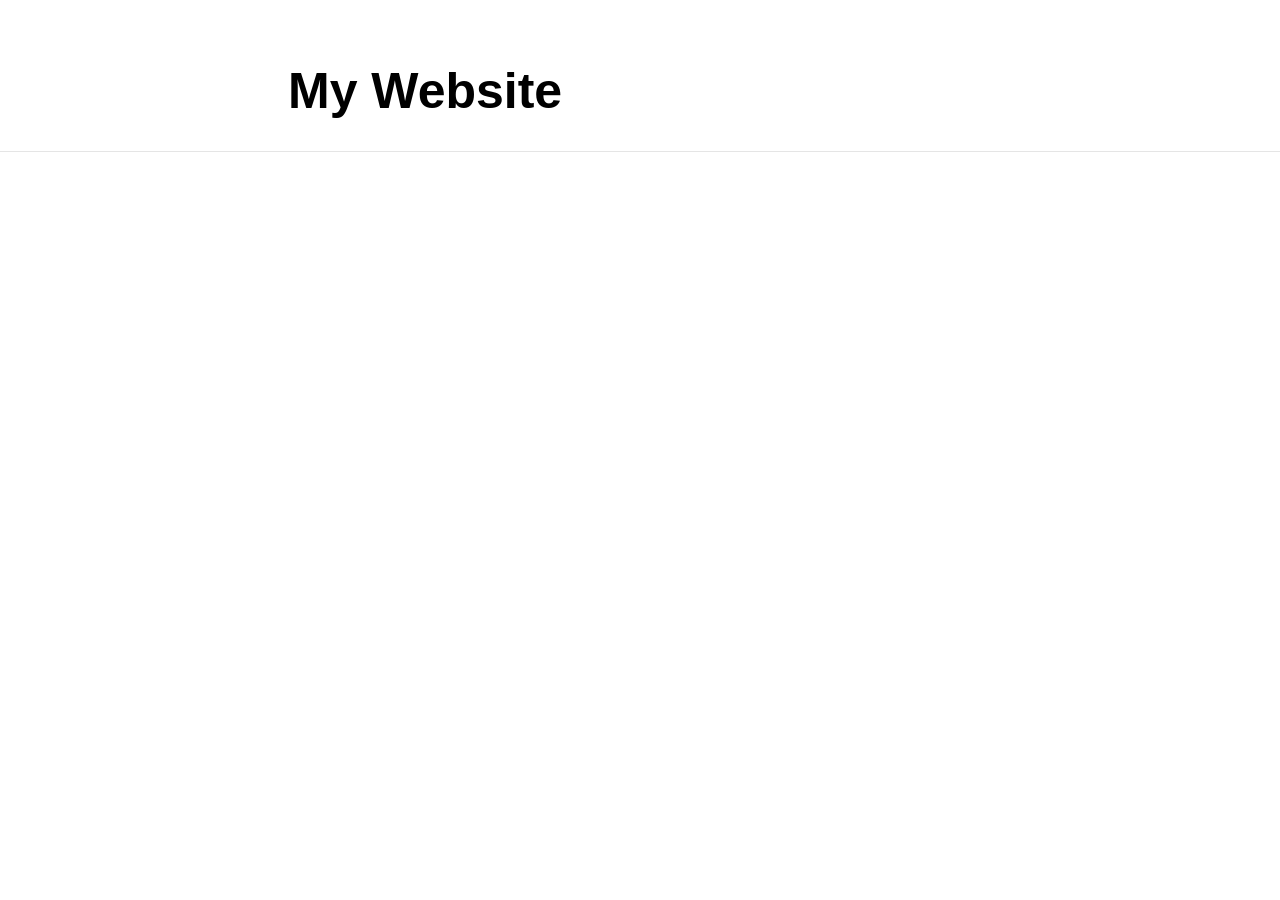
<file: docs/index.html>
<!DOCTYPE html>

<html xmlns="http://www.w3.org/1999/xhtml" lang="" xml:lang="">

<head>
  <meta charset="utf-8"/>
  <meta name="viewport" content="width=device-width, initial-scale=1"/>
  <meta http-equiv="X-UA-Compatible" content="IE=Edge,chrome=1"/>
  <meta name="generator" content="distill" />

  <style type="text/css">
  /* Hide doc at startup (prevent jankiness while JS renders/transforms) */
  body {
    visibility: hidden;
  }
  </style>

 <!--radix_placeholder_import_source-->
 <!--/radix_placeholder_import_source-->

<style type="text/css">code{white-space: pre;}</style>
<style type="text/css" data-origin="pandoc">
pre > code.sourceCode { white-space: pre; position: relative; }
pre > code.sourceCode > span { display: inline-block; line-height: 1.25; }
pre > code.sourceCode > span:empty { height: 1.2em; }
.sourceCode { overflow: visible; }
code.sourceCode > span { color: inherit; text-decoration: inherit; }
div.sourceCode { margin: 1em 0; }
pre.sourceCode { margin: 0; }
@media screen {
div.sourceCode { overflow: auto; }
}
@media print {
pre > code.sourceCode { white-space: pre-wrap; }
pre > code.sourceCode > span { text-indent: -5em; padding-left: 5em; }
}
pre.numberSource code
  { counter-reset: source-line 0; }
pre.numberSource code > span
  { position: relative; left: -4em; counter-increment: source-line; }
pre.numberSource code > span > a:first-child::before
  { content: counter(source-line);
    position: relative; left: -1em; text-align: right; vertical-align: baseline;
    border: none; display: inline-block;
    -webkit-touch-callout: none; -webkit-user-select: none;
    -khtml-user-select: none; -moz-user-select: none;
    -ms-user-select: none; user-select: none;
    padding: 0 4px; width: 4em;
    color: #aaaaaa;
  }
pre.numberSource { margin-left: 3em; border-left: 1px solid #aaaaaa;  padding-left: 4px; }
div.sourceCode
  { color: #00769e; background-color: #f1f3f5; }
@media screen {
pre > code.sourceCode > span > a:first-child::before { text-decoration: underline; }
}
code span { color: #00769e; } /* Normal */
code span.al { color: #ad0000; } /* Alert */
code span.an { color: #5e5e5e; } /* Annotation */
code span.at { color: #657422; } /* Attribute */
code span.bn { color: #ad0000; } /* BaseN */
code span.bu { } /* BuiltIn */
code span.cf { color: #00769e; } /* ControlFlow */
code span.ch { color: #20794d; } /* Char */
code span.cn { color: #8f5902; } /* Constant */
code span.co { color: #5e5e5e; } /* Comment */
code span.cv { color: #5e5e5e; font-style: italic; } /* CommentVar */
code span.do { color: #5e5e5e; font-style: italic; } /* Documentation */
code span.dt { color: #ad0000; } /* DataType */
code span.dv { color: #ad0000; } /* DecVal */
code span.er { color: #ad0000; } /* Error */
code span.ex { } /* Extension */
code span.fl { color: #ad0000; } /* Float */
code span.fu { color: #4758ab; } /* Function */
code span.im { } /* Import */
code span.in { color: #5e5e5e; } /* Information */
code span.kw { color: #00769e; } /* Keyword */
code span.op { color: #5e5e5e; } /* Operator */
code span.ot { color: #00769e; } /* Other */
code span.pp { color: #ad0000; } /* Preprocessor */
code span.sc { color: #5e5e5e; } /* SpecialChar */
code span.ss { color: #20794d; } /* SpecialString */
code span.st { color: #20794d; } /* String */
code span.va { color: #111111; } /* Variable */
code span.vs { color: #20794d; } /* VerbatimString */
code span.wa { color: #5e5e5e; font-style: italic; } /* Warning */
</style>


  <!--radix_placeholder_meta_tags-->
  <title>My Website</title>




  <!--  https://developers.facebook.com/docs/sharing/webmasters#markup -->
  <meta property="og:title" content="My Website"/>
  <meta property="og:type" content="article"/>
  <meta property="og:locale" content="en_US"/>
  <meta property="og:site_name" content="My Website"/>

  <!--  https://dev.twitter.com/cards/types/summary -->
  <meta property="twitter:card" content="summary"/>
  <meta property="twitter:title" content="My Website"/>

  <!--/radix_placeholder_meta_tags-->
  <!--radix_placeholder_rmarkdown_metadata-->

  <script type="text/json" id="radix-rmarkdown-metadata">
  {"type":"list","attributes":{"names":{"type":"character","attributes":{},"value":["title","site"]}},"value":[{"type":"character","attributes":{},"value":["My Website"]},{"type":"character","attributes":{},"value":["distill::distill_website"]}]}
  </script>
  <!--/radix_placeholder_rmarkdown_metadata-->
  <!--radix_placeholder_navigation_in_header-->
  <!--/radix_placeholder_navigation_in_header-->
  <!--radix_placeholder_distill-->

  <style type="text/css">

  body {
    background-color: white;
  }

  .pandoc-table {
    width: 100%;
  }

  .pandoc-table>caption {
    margin-bottom: 10px;
  }

  .pandoc-table th:not([align]) {
    text-align: left;
  }

  .pagedtable-footer {
    font-size: 15px;
  }

  d-byline .byline {
    grid-template-columns: 2fr 2fr;
  }

  d-byline .byline h3 {
    margin-block-start: 1.5em;
  }

  d-byline .byline .authors-affiliations h3 {
    margin-block-start: 0.5em;
  }

  .authors-affiliations .orcid-id {
    width: 16px;
    height:16px;
    margin-left: 4px;
    margin-right: 4px;
    vertical-align: middle;
    padding-bottom: 2px;
  }

  d-title .dt-tags {
    margin-top: 1em;
    grid-column: text;
  }

  .dt-tags .dt-tag {
    text-decoration: none;
    display: inline-block;
    color: rgba(0,0,0,0.6);
    padding: 0em 0.4em;
    margin-right: 0.5em;
    margin-bottom: 0.4em;
    font-size: 70%;
    border: 1px solid rgba(0,0,0,0.2);
    border-radius: 3px;
    text-transform: uppercase;
    font-weight: 500;
  }

  d-article table.gt_table td,
  d-article table.gt_table th {
    border-bottom: none;
    font-size: 100%;
  }

  .html-widget {
    margin-bottom: 2.0em;
  }

  .l-screen-inset {
    padding-right: 16px;
  }

  .l-screen .caption {
    margin-left: 10px;
  }

  .shaded {
    background: rgb(247, 247, 247);
    padding-top: 20px;
    padding-bottom: 20px;
    border-top: 1px solid rgba(0, 0, 0, 0.1);
    border-bottom: 1px solid rgba(0, 0, 0, 0.1);
  }

  .shaded .html-widget {
    margin-bottom: 0;
    border: 1px solid rgba(0, 0, 0, 0.1);
  }

  .shaded .shaded-content {
    background: white;
  }

  .text-output {
    margin-top: 0;
    line-height: 1.5em;
  }

  .hidden {
    display: none !important;
  }

  hr.section-separator {
    border: none;
    border-top: 1px solid rgba(0, 0, 0, 0.1);
    margin: 0px;
  }


  d-byline {
    border-top: none;
  }

  d-article {
    padding-top: 2.5rem;
    padding-bottom: 30px;
    border-top: none;
  }

  d-appendix {
    padding-top: 30px;
  }

  d-article>p>img {
    width: 100%;
  }

  d-article h2 {
    margin: 1rem 0 1.5rem 0;
  }

  d-article h3 {
    margin-top: 1.5rem;
  }

  d-article iframe {
    border: 1px solid rgba(0, 0, 0, 0.1);
    margin-bottom: 2.0em;
    width: 100%;
  }

  /* Tweak code blocks */

  d-article div.sourceCode code,
  d-article pre code {
    font-family: Consolas, Monaco, 'Andale Mono', 'Ubuntu Mono', monospace;
  }

  d-article pre,
  d-article div.sourceCode,
  d-article div.sourceCode pre {
    overflow: auto;
  }

  d-article div.sourceCode {
    background-color: white;
  }

  d-article div.sourceCode pre {
    padding-left: 10px;
    font-size: 12px;
    border-left: 2px solid rgba(0,0,0,0.1);
  }

  d-article pre {
    font-size: 12px;
    color: black;
    background: none;
    margin-top: 0;
    text-align: left;
    white-space: pre;
    word-spacing: normal;
    word-break: normal;
    word-wrap: normal;
    line-height: 1.5;

    -moz-tab-size: 4;
    -o-tab-size: 4;
    tab-size: 4;

    -webkit-hyphens: none;
    -moz-hyphens: none;
    -ms-hyphens: none;
    hyphens: none;
  }

  d-article pre a {
    border-bottom: none;
  }

  d-article pre a:hover {
    border-bottom: none;
    text-decoration: underline;
  }

  d-article details {
    grid-column: text;
    margin-bottom: 0.8em;
  }

  @media(min-width: 768px) {

  d-article pre,
  d-article div.sourceCode,
  d-article div.sourceCode pre {
    overflow: visible !important;
  }

  d-article div.sourceCode pre {
    padding-left: 18px;
    font-size: 14px;
  }

  /* tweak for Pandoc numbered line within distill */
  d-article pre.numberSource code > span {
      left: -2em;
  }

  d-article pre {
    font-size: 14px;
  }

  }

  figure img.external {
    background: white;
    border: 1px solid rgba(0, 0, 0, 0.1);
    box-shadow: 0 1px 8px rgba(0, 0, 0, 0.1);
    padding: 18px;
    box-sizing: border-box;
  }

  /* CSS for d-contents */

  .d-contents {
    grid-column: text;
    color: rgba(0,0,0,0.8);
    font-size: 0.9em;
    padding-bottom: 1em;
    margin-bottom: 1em;
    padding-bottom: 0.5em;
    margin-bottom: 1em;
    padding-left: 0.25em;
    justify-self: start;
  }

  @media(min-width: 1000px) {
    .d-contents.d-contents-float {
      height: 0;
      grid-column-start: 1;
      grid-column-end: 4;
      justify-self: center;
      padding-right: 3em;
      padding-left: 2em;
    }
  }

  .d-contents nav h3 {
    font-size: 18px;
    margin-top: 0;
    margin-bottom: 1em;
  }

  .d-contents li {
    list-style-type: none
  }

  .d-contents nav > ul {
    padding-left: 0;
  }

  .d-contents ul {
    padding-left: 1em
  }

  .d-contents nav ul li {
    margin-top: 0.6em;
    margin-bottom: 0.2em;
  }

  .d-contents nav a {
    font-size: 13px;
    border-bottom: none;
    text-decoration: none
    color: rgba(0, 0, 0, 0.8);
  }

  .d-contents nav a:hover {
    text-decoration: underline solid rgba(0, 0, 0, 0.6)
  }

  .d-contents nav > ul > li > a {
    font-weight: 600;
  }

  .d-contents nav > ul > li > ul {
    font-weight: inherit;
  }

  .d-contents nav > ul > li > ul > li {
    margin-top: 0.2em;
  }


  .d-contents nav ul {
    margin-top: 0;
    margin-bottom: 0.25em;
  }

  .d-article-with-toc h2:nth-child(2) {
    margin-top: 0;
  }


  /* Figure */

  .figure {
    position: relative;
    margin-bottom: 2.5em;
    margin-top: 1.5em;
  }

  .figure .caption {
    color: rgba(0, 0, 0, 0.6);
    font-size: 12px;
    line-height: 1.5em;
  }

  .figure img.external {
    background: white;
    border: 1px solid rgba(0, 0, 0, 0.1);
    box-shadow: 0 1px 8px rgba(0, 0, 0, 0.1);
    padding: 18px;
    box-sizing: border-box;
  }

  .figure .caption a {
    color: rgba(0, 0, 0, 0.6);
  }

  .figure .caption b,
  .figure .caption strong, {
    font-weight: 600;
    color: rgba(0, 0, 0, 1.0);
  }

  /* Citations */

  d-article .citation {
    color: inherit;
    cursor: inherit;
  }

  div.hanging-indent{
    margin-left: 1em; text-indent: -1em;
  }

  /* Citation hover box */

  .tippy-box[data-theme~=light-border] {
    background-color: rgba(250, 250, 250, 0.95);
  }

  .tippy-content > p {
    margin-bottom: 0;
    padding: 2px;
  }


  /* Tweak 1000px media break to show more text */

  @media(min-width: 1000px) {
    .base-grid,
    distill-header,
    d-title,
    d-abstract,
    d-article,
    d-appendix,
    distill-appendix,
    d-byline,
    d-footnote-list,
    d-citation-list,
    distill-footer {
      grid-template-columns: [screen-start] 1fr [page-start kicker-start] 80px [middle-start] 50px [text-start kicker-end] 65px 65px 65px 65px 65px 65px 65px 65px [text-end gutter-start] 65px [middle-end] 65px [page-end gutter-end] 1fr [screen-end];
      grid-column-gap: 16px;
    }

    .grid {
      grid-column-gap: 16px;
    }

    d-article {
      font-size: 1.06rem;
      line-height: 1.7em;
    }
    figure .caption, .figure .caption, figure figcaption {
      font-size: 13px;
    }
  }

  @media(min-width: 1180px) {
    .base-grid,
    distill-header,
    d-title,
    d-abstract,
    d-article,
    d-appendix,
    distill-appendix,
    d-byline,
    d-footnote-list,
    d-citation-list,
    distill-footer {
      grid-template-columns: [screen-start] 1fr [page-start kicker-start] 60px [middle-start] 60px [text-start kicker-end] 60px 60px 60px 60px 60px 60px 60px 60px [text-end gutter-start] 60px [middle-end] 60px [page-end gutter-end] 1fr [screen-end];
      grid-column-gap: 32px;
    }

    .grid {
      grid-column-gap: 32px;
    }
  }


  /* Get the citation styles for the appendix (not auto-injected on render since
     we do our own rendering of the citation appendix) */

  d-appendix .citation-appendix,
  .d-appendix .citation-appendix {
    font-size: 11px;
    line-height: 15px;
    border-left: 1px solid rgba(0, 0, 0, 0.1);
    padding-left: 18px;
    border: 1px solid rgba(0,0,0,0.1);
    background: rgba(0, 0, 0, 0.02);
    padding: 10px 18px;
    border-radius: 3px;
    color: rgba(150, 150, 150, 1);
    overflow: hidden;
    margin-top: -12px;
    white-space: pre-wrap;
    word-wrap: break-word;
  }

  /* Include appendix styles here so they can be overridden */

  d-appendix {
    contain: layout style;
    font-size: 0.8em;
    line-height: 1.7em;
    margin-top: 60px;
    margin-bottom: 0;
    border-top: 1px solid rgba(0, 0, 0, 0.1);
    color: rgba(0,0,0,0.5);
    padding-top: 60px;
    padding-bottom: 48px;
  }

  d-appendix h3 {
    grid-column: page-start / text-start;
    font-size: 15px;
    font-weight: 500;
    margin-top: 1em;
    margin-bottom: 0;
    color: rgba(0,0,0,0.65);
  }

  d-appendix h3 + * {
    margin-top: 1em;
  }

  d-appendix ol {
    padding: 0 0 0 15px;
  }

  @media (min-width: 768px) {
    d-appendix ol {
      padding: 0 0 0 30px;
      margin-left: -30px;
    }
  }

  d-appendix li {
    margin-bottom: 1em;
  }

  d-appendix a {
    color: rgba(0, 0, 0, 0.6);
  }

  d-appendix > * {
    grid-column: text;
  }

  d-appendix > d-footnote-list,
  d-appendix > d-citation-list,
  d-appendix > distill-appendix {
    grid-column: screen;
  }

  /* Include footnote styles here so they can be overridden */

  d-footnote-list {
    contain: layout style;
  }

  d-footnote-list > * {
    grid-column: text;
  }

  d-footnote-list a.footnote-backlink {
    color: rgba(0,0,0,0.3);
    padding-left: 0.5em;
  }



  /* Anchor.js */

  .anchorjs-link {
    /*transition: all .25s linear; */
    text-decoration: none;
    border-bottom: none;
  }
  *:hover > .anchorjs-link {
    margin-left: -1.125em !important;
    text-decoration: none;
    border-bottom: none;
  }

  /* Social footer */

  .social_footer {
    margin-top: 30px;
    margin-bottom: 0;
    color: rgba(0,0,0,0.67);
  }

  .disqus-comments {
    margin-right: 30px;
  }

  .disqus-comment-count {
    border-bottom: 1px solid rgba(0, 0, 0, 0.4);
    cursor: pointer;
  }

  #disqus_thread {
    margin-top: 30px;
  }

  .article-sharing a {
    border-bottom: none;
    margin-right: 8px;
  }

  .article-sharing a:hover {
    border-bottom: none;
  }

  .sidebar-section.subscribe {
    font-size: 12px;
    line-height: 1.6em;
  }

  .subscribe p {
    margin-bottom: 0.5em;
  }


  .article-footer .subscribe {
    font-size: 15px;
    margin-top: 45px;
  }


  .sidebar-section.custom {
    font-size: 12px;
    line-height: 1.6em;
  }

  .custom p {
    margin-bottom: 0.5em;
  }

  /* Styles for listing layout (hide title) */
  .layout-listing d-title, .layout-listing .d-title {
    display: none;
  }

  /* Styles for posts lists (not auto-injected) */


  .posts-with-sidebar {
    padding-left: 45px;
    padding-right: 45px;
  }

  .posts-list .description h2,
  .posts-list .description p {
    font-family: -apple-system, BlinkMacSystemFont, "Segoe UI", Roboto, Oxygen, Ubuntu, Cantarell, "Fira Sans", "Droid Sans", "Helvetica Neue", Arial, sans-serif;
  }

  .posts-list .description h2 {
    font-weight: 700;
    border-bottom: none;
    padding-bottom: 0;
  }

  .posts-list h2.post-tag {
    border-bottom: 1px solid rgba(0, 0, 0, 0.2);
    padding-bottom: 12px;
  }
  .posts-list {
    margin-top: 60px;
    margin-bottom: 24px;
  }

  .posts-list .post-preview {
    text-decoration: none;
    overflow: hidden;
    display: block;
    border-bottom: 1px solid rgba(0, 0, 0, 0.1);
    padding: 24px 0;
  }

  .post-preview-last {
    border-bottom: none !important;
  }

  .posts-list .posts-list-caption {
    grid-column: screen;
    font-weight: 400;
  }

  .posts-list .post-preview h2 {
    margin: 0 0 6px 0;
    line-height: 1.2em;
    font-style: normal;
    font-size: 24px;
  }

  .posts-list .post-preview p {
    margin: 0 0 12px 0;
    line-height: 1.4em;
    font-size: 16px;
  }

  .posts-list .post-preview .thumbnail {
    box-sizing: border-box;
    margin-bottom: 24px;
    position: relative;
    max-width: 500px;
  }
  .posts-list .post-preview img {
    width: 100%;
    display: block;
  }

  .posts-list .metadata {
    font-size: 12px;
    line-height: 1.4em;
    margin-bottom: 18px;
  }

  .posts-list .metadata > * {
    display: inline-block;
  }

  .posts-list .metadata .publishedDate {
    margin-right: 2em;
  }

  .posts-list .metadata .dt-authors {
    display: block;
    margin-top: 0.3em;
    margin-right: 2em;
  }

  .posts-list .dt-tags {
    display: block;
    line-height: 1em;
  }

  .posts-list .dt-tags .dt-tag {
    display: inline-block;
    color: rgba(0,0,0,0.6);
    padding: 0.3em 0.4em;
    margin-right: 0.2em;
    margin-bottom: 0.4em;
    font-size: 60%;
    border: 1px solid rgba(0,0,0,0.2);
    border-radius: 3px;
    text-transform: uppercase;
    font-weight: 500;
  }

  .posts-list img {
    opacity: 1;
  }

  .posts-list img[data-src] {
    opacity: 0;
  }

  .posts-more {
    clear: both;
  }


  .posts-sidebar {
    font-size: 16px;
  }

  .posts-sidebar h3 {
    font-size: 16px;
    margin-top: 0;
    margin-bottom: 0.5em;
    font-weight: 400;
    text-transform: uppercase;
  }

  .sidebar-section {
    margin-bottom: 30px;
  }

  .categories ul {
    list-style-type: none;
    margin: 0;
    padding: 0;
  }

  .categories li {
    color: rgba(0, 0, 0, 0.8);
    margin-bottom: 0;
  }

  .categories li>a {
    border-bottom: none;
  }

  .categories li>a:hover {
    border-bottom: 1px solid rgba(0, 0, 0, 0.4);
  }

  .categories .active {
    font-weight: 600;
  }

  .categories .category-count {
    color: rgba(0, 0, 0, 0.4);
  }


  @media(min-width: 768px) {
    .posts-list .post-preview h2 {
      font-size: 26px;
    }
    .posts-list .post-preview .thumbnail {
      float: right;
      width: 30%;
      margin-bottom: 0;
    }
    .posts-list .post-preview .description {
      float: left;
      width: 45%;
    }
    .posts-list .post-preview .metadata {
      float: left;
      width: 20%;
      margin-top: 8px;
    }
    .posts-list .post-preview p {
      margin: 0 0 12px 0;
      line-height: 1.5em;
      font-size: 16px;
    }
    .posts-with-sidebar .posts-list {
      float: left;
      width: 75%;
    }
    .posts-with-sidebar .posts-sidebar {
      float: right;
      width: 20%;
      margin-top: 60px;
      padding-top: 24px;
      padding-bottom: 24px;
    }
  }


  /* Improve display for browsers without grid (IE/Edge <= 15) */

  .downlevel {
    line-height: 1.6em;
    font-family: -apple-system, BlinkMacSystemFont, "Segoe UI", Roboto, Oxygen, Ubuntu, Cantarell, "Fira Sans", "Droid Sans", "Helvetica Neue", Arial, sans-serif;
    margin: 0;
  }

  .downlevel .d-title {
    padding-top: 6rem;
    padding-bottom: 1.5rem;
  }

  .downlevel .d-title h1 {
    font-size: 50px;
    font-weight: 700;
    line-height: 1.1em;
    margin: 0 0 0.5rem;
  }

  .downlevel .d-title p {
    font-weight: 300;
    font-size: 1.2rem;
    line-height: 1.55em;
    margin-top: 0;
  }

  .downlevel .d-byline {
    padding-top: 0.8em;
    padding-bottom: 0.8em;
    font-size: 0.8rem;
    line-height: 1.8em;
  }

  .downlevel .section-separator {
    border: none;
    border-top: 1px solid rgba(0, 0, 0, 0.1);
  }

  .downlevel .d-article {
    font-size: 1.06rem;
    line-height: 1.7em;
    padding-top: 1rem;
    padding-bottom: 2rem;
  }


  .downlevel .d-appendix {
    padding-left: 0;
    padding-right: 0;
    max-width: none;
    font-size: 0.8em;
    line-height: 1.7em;
    margin-bottom: 0;
    color: rgba(0,0,0,0.5);
    padding-top: 40px;
    padding-bottom: 48px;
  }

  .downlevel .footnotes ol {
    padding-left: 13px;
  }

  .downlevel .base-grid,
  .downlevel .distill-header,
  .downlevel .d-title,
  .downlevel .d-abstract,
  .downlevel .d-article,
  .downlevel .d-appendix,
  .downlevel .distill-appendix,
  .downlevel .d-byline,
  .downlevel .d-footnote-list,
  .downlevel .d-citation-list,
  .downlevel .distill-footer,
  .downlevel .appendix-bottom,
  .downlevel .posts-container {
    padding-left: 40px;
    padding-right: 40px;
  }

  @media(min-width: 768px) {
    .downlevel .base-grid,
    .downlevel .distill-header,
    .downlevel .d-title,
    .downlevel .d-abstract,
    .downlevel .d-article,
    .downlevel .d-appendix,
    .downlevel .distill-appendix,
    .downlevel .d-byline,
    .downlevel .d-footnote-list,
    .downlevel .d-citation-list,
    .downlevel .distill-footer,
    .downlevel .appendix-bottom,
    .downlevel .posts-container {
    padding-left: 150px;
    padding-right: 150px;
    max-width: 900px;
  }
  }

  .downlevel pre code {
    display: block;
    border-left: 2px solid rgba(0, 0, 0, .1);
    padding: 0 0 0 20px;
    font-size: 14px;
  }

  .downlevel code, .downlevel pre {
    color: black;
    background: none;
    font-family: Consolas, Monaco, 'Andale Mono', 'Ubuntu Mono', monospace;
    text-align: left;
    white-space: pre;
    word-spacing: normal;
    word-break: normal;
    word-wrap: normal;
    line-height: 1.5;

    -moz-tab-size: 4;
    -o-tab-size: 4;
    tab-size: 4;

    -webkit-hyphens: none;
    -moz-hyphens: none;
    -ms-hyphens: none;
    hyphens: none;
  }

  .downlevel .posts-list .post-preview {
    color: inherit;
  }



  </style>

  <script type="application/javascript">

  function is_downlevel_browser() {
    if (bowser.isUnsupportedBrowser({ msie: "12", msedge: "16"},
                                   window.navigator.userAgent)) {
      return true;
    } else {
      return window.load_distill_framework === undefined;
    }
  }

  // show body when load is complete
  function on_load_complete() {

    // add anchors
    if (window.anchors) {
      window.anchors.options.placement = 'left';
      window.anchors.add('d-article > h2, d-article > h3, d-article > h4, d-article > h5');
    }


    // set body to visible
    document.body.style.visibility = 'visible';

    // force redraw for leaflet widgets
    if (window.HTMLWidgets) {
      var maps = window.HTMLWidgets.findAll(".leaflet");
      $.each(maps, function(i, el) {
        var map = this.getMap();
        map.invalidateSize();
        map.eachLayer(function(layer) {
          if (layer instanceof L.TileLayer)
            layer.redraw();
        });
      });
    }

    // trigger 'shown' so htmlwidgets resize
    $('d-article').trigger('shown');
  }

  function init_distill() {

    init_common();

    // create front matter
    var front_matter = $('<d-front-matter></d-front-matter>');
    $('#distill-front-matter').wrap(front_matter);

    // create d-title
    $('.d-title').changeElementType('d-title');

    // separator
    var separator = '<hr class="section-separator" style="clear: both"/>';
    // prepend separator above appendix
    $('.d-byline').before(separator);
    $('.d-article').before(separator);

    // create d-byline
    var byline = $('<d-byline></d-byline>');
    $('.d-byline').replaceWith(byline);

    // create d-article
    var article = $('<d-article></d-article>');
    $('.d-article').wrap(article).children().unwrap();

    // move posts container into article
    $('.posts-container').appendTo($('d-article'));

    // create d-appendix
    $('.d-appendix').changeElementType('d-appendix');

    // flag indicating that we have appendix items
    var appendix = $('.appendix-bottom').children('h3').length > 0;

    // replace footnotes with <d-footnote>
    $('.footnote-ref').each(function(i, val) {
      appendix = true;
      var href = $(this).attr('href');
      var id = href.replace('#', '');
      var fn = $('#' + id);
      var fn_p = $('#' + id + '>p');
      fn_p.find('.footnote-back').remove();
      var text = fn_p.html();
      var dtfn = $('<d-footnote></d-footnote>');
      dtfn.html(text);
      $(this).replaceWith(dtfn);
    });
    // remove footnotes
    $('.footnotes').remove();

    // move refs into #references-listing
    $('#references-listing').replaceWith($('#refs'));

    $('h1.appendix, h2.appendix').each(function(i, val) {
      $(this).changeElementType('h3');
    });
    $('h3.appendix').each(function(i, val) {
      var id = $(this).attr('id');
      $('.d-contents a[href="#' + id + '"]').parent().remove();
      appendix = true;
      $(this).nextUntil($('h1, h2, h3')).addBack().appendTo($('d-appendix'));
    });

    // show d-appendix if we have appendix content
    $("d-appendix").css('display', appendix ? 'grid' : 'none');

    // localize layout chunks to just output
    $('.layout-chunk').each(function(i, val) {

      // capture layout
      var layout = $(this).attr('data-layout');

      // apply layout to markdown level block elements
      var elements = $(this).children().not('details, div.sourceCode, pre, script');
      elements.each(function(i, el) {
        var layout_div = $('<div class="' + layout + '"></div>');
        if (layout_div.hasClass('shaded')) {
          var shaded_content = $('<div class="shaded-content"></div>');
          $(this).wrap(shaded_content);
          $(this).parent().wrap(layout_div);
        } else {
          $(this).wrap(layout_div);
        }
      });


      // unwrap the layout-chunk div
      $(this).children().unwrap();
    });

    // remove code block used to force  highlighting css
    $('.distill-force-highlighting-css').parent().remove();

    // remove empty line numbers inserted by pandoc when using a
    // custom syntax highlighting theme, except when numbering line
    // in code chunk
    $('pre:not(.numberLines) code.sourceCode a:empty').remove();

    // load distill framework
    load_distill_framework();

    // wait for window.distillRunlevel == 4 to do post processing
    function distill_post_process() {

      if (!window.distillRunlevel || window.distillRunlevel < 4)
        return;

      // hide author/affiliations entirely if we have no authors
      var front_matter = JSON.parse($("#distill-front-matter").html());
      var have_authors = front_matter.authors && front_matter.authors.length > 0;
      if (!have_authors)
        $('d-byline').addClass('hidden');

      // article with toc class
      $('.d-contents').parent().addClass('d-article-with-toc');

      // strip links that point to #
      $('.authors-affiliations').find('a[href="#"]').removeAttr('href');

      // add orcid ids
      $('.authors-affiliations').find('.author').each(function(i, el) {
        var orcid_id = front_matter.authors[i].orcidID;
        var author_name = front_matter.authors[i].author
        if (orcid_id) {
          var a = $('<a></a>');
          a.attr('href', 'https://orcid.org/' + orcid_id);
          var img = $('<img></img>');
          img.addClass('orcid-id');
          img.attr('alt', author_name ? 'ORCID ID for ' + author_name : 'ORCID ID');
          img.attr('src','[data-uri]');
          a.append(img);
          $(this).append(a);
        }
      });

      // hide elements of author/affiliations grid that have no value
      function hide_byline_column(caption) {
        $('d-byline').find('h3:contains("' + caption + '")').parent().css('visibility', 'hidden');
      }

      // affiliations
      var have_affiliations = false;
      for (var i = 0; i<front_matter.authors.length; ++i) {
        var author = front_matter.authors[i];
        if (author.affiliation !== "&nbsp;") {
          have_affiliations = true;
          break;
        }
      }
      if (!have_affiliations)
        $('d-byline').find('h3:contains("Affiliations")').css('visibility', 'hidden');

      // published date
      if (!front_matter.publishedDate)
        hide_byline_column("Published");

      // document object identifier
      var doi = $('d-byline').find('h3:contains("DOI")');
      var doi_p = doi.next().empty();
      if (!front_matter.doi) {
        // if we have a citation and valid citationText then link to that
        if ($('#citation').length > 0 && front_matter.citationText) {
          doi.html('Citation');
          $('<a href="#citation"></a>')
            .text(front_matter.citationText)
            .appendTo(doi_p);
        } else {
          hide_byline_column("DOI");
        }
      } else {
        $('<a></a>')
           .attr('href', "https://doi.org/" + front_matter.doi)
           .html(front_matter.doi)
           .appendTo(doi_p);
      }

       // change plural form of authors/affiliations
      if (front_matter.authors.length === 1) {
        var grid = $('.authors-affiliations');
        grid.children('h3:contains("Authors")').text('Author');
        grid.children('h3:contains("Affiliations")').text('Affiliation');
      }

      // remove d-appendix and d-footnote-list local styles
      $('d-appendix > style:first-child').remove();
      $('d-footnote-list > style:first-child').remove();

      // move appendix-bottom entries to the bottom
      $('.appendix-bottom').appendTo('d-appendix').children().unwrap();
      $('.appendix-bottom').remove();

      // hoverable references
      $('span.citation[data-cites]').each(function() {
        const citeChild = $(this).children()[0]
        // Do not process if @xyz has been used without escaping and without bibliography activated
        // https://github.com/rstudio/distill/issues/466
        if (citeChild === undefined) return true

        if (citeChild.nodeName == "D-FOOTNOTE") {
          var fn = citeChild
          $(this).html(fn.shadowRoot.querySelector("sup"))
          $(this).id = fn.id
          fn.remove()
        }
        var refs = $(this).attr('data-cites').split(" ");
        var refHtml = refs.map(function(ref) {
          // Could use CSS.escape too here, we insure backward compatibility in navigator
          return "<p>" + $('div[id="ref-' + ref + '"]').html() + "</p>";
        }).join("\n");
        window.tippy(this, {
          allowHTML: true,
          content: refHtml,
          maxWidth: 500,
          interactive: true,
          interactiveBorder: 10,
          theme: 'light-border',
          placement: 'bottom-start'
        });
      });

      // fix footnotes in tables (#411)
      // replacing broken distill.pub feature
      $('table d-footnote').each(function() {
        // we replace internal showAtNode methode which is triggered when hovering a footnote
        this.hoverBox.showAtNode = function(node) {
          // ported from https://github.com/distillpub/template/pull/105/files
          calcOffset = function(elem) {
              let x = elem.offsetLeft;
              let y = elem.offsetTop;
              // Traverse upwards until an `absolute` element is found or `elem`
              // becomes null.
              while (elem = elem.offsetParent && elem.style.position != 'absolute') {
                  x += elem.offsetLeft;
                  y += elem.offsetTop;
              }

              return { left: x, top: y };
          }
          // https://developer.mozilla.org/en-US/docs/Web/API/HTMLElement/offsetTop
          const bbox = node.getBoundingClientRect();
          const offset = calcOffset(node);
          this.show([offset.left + bbox.width, offset.top + bbox.height]);
        }
      })

      // clear polling timer
      clearInterval(tid);

      // show body now that everything is ready
      on_load_complete();
    }

    var tid = setInterval(distill_post_process, 50);
    distill_post_process();

  }

  function init_downlevel() {

    init_common();

     // insert hr after d-title
    $('.d-title').after($('<hr class="section-separator"/>'));

    // check if we have authors
    var front_matter = JSON.parse($("#distill-front-matter").html());
    var have_authors = front_matter.authors && front_matter.authors.length > 0;

    // manage byline/border
    if (!have_authors)
      $('.d-byline').remove();
    $('.d-byline').after($('<hr class="section-separator"/>'));
    $('.d-byline a').remove();

    // remove toc
    $('.d-contents').remove();

    // move appendix elements
    $('h1.appendix, h2.appendix').each(function(i, val) {
      $(this).changeElementType('h3');
    });
    $('h3.appendix').each(function(i, val) {
      $(this).nextUntil($('h1, h2, h3')).addBack().appendTo($('.d-appendix'));
    });


    // inject headers into references and footnotes
    var refs_header = $('<h3></h3>');
    refs_header.text('References');
    $('#refs').prepend(refs_header);

    var footnotes_header = $('<h3></h3');
    footnotes_header.text('Footnotes');
    $('.footnotes').children('hr').first().replaceWith(footnotes_header);

    // move appendix-bottom entries to the bottom
    $('.appendix-bottom').appendTo('.d-appendix').children().unwrap();
    $('.appendix-bottom').remove();

    // remove appendix if it's empty
    if ($('.d-appendix').children().length === 0)
      $('.d-appendix').remove();

    // prepend separator above appendix
    $('.d-appendix').before($('<hr class="section-separator" style="clear: both"/>'));

    // trim code
    $('pre>code').each(function(i, val) {
      $(this).html($.trim($(this).html()));
    });

    // move posts-container right before article
    $('.posts-container').insertBefore($('.d-article'));

    $('body').addClass('downlevel');

    on_load_complete();
  }


  function init_common() {

    // jquery plugin to change element types
    (function($) {
      $.fn.changeElementType = function(newType) {
        var attrs = {};

        $.each(this[0].attributes, function(idx, attr) {
          attrs[attr.nodeName] = attr.nodeValue;
        });

        this.replaceWith(function() {
          return $("<" + newType + "/>", attrs).append($(this).contents());
        });
      };
    })(jQuery);

    // prevent underline for linked images
    $('a > img').parent().css({'border-bottom' : 'none'});

    // mark non-body figures created by knitr chunks as 100% width
    $('.layout-chunk').each(function(i, val) {
      var figures = $(this).find('img, .html-widget');
      // ignore leaflet img layers (#106)
      figures = figures.filter(':not(img[class*="leaflet"])')
      if ($(this).attr('data-layout') !== "l-body") {
        figures.css('width', '100%');
      } else {
        figures.css('max-width', '100%');
        figures.filter("[width]").each(function(i, val) {
          var fig = $(this);
          fig.css('width', fig.attr('width') + 'px');
        });

      }
    });

    // auto-append index.html to post-preview links in file: protocol
    // and in rstudio ide preview
    $('.post-preview').each(function(i, val) {
      if (window.location.protocol === "file:")
        $(this).attr('href', $(this).attr('href') + "index.html");
    });

    // get rid of index.html references in header
    if (window.location.protocol !== "file:") {
      $('.distill-site-header a[href]').each(function(i,val) {
        $(this).attr('href', $(this).attr('href').replace(/^index[.]html/, "./"));
      });
    }

    // add class to pandoc style tables
    $('tr.header').parent('thead').parent('table').addClass('pandoc-table');
    $('.kable-table').children('table').addClass('pandoc-table');

    // add figcaption style to table captions
    $('caption').parent('table').addClass("figcaption");

    // initialize posts list
    if (window.init_posts_list)
      window.init_posts_list();

    // implmement disqus comment link
    $('.disqus-comment-count').click(function() {
      window.headroom_prevent_pin = true;
      $('#disqus_thread').toggleClass('hidden');
      if (!$('#disqus_thread').hasClass('hidden')) {
        var offset = $(this).offset();
        $(window).resize();
        $('html, body').animate({
          scrollTop: offset.top - 35
        });
      }
    });
  }

  document.addEventListener('DOMContentLoaded', function() {
    if (is_downlevel_browser())
      init_downlevel();
    else
      window.addEventListener('WebComponentsReady', init_distill);
  });

  </script>

  <!--/radix_placeholder_distill-->
  <script src="site_libs/header-attrs-2.25/header-attrs.js"></script>
  <script src="site_libs/jquery-3.6.0/jquery-3.6.0.min.js"></script>
  <script src="site_libs/popper-2.6.0/popper.min.js"></script>
  <link href="site_libs/tippy-6.2.7/tippy.css" rel="stylesheet" />
  <link href="site_libs/tippy-6.2.7/tippy-light-border.css" rel="stylesheet" />
  <script src="site_libs/tippy-6.2.7/tippy.umd.min.js"></script>
  <script src="site_libs/anchor-4.2.2/anchor.min.js"></script>
  <script src="site_libs/bowser-1.9.3/bowser.min.js"></script>
  <script src="site_libs/webcomponents-2.0.0/webcomponents.js"></script>
  <script src="site_libs/distill-2.2.21/template.v2.js"></script>
  <!--radix_placeholder_site_in_header-->
  <!--/radix_placeholder_site_in_header-->


</head>

<body>

<!--radix_placeholder_front_matter-->

<script id="distill-front-matter" type="text/json">
{"title":"My Website","authors":[]}
</script>

<!--/radix_placeholder_front_matter-->
<!--radix_placeholder_navigation_before_body-->
<!--/radix_placeholder_navigation_before_body-->
<!--radix_placeholder_site_before_body-->
<!--/radix_placeholder_site_before_body-->

<div class="d-title">
<h1>My Website</h1>

<!--radix_placeholder_categories-->
<!--/radix_placeholder_categories-->

</div>


<div class="d-article">
<div class="sourceCode" id="cb1"><pre class="sourceCode r distill-force-highlighting-css"><code class="sourceCode r"></code></pre></div>
<!--radix_placeholder_article_footer-->
<!--/radix_placeholder_article_footer-->
</div>

<div class="d-appendix">
</div>


<!--radix_placeholder_site_after_body-->
<!--/radix_placeholder_site_after_body-->
<!--radix_placeholder_appendices-->
<div class="appendix-bottom"></div>
<!--/radix_placeholder_appendices-->
<!--radix_placeholder_navigation_after_body-->
<!--/radix_placeholder_navigation_after_body-->

</body>

</html>
</file>
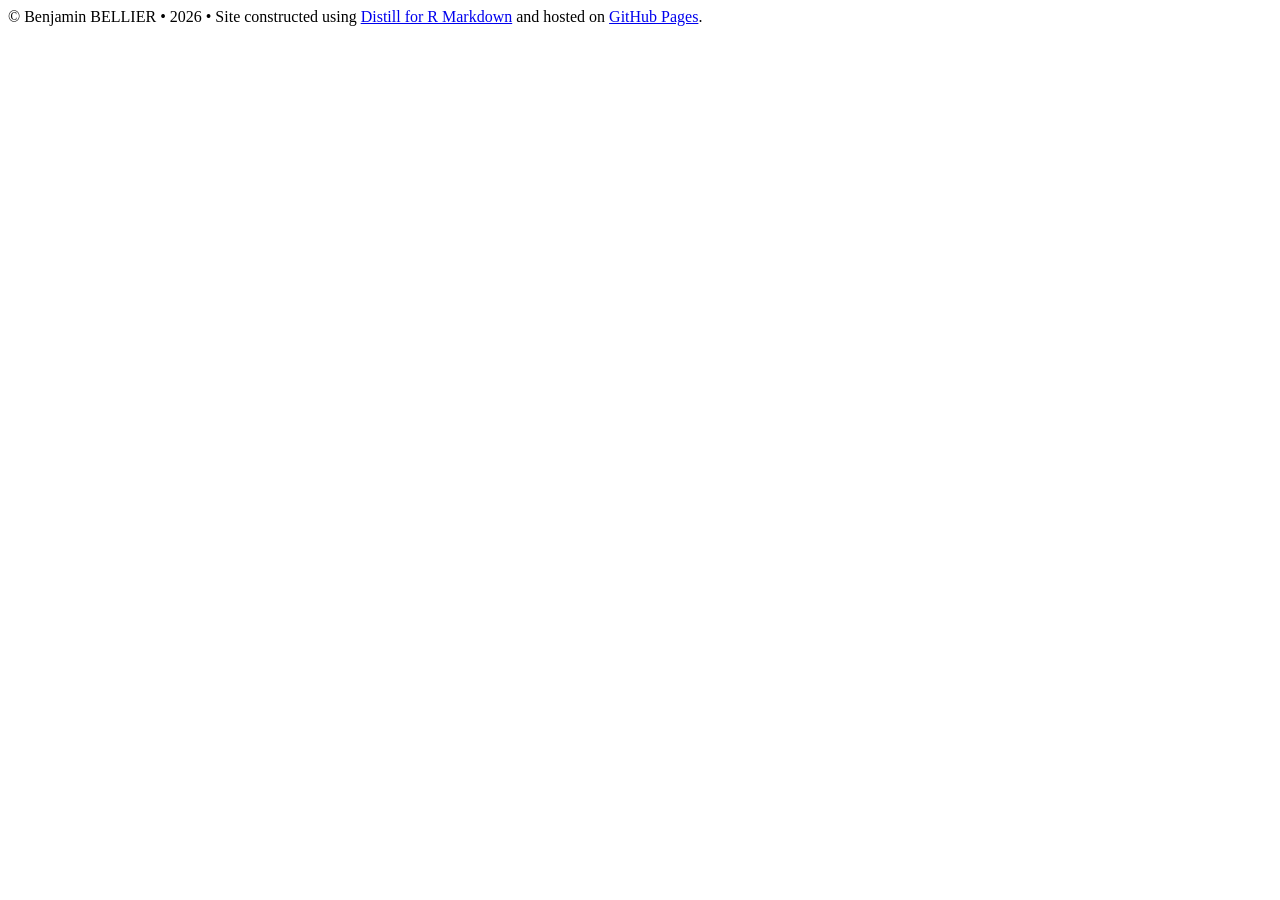
<file: _footer.html>
<!-- footer created from Quentin Petitjean (https://github.com/qpetitjean/qpetitjean_distill) --> 

<html>
© Benjamin BELLIER • <script>document.write(new Date().getFullYear())</script> • 
Site constructed using <a href="https://rstudio.github.io/distill/">Distill for R Markdown</a> and hosted on <a href="https://docs.github.com/en/pages/getting-started-with-github-pages/creating-a-github-pages-site">GitHub Pages</a>.

<script>
  document.addEventListener("DOMContentLoaded", function() {
    var t = setInterval(function(){
      var resizeEvent = new Event('resize');
      window.dispatchEvent(resizeEvent);  
    }, 1000);
  });
</script> 
</html>
</file>
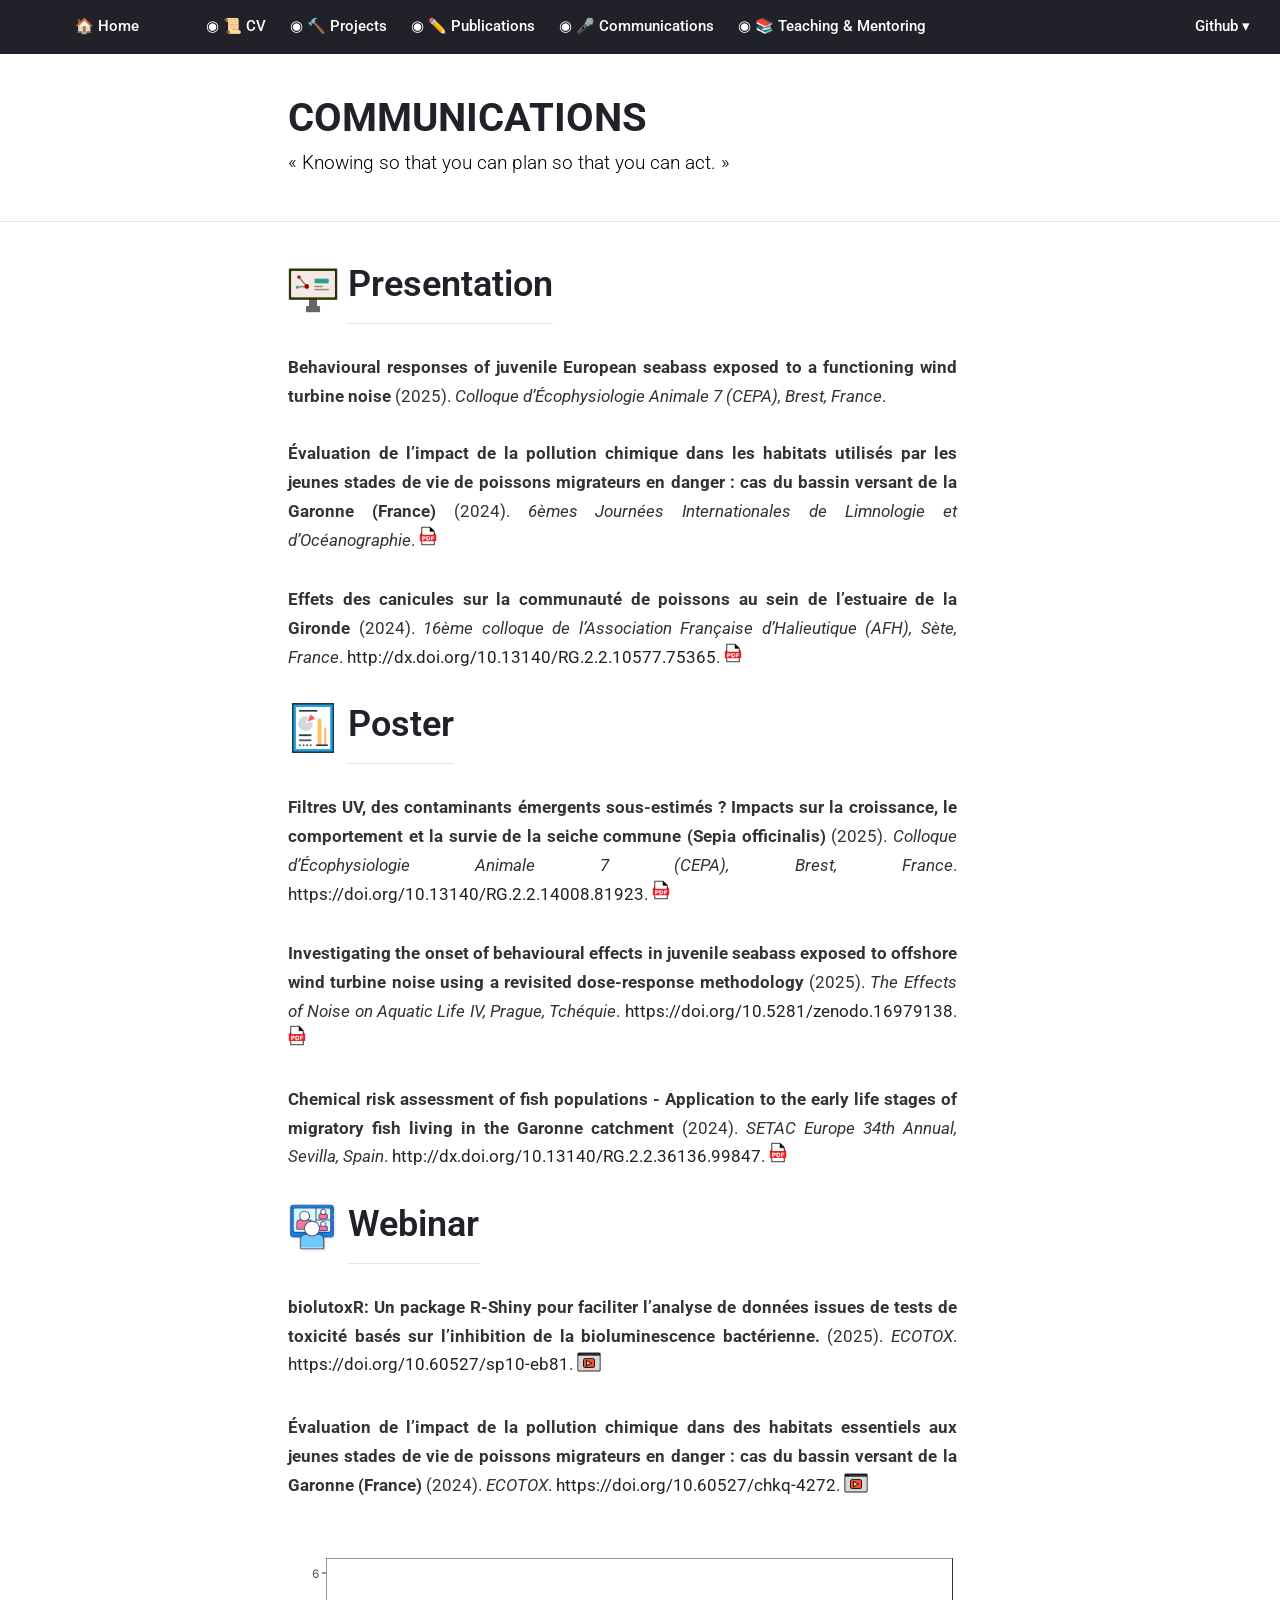
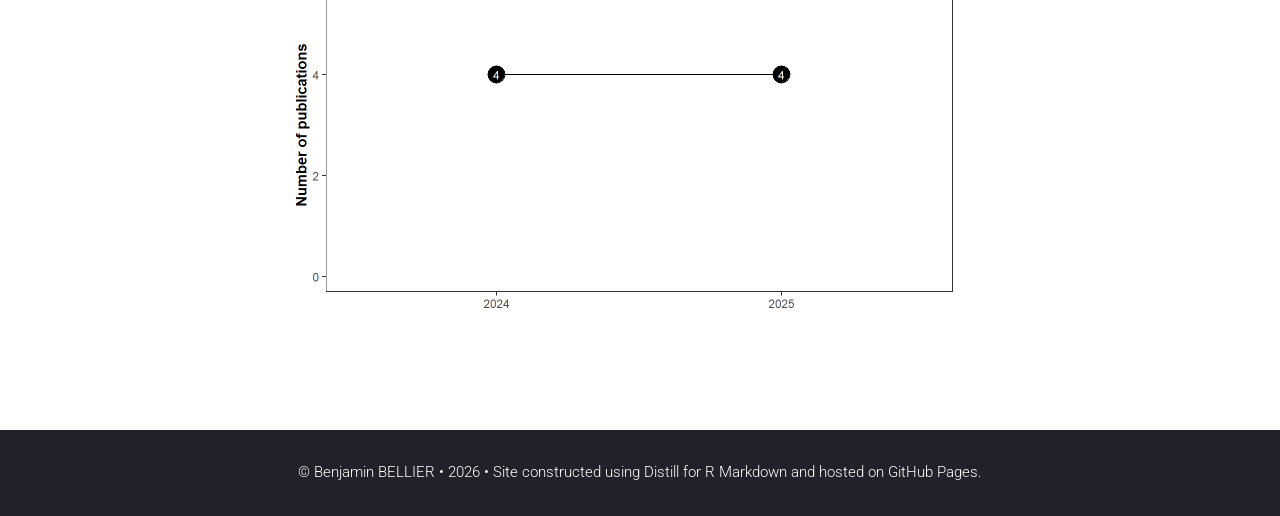
<file: docs/communications.html>
<!DOCTYPE html>

<html xmlns="http://www.w3.org/1999/xhtml" lang="" xml:lang="">

<head>
  <meta charset="utf-8"/>
  <meta name="viewport" content="width=device-width, initial-scale=1"/>
  <meta http-equiv="X-UA-Compatible" content="IE=Edge,chrome=1"/>
  <meta name="generator" content="distill" />

  <style type="text/css">
  /* Hide doc at startup (prevent jankiness while JS renders/transforms) */
  body {
    visibility: hidden;
  }
  </style>

 <!--radix_placeholder_import_source-->
 <!--/radix_placeholder_import_source-->

<style type="text/css">code{white-space: pre;}</style>
<style type="text/css" data-origin="pandoc">
html { -webkit-text-size-adjust: 100%; }
pre > code.sourceCode { white-space: pre; position: relative; }
pre > code.sourceCode > span { display: inline-block; line-height: 1.25; }
pre > code.sourceCode > span:empty { height: 1.2em; }
.sourceCode { overflow: visible; }
code.sourceCode > span { color: inherit; text-decoration: inherit; }
div.sourceCode { margin: 1em 0; }
pre.sourceCode { margin: 0; }
@media screen {
div.sourceCode { overflow: auto; }
}
@media print {
pre > code.sourceCode { white-space: pre-wrap; }
pre > code.sourceCode > span { text-indent: -5em; padding-left: 5em; }
}
pre.numberSource code
  { counter-reset: source-line 0; }
pre.numberSource code > span
  { position: relative; left: -4em; counter-increment: source-line; }
pre.numberSource code > span > a:first-child::before
  { content: counter(source-line);
    position: relative; left: -1em; text-align: right; vertical-align: baseline;
    border: none; display: inline-block;
    -webkit-touch-callout: none; -webkit-user-select: none;
    -khtml-user-select: none; -moz-user-select: none;
    -ms-user-select: none; user-select: none;
    padding: 0 4px; width: 4em;
    color: #aaaaaa;
  }
pre.numberSource { margin-left: 3em; border-left: 1px solid #aaaaaa;  padding-left: 4px; }
div.sourceCode
  { color: #00769e; background-color: #f1f3f5; }
@media screen {
pre > code.sourceCode > span > a:first-child::before { text-decoration: underline; }
}
code span { color: #00769e; } /* Normal */
code span.al { color: #ad0000; } /* Alert */
code span.an { color: #5e5e5e; } /* Annotation */
code span.at { color: #657422; } /* Attribute */
code span.bn { color: #ad0000; } /* BaseN */
code span.bu { } /* BuiltIn */
code span.cf { color: #00769e; } /* ControlFlow */
code span.ch { color: #20794d; } /* Char */
code span.cn { color: #8f5902; } /* Constant */
code span.co { color: #5e5e5e; } /* Comment */
code span.cv { color: #5e5e5e; font-style: italic; } /* CommentVar */
code span.do { color: #5e5e5e; font-style: italic; } /* Documentation */
code span.dt { color: #ad0000; } /* DataType */
code span.dv { color: #ad0000; } /* DecVal */
code span.er { color: #ad0000; } /* Error */
code span.ex { } /* Extension */
code span.fl { color: #ad0000; } /* Float */
code span.fu { color: #4758ab; } /* Function */
code span.im { } /* Import */
code span.in { color: #5e5e5e; } /* Information */
code span.kw { color: #00769e; } /* Keyword */
code span.op { color: #5e5e5e; } /* Operator */
code span.ot { color: #00769e; } /* Other */
code span.pp { color: #ad0000; } /* Preprocessor */
code span.sc { color: #5e5e5e; } /* SpecialChar */
code span.ss { color: #20794d; } /* SpecialString */
code span.st { color: #20794d; } /* String */
code span.va { color: #111111; } /* Variable */
code span.vs { color: #20794d; } /* VerbatimString */
code span.wa { color: #5e5e5e; font-style: italic; } /* Warning */
</style>


  <!--radix_placeholder_meta_tags-->
  <title>🏠 Home: COMMUNICATIONS</title>


  <link rel="icon" type="image/vnd.microsoft.icon" href="multimedia/fish.ico"/>


  <!--  https://developers.facebook.com/docs/sharing/webmasters#markup -->
  <meta property="og:title" content="🏠 Home: COMMUNICATIONS"/>
  <meta property="og:type" content="article"/>
  <meta property="og:locale" content="en_US"/>
  <meta property="og:site_name" content="🏠 Home"/>

  <!--  https://dev.twitter.com/cards/types/summary -->
  <meta property="twitter:card" content="summary"/>
  <meta property="twitter:title" content="🏠 Home: COMMUNICATIONS"/>

  <!--/radix_placeholder_meta_tags-->
  <!--radix_placeholder_rmarkdown_metadata-->

  <script type="text/json" id="radix-rmarkdown-metadata">
  {"type":"list","attributes":{"names":{"type":"character","attributes":{},"value":["title","subtitle","output","editor_options"]}},"value":[{"type":"character","attributes":{},"value":["COMMUNICATIONS"]},{"type":"character","attributes":{},"value":["« Knowing so that you can plan so that you can act. »"]},{"type":"list","attributes":{"names":{"type":"character","attributes":{},"value":["distill::distill_article"]}},"value":[{"type":"list","attributes":{"names":{"type":"character","attributes":{},"value":["toc","toc_float","toc_depth","collapsed","self_contained","code_folding"]}},"value":[{"type":"logical","attributes":{},"value":[true]},{"type":"logical","attributes":{},"value":[true]},{"type":"integer","attributes":{},"value":[2]},{"type":"logical","attributes":{},"value":[true]},{"type":"logical","attributes":{},"value":[false]},{"type":"logical","attributes":{},"value":[false]}]}]},{"type":"list","attributes":{"names":{"type":"character","attributes":{},"value":["chunk_output_type"]}},"value":[{"type":"character","attributes":{},"value":["console"]}]}]}
  </script>
  <!--/radix_placeholder_rmarkdown_metadata-->
  <!--radix_placeholder_navigation_in_header-->
  <meta name="distill:offset" content=""/>

  <script type="application/javascript">

    window.headroom_prevent_pin = false;

    window.document.addEventListener("DOMContentLoaded", function (event) {

      // initialize headroom for banner
      var header = $('header').get(0);
      var headerHeight = header.offsetHeight;
      var headroom = new Headroom(header, {
        tolerance: 5,
        onPin : function() {
          if (window.headroom_prevent_pin) {
            window.headroom_prevent_pin = false;
            headroom.unpin();
          }
        }
      });
      headroom.init();
      if(window.location.hash)
        headroom.unpin();
      $(header).addClass('headroom--transition');

      // offset scroll location for banner on hash change
      // (see: https://github.com/WickyNilliams/headroom.js/issues/38)
      window.addEventListener("hashchange", function(event) {
        window.scrollTo(0, window.pageYOffset - (headerHeight + 25));
      });

      // responsive menu
      $('.distill-site-header').each(function(i, val) {
        var topnav = $(this);
        var toggle = topnav.find('.nav-toggle');
        toggle.on('click', function() {
          topnav.toggleClass('responsive');
        });
      });

      // nav dropdowns
      $('.nav-dropbtn').click(function(e) {
        $(this).next('.nav-dropdown-content').toggleClass('nav-dropdown-active');
        $(this).parent().siblings('.nav-dropdown')
           .children('.nav-dropdown-content').removeClass('nav-dropdown-active');
      });
      $("body").click(function(e){
        $('.nav-dropdown-content').removeClass('nav-dropdown-active');
      });
      $(".nav-dropdown").click(function(e){
        e.stopPropagation();
      });
    });
  </script>

  <style type="text/css">

  /* Theme (user-documented overrideables for nav appearance) */

  .distill-site-nav {
    color: rgba(255, 255, 255, 0.8);
    background-color: #0F2E3D;
    font-size: 15px;
    font-weight: 300;
  }

  .distill-site-nav a {
    color: inherit;
    text-decoration: none;
  }

  .distill-site-nav a:hover {
    color: white;
  }

  @media print {
    .distill-site-nav {
      display: none;
    }
  }

  .distill-site-header {

  }

  .distill-site-footer {

  }


  /* Site Header */

  .distill-site-header {
    width: 100%;
    box-sizing: border-box;
    z-index: 3;
  }

  .distill-site-header .nav-left {
    display: inline-block;
    margin-left: 8px;
  }

  @media screen and (max-width: 768px) {
    .distill-site-header .nav-left {
      margin-left: 0;
    }
  }


  .distill-site-header .nav-right {
    float: right;
    margin-right: 8px;
  }

  .distill-site-header a,
  .distill-site-header .title {
    display: inline-block;
    text-align: center;
    padding: 14px 10px 14px 10px;
  }

  .distill-site-header .title {
    font-size: 18px;
    min-width: 150px;
  }

  .distill-site-header .logo {
    padding: 0;
  }

  .distill-site-header .logo img {
    display: none;
    max-height: 20px;
    width: auto;
    margin-bottom: -4px;
  }

  .distill-site-header .nav-image img {
    max-height: 18px;
    width: auto;
    display: inline-block;
    margin-bottom: -3px;
  }



  @media screen and (min-width: 1000px) {
    .distill-site-header .logo img {
      display: inline-block;
    }
    .distill-site-header .nav-left {
      margin-left: 20px;
    }
    .distill-site-header .nav-right {
      margin-right: 20px;
    }
    .distill-site-header .title {
      padding-left: 12px;
    }
  }


  .distill-site-header .nav-toggle {
    display: none;
  }

  .nav-dropdown {
    display: inline-block;
    position: relative;
  }

  .nav-dropdown .nav-dropbtn {
    border: none;
    outline: none;
    color: rgba(255, 255, 255, 0.8);
    padding: 16px 10px;
    background-color: transparent;
    font-family: inherit;
    font-size: inherit;
    font-weight: inherit;
    margin: 0;
    margin-top: 1px;
    z-index: 2;
  }

  .nav-dropdown-content {
    display: none;
    position: absolute;
    background-color: white;
    min-width: 200px;
    border: 1px solid rgba(0,0,0,0.15);
    border-radius: 4px;
    box-shadow: 0px 8px 16px 0px rgba(0,0,0,0.1);
    z-index: 1;
    margin-top: 2px;
    white-space: nowrap;
    padding-top: 4px;
    padding-bottom: 4px;
  }

  .nav-dropdown-content hr {
    margin-top: 4px;
    margin-bottom: 4px;
    border: none;
    border-bottom: 1px solid rgba(0, 0, 0, 0.1);
  }

  .nav-dropdown-active {
    display: block;
  }

  .nav-dropdown-content a, .nav-dropdown-content .nav-dropdown-header {
    color: black;
    padding: 6px 24px;
    text-decoration: none;
    display: block;
    text-align: left;
  }

  .nav-dropdown-content .nav-dropdown-header {
    display: block;
    padding: 5px 24px;
    padding-bottom: 0;
    text-transform: uppercase;
    font-size: 14px;
    color: #999999;
    white-space: nowrap;
  }

  .nav-dropdown:hover .nav-dropbtn {
    color: white;
  }

  .nav-dropdown-content a:hover {
    background-color: #ddd;
    color: black;
  }

  .nav-right .nav-dropdown-content {
    margin-left: -45%;
    right: 0;
  }

  @media screen and (max-width: 768px) {
    .distill-site-header a, .distill-site-header .nav-dropdown  {display: none;}
    .distill-site-header a.nav-toggle {
      float: right;
      display: block;
    }
    .distill-site-header .title {
      margin-left: 0;
    }
    .distill-site-header .nav-right {
      margin-right: 0;
    }
    .distill-site-header {
      overflow: hidden;
    }
    .nav-right .nav-dropdown-content {
      margin-left: 0;
    }
  }


  @media screen and (max-width: 768px) {
    .distill-site-header.responsive {position: relative; min-height: 500px; }
    .distill-site-header.responsive a.nav-toggle {
      position: absolute;
      right: 0;
      top: 0;
    }
    .distill-site-header.responsive a,
    .distill-site-header.responsive .nav-dropdown {
      display: block;
      text-align: left;
    }
    .distill-site-header.responsive .nav-left,
    .distill-site-header.responsive .nav-right {
      width: 100%;
    }
    .distill-site-header.responsive .nav-dropdown {float: none;}
    .distill-site-header.responsive .nav-dropdown-content {position: relative;}
    .distill-site-header.responsive .nav-dropdown .nav-dropbtn {
      display: block;
      width: 100%;
      text-align: left;
    }
  }

  /* Site Footer */

  .distill-site-footer {
    width: 100%;
    overflow: hidden;
    box-sizing: border-box;
    z-index: 3;
    margin-top: 30px;
    padding-top: 30px;
    padding-bottom: 30px;
    text-align: center;
  }

  /* Headroom */

  d-title {
    padding-top: 6rem;
  }

  @media print {
    d-title {
      padding-top: 4rem;
    }
  }

  .headroom {
    z-index: 1000;
    position: fixed;
    top: 0;
    left: 0;
    right: 0;
  }

  .headroom--transition {
    transition: all .4s ease-in-out;
  }

  .headroom--unpinned {
    top: -100px;
  }

  .headroom--pinned {
    top: 0;
  }

  /* adjust viewport for navbar height */
  /* helps vertically center bootstrap (non-distill) content */
  .min-vh-100 {
    min-height: calc(100vh - 100px) !important;
  }

  </style>

  <script src="site_libs/jquery-3.6.0/jquery-3.6.0.min.js"></script>
  <link href="site_libs/font-awesome-6.5.2/css/all.min.css" rel="stylesheet"/>
  <link href="site_libs/font-awesome-6.5.2/css/v4-shims.min.css" rel="stylesheet"/>
  <script src="site_libs/headroom-0.9.4/headroom.min.js"></script>
  <!--/radix_placeholder_navigation_in_header-->
  <!--radix_placeholder_distill-->

  <style type="text/css">

  body {
    background-color: white;
  }

  .pandoc-table {
    width: 100%;
  }

  .pandoc-table>caption {
    margin-bottom: 10px;
  }

  .pandoc-table th:not([align]) {
    text-align: left;
  }

  .pagedtable-footer {
    font-size: 15px;
  }

  d-byline .byline {
    grid-template-columns: 2fr 2fr;
  }

  d-byline .byline h3 {
    margin-block-start: 1.5em;
  }

  d-byline .byline .authors-affiliations h3 {
    margin-block-start: 0.5em;
  }

  .authors-affiliations .orcid-id {
    width: 16px;
    height:16px;
    margin-left: 4px;
    margin-right: 4px;
    vertical-align: middle;
    padding-bottom: 2px;
  }

  d-title .dt-tags {
    margin-top: 1em;
    grid-column: text;
  }

  .dt-tags .dt-tag {
    text-decoration: none;
    display: inline-block;
    color: rgba(0,0,0,0.6);
    padding: 0em 0.4em;
    margin-right: 0.5em;
    margin-bottom: 0.4em;
    font-size: 70%;
    border: 1px solid rgba(0,0,0,0.2);
    border-radius: 3px;
    text-transform: uppercase;
    font-weight: 500;
  }

  d-article table.gt_table td,
  d-article table.gt_table th {
    border-bottom: none;
    font-size: 100%;
  }

  .html-widget {
    margin-bottom: 2.0em;
  }

  .l-screen-inset {
    padding-right: 16px;
  }

  .l-screen .caption {
    margin-left: 10px;
  }

  .shaded {
    background: rgb(247, 247, 247);
    padding-top: 20px;
    padding-bottom: 20px;
    border-top: 1px solid rgba(0, 0, 0, 0.1);
    border-bottom: 1px solid rgba(0, 0, 0, 0.1);
  }

  .shaded .html-widget {
    margin-bottom: 0;
    border: 1px solid rgba(0, 0, 0, 0.1);
  }

  .shaded .shaded-content {
    background: white;
  }

  .text-output {
    margin-top: 0;
    line-height: 1.5em;
  }

  .hidden {
    display: none !important;
  }

  hr.section-separator {
    border: none;
    border-top: 1px solid rgba(0, 0, 0, 0.1);
    margin: 0px;
  }


  d-byline {
    border-top: none;
  }

  d-article {
    padding-top: 2.5rem;
    padding-bottom: 30px;
    border-top: none;
  }

  d-appendix {
    padding-top: 30px;
  }

  d-article>p>img {
    width: 100%;
  }

  d-article h2 {
    margin: 1rem 0 1.5rem 0;
  }

  d-article h3 {
    margin-top: 1.5rem;
  }

  d-article iframe {
    border: 1px solid rgba(0, 0, 0, 0.1);
    margin-bottom: 2.0em;
    width: 100%;
  }

  /* Tweak code blocks */

  d-article div.sourceCode code,
  d-article pre code {
    font-family: Consolas, Monaco, 'Andale Mono', 'Ubuntu Mono', monospace;
  }

  d-article pre,
  d-article div.sourceCode,
  d-article div.sourceCode pre {
    overflow: auto;
  }

  d-article div.sourceCode {
    background-color: white;
  }

  d-article div.sourceCode pre {
    padding-left: 10px;
    font-size: 12px;
    border-left: 2px solid rgba(0,0,0,0.1);
  }

  d-article pre {
    font-size: 12px;
    color: black;
    background: none;
    margin-top: 0;
    text-align: left;
    white-space: pre;
    word-spacing: normal;
    word-break: normal;
    word-wrap: normal;
    line-height: 1.5;

    -moz-tab-size: 4;
    -o-tab-size: 4;
    tab-size: 4;

    -webkit-hyphens: none;
    -moz-hyphens: none;
    -ms-hyphens: none;
    hyphens: none;
  }

  d-article pre a {
    border-bottom: none;
  }

  d-article pre a:hover {
    border-bottom: none;
    text-decoration: underline;
  }

  d-article details {
    grid-column: text;
    margin-bottom: 0.8em;
  }

  @media(min-width: 768px) {

  d-article pre,
  d-article div.sourceCode,
  d-article div.sourceCode pre {
    overflow: visible !important;
  }

  d-article div.sourceCode pre {
    padding-left: 18px;
    font-size: 14px;
  }

  /* tweak for Pandoc numbered line within distill */
  d-article pre.numberSource code > span {
      left: -2em;
  }

  d-article pre {
    font-size: 14px;
  }

  }

  figure img.external {
    background: white;
    border: 1px solid rgba(0, 0, 0, 0.1);
    box-shadow: 0 1px 8px rgba(0, 0, 0, 0.1);
    padding: 18px;
    box-sizing: border-box;
  }

  /* CSS for d-contents */

  .d-contents {
    grid-column: text;
    color: rgba(0,0,0,0.8);
    font-size: 0.9em;
    padding-bottom: 1em;
    margin-bottom: 1em;
    padding-bottom: 0.5em;
    margin-bottom: 1em;
    padding-left: 0.25em;
    justify-self: start;
  }

  @media(min-width: 1000px) {
    .d-contents.d-contents-float {
      height: 0;
      grid-column-start: 1;
      grid-column-end: 4;
      justify-self: center;
      padding-right: 3em;
      padding-left: 2em;
    }
  }

  .d-contents nav h3 {
    font-size: 18px;
    margin-top: 0;
    margin-bottom: 1em;
  }

  .d-contents li {
    list-style-type: none
  }

  .d-contents nav > ul {
    padding-left: 0;
  }

  .d-contents ul {
    padding-left: 1em
  }

  .d-contents nav ul li {
    margin-top: 0.6em;
    margin-bottom: 0.2em;
  }

  .d-contents nav a {
    font-size: 13px;
    border-bottom: none;
    text-decoration: none
    color: rgba(0, 0, 0, 0.8);
  }

  .d-contents nav a:hover {
    text-decoration: underline solid rgba(0, 0, 0, 0.6)
  }

  .d-contents nav > ul > li > a {
    font-weight: 600;
  }

  .d-contents nav > ul > li > ul {
    font-weight: inherit;
  }

  .d-contents nav > ul > li > ul > li {
    margin-top: 0.2em;
  }


  .d-contents nav ul {
    margin-top: 0;
    margin-bottom: 0.25em;
  }

  .d-article-with-toc h2:nth-child(2) {
    margin-top: 0;
  }


  /* Figure */

  .figure {
    position: relative;
    margin-bottom: 2.5em;
    margin-top: 1.5em;
  }

  .figure .caption {
    color: rgba(0, 0, 0, 0.6);
    font-size: 12px;
    line-height: 1.5em;
  }

  .figure img.external {
    background: white;
    border: 1px solid rgba(0, 0, 0, 0.1);
    box-shadow: 0 1px 8px rgba(0, 0, 0, 0.1);
    padding: 18px;
    box-sizing: border-box;
  }

  .figure .caption a {
    color: rgba(0, 0, 0, 0.6);
  }

  .figure .caption b,
  .figure .caption strong, {
    font-weight: 600;
    color: rgba(0, 0, 0, 1.0);
  }

  /* Citations */

  d-article .citation {
    color: inherit;
    cursor: inherit;
  }

  div.hanging-indent{
    margin-left: 1em; text-indent: -1em;
  }

  /* Citation hover box */

  .tippy-box[data-theme~=light-border] {
    background-color: rgba(250, 250, 250, 0.95);
  }

  .tippy-content > p {
    margin-bottom: 0;
    padding: 2px;
  }


  /* Tweak 1000px media break to show more text */

  @media(min-width: 1000px) {
    .base-grid,
    distill-header,
    d-title,
    d-abstract,
    d-article,
    d-appendix,
    distill-appendix,
    d-byline,
    d-footnote-list,
    d-citation-list,
    distill-footer {
      grid-template-columns: [screen-start] 1fr [page-start kicker-start] 80px [middle-start] 50px [text-start kicker-end] 65px 65px 65px 65px 65px 65px 65px 65px [text-end gutter-start] 65px [middle-end] 65px [page-end gutter-end] 1fr [screen-end];
      grid-column-gap: 16px;
    }

    .grid {
      grid-column-gap: 16px;
    }

    d-article {
      font-size: 1.06rem;
      line-height: 1.7em;
    }
    figure .caption, .figure .caption, figure figcaption {
      font-size: 13px;
    }
  }

  @media(min-width: 1180px) {
    .base-grid,
    distill-header,
    d-title,
    d-abstract,
    d-article,
    d-appendix,
    distill-appendix,
    d-byline,
    d-footnote-list,
    d-citation-list,
    distill-footer {
      grid-template-columns: [screen-start] 1fr [page-start kicker-start] 60px [middle-start] 60px [text-start kicker-end] 60px 60px 60px 60px 60px 60px 60px 60px [text-end gutter-start] 60px [middle-end] 60px [page-end gutter-end] 1fr [screen-end];
      grid-column-gap: 32px;
    }

    .grid {
      grid-column-gap: 32px;
    }
  }


  /* Get the citation styles for the appendix (not auto-injected on render since
     we do our own rendering of the citation appendix) */

  d-appendix .citation-appendix,
  .d-appendix .citation-appendix {
    font-size: 11px;
    line-height: 15px;
    border-left: 1px solid rgba(0, 0, 0, 0.1);
    padding-left: 18px;
    border: 1px solid rgba(0,0,0,0.1);
    background: rgba(0, 0, 0, 0.02);
    padding: 10px 18px;
    border-radius: 3px;
    color: rgba(150, 150, 150, 1);
    overflow: hidden;
    margin-top: -12px;
    white-space: pre-wrap;
    word-wrap: break-word;
  }

  /* Include appendix styles here so they can be overridden */

  d-appendix {
    contain: layout style;
    font-size: 0.8em;
    line-height: 1.7em;
    margin-top: 60px;
    margin-bottom: 0;
    border-top: 1px solid rgba(0, 0, 0, 0.1);
    color: rgba(0,0,0,0.5);
    padding-top: 60px;
    padding-bottom: 48px;
  }

  d-appendix h3 {
    grid-column: page-start / text-start;
    font-size: 15px;
    font-weight: 500;
    margin-top: 1em;
    margin-bottom: 0;
    color: rgba(0,0,0,0.65);
  }

  d-appendix h3 + * {
    margin-top: 1em;
  }

  d-appendix ol {
    padding: 0 0 0 15px;
  }

  @media (min-width: 768px) {
    d-appendix ol {
      padding: 0 0 0 30px;
      margin-left: -30px;
    }
  }

  d-appendix li {
    margin-bottom: 1em;
  }

  d-appendix a {
    color: rgba(0, 0, 0, 0.6);
  }

  d-appendix > * {
    grid-column: text;
  }

  d-appendix > d-footnote-list,
  d-appendix > d-citation-list,
  d-appendix > distill-appendix {
    grid-column: screen;
  }

  /* Include footnote styles here so they can be overridden */

  d-footnote-list {
    contain: layout style;
  }

  d-footnote-list > * {
    grid-column: text;
  }

  d-footnote-list a.footnote-backlink {
    color: rgba(0,0,0,0.3);
    padding-left: 0.5em;
  }



  /* Anchor.js */

  .anchorjs-link {
    /*transition: all .25s linear; */
    text-decoration: none;
    border-bottom: none;
  }
  *:hover > .anchorjs-link {
    margin-left: -1.125em !important;
    text-decoration: none;
    border-bottom: none;
  }

  /* Social footer */

  .social_footer {
    margin-top: 30px;
    margin-bottom: 0;
    color: rgba(0,0,0,0.67);
  }

  .disqus-comments {
    margin-right: 30px;
  }

  .disqus-comment-count {
    border-bottom: 1px solid rgba(0, 0, 0, 0.4);
    cursor: pointer;
  }

  #disqus_thread {
    margin-top: 30px;
  }

  .article-sharing a {
    border-bottom: none;
    margin-right: 8px;
  }

  .article-sharing a:hover {
    border-bottom: none;
  }

  .sidebar-section.subscribe {
    font-size: 12px;
    line-height: 1.6em;
  }

  .subscribe p {
    margin-bottom: 0.5em;
  }


  .article-footer .subscribe {
    font-size: 15px;
    margin-top: 45px;
  }


  .sidebar-section.custom {
    font-size: 12px;
    line-height: 1.6em;
  }

  .custom p {
    margin-bottom: 0.5em;
  }

  /* Styles for listing layout (hide title) */
  .layout-listing d-title, .layout-listing .d-title {
    display: none;
  }

  /* Styles for posts lists (not auto-injected) */


  .posts-with-sidebar {
    padding-left: 45px;
    padding-right: 45px;
  }

  .posts-list .description h2,
  .posts-list .description p {
    font-family: -apple-system, BlinkMacSystemFont, "Segoe UI", Roboto, Oxygen, Ubuntu, Cantarell, "Fira Sans", "Droid Sans", "Helvetica Neue", Arial, sans-serif;
  }

  .posts-list .description h2 {
    font-weight: 700;
    border-bottom: none;
    padding-bottom: 0;
  }

  .posts-list h2.post-tag {
    border-bottom: 1px solid rgba(0, 0, 0, 0.2);
    padding-bottom: 12px;
  }
  .posts-list {
    margin-top: 60px;
    margin-bottom: 24px;
  }

  .posts-list .post-preview {
    text-decoration: none;
    overflow: hidden;
    display: block;
    border-bottom: 1px solid rgba(0, 0, 0, 0.1);
    padding: 24px 0;
  }

  .post-preview-last {
    border-bottom: none !important;
  }

  .posts-list .posts-list-caption {
    grid-column: screen;
    font-weight: 400;
  }

  .posts-list .post-preview h2 {
    margin: 0 0 6px 0;
    line-height: 1.2em;
    font-style: normal;
    font-size: 24px;
  }

  .posts-list .post-preview p {
    margin: 0 0 12px 0;
    line-height: 1.4em;
    font-size: 16px;
  }

  .posts-list .post-preview .thumbnail {
    box-sizing: border-box;
    margin-bottom: 24px;
    position: relative;
    max-width: 500px;
  }
  .posts-list .post-preview img {
    width: 100%;
    display: block;
  }

  .posts-list .metadata {
    font-size: 12px;
    line-height: 1.4em;
    margin-bottom: 18px;
  }

  .posts-list .metadata > * {
    display: inline-block;
  }

  .posts-list .metadata .publishedDate {
    margin-right: 2em;
  }

  .posts-list .metadata .dt-authors {
    display: block;
    margin-top: 0.3em;
    margin-right: 2em;
  }

  .posts-list .dt-tags {
    display: block;
    line-height: 1em;
  }

  .posts-list .dt-tags .dt-tag {
    display: inline-block;
    color: rgba(0,0,0,0.6);
    padding: 0.3em 0.4em;
    margin-right: 0.2em;
    margin-bottom: 0.4em;
    font-size: 60%;
    border: 1px solid rgba(0,0,0,0.2);
    border-radius: 3px;
    text-transform: uppercase;
    font-weight: 500;
  }

  .posts-list img {
    opacity: 1;
  }

  .posts-list img[data-src] {
    opacity: 0;
  }

  .posts-more {
    clear: both;
  }


  .posts-sidebar {
    font-size: 16px;
  }

  .posts-sidebar h3 {
    font-size: 16px;
    margin-top: 0;
    margin-bottom: 0.5em;
    font-weight: 400;
    text-transform: uppercase;
  }

  .sidebar-section {
    margin-bottom: 30px;
  }

  .categories ul {
    list-style-type: none;
    margin: 0;
    padding: 0;
  }

  .categories li {
    color: rgba(0, 0, 0, 0.8);
    margin-bottom: 0;
  }

  .categories li>a {
    border-bottom: none;
  }

  .categories li>a:hover {
    border-bottom: 1px solid rgba(0, 0, 0, 0.4);
  }

  .categories .active {
    font-weight: 600;
  }

  .categories .category-count {
    color: rgba(0, 0, 0, 0.4);
  }


  @media(min-width: 768px) {
    .posts-list .post-preview h2 {
      font-size: 26px;
    }
    .posts-list .post-preview .thumbnail {
      float: right;
      width: 30%;
      margin-bottom: 0;
    }
    .posts-list .post-preview .description {
      float: left;
      width: 45%;
    }
    .posts-list .post-preview .metadata {
      float: left;
      width: 20%;
      margin-top: 8px;
    }
    .posts-list .post-preview p {
      margin: 0 0 12px 0;
      line-height: 1.5em;
      font-size: 16px;
    }
    .posts-with-sidebar .posts-list {
      float: left;
      width: 75%;
    }
    .posts-with-sidebar .posts-sidebar {
      float: right;
      width: 20%;
      margin-top: 60px;
      padding-top: 24px;
      padding-bottom: 24px;
    }
  }


  /* Improve display for browsers without grid (IE/Edge <= 15) */

  .downlevel {
    line-height: 1.6em;
    font-family: -apple-system, BlinkMacSystemFont, "Segoe UI", Roboto, Oxygen, Ubuntu, Cantarell, "Fira Sans", "Droid Sans", "Helvetica Neue", Arial, sans-serif;
    margin: 0;
  }

  .downlevel .d-title {
    padding-top: 6rem;
    padding-bottom: 1.5rem;
  }

  .downlevel .d-title h1 {
    font-size: 50px;
    font-weight: 700;
    line-height: 1.1em;
    margin: 0 0 0.5rem;
  }

  .downlevel .d-title p {
    font-weight: 300;
    font-size: 1.2rem;
    line-height: 1.55em;
    margin-top: 0;
  }

  .downlevel .d-byline {
    padding-top: 0.8em;
    padding-bottom: 0.8em;
    font-size: 0.8rem;
    line-height: 1.8em;
  }

  .downlevel .section-separator {
    border: none;
    border-top: 1px solid rgba(0, 0, 0, 0.1);
  }

  .downlevel .d-article {
    font-size: 1.06rem;
    line-height: 1.7em;
    padding-top: 1rem;
    padding-bottom: 2rem;
  }


  .downlevel .d-appendix {
    padding-left: 0;
    padding-right: 0;
    max-width: none;
    font-size: 0.8em;
    line-height: 1.7em;
    margin-bottom: 0;
    color: rgba(0,0,0,0.5);
    padding-top: 40px;
    padding-bottom: 48px;
  }

  .downlevel .footnotes ol {
    padding-left: 13px;
  }

  .downlevel .base-grid,
  .downlevel .distill-header,
  .downlevel .d-title,
  .downlevel .d-abstract,
  .downlevel .d-article,
  .downlevel .d-appendix,
  .downlevel .distill-appendix,
  .downlevel .d-byline,
  .downlevel .d-footnote-list,
  .downlevel .d-citation-list,
  .downlevel .distill-footer,
  .downlevel .appendix-bottom,
  .downlevel .posts-container {
    padding-left: 40px;
    padding-right: 40px;
  }

  @media(min-width: 768px) {
    .downlevel .base-grid,
    .downlevel .distill-header,
    .downlevel .d-title,
    .downlevel .d-abstract,
    .downlevel .d-article,
    .downlevel .d-appendix,
    .downlevel .distill-appendix,
    .downlevel .d-byline,
    .downlevel .d-footnote-list,
    .downlevel .d-citation-list,
    .downlevel .distill-footer,
    .downlevel .appendix-bottom,
    .downlevel .posts-container {
    padding-left: 150px;
    padding-right: 150px;
    max-width: 900px;
  }
  }

  .downlevel pre code {
    display: block;
    border-left: 2px solid rgba(0, 0, 0, .1);
    padding: 0 0 0 20px;
    font-size: 14px;
  }

  .downlevel code, .downlevel pre {
    color: black;
    background: none;
    font-family: Consolas, Monaco, 'Andale Mono', 'Ubuntu Mono', monospace;
    text-align: left;
    white-space: pre;
    word-spacing: normal;
    word-break: normal;
    word-wrap: normal;
    line-height: 1.5;

    -moz-tab-size: 4;
    -o-tab-size: 4;
    tab-size: 4;

    -webkit-hyphens: none;
    -moz-hyphens: none;
    -ms-hyphens: none;
    hyphens: none;
  }

  .downlevel .posts-list .post-preview {
    color: inherit;
  }



  </style>

  <script type="application/javascript">

  function is_downlevel_browser() {
    if (bowser.isUnsupportedBrowser({ msie: "12", msedge: "16"},
                                   window.navigator.userAgent)) {
      return true;
    } else {
      return window.load_distill_framework === undefined;
    }
  }

  // show body when load is complete
  function on_load_complete() {

    // add anchors
    if (window.anchors) {
      window.anchors.options.placement = 'left';
      window.anchors.add('d-article > h2, d-article > h3, d-article > h4, d-article > h5');
    }


    // set body to visible
    document.body.style.visibility = 'visible';

    // force redraw for leaflet widgets
    if (window.HTMLWidgets) {
      var maps = window.HTMLWidgets.findAll(".leaflet");
      $.each(maps, function(i, el) {
        var map = this.getMap();
        map.invalidateSize();
        map.eachLayer(function(layer) {
          if (layer instanceof L.TileLayer)
            layer.redraw();
        });
      });
    }

    // trigger 'shown' so htmlwidgets resize
    $('d-article').trigger('shown');
  }

  function init_distill() {

    init_common();

    // create front matter
    var front_matter = $('<d-front-matter></d-front-matter>');
    $('#distill-front-matter').wrap(front_matter);

    // create d-title
    $('.d-title').changeElementType('d-title');

    // separator
    var separator = '<hr class="section-separator" style="clear: both"/>';
    // prepend separator above appendix
    $('.d-byline').before(separator);
    $('.d-article').before(separator);

    // create d-byline
    var byline = $('<d-byline></d-byline>');
    $('.d-byline').replaceWith(byline);

    // create d-article
    var article = $('<d-article></d-article>');
    $('.d-article').wrap(article).children().unwrap();

    // move posts container into article
    $('.posts-container').appendTo($('d-article'));

    // create d-appendix
    $('.d-appendix').changeElementType('d-appendix');

    // flag indicating that we have appendix items
    var appendix = $('.appendix-bottom').children('h3').length > 0;

    // replace footnotes with <d-footnote>
    $('.footnote-ref').each(function(i, val) {
      appendix = true;
      var href = $(this).attr('href');
      var id = href.replace('#', '');
      var fn = $('#' + id);
      var fn_p = $('#' + id + '>p');
      fn_p.find('.footnote-back').remove();
      var text = fn_p.html();
      var dtfn = $('<d-footnote></d-footnote>');
      dtfn.html(text);
      $(this).replaceWith(dtfn);
    });
    // remove footnotes
    $('.footnotes').remove();

    // move refs into #references-listing
    $('#references-listing').replaceWith($('#refs'));

    $('h1.appendix, h2.appendix').each(function(i, val) {
      $(this).changeElementType('h3');
    });
    $('h3.appendix').each(function(i, val) {
      var id = $(this).attr('id');
      $('.d-contents a[href="#' + id + '"]').parent().remove();
      appendix = true;
      $(this).nextUntil($('h1, h2, h3')).addBack().appendTo($('d-appendix'));
    });

    // show d-appendix if we have appendix content
    $("d-appendix").css('display', appendix ? 'grid' : 'none');

    // localize layout chunks to just output
    $('.layout-chunk').each(function(i, val) {

      // capture layout
      var layout = $(this).attr('data-layout');

      // apply layout to markdown level block elements
      var elements = $(this).children().not('details, div.sourceCode, pre, script');
      elements.each(function(i, el) {
        var layout_div = $('<div class="' + layout + '"></div>');
        if (layout_div.hasClass('shaded')) {
          var shaded_content = $('<div class="shaded-content"></div>');
          $(this).wrap(shaded_content);
          $(this).parent().wrap(layout_div);
        } else {
          $(this).wrap(layout_div);
        }
      });


      // unwrap the layout-chunk div
      $(this).children().unwrap();
    });

    // remove code block used to force  highlighting css
    $('.distill-force-highlighting-css').parent().remove();

    // remove empty line numbers inserted by pandoc when using a
    // custom syntax highlighting theme, except when numbering line
    // in code chunk
    $('pre:not(.numberLines) code.sourceCode a:empty').remove();

    // load distill framework
    load_distill_framework();

    // wait for window.distillRunlevel == 4 to do post processing
    function distill_post_process() {

      if (!window.distillRunlevel || window.distillRunlevel < 4)
        return;

      // hide author/affiliations entirely if we have no authors
      var front_matter = JSON.parse($("#distill-front-matter").html());
      var have_authors = front_matter.authors && front_matter.authors.length > 0;
      if (!have_authors)
        $('d-byline').addClass('hidden');

      // article with toc class
      $('.d-contents').parent().addClass('d-article-with-toc');

      // strip links that point to #
      $('.authors-affiliations').find('a[href="#"]').removeAttr('href');

      // add orcid ids
      $('.authors-affiliations').find('.author').each(function(i, el) {
        var orcid_id = front_matter.authors[i].orcidID;
        var author_name = front_matter.authors[i].author
        if (orcid_id) {
          var a = $('<a></a>');
          a.attr('href', 'https://orcid.org/' + orcid_id);
          var img = $('<img></img>');
          img.addClass('orcid-id');
          img.attr('alt', author_name ? 'ORCID ID for ' + author_name : 'ORCID ID');
          img.attr('src','[data-uri]');
          a.append(img);
          $(this).append(a);
        }
      });

      // hide elements of author/affiliations grid that have no value
      function hide_byline_column(caption) {
        $('d-byline').find('h3:contains("' + caption + '")').parent().css('visibility', 'hidden');
      }

      // affiliations
      var have_affiliations = false;
      for (var i = 0; i<front_matter.authors.length; ++i) {
        var author = front_matter.authors[i];
        if (author.affiliation !== "&nbsp;") {
          have_affiliations = true;
          break;
        }
      }
      if (!have_affiliations)
        $('d-byline').find('h3:contains("Affiliations")').css('visibility', 'hidden');

      // published date
      if (!front_matter.publishedDate)
        hide_byline_column("Published");

      // document object identifier
      var doi = $('d-byline').find('h3:contains("DOI")');
      var doi_p = doi.next().empty();
      if (!front_matter.doi) {
        // if we have a citation and valid citationText then link to that
        if ($('#citation').length > 0 && front_matter.citationText) {
          doi.html('Citation');
          $('<a href="#citation"></a>')
            .text(front_matter.citationText)
            .appendTo(doi_p);
        } else {
          hide_byline_column("DOI");
        }
      } else {
        $('<a></a>')
           .attr('href', "https://doi.org/" + front_matter.doi)
           .html(front_matter.doi)
           .appendTo(doi_p);
      }

       // change plural form of authors/affiliations
      if (front_matter.authors.length === 1) {
        var grid = $('.authors-affiliations');
        grid.children('h3:contains("Authors")').text('Author');
        grid.children('h3:contains("Affiliations")').text('Affiliation');
      }

      // remove d-appendix and d-footnote-list local styles
      $('d-appendix > style:first-child').remove();
      $('d-footnote-list > style:first-child').remove();

      // move appendix-bottom entries to the bottom
      $('.appendix-bottom').appendTo('d-appendix').children().unwrap();
      $('.appendix-bottom').remove();

      // hoverable references
      $('span.citation[data-cites]').each(function() {
        const citeChild = $(this).children()[0]
        // Do not process if @xyz has been used without escaping and without bibliography activated
        // https://github.com/rstudio/distill/issues/466
        if (citeChild === undefined) return true

        if (citeChild.nodeName == "D-FOOTNOTE") {
          var fn = citeChild
          $(this).html(fn.shadowRoot.querySelector("sup"))
          $(this).id = fn.id
          fn.remove()
        }
        var refs = $(this).attr('data-cites').split(" ");
        var refHtml = refs.map(function(ref) {
          // Could use CSS.escape too here, we insure backward compatibility in navigator
          return "<p>" + $('div[id="ref-' + ref + '"]').html() + "</p>";
        }).join("\n");
        window.tippy(this, {
          allowHTML: true,
          content: refHtml,
          maxWidth: 500,
          interactive: true,
          interactiveBorder: 10,
          theme: 'light-border',
          placement: 'bottom-start'
        });
      });

      // fix footnotes in tables (#411)
      // replacing broken distill.pub feature
      $('table d-footnote').each(function() {
        // we replace internal showAtNode methode which is triggered when hovering a footnote
        this.hoverBox.showAtNode = function(node) {
          // ported from https://github.com/distillpub/template/pull/105/files
          calcOffset = function(elem) {
              let x = elem.offsetLeft;
              let y = elem.offsetTop;
              // Traverse upwards until an `absolute` element is found or `elem`
              // becomes null.
              while (elem = elem.offsetParent && elem.style.position != 'absolute') {
                  x += elem.offsetLeft;
                  y += elem.offsetTop;
              }

              return { left: x, top: y };
          }
          // https://developer.mozilla.org/en-US/docs/Web/API/HTMLElement/offsetTop
          const bbox = node.getBoundingClientRect();
          const offset = calcOffset(node);
          this.show([offset.left + bbox.width, offset.top + bbox.height]);
        }
      })

      // clear polling timer
      clearInterval(tid);

      // show body now that everything is ready
      on_load_complete();
    }

    var tid = setInterval(distill_post_process, 50);
    distill_post_process();

  }

  function init_downlevel() {

    init_common();

     // insert hr after d-title
    $('.d-title').after($('<hr class="section-separator"/>'));

    // check if we have authors
    var front_matter = JSON.parse($("#distill-front-matter").html());
    var have_authors = front_matter.authors && front_matter.authors.length > 0;

    // manage byline/border
    if (!have_authors)
      $('.d-byline').remove();
    $('.d-byline').after($('<hr class="section-separator"/>'));
    $('.d-byline a').remove();

    // remove toc
    $('.d-contents').remove();

    // move appendix elements
    $('h1.appendix, h2.appendix').each(function(i, val) {
      $(this).changeElementType('h3');
    });
    $('h3.appendix').each(function(i, val) {
      $(this).nextUntil($('h1, h2, h3')).addBack().appendTo($('.d-appendix'));
    });


    // inject headers into references and footnotes
    var refs_header = $('<h3></h3>');
    refs_header.text('References');
    $('#refs').prepend(refs_header);

    var footnotes_header = $('<h3></h3');
    footnotes_header.text('Footnotes');
    $('.footnotes').children('hr').first().replaceWith(footnotes_header);

    // move appendix-bottom entries to the bottom
    $('.appendix-bottom').appendTo('.d-appendix').children().unwrap();
    $('.appendix-bottom').remove();

    // remove appendix if it's empty
    if ($('.d-appendix').children().length === 0)
      $('.d-appendix').remove();

    // prepend separator above appendix
    $('.d-appendix').before($('<hr class="section-separator" style="clear: both"/>'));

    // trim code
    $('pre>code').each(function(i, val) {
      $(this).html($.trim($(this).html()));
    });

    // move posts-container right before article
    $('.posts-container').insertBefore($('.d-article'));

    $('body').addClass('downlevel');

    on_load_complete();
  }


  function init_common() {

    // jquery plugin to change element types
    (function($) {
      $.fn.changeElementType = function(newType) {
        var attrs = {};

        $.each(this[0].attributes, function(idx, attr) {
          attrs[attr.nodeName] = attr.nodeValue;
        });

        this.replaceWith(function() {
          return $("<" + newType + "/>", attrs).append($(this).contents());
        });
      };
    })(jQuery);

    // prevent underline for linked images
    $('a > img').parent().css({'border-bottom' : 'none'});

    // mark non-body figures created by knitr chunks as 100% width
    $('.layout-chunk').each(function(i, val) {
      var figures = $(this).find('img, .html-widget');
      // ignore leaflet img layers (#106)
      figures = figures.filter(':not(img[class*="leaflet"])')
      if ($(this).attr('data-layout') !== "l-body") {
        figures.css('width', '100%');
      } else {
        figures.css('max-width', '100%');
        figures.filter("[width]").each(function(i, val) {
          var fig = $(this);
          fig.css('width', fig.attr('width') + 'px');
        });

      }
    });

    // auto-append index.html to post-preview links in file: protocol
    // and in rstudio ide preview
    $('.post-preview').each(function(i, val) {
      if (window.location.protocol === "file:")
        $(this).attr('href', $(this).attr('href') + "index.html");
    });

    // get rid of index.html references in header
    if (window.location.protocol !== "file:") {
      $('.distill-site-header a[href]').each(function(i,val) {
        $(this).attr('href', $(this).attr('href').replace(/^index[.]html/, "./"));
      });
    }

    // add class to pandoc style tables
    $('tr.header').parent('thead').parent('table').addClass('pandoc-table');
    $('.kable-table').children('table').addClass('pandoc-table');

    // add figcaption style to table captions
    $('caption').parent('table').addClass("figcaption");

    // initialize posts list
    if (window.init_posts_list)
      window.init_posts_list();

    // implmement disqus comment link
    $('.disqus-comment-count').click(function() {
      window.headroom_prevent_pin = true;
      $('#disqus_thread').toggleClass('hidden');
      if (!$('#disqus_thread').hasClass('hidden')) {
        var offset = $(this).offset();
        $(window).resize();
        $('html, body').animate({
          scrollTop: offset.top - 35
        });
      }
    });
  }

  document.addEventListener('DOMContentLoaded', function() {
    if (is_downlevel_browser())
      init_downlevel();
    else
      window.addEventListener('WebComponentsReady', init_distill);
  });

  </script>

  <style type="text/css">
  /* base variables */

  /* Edit the CSS properties in this file to create a custom
     Distill theme. Only edit values in the right column
     for each row; values shown are the CSS defaults.
     To return any property to the default,
     you may set its value to: unset
     All rows must end with a semi-colon.                      */

  /* Optional: embed custom fonts here with `@import`          */
  /* This must remain at the top of this file.                 */



  html {
    /*-- Main font sizes --*/
    --title-size:      50px;
    --body-size:       1.06rem;
    --code-size:       14px;
    --aside-size:      12px;
    --fig-cap-size:    13px;
    /*-- Main font colors --*/
    --title-color:     #000000;
    --header-color:    rgba(0, 0, 0, 0.8);
    --body-color:      rgba(0, 0, 0, 0.8);
    --aside-color:     rgba(0, 0, 0, 0.6);
    --fig-cap-color:   rgba(0, 0, 0, 0.6);
    /*-- Specify custom fonts ~~~ must be imported above   --*/
    --heading-font:    sans-serif;
    --mono-font:       monospace;
    --body-font:       sans-serif;
    --navbar-font:     sans-serif;  /* websites + blogs only */
  }

  /*-- ARTICLE METADATA --*/
  d-byline {
    --heading-size:    0.6rem;
    --heading-color:   rgba(0, 0, 0, 0.5);
    --body-size:       0.8rem;
    --body-color:      rgba(0, 0, 0, 0.8);
  }

  /*-- ARTICLE TABLE OF CONTENTS --*/
  .d-contents {
    --heading-size:    18px;
    --contents-size:   13px;
  }

  /*-- ARTICLE APPENDIX --*/
  d-appendix {
    --heading-size:    15px;
    --heading-color:   rgba(0, 0, 0, 0.65);
    --text-size:       0.8em;
    --text-color:      rgba(0, 0, 0, 0.5);
  }

  /*-- WEBSITE HEADER + FOOTER --*/
  /* These properties only apply to Distill sites and blogs  */

  .distill-site-header {
    --title-size:       18px;
    --text-color:       rgba(255, 255, 255, 0.8);
    --text-size:        15px;
    --hover-color:      white;
    --bkgd-color:       #0F2E3D;
  }

  .distill-site-footer {
    --text-color:       rgba(255, 255, 255, 0.8);
    --text-size:        15px;
    --hover-color:      white;
    --bkgd-color:       #0F2E3D;
  }

  /*-- Additional custom styles --*/
  /* Add any additional CSS rules below                      */
  </style>
  <style type="text/css">/* Import des polices */
  @import url('https://fonts.googleapis.com/css2?family=Roboto:ital,wght@0,100;0,300;0,400;0,500;0,700;0,900;1,100;1,300;1,400;1,500;1,700;1,900&display=swap');

  /* Racine */
  :root {
    /* Polices */
    --font-body: "Roboto", "sans-serif";
    --font-header: "Roboto", "sans-serif";
    --font-mono: "Roboto", "sans-serif";
    /* Couleurs */
    --color-background:   #FFFFFF;
    --color-primary:      #212129;
    --color-primary-dark: darkgray;
    --color-secondary:    #6394CF;
    --color-tertiary:     #212129;
    --color-text:         #212129;
    --color-white:        #FFFFFF;
  }

  html {
    /*-- Main font sizes --*/
    --title-size:        40px;
    --body-size:       1.01rem;
    --code-size:       11px;
    --aside-size:      9px;
    --fig-cap-size:    10px;
    /*-- Main font colors --*/
    --title-color:     var(--color-text);
    --header-color:    #212129;
    --body-color:      #212129;
    --aside-color:     #212129;
    --fig-cap-color:   #212129;
    /*-- Specify custom fonts --*/
    --heading-font:    var(--font-header);
    --mono-font:       var(--font-mono);
    --body-font:       var(--font-body);
    --navbar-font:     var(--font-header);
  }

  /*-- ARTICLE METADATA --*/
  d-byline {
    --heading-size:    0.6rem;
    --heading-color:   #212129;
    --body-size:       0.8rem;
    --body-color:      #212129;
  }

  /*-- ARTICLE TABLE OF CONTENTS --*/
  .d-contents {
    --heading-size:    15px;
    --contents-size:   10px;
  }

  /*-- ARTICLE APPENDIX --*/
  d-appendix {
    --heading-size:    15px;
    --heading-color:   #212129;
    --text-size:       0.8em;
    --text-color:      #212129;
  }

  /*-- WEBSITE HEADER + FOOTER --*/
  /* These properties only apply to Distill sites and blogs  */

  .distill-site-header {
    --title-size:       15px;
    --text-color:       var(--color-white);
    --text-size:        15px;
    --hover-color:      var(--color-secondary);
    --bkgd-color:       var(--color-primary);
    font-weight:        500;
  }

  .distill-site-footer {
    --text-color:       var(--color-white);
    --text-size:        15px;
    --hover-color:      var(--color-white);
    --bkgd-color:       var(--color-primary);
  }

  /*-- Additional custom styles --*/
  /* Add any additional CSS rules below */

  html body {
      background-color: var(--color-background);
  }

  /* Links */

  a {
      color: var(--color-primary);
      border-bottom: 0px;
      text-decoration: none;
  }

  d-article a {
      color: var(--color-primary);
      border-bottom: 0px;
      text-decoration: none;
  }

  a:hover, a:focus {
      color: var(--color-secondary);
      font-weight: 500;
      border-color: var(--color-white);
  }

  d-article a:hover, a:focus {
      color: var(--color-secondary);
      font-weight: 500;
      border-color: var(--color-white);
  }

  /* Buttons on home page */

  .btn-outline-dark {
      background-color: var(--color-primary);
      color: var(--color-white);
      border: 0px;
  }

  .btn-outline-dark:hover {
      background-color: var(--color-secondary);
  }

  /* Menu */

  .nav-dropdown-content a {
      color: var(--color-primary);
  }

  .nav-dropdown-content a:hover {
      background-color: var(--color-background);
  }

  /* Link buttons */

  .icon-link {
      background-color: #212129; /* Fond blanc */
      color: var(--color-white); /* Texte blanc */
      padding: 3px 5px 3px 5px;
      margin: 0 2px 0 2px;
      border-radius: 5px; /* Bords arrondis */
  }

  .icon-link:hover {
      background-color: #FFFFFF; /* Fond blanc */
      color: #212129; /* Texte blanc */
  }

  .icon-link-details {
      background-color: #FFFFFF; /* Fond blanc */
      color: var(--color-primary-dark); /* Texte blanc */
      padding: 3px 5px 3px 5px;
      margin: 0 2px 0 2px;
      border-radius: 5px; /* Bords arrondis */
  }

  .icon-link-details:hover {
      background-color: #FFFFFF; /* Fond blanc */
      color: #212129; /* Texte blanc */
  }

  /* For floating images - see lab page, for example */

  .float-left img {
      float:left;
      padding: 5px 10px 5px 0px;
  }

  .float-right img {
      float:right;
      padding: 5px 0px 5px 10px;
  }

  /* Footer */

  .distill-site-footer p {
      margin-bottom: 0em;
  }

  /* Pubs page */

  .pub {
      margin: 0 0 0 0;
  }

  /* For dropping a shadow behind images */
  .shadow {
    box-shadow: 0 4px 8px 0 #212129, 0 6px 20px 0 #212129;
    text-align: center;
  }

  d-article img {
    margin-bottom: 10px;
  }

  /* Smaller spacing in bullet lists */

  d-article li {
    margin-bottom: 0;
  }

  /* Code chunks */

  /* Chunk output */

  d-article pre { 
    overflow: auto !important;
    border-radius: 5px; /* Rounded edges */
    font-size: 9px;
    color: #212129;
    background-color: #212129;
    padding: 5px 5px 5px 18px;
  }

  /* Chunk code */

  d-article div.sourceCode pre { 
    overflow: auto !important;
    border-radius: 5px; /* Rounded edges */
    background-color: #212129;
    color: #212129;
    padding: 5px 5px 5px 18px;
  }

  d-article div.sourceCode {
    background-color: transparent;
  }

  /* Justification du texte pour les paragraphes, listes et divs spécifiques */
  p, li, .justify-text {
    text-align: justify;
  }
  </style>
  <style type="text/css">
  /* base style */

  /* FONT FAMILIES */

  :root {
    --heading-default: -apple-system, BlinkMacSystemFont, "Segoe UI", Roboto, Oxygen, Ubuntu, Cantarell, "Fira Sans", "Droid Sans", "Helvetica Neue", Arial, sans-serif;
    --mono-default: Consolas, Monaco, 'Andale Mono', 'Ubuntu Mono', monospace;
    --body-default: -apple-system, BlinkMacSystemFont, "Segoe UI", Roboto, Oxygen, Ubuntu, Cantarell, "Fira Sans", "Droid Sans", "Helvetica Neue", Arial, sans-serif;
  }

  body,
  .posts-list .post-preview p,
  .posts-list .description p {
    font-family: var(--body-font), var(--body-default);
  }

  h1, h2, h3, h4, h5, h6,
  .posts-list .post-preview h2,
  .posts-list .description h2 {
    font-family: var(--heading-font), var(--heading-default);
  }

  d-article div.sourceCode code,
  d-article pre code {
    font-family: var(--mono-font), var(--mono-default);
  }


  /*-- TITLE --*/
  d-title h1,
  .posts-list > h1 {
    color: var(--title-color, black);
  }

  d-title h1 {
    font-size: var(--title-size, 50px);
  }

  /*-- HEADERS --*/
  d-article h1,
  d-article h2,
  d-article h3,
  d-article h4,
  d-article h5,
  d-article h6 {
    color: var(--header-color, rgba(0, 0, 0, 0.8));
  }

  /*-- BODY --*/
  d-article > p,  /* only text inside of <p> tags */
  d-article > ul, /* lists */
  d-article > ol {
    color: var(--body-color, rgba(0, 0, 0, 0.8));
    font-size: var(--body-size, 1.06rem);
  }


  /*-- CODE --*/
  d-article div.sourceCode code,
  d-article pre code {
    font-size: var(--code-size, 14px);
  }

  /*-- ASIDE --*/
  d-article aside {
    font-size: var(--aside-size, 12px);
    color: var(--aside-color, rgba(0, 0, 0, 0.6));
  }

  /*-- FIGURE CAPTIONS --*/
  figure .caption,
  figure figcaption,
  .figure .caption {
    font-size: var(--fig-cap-size, 13px);
    color: var(--fig-cap-color, rgba(0, 0, 0, 0.6));
  }

  /*-- METADATA --*/
  d-byline h3 {
    font-size: var(--heading-size, 0.6rem);
    color: var(--heading-color, rgba(0, 0, 0, 0.5));
  }

  d-byline {
    font-size: var(--body-size, 0.8rem);
    color: var(--body-color, rgba(0, 0, 0, 0.8));
  }

  d-byline a,
  d-article d-byline a {
    color: var(--body-color, rgba(0, 0, 0, 0.8));
  }

  /*-- TABLE OF CONTENTS --*/
  .d-contents nav h3 {
    font-size: var(--heading-size, 18px);
  }

  .d-contents nav a {
    font-size: var(--contents-size, 13px);
  }

  /*-- APPENDIX --*/
  d-appendix h3 {
    font-size: var(--heading-size, 15px);
    color: var(--heading-color, rgba(0, 0, 0, 0.65));
  }

  d-appendix {
    font-size: var(--text-size, 0.8em);
    color: var(--text-color, rgba(0, 0, 0, 0.5));
  }

  d-appendix d-footnote-list a.footnote-backlink {
    color: var(--text-color, rgba(0, 0, 0, 0.5));
  }

  /*-- WEBSITE HEADER + FOOTER --*/
  .distill-site-header .title {
    font-size: var(--title-size, 18px);
    font-family: var(--navbar-font), var(--heading-default);
  }

  .distill-site-header a,
  .nav-dropdown .nav-dropbtn {
    font-family: var(--navbar-font), var(--heading-default);
  }

  .nav-dropdown .nav-dropbtn {
    color: var(--text-color, rgba(255, 255, 255, 0.8));
    font-size: var(--text-size, 15px);
  }

  .distill-site-header a:hover,
  .nav-dropdown:hover .nav-dropbtn {
    color: var(--hover-color, white);
  }

  .distill-site-header {
    font-size: var(--text-size, 15px);
    color: var(--text-color, rgba(255, 255, 255, 0.8));
    background-color: var(--bkgd-color, #0F2E3D);
  }

  .distill-site-footer {
    font-size: var(--text-size, 15px);
    color: var(--text-color, rgba(255, 255, 255, 0.8));
    background-color: var(--bkgd-color, #0F2E3D);
  }

  .distill-site-footer a:hover {
    color: var(--hover-color, white);
  }</style>
  <!--/radix_placeholder_distill-->
  <script src="site_libs/header-attrs-2.29/header-attrs.js"></script>
  <script src="site_libs/popper-2.6.0/popper.min.js"></script>
  <link href="site_libs/tippy-6.2.7/tippy.css" rel="stylesheet" />
  <link href="site_libs/tippy-6.2.7/tippy-light-border.css" rel="stylesheet" />
  <script src="site_libs/tippy-6.2.7/tippy.umd.min.js"></script>
  <script src="site_libs/anchor-4.2.2/anchor.min.js"></script>
  <script src="site_libs/bowser-1.9.3/bowser.min.js"></script>
  <script src="site_libs/webcomponents-2.0.0/webcomponents.js"></script>
  <script src="site_libs/distill-2.2.21/template.v2.js"></script>
  <!--radix_placeholder_site_in_header-->
  <style type="text/css">
  /* Import des polices */
  @import url('https://fonts.googleapis.com/css2?family=Roboto:ital,wght@0,100;0,300;0,400;0,500;0,700;0,900;1,100;1,300;1,400;1,500;1,700;1,900&display=swap');

  /* Racine */
  :root {
    /* Polices */
    --font-body: "Roboto", "sans-serif";
    --font-header: "Roboto", "sans-serif";
    --font-mono: "Roboto", "sans-serif";
    /* Couleurs */
    --color-background:   #FFFFFF;
    --color-primary:      #212129;
    --color-primary-dark: darkgray;
    --color-secondary:    #6394CF;
    --color-tertiary:     #212129;
    --color-text:         #212129;
    --color-white:        #FFFFFF;
  }

  html {
    /*-- Main font sizes --*/
    --title-size:        40px;
    --body-size:       1.01rem;
    --code-size:       11px;
    --aside-size:      9px;
    --fig-cap-size:    10px;
    /*-- Main font colors --*/
    --title-color:     var(--color-text);
    --header-color:    #212129;
    --body-color:      #212129;
    --aside-color:     #212129;
    --fig-cap-color:   #212129;
    /*-- Specify custom fonts --*/
    --heading-font:    var(--font-header);
    --mono-font:       var(--font-mono);
    --body-font:       var(--font-body);
    --navbar-font:     var(--font-header);
  }

  /*-- ARTICLE METADATA --*/
  d-byline {
    --heading-size:    0.6rem;
    --heading-color:   #212129;
    --body-size:       0.8rem;
    --body-color:      #212129;
  }

  /*-- ARTICLE TABLE OF CONTENTS --*/
  .d-contents {
    --heading-size:    15px;
    --contents-size:   10px;
  }

  /*-- ARTICLE APPENDIX --*/
  d-appendix {
    --heading-size:    15px;
    --heading-color:   #212129;
    --text-size:       0.8em;
    --text-color:      #212129;
  }

  /*-- WEBSITE HEADER + FOOTER --*/
  /* These properties only apply to Distill sites and blogs  */

  .distill-site-header {
    --title-size:       15px;
    --text-color:       var(--color-white);
    --text-size:        15px;
    --hover-color:      var(--color-secondary);
    --bkgd-color:       var(--color-primary);
    font-weight:        500;
  }

  .distill-site-footer {
    --text-color:       var(--color-white);
    --text-size:        15px;
    --hover-color:      var(--color-white);
    --bkgd-color:       var(--color-primary);
  }

  /*-- Additional custom styles --*/
  /* Add any additional CSS rules below */

  html body {
      background-color: var(--color-background);
  }

  /* Links */

  a {
      color: var(--color-primary);
      border-bottom: 0px;
      text-decoration: none;
  }

  d-article a {
      color: var(--color-primary);
      border-bottom: 0px;
      text-decoration: none;
  }

  a:hover, a:focus {
      color: var(--color-secondary);
      font-weight: 500;
      border-color: var(--color-white);
  }

  d-article a:hover, a:focus {
      color: var(--color-secondary);
      font-weight: 500;
      border-color: var(--color-white);
  }

  /* Buttons on home page */

  .btn-outline-dark {
      background-color: var(--color-primary);
      color: var(--color-white);
      border: 0px;
  }

  .btn-outline-dark:hover {
      background-color: var(--color-secondary);
  }

  /* Menu */

  .nav-dropdown-content a {
      color: var(--color-primary);
  }

  .nav-dropdown-content a:hover {
      background-color: var(--color-background);
  }

  /* Link buttons */

  .icon-link {
      background-color: #212129; /* Fond blanc */
      color: var(--color-white); /* Texte blanc */
      padding: 3px 5px 3px 5px;
      margin: 0 2px 0 2px;
      border-radius: 5px; /* Bords arrondis */
  }

  .icon-link:hover {
      background-color: #FFFFFF; /* Fond blanc */
      color: #212129; /* Texte blanc */
  }

  .icon-link-details {
      background-color: #FFFFFF; /* Fond blanc */
      color: var(--color-primary-dark); /* Texte blanc */
      padding: 3px 5px 3px 5px;
      margin: 0 2px 0 2px;
      border-radius: 5px; /* Bords arrondis */
  }

  .icon-link-details:hover {
      background-color: #FFFFFF; /* Fond blanc */
      color: #212129; /* Texte blanc */
  }

  /* For floating images - see lab page, for example */

  .float-left img {
      float:left;
      padding: 5px 10px 5px 0px;
  }

  .float-right img {
      float:right;
      padding: 5px 0px 5px 10px;
  }

  /* Footer */

  .distill-site-footer p {
      margin-bottom: 0em;
  }

  /* Pubs page */

  .pub {
      margin: 0 0 0 0;
  }

  /* For dropping a shadow behind images */
  .shadow {
    box-shadow: 0 4px 8px 0 #212129, 0 6px 20px 0 #212129;
    text-align: center;
  }

  d-article img {
    margin-bottom: 10px;
  }

  /* Smaller spacing in bullet lists */

  d-article li {
    margin-bottom: 0;
  }

  /* Code chunks */

  /* Chunk output */

  d-article pre { 
    overflow: auto !important;
    border-radius: 5px; /* Rounded edges */
    font-size: 9px;
    color: #212129;
    background-color: #212129;
    padding: 5px 5px 5px 18px;
  }

  /* Chunk code */

  d-article div.sourceCode pre { 
    overflow: auto !important;
    border-radius: 5px; /* Rounded edges */
    background-color: #212129;
    color: #212129;
    padding: 5px 5px 5px 18px;
  }

  d-article div.sourceCode {
    background-color: transparent;
  }

  /* Justification du texte pour les paragraphes, listes et divs spécifiques */
  p, li, .justify-text {
    text-align: justify;
  }


  </style>
  <!--/radix_placeholder_site_in_header-->

  <link rel="stylesheet" href="style/style_bb.css" type="text/css"/>

</head>

<body>

<!--radix_placeholder_front_matter-->

<script id="distill-front-matter" type="text/json">
{"title":"COMMUNICATIONS","authors":[]}
</script>

<!--/radix_placeholder_front_matter-->
<!--radix_placeholder_navigation_before_body-->
<header class="header header--fixed" role="banner">
<nav class="distill-site-nav distill-site-header">
<div class="nav-left">
<a href="index.html" class="title">🏠 Home</a>
<a href="cv.html">◉ 📜 CV</a>
<a href="projects.html">◉ 🔨 Projects</a>
<a href="publications.html">◉ ✏️ Publications</a>
<a href="communications.html">◉ 🎤 Communications</a>
<a href="teaching_mentoring.html">◉ 📚 Teaching &amp; Mentoring</a>
</div>
<div class="nav-right">
<div class="nav-dropdown">
<button class="nav-dropbtn">
Github
 
<span class="down-arrow">&#x25BE;</span>
</button>
<div class="nav-dropdown-content">
<a href="https://github.com/bbellier">My account</a>
<a href="https://github.com/bbellier/mywebsite">My website code</a>
</div>
</div>
<a href="javascript:void(0);" class="nav-toggle">&#9776;</a>
</div>
</nav>
</header>
<!--/radix_placeholder_navigation_before_body-->
<!--radix_placeholder_site_before_body-->
<!--/radix_placeholder_site_before_body-->

<div class="d-title">
<h1>COMMUNICATIONS</h1>
<p class="subtitle">« Knowing so that you can plan so that you can act. »</p>
<!--radix_placeholder_categories-->
<!--/radix_placeholder_categories-->

</div>


<div class="d-article">
<div class="layout-chunk" data-layout="l-body">

</div>
<div class="layout-chunk" data-layout="l-body">

</div>
<div class="layout-chunk" data-layout="l-body">
<div style="display: flex; align-items: center;">
<img src='multimedia/presentation.ico' style='width: 50px; margin-right: 10px;'>
<h2 style="margin: 0;">
Presentation
</h2>
</div>
<br>
<div style="display: flex; justify-content: space-between; align-items: center;">
<div style="width: 95%; text-align: justify;">
<strong> Behavioural responses of juvenile European seabass exposed to a functioning wind turbine noise </strong> (2025). <em>Colloque d’Écophysiologie Animale 7 (CEPA), Brest, France</em>.
</div>
</div>
<br>
<div style="display: flex; justify-content: space-between; align-items: center;">
<div style="width: 95%; text-align: justify;">
<strong> Évaluation de l’impact de la pollution chimique dans les habitats utilisés par les jeunes stades de vie de poissons migrateurs en danger : cas du bassin versant de la Garonne (France) </strong> (2024). <em>6èmes Journées Internationales de Limnologie et d’Océanographie</em>. <a href='pub_list/Bellier2024_JILO.pdf' target='_blank'>
<img src='multimedia/PDF.ico' style='width: 18px; vertical-align: top;' title='File'></a>
</div>
</div>
<br>
<div style="display: flex; justify-content: space-between; align-items: center;">
<div style="width: 95%; text-align: justify;">
<strong> Effets des canicules sur la communauté de poissons au sein de l’estuaire de la Gironde </strong> (2024). <em>16ème colloque de l’Association Française d’Halieutique (AFH), Sète, France</em>. <a href='http://dx.doi.org/10.13140/RG.2.2.10577.75365' target='_blank'>http://dx.doi.org/10.13140/RG.2.2.10577.75365</a>. <a href='pub_list/Bellieretal2024-AFH.pdf' target='_blank'>
<img src='multimedia/PDF.ico' style='width: 18px; vertical-align: top;' title='File'></a>
</div>
</div>
<br>
<div style="display: flex; align-items: center;">
<img src='multimedia/poster.ico' style='width: 50px; margin-right: 10px;'>
<h2 style="margin: 0;">
Poster
</h2>
</div>
<br>
<div style="display: flex; justify-content: space-between; align-items: center;">
<div style="width: 95%; text-align: justify;">
<strong> Filtres UV, des contaminants émergents sous-estimés ? Impacts sur la croissance, le comportement et la survie de la seiche commune (Sepia officinalis) </strong> (2025). <em>Colloque d’Écophysiologie Animale 7 (CEPA), Brest, France</em>. <a href='https://doi.org/10.13140/RG.2.2.14008.81923' target='_blank'>https://doi.org/10.13140/RG.2.2.14008.81923</a>. <a href='pub_list/Bellieretal_2025-CEPA_poster,pdf' target='_blank'>
<img src='multimedia/PDF.ico' style='width: 18px; vertical-align: top;' title='File'></a>
</div>
</div>
<br>
<div style="display: flex; justify-content: space-between; align-items: center;">
<div style="width: 95%; text-align: justify;">
<strong> Investigating the onset of behavioural effects in juvenile seabass exposed to offshore wind turbine noise using a revisited dose-response methodology </strong> (2025). <em>The Effects of Noise on Aquatic Life IV, Prague, Tchéquie</em>. <a href='https://doi.org/10.5281/zenodo.16979138' target='_blank'>https://doi.org/10.5281/zenodo.16979138</a>. <a href='pub_list/Millotetal_2025-ENAL_IV_poster.pdf' target='_blank'>
<img src='multimedia/PDF.ico' style='width: 18px; vertical-align: top;' title='File'></a>
</div>
</div>
<br>
<div style="display: flex; justify-content: space-between; align-items: center;">
<div style="width: 95%; text-align: justify;">
<strong> Chemical risk assessment of fish populations - Application to the early life stages of migratory fish living in the Garonne catchment </strong> (2024). <em>SETAC Europe 34th Annual, Sevilla, Spain</em>. <a href='http://dx.doi.org/10.13140/RG.2.2.36136.99847' target='_blank'>http://dx.doi.org/10.13140/RG.2.2.36136.99847</a>. <a href='pub_list/Bellieretal2024-SETAC.pdf' target='_blank'>
<img src='multimedia/PDF.ico' style='width: 18px; vertical-align: top;' title='File'></a>
</div>
</div>
<br>
<div style="display: flex; align-items: center;">
<img src='multimedia/webinar.ico' style='width: 50px; margin-right: 10px;'>
<h2 style="margin: 0;">
Webinar
</h2>
</div>
<br>
<div style="display: flex; justify-content: space-between; align-items: center;">
<div style="width: 95%; text-align: justify;">
<strong> biolutoxR: Un package R-Shiny pour faciliter l’analyse de données issues de tests de toxicité basés sur l’inhibition de la bioluminescence bactérienne. </strong> (2025). <em>ECOTOX</em>. <a href='https://doi.org/10.60527/sp10-eb81' target='_blank'>https://doi.org/10.60527/sp10-eb81</a>. <a href='pub_list/LePicardetal2025_ECOTOX.mkv' target='_blank'>
<img src='multimedia/video-download.ico' style='width: 24px; vertical-align: top;' title='File'></a>
</div>
</div>
<br>
<div style="display: flex; justify-content: space-between; align-items: center;">
<div style="width: 95%; text-align: justify;">
<strong> Évaluation de l’impact de la pollution chimique dans des habitats essentiels aux jeunes stades de vie de poissons migrateurs en danger : cas du bassin versant de la Garonne (France) </strong> (2024). <em>ECOTOX</em>. <a href='https://doi.org/10.60527/chkq-4272' target='_blank'>https://doi.org/10.60527/chkq-4272</a>. <a href='pub_list/Bellier2024_ECOTOX.mkv' target='_blank'>
<img src='multimedia/video-download.ico' style='width: 24px; vertical-align: top;' title='File'></a>
</div>
</div>
<p><br></p>
</div>
<div class="layout-chunk" data-layout="l-body">
<p><img src="communications_files/figure-html5/communications%20plot-1.png" width="672" /></p>
</div>
<div class="sourceCode" id="cb1"><pre class="sourceCode r distill-force-highlighting-css"><code class="sourceCode r"></code></pre></div>
<!--radix_placeholder_article_footer-->
<!--/radix_placeholder_article_footer-->
</div>

<div class="d-appendix">
</div>


<!--radix_placeholder_site_after_body-->
<!--/radix_placeholder_site_after_body-->
<!--radix_placeholder_appendices-->
<div class="appendix-bottom"></div>
<!--/radix_placeholder_appendices-->
<!--radix_placeholder_navigation_after_body-->
<div class="distill-site-nav distill-site-footer">
<!-- footer created from Quentin Petitjean (https://github.com/qpetitjean/qpetitjean_distill) -->
<html>
© Benjamin BELLIER • <script>document.write(new Date().getFullYear())</script> • 
Site constructed using <a href="https://rstudio.github.io/distill/">Distill for R Markdown</a> and hosted on <a href="https://docs.github.com/en/pages/getting-started-with-github-pages/creating-a-github-pages-site">GitHub Pages</a>.

<script>
  document.addEventListener("DOMContentLoaded", function() {
    var t = setInterval(function(){
      var resizeEvent = new Event('resize');
      window.dispatchEvent(resizeEvent);  
    }, 1000);
  });
</script> 
</html>
</div>
<!--/radix_placeholder_navigation_after_body-->


</body>

</html>
</file>
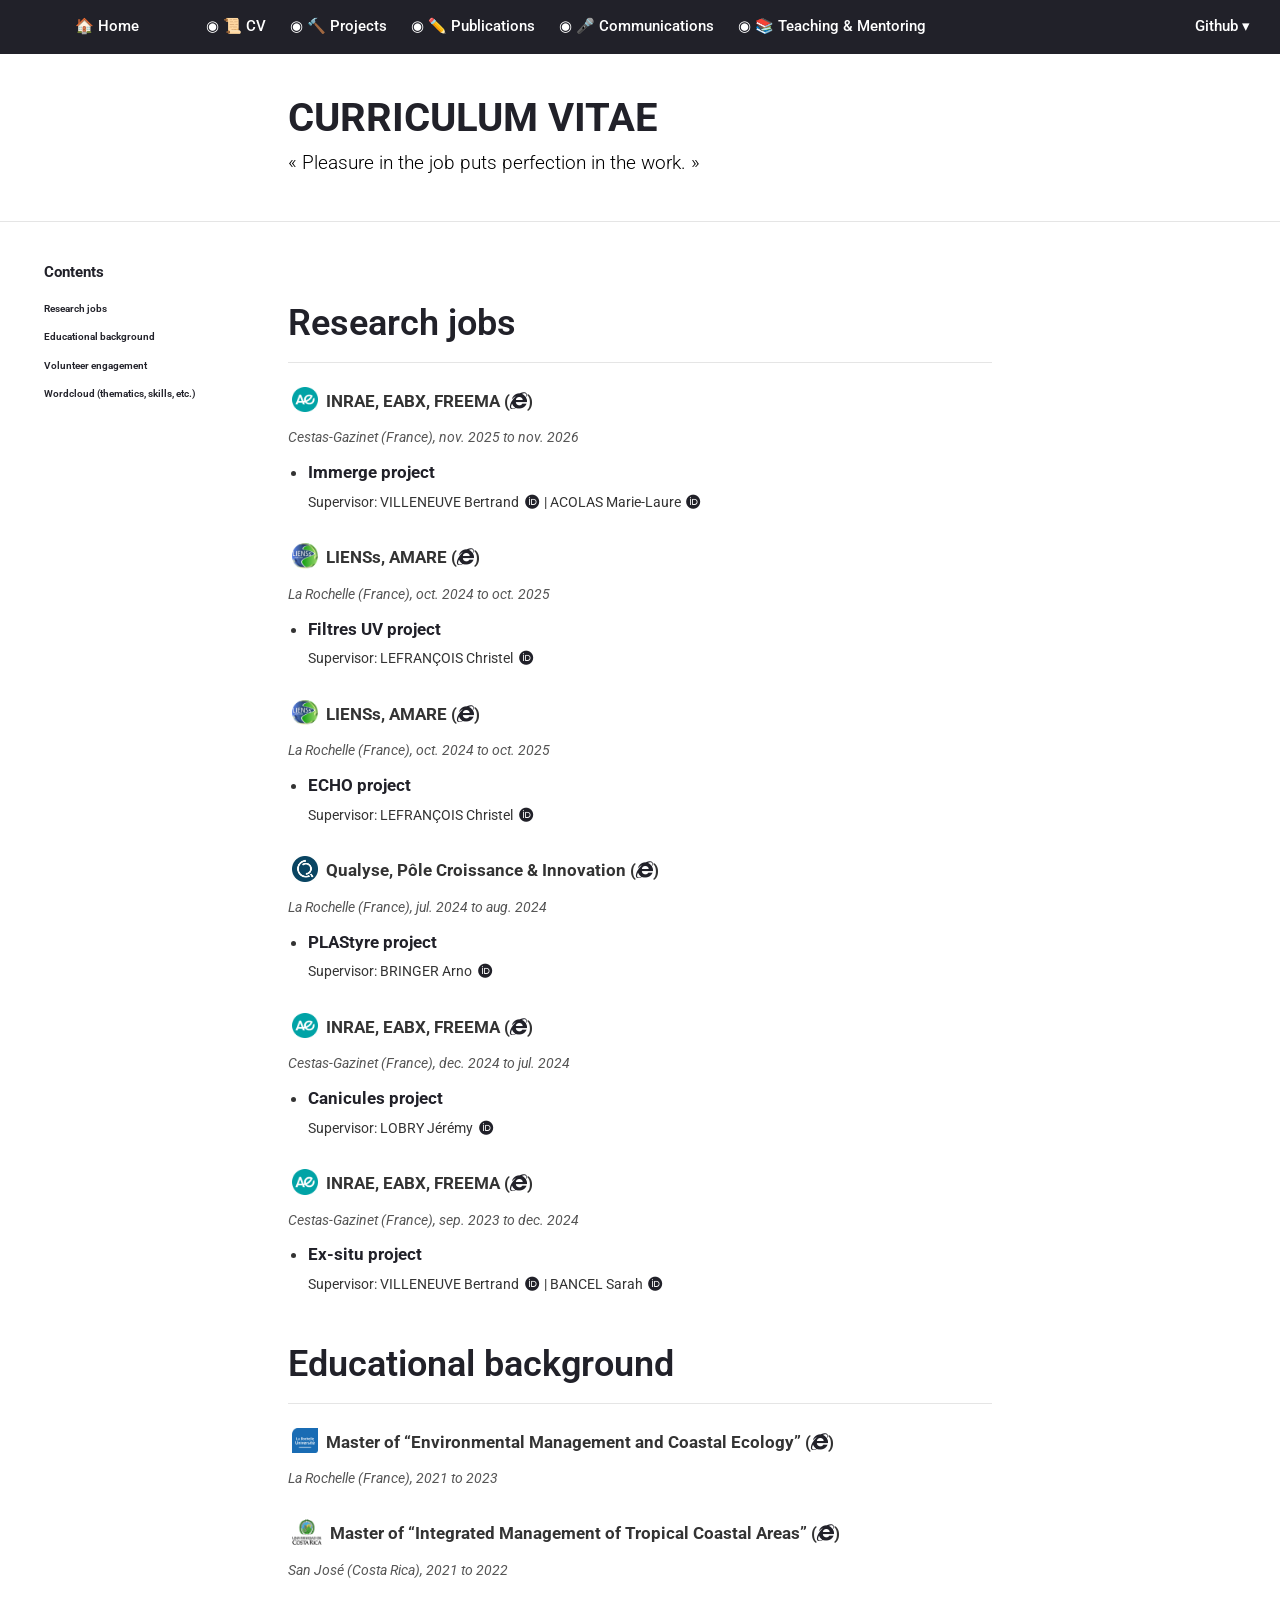
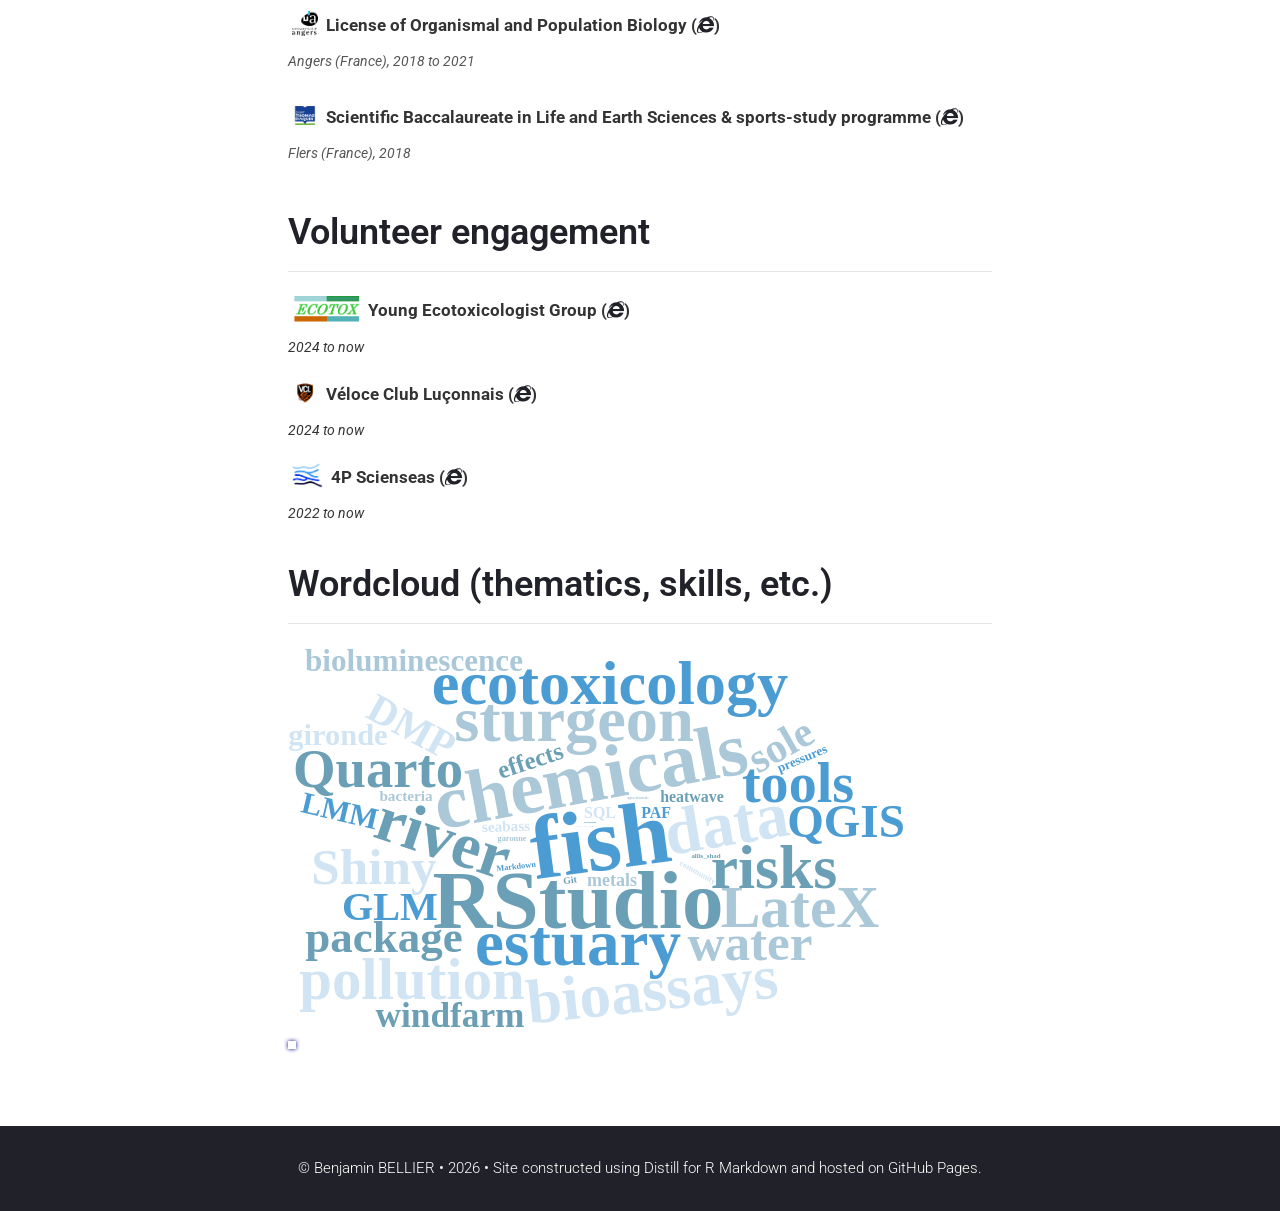
<file: docs/cv.html>
<!DOCTYPE html>

<html xmlns="http://www.w3.org/1999/xhtml" lang="" xml:lang="">

<head>
  <meta charset="utf-8"/>
  <meta name="viewport" content="width=device-width, initial-scale=1"/>
  <meta http-equiv="X-UA-Compatible" content="IE=Edge,chrome=1"/>
  <meta name="generator" content="distill" />

  <style type="text/css">
  /* Hide doc at startup (prevent jankiness while JS renders/transforms) */
  body {
    visibility: hidden;
  }
  </style>

 <!--radix_placeholder_import_source-->
 <!--/radix_placeholder_import_source-->

<style type="text/css">code{white-space: pre;}</style>
<style type="text/css" data-origin="pandoc">
html { -webkit-text-size-adjust: 100%; }
pre > code.sourceCode { white-space: pre; position: relative; }
pre > code.sourceCode > span { display: inline-block; line-height: 1.25; }
pre > code.sourceCode > span:empty { height: 1.2em; }
.sourceCode { overflow: visible; }
code.sourceCode > span { color: inherit; text-decoration: inherit; }
div.sourceCode { margin: 1em 0; }
pre.sourceCode { margin: 0; }
@media screen {
div.sourceCode { overflow: auto; }
}
@media print {
pre > code.sourceCode { white-space: pre-wrap; }
pre > code.sourceCode > span { text-indent: -5em; padding-left: 5em; }
}
pre.numberSource code
  { counter-reset: source-line 0; }
pre.numberSource code > span
  { position: relative; left: -4em; counter-increment: source-line; }
pre.numberSource code > span > a:first-child::before
  { content: counter(source-line);
    position: relative; left: -1em; text-align: right; vertical-align: baseline;
    border: none; display: inline-block;
    -webkit-touch-callout: none; -webkit-user-select: none;
    -khtml-user-select: none; -moz-user-select: none;
    -ms-user-select: none; user-select: none;
    padding: 0 4px; width: 4em;
    color: #aaaaaa;
  }
pre.numberSource { margin-left: 3em; border-left: 1px solid #aaaaaa;  padding-left: 4px; }
div.sourceCode
  { color: #00769e; background-color: #f1f3f5; }
@media screen {
pre > code.sourceCode > span > a:first-child::before { text-decoration: underline; }
}
code span { color: #00769e; } /* Normal */
code span.al { color: #ad0000; } /* Alert */
code span.an { color: #5e5e5e; } /* Annotation */
code span.at { color: #657422; } /* Attribute */
code span.bn { color: #ad0000; } /* BaseN */
code span.bu { } /* BuiltIn */
code span.cf { color: #00769e; } /* ControlFlow */
code span.ch { color: #20794d; } /* Char */
code span.cn { color: #8f5902; } /* Constant */
code span.co { color: #5e5e5e; } /* Comment */
code span.cv { color: #5e5e5e; font-style: italic; } /* CommentVar */
code span.do { color: #5e5e5e; font-style: italic; } /* Documentation */
code span.dt { color: #ad0000; } /* DataType */
code span.dv { color: #ad0000; } /* DecVal */
code span.er { color: #ad0000; } /* Error */
code span.ex { } /* Extension */
code span.fl { color: #ad0000; } /* Float */
code span.fu { color: #4758ab; } /* Function */
code span.im { } /* Import */
code span.in { color: #5e5e5e; } /* Information */
code span.kw { color: #00769e; } /* Keyword */
code span.op { color: #5e5e5e; } /* Operator */
code span.ot { color: #00769e; } /* Other */
code span.pp { color: #ad0000; } /* Preprocessor */
code span.sc { color: #5e5e5e; } /* SpecialChar */
code span.ss { color: #20794d; } /* SpecialString */
code span.st { color: #20794d; } /* String */
code span.va { color: #111111; } /* Variable */
code span.vs { color: #20794d; } /* VerbatimString */
code span.wa { color: #5e5e5e; font-style: italic; } /* Warning */
</style>


  <!--radix_placeholder_meta_tags-->
  <title>🏠 Home: CURRICULUM VITAE</title>


  <link rel="icon" type="image/vnd.microsoft.icon" href="multimedia/fish.ico"/>


  <!--  https://developers.facebook.com/docs/sharing/webmasters#markup -->
  <meta property="og:title" content="🏠 Home: CURRICULUM VITAE"/>
  <meta property="og:type" content="article"/>
  <meta property="og:locale" content="en_US"/>
  <meta property="og:site_name" content="🏠 Home"/>

  <!--  https://dev.twitter.com/cards/types/summary -->
  <meta property="twitter:card" content="summary"/>
  <meta property="twitter:title" content="🏠 Home: CURRICULUM VITAE"/>

  <!--/radix_placeholder_meta_tags-->
  <!--radix_placeholder_rmarkdown_metadata-->

  <script type="text/json" id="radix-rmarkdown-metadata">
  {"type":"list","attributes":{"names":{"type":"character","attributes":{},"value":["title","subtitle","output","editor_options"]}},"value":[{"type":"character","attributes":{},"value":["CURRICULUM VITAE"]},{"type":"character","attributes":{},"value":["« Pleasure in the job puts perfection in the work. »"]},{"type":"list","attributes":{"names":{"type":"character","attributes":{},"value":["distill::distill_article"]}},"value":[{"type":"list","attributes":{"names":{"type":"character","attributes":{},"value":["toc"]}},"value":[{"type":"logical","attributes":{},"value":[true]}]}]},{"type":"list","attributes":{"names":{"type":"character","attributes":{},"value":["chunk_output_type"]}},"value":[{"type":"character","attributes":{},"value":["console"]}]}]}
  </script>
  <!--/radix_placeholder_rmarkdown_metadata-->
  <!--radix_placeholder_navigation_in_header-->
  <meta name="distill:offset" content=""/>

  <script type="application/javascript">

    window.headroom_prevent_pin = false;

    window.document.addEventListener("DOMContentLoaded", function (event) {

      // initialize headroom for banner
      var header = $('header').get(0);
      var headerHeight = header.offsetHeight;
      var headroom = new Headroom(header, {
        tolerance: 5,
        onPin : function() {
          if (window.headroom_prevent_pin) {
            window.headroom_prevent_pin = false;
            headroom.unpin();
          }
        }
      });
      headroom.init();
      if(window.location.hash)
        headroom.unpin();
      $(header).addClass('headroom--transition');

      // offset scroll location for banner on hash change
      // (see: https://github.com/WickyNilliams/headroom.js/issues/38)
      window.addEventListener("hashchange", function(event) {
        window.scrollTo(0, window.pageYOffset - (headerHeight + 25));
      });

      // responsive menu
      $('.distill-site-header').each(function(i, val) {
        var topnav = $(this);
        var toggle = topnav.find('.nav-toggle');
        toggle.on('click', function() {
          topnav.toggleClass('responsive');
        });
      });

      // nav dropdowns
      $('.nav-dropbtn').click(function(e) {
        $(this).next('.nav-dropdown-content').toggleClass('nav-dropdown-active');
        $(this).parent().siblings('.nav-dropdown')
           .children('.nav-dropdown-content').removeClass('nav-dropdown-active');
      });
      $("body").click(function(e){
        $('.nav-dropdown-content').removeClass('nav-dropdown-active');
      });
      $(".nav-dropdown").click(function(e){
        e.stopPropagation();
      });
    });
  </script>

  <style type="text/css">

  /* Theme (user-documented overrideables for nav appearance) */

  .distill-site-nav {
    color: rgba(255, 255, 255, 0.8);
    background-color: #0F2E3D;
    font-size: 15px;
    font-weight: 300;
  }

  .distill-site-nav a {
    color: inherit;
    text-decoration: none;
  }

  .distill-site-nav a:hover {
    color: white;
  }

  @media print {
    .distill-site-nav {
      display: none;
    }
  }

  .distill-site-header {

  }

  .distill-site-footer {

  }


  /* Site Header */

  .distill-site-header {
    width: 100%;
    box-sizing: border-box;
    z-index: 3;
  }

  .distill-site-header .nav-left {
    display: inline-block;
    margin-left: 8px;
  }

  @media screen and (max-width: 768px) {
    .distill-site-header .nav-left {
      margin-left: 0;
    }
  }


  .distill-site-header .nav-right {
    float: right;
    margin-right: 8px;
  }

  .distill-site-header a,
  .distill-site-header .title {
    display: inline-block;
    text-align: center;
    padding: 14px 10px 14px 10px;
  }

  .distill-site-header .title {
    font-size: 18px;
    min-width: 150px;
  }

  .distill-site-header .logo {
    padding: 0;
  }

  .distill-site-header .logo img {
    display: none;
    max-height: 20px;
    width: auto;
    margin-bottom: -4px;
  }

  .distill-site-header .nav-image img {
    max-height: 18px;
    width: auto;
    display: inline-block;
    margin-bottom: -3px;
  }



  @media screen and (min-width: 1000px) {
    .distill-site-header .logo img {
      display: inline-block;
    }
    .distill-site-header .nav-left {
      margin-left: 20px;
    }
    .distill-site-header .nav-right {
      margin-right: 20px;
    }
    .distill-site-header .title {
      padding-left: 12px;
    }
  }


  .distill-site-header .nav-toggle {
    display: none;
  }

  .nav-dropdown {
    display: inline-block;
    position: relative;
  }

  .nav-dropdown .nav-dropbtn {
    border: none;
    outline: none;
    color: rgba(255, 255, 255, 0.8);
    padding: 16px 10px;
    background-color: transparent;
    font-family: inherit;
    font-size: inherit;
    font-weight: inherit;
    margin: 0;
    margin-top: 1px;
    z-index: 2;
  }

  .nav-dropdown-content {
    display: none;
    position: absolute;
    background-color: white;
    min-width: 200px;
    border: 1px solid rgba(0,0,0,0.15);
    border-radius: 4px;
    box-shadow: 0px 8px 16px 0px rgba(0,0,0,0.1);
    z-index: 1;
    margin-top: 2px;
    white-space: nowrap;
    padding-top: 4px;
    padding-bottom: 4px;
  }

  .nav-dropdown-content hr {
    margin-top: 4px;
    margin-bottom: 4px;
    border: none;
    border-bottom: 1px solid rgba(0, 0, 0, 0.1);
  }

  .nav-dropdown-active {
    display: block;
  }

  .nav-dropdown-content a, .nav-dropdown-content .nav-dropdown-header {
    color: black;
    padding: 6px 24px;
    text-decoration: none;
    display: block;
    text-align: left;
  }

  .nav-dropdown-content .nav-dropdown-header {
    display: block;
    padding: 5px 24px;
    padding-bottom: 0;
    text-transform: uppercase;
    font-size: 14px;
    color: #999999;
    white-space: nowrap;
  }

  .nav-dropdown:hover .nav-dropbtn {
    color: white;
  }

  .nav-dropdown-content a:hover {
    background-color: #ddd;
    color: black;
  }

  .nav-right .nav-dropdown-content {
    margin-left: -45%;
    right: 0;
  }

  @media screen and (max-width: 768px) {
    .distill-site-header a, .distill-site-header .nav-dropdown  {display: none;}
    .distill-site-header a.nav-toggle {
      float: right;
      display: block;
    }
    .distill-site-header .title {
      margin-left: 0;
    }
    .distill-site-header .nav-right {
      margin-right: 0;
    }
    .distill-site-header {
      overflow: hidden;
    }
    .nav-right .nav-dropdown-content {
      margin-left: 0;
    }
  }


  @media screen and (max-width: 768px) {
    .distill-site-header.responsive {position: relative; min-height: 500px; }
    .distill-site-header.responsive a.nav-toggle {
      position: absolute;
      right: 0;
      top: 0;
    }
    .distill-site-header.responsive a,
    .distill-site-header.responsive .nav-dropdown {
      display: block;
      text-align: left;
    }
    .distill-site-header.responsive .nav-left,
    .distill-site-header.responsive .nav-right {
      width: 100%;
    }
    .distill-site-header.responsive .nav-dropdown {float: none;}
    .distill-site-header.responsive .nav-dropdown-content {position: relative;}
    .distill-site-header.responsive .nav-dropdown .nav-dropbtn {
      display: block;
      width: 100%;
      text-align: left;
    }
  }

  /* Site Footer */

  .distill-site-footer {
    width: 100%;
    overflow: hidden;
    box-sizing: border-box;
    z-index: 3;
    margin-top: 30px;
    padding-top: 30px;
    padding-bottom: 30px;
    text-align: center;
  }

  /* Headroom */

  d-title {
    padding-top: 6rem;
  }

  @media print {
    d-title {
      padding-top: 4rem;
    }
  }

  .headroom {
    z-index: 1000;
    position: fixed;
    top: 0;
    left: 0;
    right: 0;
  }

  .headroom--transition {
    transition: all .4s ease-in-out;
  }

  .headroom--unpinned {
    top: -100px;
  }

  .headroom--pinned {
    top: 0;
  }

  /* adjust viewport for navbar height */
  /* helps vertically center bootstrap (non-distill) content */
  .min-vh-100 {
    min-height: calc(100vh - 100px) !important;
  }

  </style>

  <script src="site_libs/jquery-3.6.0/jquery-3.6.0.min.js"></script>
  <link href="site_libs/font-awesome-6.5.2/css/all.min.css" rel="stylesheet"/>
  <link href="site_libs/font-awesome-6.5.2/css/v4-shims.min.css" rel="stylesheet"/>
  <script src="site_libs/headroom-0.9.4/headroom.min.js"></script>
  <!--/radix_placeholder_navigation_in_header-->
  <!--radix_placeholder_distill-->

  <style type="text/css">

  body {
    background-color: white;
  }

  .pandoc-table {
    width: 100%;
  }

  .pandoc-table>caption {
    margin-bottom: 10px;
  }

  .pandoc-table th:not([align]) {
    text-align: left;
  }

  .pagedtable-footer {
    font-size: 15px;
  }

  d-byline .byline {
    grid-template-columns: 2fr 2fr;
  }

  d-byline .byline h3 {
    margin-block-start: 1.5em;
  }

  d-byline .byline .authors-affiliations h3 {
    margin-block-start: 0.5em;
  }

  .authors-affiliations .orcid-id {
    width: 16px;
    height:16px;
    margin-left: 4px;
    margin-right: 4px;
    vertical-align: middle;
    padding-bottom: 2px;
  }

  d-title .dt-tags {
    margin-top: 1em;
    grid-column: text;
  }

  .dt-tags .dt-tag {
    text-decoration: none;
    display: inline-block;
    color: rgba(0,0,0,0.6);
    padding: 0em 0.4em;
    margin-right: 0.5em;
    margin-bottom: 0.4em;
    font-size: 70%;
    border: 1px solid rgba(0,0,0,0.2);
    border-radius: 3px;
    text-transform: uppercase;
    font-weight: 500;
  }

  d-article table.gt_table td,
  d-article table.gt_table th {
    border-bottom: none;
    font-size: 100%;
  }

  .html-widget {
    margin-bottom: 2.0em;
  }

  .l-screen-inset {
    padding-right: 16px;
  }

  .l-screen .caption {
    margin-left: 10px;
  }

  .shaded {
    background: rgb(247, 247, 247);
    padding-top: 20px;
    padding-bottom: 20px;
    border-top: 1px solid rgba(0, 0, 0, 0.1);
    border-bottom: 1px solid rgba(0, 0, 0, 0.1);
  }

  .shaded .html-widget {
    margin-bottom: 0;
    border: 1px solid rgba(0, 0, 0, 0.1);
  }

  .shaded .shaded-content {
    background: white;
  }

  .text-output {
    margin-top: 0;
    line-height: 1.5em;
  }

  .hidden {
    display: none !important;
  }

  hr.section-separator {
    border: none;
    border-top: 1px solid rgba(0, 0, 0, 0.1);
    margin: 0px;
  }


  d-byline {
    border-top: none;
  }

  d-article {
    padding-top: 2.5rem;
    padding-bottom: 30px;
    border-top: none;
  }

  d-appendix {
    padding-top: 30px;
  }

  d-article>p>img {
    width: 100%;
  }

  d-article h2 {
    margin: 1rem 0 1.5rem 0;
  }

  d-article h3 {
    margin-top: 1.5rem;
  }

  d-article iframe {
    border: 1px solid rgba(0, 0, 0, 0.1);
    margin-bottom: 2.0em;
    width: 100%;
  }

  /* Tweak code blocks */

  d-article div.sourceCode code,
  d-article pre code {
    font-family: Consolas, Monaco, 'Andale Mono', 'Ubuntu Mono', monospace;
  }

  d-article pre,
  d-article div.sourceCode,
  d-article div.sourceCode pre {
    overflow: auto;
  }

  d-article div.sourceCode {
    background-color: white;
  }

  d-article div.sourceCode pre {
    padding-left: 10px;
    font-size: 12px;
    border-left: 2px solid rgba(0,0,0,0.1);
  }

  d-article pre {
    font-size: 12px;
    color: black;
    background: none;
    margin-top: 0;
    text-align: left;
    white-space: pre;
    word-spacing: normal;
    word-break: normal;
    word-wrap: normal;
    line-height: 1.5;

    -moz-tab-size: 4;
    -o-tab-size: 4;
    tab-size: 4;

    -webkit-hyphens: none;
    -moz-hyphens: none;
    -ms-hyphens: none;
    hyphens: none;
  }

  d-article pre a {
    border-bottom: none;
  }

  d-article pre a:hover {
    border-bottom: none;
    text-decoration: underline;
  }

  d-article details {
    grid-column: text;
    margin-bottom: 0.8em;
  }

  @media(min-width: 768px) {

  d-article pre,
  d-article div.sourceCode,
  d-article div.sourceCode pre {
    overflow: visible !important;
  }

  d-article div.sourceCode pre {
    padding-left: 18px;
    font-size: 14px;
  }

  /* tweak for Pandoc numbered line within distill */
  d-article pre.numberSource code > span {
      left: -2em;
  }

  d-article pre {
    font-size: 14px;
  }

  }

  figure img.external {
    background: white;
    border: 1px solid rgba(0, 0, 0, 0.1);
    box-shadow: 0 1px 8px rgba(0, 0, 0, 0.1);
    padding: 18px;
    box-sizing: border-box;
  }

  /* CSS for d-contents */

  .d-contents {
    grid-column: text;
    color: rgba(0,0,0,0.8);
    font-size: 0.9em;
    padding-bottom: 1em;
    margin-bottom: 1em;
    padding-bottom: 0.5em;
    margin-bottom: 1em;
    padding-left: 0.25em;
    justify-self: start;
  }

  @media(min-width: 1000px) {
    .d-contents.d-contents-float {
      height: 0;
      grid-column-start: 1;
      grid-column-end: 4;
      justify-self: center;
      padding-right: 3em;
      padding-left: 2em;
    }
  }

  .d-contents nav h3 {
    font-size: 18px;
    margin-top: 0;
    margin-bottom: 1em;
  }

  .d-contents li {
    list-style-type: none
  }

  .d-contents nav > ul {
    padding-left: 0;
  }

  .d-contents ul {
    padding-left: 1em
  }

  .d-contents nav ul li {
    margin-top: 0.6em;
    margin-bottom: 0.2em;
  }

  .d-contents nav a {
    font-size: 13px;
    border-bottom: none;
    text-decoration: none
    color: rgba(0, 0, 0, 0.8);
  }

  .d-contents nav a:hover {
    text-decoration: underline solid rgba(0, 0, 0, 0.6)
  }

  .d-contents nav > ul > li > a {
    font-weight: 600;
  }

  .d-contents nav > ul > li > ul {
    font-weight: inherit;
  }

  .d-contents nav > ul > li > ul > li {
    margin-top: 0.2em;
  }


  .d-contents nav ul {
    margin-top: 0;
    margin-bottom: 0.25em;
  }

  .d-article-with-toc h2:nth-child(2) {
    margin-top: 0;
  }


  /* Figure */

  .figure {
    position: relative;
    margin-bottom: 2.5em;
    margin-top: 1.5em;
  }

  .figure .caption {
    color: rgba(0, 0, 0, 0.6);
    font-size: 12px;
    line-height: 1.5em;
  }

  .figure img.external {
    background: white;
    border: 1px solid rgba(0, 0, 0, 0.1);
    box-shadow: 0 1px 8px rgba(0, 0, 0, 0.1);
    padding: 18px;
    box-sizing: border-box;
  }

  .figure .caption a {
    color: rgba(0, 0, 0, 0.6);
  }

  .figure .caption b,
  .figure .caption strong, {
    font-weight: 600;
    color: rgba(0, 0, 0, 1.0);
  }

  /* Citations */

  d-article .citation {
    color: inherit;
    cursor: inherit;
  }

  div.hanging-indent{
    margin-left: 1em; text-indent: -1em;
  }

  /* Citation hover box */

  .tippy-box[data-theme~=light-border] {
    background-color: rgba(250, 250, 250, 0.95);
  }

  .tippy-content > p {
    margin-bottom: 0;
    padding: 2px;
  }


  /* Tweak 1000px media break to show more text */

  @media(min-width: 1000px) {
    .base-grid,
    distill-header,
    d-title,
    d-abstract,
    d-article,
    d-appendix,
    distill-appendix,
    d-byline,
    d-footnote-list,
    d-citation-list,
    distill-footer {
      grid-template-columns: [screen-start] 1fr [page-start kicker-start] 80px [middle-start] 50px [text-start kicker-end] 65px 65px 65px 65px 65px 65px 65px 65px [text-end gutter-start] 65px [middle-end] 65px [page-end gutter-end] 1fr [screen-end];
      grid-column-gap: 16px;
    }

    .grid {
      grid-column-gap: 16px;
    }

    d-article {
      font-size: 1.06rem;
      line-height: 1.7em;
    }
    figure .caption, .figure .caption, figure figcaption {
      font-size: 13px;
    }
  }

  @media(min-width: 1180px) {
    .base-grid,
    distill-header,
    d-title,
    d-abstract,
    d-article,
    d-appendix,
    distill-appendix,
    d-byline,
    d-footnote-list,
    d-citation-list,
    distill-footer {
      grid-template-columns: [screen-start] 1fr [page-start kicker-start] 60px [middle-start] 60px [text-start kicker-end] 60px 60px 60px 60px 60px 60px 60px 60px [text-end gutter-start] 60px [middle-end] 60px [page-end gutter-end] 1fr [screen-end];
      grid-column-gap: 32px;
    }

    .grid {
      grid-column-gap: 32px;
    }
  }


  /* Get the citation styles for the appendix (not auto-injected on render since
     we do our own rendering of the citation appendix) */

  d-appendix .citation-appendix,
  .d-appendix .citation-appendix {
    font-size: 11px;
    line-height: 15px;
    border-left: 1px solid rgba(0, 0, 0, 0.1);
    padding-left: 18px;
    border: 1px solid rgba(0,0,0,0.1);
    background: rgba(0, 0, 0, 0.02);
    padding: 10px 18px;
    border-radius: 3px;
    color: rgba(150, 150, 150, 1);
    overflow: hidden;
    margin-top: -12px;
    white-space: pre-wrap;
    word-wrap: break-word;
  }

  /* Include appendix styles here so they can be overridden */

  d-appendix {
    contain: layout style;
    font-size: 0.8em;
    line-height: 1.7em;
    margin-top: 60px;
    margin-bottom: 0;
    border-top: 1px solid rgba(0, 0, 0, 0.1);
    color: rgba(0,0,0,0.5);
    padding-top: 60px;
    padding-bottom: 48px;
  }

  d-appendix h3 {
    grid-column: page-start / text-start;
    font-size: 15px;
    font-weight: 500;
    margin-top: 1em;
    margin-bottom: 0;
    color: rgba(0,0,0,0.65);
  }

  d-appendix h3 + * {
    margin-top: 1em;
  }

  d-appendix ol {
    padding: 0 0 0 15px;
  }

  @media (min-width: 768px) {
    d-appendix ol {
      padding: 0 0 0 30px;
      margin-left: -30px;
    }
  }

  d-appendix li {
    margin-bottom: 1em;
  }

  d-appendix a {
    color: rgba(0, 0, 0, 0.6);
  }

  d-appendix > * {
    grid-column: text;
  }

  d-appendix > d-footnote-list,
  d-appendix > d-citation-list,
  d-appendix > distill-appendix {
    grid-column: screen;
  }

  /* Include footnote styles here so they can be overridden */

  d-footnote-list {
    contain: layout style;
  }

  d-footnote-list > * {
    grid-column: text;
  }

  d-footnote-list a.footnote-backlink {
    color: rgba(0,0,0,0.3);
    padding-left: 0.5em;
  }



  /* Anchor.js */

  .anchorjs-link {
    /*transition: all .25s linear; */
    text-decoration: none;
    border-bottom: none;
  }
  *:hover > .anchorjs-link {
    margin-left: -1.125em !important;
    text-decoration: none;
    border-bottom: none;
  }

  /* Social footer */

  .social_footer {
    margin-top: 30px;
    margin-bottom: 0;
    color: rgba(0,0,0,0.67);
  }

  .disqus-comments {
    margin-right: 30px;
  }

  .disqus-comment-count {
    border-bottom: 1px solid rgba(0, 0, 0, 0.4);
    cursor: pointer;
  }

  #disqus_thread {
    margin-top: 30px;
  }

  .article-sharing a {
    border-bottom: none;
    margin-right: 8px;
  }

  .article-sharing a:hover {
    border-bottom: none;
  }

  .sidebar-section.subscribe {
    font-size: 12px;
    line-height: 1.6em;
  }

  .subscribe p {
    margin-bottom: 0.5em;
  }


  .article-footer .subscribe {
    font-size: 15px;
    margin-top: 45px;
  }


  .sidebar-section.custom {
    font-size: 12px;
    line-height: 1.6em;
  }

  .custom p {
    margin-bottom: 0.5em;
  }

  /* Styles for listing layout (hide title) */
  .layout-listing d-title, .layout-listing .d-title {
    display: none;
  }

  /* Styles for posts lists (not auto-injected) */


  .posts-with-sidebar {
    padding-left: 45px;
    padding-right: 45px;
  }

  .posts-list .description h2,
  .posts-list .description p {
    font-family: -apple-system, BlinkMacSystemFont, "Segoe UI", Roboto, Oxygen, Ubuntu, Cantarell, "Fira Sans", "Droid Sans", "Helvetica Neue", Arial, sans-serif;
  }

  .posts-list .description h2 {
    font-weight: 700;
    border-bottom: none;
    padding-bottom: 0;
  }

  .posts-list h2.post-tag {
    border-bottom: 1px solid rgba(0, 0, 0, 0.2);
    padding-bottom: 12px;
  }
  .posts-list {
    margin-top: 60px;
    margin-bottom: 24px;
  }

  .posts-list .post-preview {
    text-decoration: none;
    overflow: hidden;
    display: block;
    border-bottom: 1px solid rgba(0, 0, 0, 0.1);
    padding: 24px 0;
  }

  .post-preview-last {
    border-bottom: none !important;
  }

  .posts-list .posts-list-caption {
    grid-column: screen;
    font-weight: 400;
  }

  .posts-list .post-preview h2 {
    margin: 0 0 6px 0;
    line-height: 1.2em;
    font-style: normal;
    font-size: 24px;
  }

  .posts-list .post-preview p {
    margin: 0 0 12px 0;
    line-height: 1.4em;
    font-size: 16px;
  }

  .posts-list .post-preview .thumbnail {
    box-sizing: border-box;
    margin-bottom: 24px;
    position: relative;
    max-width: 500px;
  }
  .posts-list .post-preview img {
    width: 100%;
    display: block;
  }

  .posts-list .metadata {
    font-size: 12px;
    line-height: 1.4em;
    margin-bottom: 18px;
  }

  .posts-list .metadata > * {
    display: inline-block;
  }

  .posts-list .metadata .publishedDate {
    margin-right: 2em;
  }

  .posts-list .metadata .dt-authors {
    display: block;
    margin-top: 0.3em;
    margin-right: 2em;
  }

  .posts-list .dt-tags {
    display: block;
    line-height: 1em;
  }

  .posts-list .dt-tags .dt-tag {
    display: inline-block;
    color: rgba(0,0,0,0.6);
    padding: 0.3em 0.4em;
    margin-right: 0.2em;
    margin-bottom: 0.4em;
    font-size: 60%;
    border: 1px solid rgba(0,0,0,0.2);
    border-radius: 3px;
    text-transform: uppercase;
    font-weight: 500;
  }

  .posts-list img {
    opacity: 1;
  }

  .posts-list img[data-src] {
    opacity: 0;
  }

  .posts-more {
    clear: both;
  }


  .posts-sidebar {
    font-size: 16px;
  }

  .posts-sidebar h3 {
    font-size: 16px;
    margin-top: 0;
    margin-bottom: 0.5em;
    font-weight: 400;
    text-transform: uppercase;
  }

  .sidebar-section {
    margin-bottom: 30px;
  }

  .categories ul {
    list-style-type: none;
    margin: 0;
    padding: 0;
  }

  .categories li {
    color: rgba(0, 0, 0, 0.8);
    margin-bottom: 0;
  }

  .categories li>a {
    border-bottom: none;
  }

  .categories li>a:hover {
    border-bottom: 1px solid rgba(0, 0, 0, 0.4);
  }

  .categories .active {
    font-weight: 600;
  }

  .categories .category-count {
    color: rgba(0, 0, 0, 0.4);
  }


  @media(min-width: 768px) {
    .posts-list .post-preview h2 {
      font-size: 26px;
    }
    .posts-list .post-preview .thumbnail {
      float: right;
      width: 30%;
      margin-bottom: 0;
    }
    .posts-list .post-preview .description {
      float: left;
      width: 45%;
    }
    .posts-list .post-preview .metadata {
      float: left;
      width: 20%;
      margin-top: 8px;
    }
    .posts-list .post-preview p {
      margin: 0 0 12px 0;
      line-height: 1.5em;
      font-size: 16px;
    }
    .posts-with-sidebar .posts-list {
      float: left;
      width: 75%;
    }
    .posts-with-sidebar .posts-sidebar {
      float: right;
      width: 20%;
      margin-top: 60px;
      padding-top: 24px;
      padding-bottom: 24px;
    }
  }


  /* Improve display for browsers without grid (IE/Edge <= 15) */

  .downlevel {
    line-height: 1.6em;
    font-family: -apple-system, BlinkMacSystemFont, "Segoe UI", Roboto, Oxygen, Ubuntu, Cantarell, "Fira Sans", "Droid Sans", "Helvetica Neue", Arial, sans-serif;
    margin: 0;
  }

  .downlevel .d-title {
    padding-top: 6rem;
    padding-bottom: 1.5rem;
  }

  .downlevel .d-title h1 {
    font-size: 50px;
    font-weight: 700;
    line-height: 1.1em;
    margin: 0 0 0.5rem;
  }

  .downlevel .d-title p {
    font-weight: 300;
    font-size: 1.2rem;
    line-height: 1.55em;
    margin-top: 0;
  }

  .downlevel .d-byline {
    padding-top: 0.8em;
    padding-bottom: 0.8em;
    font-size: 0.8rem;
    line-height: 1.8em;
  }

  .downlevel .section-separator {
    border: none;
    border-top: 1px solid rgba(0, 0, 0, 0.1);
  }

  .downlevel .d-article {
    font-size: 1.06rem;
    line-height: 1.7em;
    padding-top: 1rem;
    padding-bottom: 2rem;
  }


  .downlevel .d-appendix {
    padding-left: 0;
    padding-right: 0;
    max-width: none;
    font-size: 0.8em;
    line-height: 1.7em;
    margin-bottom: 0;
    color: rgba(0,0,0,0.5);
    padding-top: 40px;
    padding-bottom: 48px;
  }

  .downlevel .footnotes ol {
    padding-left: 13px;
  }

  .downlevel .base-grid,
  .downlevel .distill-header,
  .downlevel .d-title,
  .downlevel .d-abstract,
  .downlevel .d-article,
  .downlevel .d-appendix,
  .downlevel .distill-appendix,
  .downlevel .d-byline,
  .downlevel .d-footnote-list,
  .downlevel .d-citation-list,
  .downlevel .distill-footer,
  .downlevel .appendix-bottom,
  .downlevel .posts-container {
    padding-left: 40px;
    padding-right: 40px;
  }

  @media(min-width: 768px) {
    .downlevel .base-grid,
    .downlevel .distill-header,
    .downlevel .d-title,
    .downlevel .d-abstract,
    .downlevel .d-article,
    .downlevel .d-appendix,
    .downlevel .distill-appendix,
    .downlevel .d-byline,
    .downlevel .d-footnote-list,
    .downlevel .d-citation-list,
    .downlevel .distill-footer,
    .downlevel .appendix-bottom,
    .downlevel .posts-container {
    padding-left: 150px;
    padding-right: 150px;
    max-width: 900px;
  }
  }

  .downlevel pre code {
    display: block;
    border-left: 2px solid rgba(0, 0, 0, .1);
    padding: 0 0 0 20px;
    font-size: 14px;
  }

  .downlevel code, .downlevel pre {
    color: black;
    background: none;
    font-family: Consolas, Monaco, 'Andale Mono', 'Ubuntu Mono', monospace;
    text-align: left;
    white-space: pre;
    word-spacing: normal;
    word-break: normal;
    word-wrap: normal;
    line-height: 1.5;

    -moz-tab-size: 4;
    -o-tab-size: 4;
    tab-size: 4;

    -webkit-hyphens: none;
    -moz-hyphens: none;
    -ms-hyphens: none;
    hyphens: none;
  }

  .downlevel .posts-list .post-preview {
    color: inherit;
  }



  </style>

  <script type="application/javascript">

  function is_downlevel_browser() {
    if (bowser.isUnsupportedBrowser({ msie: "12", msedge: "16"},
                                   window.navigator.userAgent)) {
      return true;
    } else {
      return window.load_distill_framework === undefined;
    }
  }

  // show body when load is complete
  function on_load_complete() {

    // add anchors
    if (window.anchors) {
      window.anchors.options.placement = 'left';
      window.anchors.add('d-article > h2, d-article > h3, d-article > h4, d-article > h5');
    }


    // set body to visible
    document.body.style.visibility = 'visible';

    // force redraw for leaflet widgets
    if (window.HTMLWidgets) {
      var maps = window.HTMLWidgets.findAll(".leaflet");
      $.each(maps, function(i, el) {
        var map = this.getMap();
        map.invalidateSize();
        map.eachLayer(function(layer) {
          if (layer instanceof L.TileLayer)
            layer.redraw();
        });
      });
    }

    // trigger 'shown' so htmlwidgets resize
    $('d-article').trigger('shown');
  }

  function init_distill() {

    init_common();

    // create front matter
    var front_matter = $('<d-front-matter></d-front-matter>');
    $('#distill-front-matter').wrap(front_matter);

    // create d-title
    $('.d-title').changeElementType('d-title');

    // separator
    var separator = '<hr class="section-separator" style="clear: both"/>';
    // prepend separator above appendix
    $('.d-byline').before(separator);
    $('.d-article').before(separator);

    // create d-byline
    var byline = $('<d-byline></d-byline>');
    $('.d-byline').replaceWith(byline);

    // create d-article
    var article = $('<d-article></d-article>');
    $('.d-article').wrap(article).children().unwrap();

    // move posts container into article
    $('.posts-container').appendTo($('d-article'));

    // create d-appendix
    $('.d-appendix').changeElementType('d-appendix');

    // flag indicating that we have appendix items
    var appendix = $('.appendix-bottom').children('h3').length > 0;

    // replace footnotes with <d-footnote>
    $('.footnote-ref').each(function(i, val) {
      appendix = true;
      var href = $(this).attr('href');
      var id = href.replace('#', '');
      var fn = $('#' + id);
      var fn_p = $('#' + id + '>p');
      fn_p.find('.footnote-back').remove();
      var text = fn_p.html();
      var dtfn = $('<d-footnote></d-footnote>');
      dtfn.html(text);
      $(this).replaceWith(dtfn);
    });
    // remove footnotes
    $('.footnotes').remove();

    // move refs into #references-listing
    $('#references-listing').replaceWith($('#refs'));

    $('h1.appendix, h2.appendix').each(function(i, val) {
      $(this).changeElementType('h3');
    });
    $('h3.appendix').each(function(i, val) {
      var id = $(this).attr('id');
      $('.d-contents a[href="#' + id + '"]').parent().remove();
      appendix = true;
      $(this).nextUntil($('h1, h2, h3')).addBack().appendTo($('d-appendix'));
    });

    // show d-appendix if we have appendix content
    $("d-appendix").css('display', appendix ? 'grid' : 'none');

    // localize layout chunks to just output
    $('.layout-chunk').each(function(i, val) {

      // capture layout
      var layout = $(this).attr('data-layout');

      // apply layout to markdown level block elements
      var elements = $(this).children().not('details, div.sourceCode, pre, script');
      elements.each(function(i, el) {
        var layout_div = $('<div class="' + layout + '"></div>');
        if (layout_div.hasClass('shaded')) {
          var shaded_content = $('<div class="shaded-content"></div>');
          $(this).wrap(shaded_content);
          $(this).parent().wrap(layout_div);
        } else {
          $(this).wrap(layout_div);
        }
      });


      // unwrap the layout-chunk div
      $(this).children().unwrap();
    });

    // remove code block used to force  highlighting css
    $('.distill-force-highlighting-css').parent().remove();

    // remove empty line numbers inserted by pandoc when using a
    // custom syntax highlighting theme, except when numbering line
    // in code chunk
    $('pre:not(.numberLines) code.sourceCode a:empty').remove();

    // load distill framework
    load_distill_framework();

    // wait for window.distillRunlevel == 4 to do post processing
    function distill_post_process() {

      if (!window.distillRunlevel || window.distillRunlevel < 4)
        return;

      // hide author/affiliations entirely if we have no authors
      var front_matter = JSON.parse($("#distill-front-matter").html());
      var have_authors = front_matter.authors && front_matter.authors.length > 0;
      if (!have_authors)
        $('d-byline').addClass('hidden');

      // article with toc class
      $('.d-contents').parent().addClass('d-article-with-toc');

      // strip links that point to #
      $('.authors-affiliations').find('a[href="#"]').removeAttr('href');

      // add orcid ids
      $('.authors-affiliations').find('.author').each(function(i, el) {
        var orcid_id = front_matter.authors[i].orcidID;
        var author_name = front_matter.authors[i].author
        if (orcid_id) {
          var a = $('<a></a>');
          a.attr('href', 'https://orcid.org/' + orcid_id);
          var img = $('<img></img>');
          img.addClass('orcid-id');
          img.attr('alt', author_name ? 'ORCID ID for ' + author_name : 'ORCID ID');
          img.attr('src','[data-uri]');
          a.append(img);
          $(this).append(a);
        }
      });

      // hide elements of author/affiliations grid that have no value
      function hide_byline_column(caption) {
        $('d-byline').find('h3:contains("' + caption + '")').parent().css('visibility', 'hidden');
      }

      // affiliations
      var have_affiliations = false;
      for (var i = 0; i<front_matter.authors.length; ++i) {
        var author = front_matter.authors[i];
        if (author.affiliation !== "&nbsp;") {
          have_affiliations = true;
          break;
        }
      }
      if (!have_affiliations)
        $('d-byline').find('h3:contains("Affiliations")').css('visibility', 'hidden');

      // published date
      if (!front_matter.publishedDate)
        hide_byline_column("Published");

      // document object identifier
      var doi = $('d-byline').find('h3:contains("DOI")');
      var doi_p = doi.next().empty();
      if (!front_matter.doi) {
        // if we have a citation and valid citationText then link to that
        if ($('#citation').length > 0 && front_matter.citationText) {
          doi.html('Citation');
          $('<a href="#citation"></a>')
            .text(front_matter.citationText)
            .appendTo(doi_p);
        } else {
          hide_byline_column("DOI");
        }
      } else {
        $('<a></a>')
           .attr('href', "https://doi.org/" + front_matter.doi)
           .html(front_matter.doi)
           .appendTo(doi_p);
      }

       // change plural form of authors/affiliations
      if (front_matter.authors.length === 1) {
        var grid = $('.authors-affiliations');
        grid.children('h3:contains("Authors")').text('Author');
        grid.children('h3:contains("Affiliations")').text('Affiliation');
      }

      // remove d-appendix and d-footnote-list local styles
      $('d-appendix > style:first-child').remove();
      $('d-footnote-list > style:first-child').remove();

      // move appendix-bottom entries to the bottom
      $('.appendix-bottom').appendTo('d-appendix').children().unwrap();
      $('.appendix-bottom').remove();

      // hoverable references
      $('span.citation[data-cites]').each(function() {
        const citeChild = $(this).children()[0]
        // Do not process if @xyz has been used without escaping and without bibliography activated
        // https://github.com/rstudio/distill/issues/466
        if (citeChild === undefined) return true

        if (citeChild.nodeName == "D-FOOTNOTE") {
          var fn = citeChild
          $(this).html(fn.shadowRoot.querySelector("sup"))
          $(this).id = fn.id
          fn.remove()
        }
        var refs = $(this).attr('data-cites').split(" ");
        var refHtml = refs.map(function(ref) {
          // Could use CSS.escape too here, we insure backward compatibility in navigator
          return "<p>" + $('div[id="ref-' + ref + '"]').html() + "</p>";
        }).join("\n");
        window.tippy(this, {
          allowHTML: true,
          content: refHtml,
          maxWidth: 500,
          interactive: true,
          interactiveBorder: 10,
          theme: 'light-border',
          placement: 'bottom-start'
        });
      });

      // fix footnotes in tables (#411)
      // replacing broken distill.pub feature
      $('table d-footnote').each(function() {
        // we replace internal showAtNode methode which is triggered when hovering a footnote
        this.hoverBox.showAtNode = function(node) {
          // ported from https://github.com/distillpub/template/pull/105/files
          calcOffset = function(elem) {
              let x = elem.offsetLeft;
              let y = elem.offsetTop;
              // Traverse upwards until an `absolute` element is found or `elem`
              // becomes null.
              while (elem = elem.offsetParent && elem.style.position != 'absolute') {
                  x += elem.offsetLeft;
                  y += elem.offsetTop;
              }

              return { left: x, top: y };
          }
          // https://developer.mozilla.org/en-US/docs/Web/API/HTMLElement/offsetTop
          const bbox = node.getBoundingClientRect();
          const offset = calcOffset(node);
          this.show([offset.left + bbox.width, offset.top + bbox.height]);
        }
      })

      // clear polling timer
      clearInterval(tid);

      // show body now that everything is ready
      on_load_complete();
    }

    var tid = setInterval(distill_post_process, 50);
    distill_post_process();

  }

  function init_downlevel() {

    init_common();

     // insert hr after d-title
    $('.d-title').after($('<hr class="section-separator"/>'));

    // check if we have authors
    var front_matter = JSON.parse($("#distill-front-matter").html());
    var have_authors = front_matter.authors && front_matter.authors.length > 0;

    // manage byline/border
    if (!have_authors)
      $('.d-byline').remove();
    $('.d-byline').after($('<hr class="section-separator"/>'));
    $('.d-byline a').remove();

    // remove toc
    $('.d-contents').remove();

    // move appendix elements
    $('h1.appendix, h2.appendix').each(function(i, val) {
      $(this).changeElementType('h3');
    });
    $('h3.appendix').each(function(i, val) {
      $(this).nextUntil($('h1, h2, h3')).addBack().appendTo($('.d-appendix'));
    });


    // inject headers into references and footnotes
    var refs_header = $('<h3></h3>');
    refs_header.text('References');
    $('#refs').prepend(refs_header);

    var footnotes_header = $('<h3></h3');
    footnotes_header.text('Footnotes');
    $('.footnotes').children('hr').first().replaceWith(footnotes_header);

    // move appendix-bottom entries to the bottom
    $('.appendix-bottom').appendTo('.d-appendix').children().unwrap();
    $('.appendix-bottom').remove();

    // remove appendix if it's empty
    if ($('.d-appendix').children().length === 0)
      $('.d-appendix').remove();

    // prepend separator above appendix
    $('.d-appendix').before($('<hr class="section-separator" style="clear: both"/>'));

    // trim code
    $('pre>code').each(function(i, val) {
      $(this).html($.trim($(this).html()));
    });

    // move posts-container right before article
    $('.posts-container').insertBefore($('.d-article'));

    $('body').addClass('downlevel');

    on_load_complete();
  }


  function init_common() {

    // jquery plugin to change element types
    (function($) {
      $.fn.changeElementType = function(newType) {
        var attrs = {};

        $.each(this[0].attributes, function(idx, attr) {
          attrs[attr.nodeName] = attr.nodeValue;
        });

        this.replaceWith(function() {
          return $("<" + newType + "/>", attrs).append($(this).contents());
        });
      };
    })(jQuery);

    // prevent underline for linked images
    $('a > img').parent().css({'border-bottom' : 'none'});

    // mark non-body figures created by knitr chunks as 100% width
    $('.layout-chunk').each(function(i, val) {
      var figures = $(this).find('img, .html-widget');
      // ignore leaflet img layers (#106)
      figures = figures.filter(':not(img[class*="leaflet"])')
      if ($(this).attr('data-layout') !== "l-body") {
        figures.css('width', '100%');
      } else {
        figures.css('max-width', '100%');
        figures.filter("[width]").each(function(i, val) {
          var fig = $(this);
          fig.css('width', fig.attr('width') + 'px');
        });

      }
    });

    // auto-append index.html to post-preview links in file: protocol
    // and in rstudio ide preview
    $('.post-preview').each(function(i, val) {
      if (window.location.protocol === "file:")
        $(this).attr('href', $(this).attr('href') + "index.html");
    });

    // get rid of index.html references in header
    if (window.location.protocol !== "file:") {
      $('.distill-site-header a[href]').each(function(i,val) {
        $(this).attr('href', $(this).attr('href').replace(/^index[.]html/, "./"));
      });
    }

    // add class to pandoc style tables
    $('tr.header').parent('thead').parent('table').addClass('pandoc-table');
    $('.kable-table').children('table').addClass('pandoc-table');

    // add figcaption style to table captions
    $('caption').parent('table').addClass("figcaption");

    // initialize posts list
    if (window.init_posts_list)
      window.init_posts_list();

    // implmement disqus comment link
    $('.disqus-comment-count').click(function() {
      window.headroom_prevent_pin = true;
      $('#disqus_thread').toggleClass('hidden');
      if (!$('#disqus_thread').hasClass('hidden')) {
        var offset = $(this).offset();
        $(window).resize();
        $('html, body').animate({
          scrollTop: offset.top - 35
        });
      }
    });
  }

  document.addEventListener('DOMContentLoaded', function() {
    if (is_downlevel_browser())
      init_downlevel();
    else
      window.addEventListener('WebComponentsReady', init_distill);
  });

  </script>

  <style type="text/css">
  /* base variables */

  /* Edit the CSS properties in this file to create a custom
     Distill theme. Only edit values in the right column
     for each row; values shown are the CSS defaults.
     To return any property to the default,
     you may set its value to: unset
     All rows must end with a semi-colon.                      */

  /* Optional: embed custom fonts here with `@import`          */
  /* This must remain at the top of this file.                 */



  html {
    /*-- Main font sizes --*/
    --title-size:      50px;
    --body-size:       1.06rem;
    --code-size:       14px;
    --aside-size:      12px;
    --fig-cap-size:    13px;
    /*-- Main font colors --*/
    --title-color:     #000000;
    --header-color:    rgba(0, 0, 0, 0.8);
    --body-color:      rgba(0, 0, 0, 0.8);
    --aside-color:     rgba(0, 0, 0, 0.6);
    --fig-cap-color:   rgba(0, 0, 0, 0.6);
    /*-- Specify custom fonts ~~~ must be imported above   --*/
    --heading-font:    sans-serif;
    --mono-font:       monospace;
    --body-font:       sans-serif;
    --navbar-font:     sans-serif;  /* websites + blogs only */
  }

  /*-- ARTICLE METADATA --*/
  d-byline {
    --heading-size:    0.6rem;
    --heading-color:   rgba(0, 0, 0, 0.5);
    --body-size:       0.8rem;
    --body-color:      rgba(0, 0, 0, 0.8);
  }

  /*-- ARTICLE TABLE OF CONTENTS --*/
  .d-contents {
    --heading-size:    18px;
    --contents-size:   13px;
  }

  /*-- ARTICLE APPENDIX --*/
  d-appendix {
    --heading-size:    15px;
    --heading-color:   rgba(0, 0, 0, 0.65);
    --text-size:       0.8em;
    --text-color:      rgba(0, 0, 0, 0.5);
  }

  /*-- WEBSITE HEADER + FOOTER --*/
  /* These properties only apply to Distill sites and blogs  */

  .distill-site-header {
    --title-size:       18px;
    --text-color:       rgba(255, 255, 255, 0.8);
    --text-size:        15px;
    --hover-color:      white;
    --bkgd-color:       #0F2E3D;
  }

  .distill-site-footer {
    --text-color:       rgba(255, 255, 255, 0.8);
    --text-size:        15px;
    --hover-color:      white;
    --bkgd-color:       #0F2E3D;
  }

  /*-- Additional custom styles --*/
  /* Add any additional CSS rules below                      */
  </style>
  <style type="text/css">/* Import des polices */
  @import url('https://fonts.googleapis.com/css2?family=Roboto:ital,wght@0,100;0,300;0,400;0,500;0,700;0,900;1,100;1,300;1,400;1,500;1,700;1,900&display=swap');

  /* Racine */
  :root {
    /* Polices */
    --font-body: "Roboto", "sans-serif";
    --font-header: "Roboto", "sans-serif";
    --font-mono: "Roboto", "sans-serif";
    /* Couleurs */
    --color-background:   #FFFFFF;
    --color-primary:      #212129;
    --color-primary-dark: darkgray;
    --color-secondary:    #6394CF;
    --color-tertiary:     #212129;
    --color-text:         #212129;
    --color-white:        #FFFFFF;
  }

  html {
    /*-- Main font sizes --*/
    --title-size:        40px;
    --body-size:       1.01rem;
    --code-size:       11px;
    --aside-size:      9px;
    --fig-cap-size:    10px;
    /*-- Main font colors --*/
    --title-color:     var(--color-text);
    --header-color:    #212129;
    --body-color:      #212129;
    --aside-color:     #212129;
    --fig-cap-color:   #212129;
    /*-- Specify custom fonts --*/
    --heading-font:    var(--font-header);
    --mono-font:       var(--font-mono);
    --body-font:       var(--font-body);
    --navbar-font:     var(--font-header);
  }

  /*-- ARTICLE METADATA --*/
  d-byline {
    --heading-size:    0.6rem;
    --heading-color:   #212129;
    --body-size:       0.8rem;
    --body-color:      #212129;
  }

  /*-- ARTICLE TABLE OF CONTENTS --*/
  .d-contents {
    --heading-size:    15px;
    --contents-size:   10px;
  }

  /*-- ARTICLE APPENDIX --*/
  d-appendix {
    --heading-size:    15px;
    --heading-color:   #212129;
    --text-size:       0.8em;
    --text-color:      #212129;
  }

  /*-- WEBSITE HEADER + FOOTER --*/
  /* These properties only apply to Distill sites and blogs  */

  .distill-site-header {
    --title-size:       15px;
    --text-color:       var(--color-white);
    --text-size:        15px;
    --hover-color:      var(--color-secondary);
    --bkgd-color:       var(--color-primary);
    font-weight:        500;
  }

  .distill-site-footer {
    --text-color:       var(--color-white);
    --text-size:        15px;
    --hover-color:      var(--color-white);
    --bkgd-color:       var(--color-primary);
  }

  /*-- Additional custom styles --*/
  /* Add any additional CSS rules below */

  html body {
      background-color: var(--color-background);
  }

  /* Links */

  a {
      color: var(--color-primary);
      border-bottom: 0px;
      text-decoration: none;
  }

  d-article a {
      color: var(--color-primary);
      border-bottom: 0px;
      text-decoration: none;
  }

  a:hover, a:focus {
      color: var(--color-secondary);
      font-weight: 500;
      border-color: var(--color-white);
  }

  d-article a:hover, a:focus {
      color: var(--color-secondary);
      font-weight: 500;
      border-color: var(--color-white);
  }

  /* Buttons on home page */

  .btn-outline-dark {
      background-color: var(--color-primary);
      color: var(--color-white);
      border: 0px;
  }

  .btn-outline-dark:hover {
      background-color: var(--color-secondary);
  }

  /* Menu */

  .nav-dropdown-content a {
      color: var(--color-primary);
  }

  .nav-dropdown-content a:hover {
      background-color: var(--color-background);
  }

  /* Link buttons */

  .icon-link {
      background-color: #212129; /* Fond blanc */
      color: var(--color-white); /* Texte blanc */
      padding: 3px 5px 3px 5px;
      margin: 0 2px 0 2px;
      border-radius: 5px; /* Bords arrondis */
  }

  .icon-link:hover {
      background-color: #FFFFFF; /* Fond blanc */
      color: #212129; /* Texte blanc */
  }

  .icon-link-details {
      background-color: #FFFFFF; /* Fond blanc */
      color: var(--color-primary-dark); /* Texte blanc */
      padding: 3px 5px 3px 5px;
      margin: 0 2px 0 2px;
      border-radius: 5px; /* Bords arrondis */
  }

  .icon-link-details:hover {
      background-color: #FFFFFF; /* Fond blanc */
      color: #212129; /* Texte blanc */
  }

  /* For floating images - see lab page, for example */

  .float-left img {
      float:left;
      padding: 5px 10px 5px 0px;
  }

  .float-right img {
      float:right;
      padding: 5px 0px 5px 10px;
  }

  /* Footer */

  .distill-site-footer p {
      margin-bottom: 0em;
  }

  /* Pubs page */

  .pub {
      margin: 0 0 0 0;
  }

  /* For dropping a shadow behind images */
  .shadow {
    box-shadow: 0 4px 8px 0 #212129, 0 6px 20px 0 #212129;
    text-align: center;
  }

  d-article img {
    margin-bottom: 10px;
  }

  /* Smaller spacing in bullet lists */

  d-article li {
    margin-bottom: 0;
  }

  /* Code chunks */

  /* Chunk output */

  d-article pre { 
    overflow: auto !important;
    border-radius: 5px; /* Rounded edges */
    font-size: 9px;
    color: #212129;
    background-color: #212129;
    padding: 5px 5px 5px 18px;
  }

  /* Chunk code */

  d-article div.sourceCode pre { 
    overflow: auto !important;
    border-radius: 5px; /* Rounded edges */
    background-color: #212129;
    color: #212129;
    padding: 5px 5px 5px 18px;
  }

  d-article div.sourceCode {
    background-color: transparent;
  }

  /* Justification du texte pour les paragraphes, listes et divs spécifiques */
  p, li, .justify-text {
    text-align: justify;
  }
  </style>
  <style type="text/css">
  /* base style */

  /* FONT FAMILIES */

  :root {
    --heading-default: -apple-system, BlinkMacSystemFont, "Segoe UI", Roboto, Oxygen, Ubuntu, Cantarell, "Fira Sans", "Droid Sans", "Helvetica Neue", Arial, sans-serif;
    --mono-default: Consolas, Monaco, 'Andale Mono', 'Ubuntu Mono', monospace;
    --body-default: -apple-system, BlinkMacSystemFont, "Segoe UI", Roboto, Oxygen, Ubuntu, Cantarell, "Fira Sans", "Droid Sans", "Helvetica Neue", Arial, sans-serif;
  }

  body,
  .posts-list .post-preview p,
  .posts-list .description p {
    font-family: var(--body-font), var(--body-default);
  }

  h1, h2, h3, h4, h5, h6,
  .posts-list .post-preview h2,
  .posts-list .description h2 {
    font-family: var(--heading-font), var(--heading-default);
  }

  d-article div.sourceCode code,
  d-article pre code {
    font-family: var(--mono-font), var(--mono-default);
  }


  /*-- TITLE --*/
  d-title h1,
  .posts-list > h1 {
    color: var(--title-color, black);
  }

  d-title h1 {
    font-size: var(--title-size, 50px);
  }

  /*-- HEADERS --*/
  d-article h1,
  d-article h2,
  d-article h3,
  d-article h4,
  d-article h5,
  d-article h6 {
    color: var(--header-color, rgba(0, 0, 0, 0.8));
  }

  /*-- BODY --*/
  d-article > p,  /* only text inside of <p> tags */
  d-article > ul, /* lists */
  d-article > ol {
    color: var(--body-color, rgba(0, 0, 0, 0.8));
    font-size: var(--body-size, 1.06rem);
  }


  /*-- CODE --*/
  d-article div.sourceCode code,
  d-article pre code {
    font-size: var(--code-size, 14px);
  }

  /*-- ASIDE --*/
  d-article aside {
    font-size: var(--aside-size, 12px);
    color: var(--aside-color, rgba(0, 0, 0, 0.6));
  }

  /*-- FIGURE CAPTIONS --*/
  figure .caption,
  figure figcaption,
  .figure .caption {
    font-size: var(--fig-cap-size, 13px);
    color: var(--fig-cap-color, rgba(0, 0, 0, 0.6));
  }

  /*-- METADATA --*/
  d-byline h3 {
    font-size: var(--heading-size, 0.6rem);
    color: var(--heading-color, rgba(0, 0, 0, 0.5));
  }

  d-byline {
    font-size: var(--body-size, 0.8rem);
    color: var(--body-color, rgba(0, 0, 0, 0.8));
  }

  d-byline a,
  d-article d-byline a {
    color: var(--body-color, rgba(0, 0, 0, 0.8));
  }

  /*-- TABLE OF CONTENTS --*/
  .d-contents nav h3 {
    font-size: var(--heading-size, 18px);
  }

  .d-contents nav a {
    font-size: var(--contents-size, 13px);
  }

  /*-- APPENDIX --*/
  d-appendix h3 {
    font-size: var(--heading-size, 15px);
    color: var(--heading-color, rgba(0, 0, 0, 0.65));
  }

  d-appendix {
    font-size: var(--text-size, 0.8em);
    color: var(--text-color, rgba(0, 0, 0, 0.5));
  }

  d-appendix d-footnote-list a.footnote-backlink {
    color: var(--text-color, rgba(0, 0, 0, 0.5));
  }

  /*-- WEBSITE HEADER + FOOTER --*/
  .distill-site-header .title {
    font-size: var(--title-size, 18px);
    font-family: var(--navbar-font), var(--heading-default);
  }

  .distill-site-header a,
  .nav-dropdown .nav-dropbtn {
    font-family: var(--navbar-font), var(--heading-default);
  }

  .nav-dropdown .nav-dropbtn {
    color: var(--text-color, rgba(255, 255, 255, 0.8));
    font-size: var(--text-size, 15px);
  }

  .distill-site-header a:hover,
  .nav-dropdown:hover .nav-dropbtn {
    color: var(--hover-color, white);
  }

  .distill-site-header {
    font-size: var(--text-size, 15px);
    color: var(--text-color, rgba(255, 255, 255, 0.8));
    background-color: var(--bkgd-color, #0F2E3D);
  }

  .distill-site-footer {
    font-size: var(--text-size, 15px);
    color: var(--text-color, rgba(255, 255, 255, 0.8));
    background-color: var(--bkgd-color, #0F2E3D);
  }

  .distill-site-footer a:hover {
    color: var(--hover-color, white);
  }</style>
  <!--/radix_placeholder_distill-->
  <script src="site_libs/header-attrs-2.29/header-attrs.js"></script>
  <link href="site_libs/htmltools-fill-0.5.8.1/fill.css" rel="stylesheet" />
  <script src="site_libs/htmlwidgets-1.6.4/htmlwidgets.js"></script>
  <link href="site_libs/wordcloud2-0.0.1/wordcloud.css" rel="stylesheet" />
  <script src="site_libs/wordcloud2-0.0.1/wordcloud2-all.js"></script>
  <script src="site_libs/wordcloud2-0.0.1/hover.js"></script>
  <script src="site_libs/wordcloud2-binding-0.2.1/wordcloud2.js"></script>
  <script src="site_libs/popper-2.6.0/popper.min.js"></script>
  <link href="site_libs/tippy-6.2.7/tippy.css" rel="stylesheet" />
  <link href="site_libs/tippy-6.2.7/tippy-light-border.css" rel="stylesheet" />
  <script src="site_libs/tippy-6.2.7/tippy.umd.min.js"></script>
  <script src="site_libs/anchor-4.2.2/anchor.min.js"></script>
  <script src="site_libs/bowser-1.9.3/bowser.min.js"></script>
  <script src="site_libs/webcomponents-2.0.0/webcomponents.js"></script>
  <script src="site_libs/distill-2.2.21/template.v2.js"></script>
  <!--radix_placeholder_site_in_header-->
  <style type="text/css">
  /* Import des polices */
  @import url('https://fonts.googleapis.com/css2?family=Roboto:ital,wght@0,100;0,300;0,400;0,500;0,700;0,900;1,100;1,300;1,400;1,500;1,700;1,900&display=swap');

  /* Racine */
  :root {
    /* Polices */
    --font-body: "Roboto", "sans-serif";
    --font-header: "Roboto", "sans-serif";
    --font-mono: "Roboto", "sans-serif";
    /* Couleurs */
    --color-background:   #FFFFFF;
    --color-primary:      #212129;
    --color-primary-dark: darkgray;
    --color-secondary:    #6394CF;
    --color-tertiary:     #212129;
    --color-text:         #212129;
    --color-white:        #FFFFFF;
  }

  html {
    /*-- Main font sizes --*/
    --title-size:        40px;
    --body-size:       1.01rem;
    --code-size:       11px;
    --aside-size:      9px;
    --fig-cap-size:    10px;
    /*-- Main font colors --*/
    --title-color:     var(--color-text);
    --header-color:    #212129;
    --body-color:      #212129;
    --aside-color:     #212129;
    --fig-cap-color:   #212129;
    /*-- Specify custom fonts --*/
    --heading-font:    var(--font-header);
    --mono-font:       var(--font-mono);
    --body-font:       var(--font-body);
    --navbar-font:     var(--font-header);
  }

  /*-- ARTICLE METADATA --*/
  d-byline {
    --heading-size:    0.6rem;
    --heading-color:   #212129;
    --body-size:       0.8rem;
    --body-color:      #212129;
  }

  /*-- ARTICLE TABLE OF CONTENTS --*/
  .d-contents {
    --heading-size:    15px;
    --contents-size:   10px;
  }

  /*-- ARTICLE APPENDIX --*/
  d-appendix {
    --heading-size:    15px;
    --heading-color:   #212129;
    --text-size:       0.8em;
    --text-color:      #212129;
  }

  /*-- WEBSITE HEADER + FOOTER --*/
  /* These properties only apply to Distill sites and blogs  */

  .distill-site-header {
    --title-size:       15px;
    --text-color:       var(--color-white);
    --text-size:        15px;
    --hover-color:      var(--color-secondary);
    --bkgd-color:       var(--color-primary);
    font-weight:        500;
  }

  .distill-site-footer {
    --text-color:       var(--color-white);
    --text-size:        15px;
    --hover-color:      var(--color-white);
    --bkgd-color:       var(--color-primary);
  }

  /*-- Additional custom styles --*/
  /* Add any additional CSS rules below */

  html body {
      background-color: var(--color-background);
  }

  /* Links */

  a {
      color: var(--color-primary);
      border-bottom: 0px;
      text-decoration: none;
  }

  d-article a {
      color: var(--color-primary);
      border-bottom: 0px;
      text-decoration: none;
  }

  a:hover, a:focus {
      color: var(--color-secondary);
      font-weight: 500;
      border-color: var(--color-white);
  }

  d-article a:hover, a:focus {
      color: var(--color-secondary);
      font-weight: 500;
      border-color: var(--color-white);
  }

  /* Buttons on home page */

  .btn-outline-dark {
      background-color: var(--color-primary);
      color: var(--color-white);
      border: 0px;
  }

  .btn-outline-dark:hover {
      background-color: var(--color-secondary);
  }

  /* Menu */

  .nav-dropdown-content a {
      color: var(--color-primary);
  }

  .nav-dropdown-content a:hover {
      background-color: var(--color-background);
  }

  /* Link buttons */

  .icon-link {
      background-color: #212129; /* Fond blanc */
      color: var(--color-white); /* Texte blanc */
      padding: 3px 5px 3px 5px;
      margin: 0 2px 0 2px;
      border-radius: 5px; /* Bords arrondis */
  }

  .icon-link:hover {
      background-color: #FFFFFF; /* Fond blanc */
      color: #212129; /* Texte blanc */
  }

  .icon-link-details {
      background-color: #FFFFFF; /* Fond blanc */
      color: var(--color-primary-dark); /* Texte blanc */
      padding: 3px 5px 3px 5px;
      margin: 0 2px 0 2px;
      border-radius: 5px; /* Bords arrondis */
  }

  .icon-link-details:hover {
      background-color: #FFFFFF; /* Fond blanc */
      color: #212129; /* Texte blanc */
  }

  /* For floating images - see lab page, for example */

  .float-left img {
      float:left;
      padding: 5px 10px 5px 0px;
  }

  .float-right img {
      float:right;
      padding: 5px 0px 5px 10px;
  }

  /* Footer */

  .distill-site-footer p {
      margin-bottom: 0em;
  }

  /* Pubs page */

  .pub {
      margin: 0 0 0 0;
  }

  /* For dropping a shadow behind images */
  .shadow {
    box-shadow: 0 4px 8px 0 #212129, 0 6px 20px 0 #212129;
    text-align: center;
  }

  d-article img {
    margin-bottom: 10px;
  }

  /* Smaller spacing in bullet lists */

  d-article li {
    margin-bottom: 0;
  }

  /* Code chunks */

  /* Chunk output */

  d-article pre { 
    overflow: auto !important;
    border-radius: 5px; /* Rounded edges */
    font-size: 9px;
    color: #212129;
    background-color: #212129;
    padding: 5px 5px 5px 18px;
  }

  /* Chunk code */

  d-article div.sourceCode pre { 
    overflow: auto !important;
    border-radius: 5px; /* Rounded edges */
    background-color: #212129;
    color: #212129;
    padding: 5px 5px 5px 18px;
  }

  d-article div.sourceCode {
    background-color: transparent;
  }

  /* Justification du texte pour les paragraphes, listes et divs spécifiques */
  p, li, .justify-text {
    text-align: justify;
  }


  </style>
  <!--/radix_placeholder_site_in_header-->

  <link rel="stylesheet" href="style/style_bb.css" type="text/css"/>

</head>

<body>

<!--radix_placeholder_front_matter-->

<script id="distill-front-matter" type="text/json">
{"title":"CURRICULUM VITAE","authors":[]}
</script>

<!--/radix_placeholder_front_matter-->
<!--radix_placeholder_navigation_before_body-->
<header class="header header--fixed" role="banner">
<nav class="distill-site-nav distill-site-header">
<div class="nav-left">
<a href="index.html" class="title">🏠 Home</a>
<a href="cv.html">◉ 📜 CV</a>
<a href="projects.html">◉ 🔨 Projects</a>
<a href="publications.html">◉ ✏️ Publications</a>
<a href="communications.html">◉ 🎤 Communications</a>
<a href="teaching_mentoring.html">◉ 📚 Teaching &amp; Mentoring</a>
</div>
<div class="nav-right">
<div class="nav-dropdown">
<button class="nav-dropbtn">
Github
 
<span class="down-arrow">&#x25BE;</span>
</button>
<div class="nav-dropdown-content">
<a href="https://github.com/bbellier">My account</a>
<a href="https://github.com/bbellier/mywebsite">My website code</a>
</div>
</div>
<a href="javascript:void(0);" class="nav-toggle">&#9776;</a>
</div>
</nav>
</header>
<!--/radix_placeholder_navigation_before_body-->
<!--radix_placeholder_site_before_body-->
<!--/radix_placeholder_site_before_body-->

<div class="d-title">
<h1>CURRICULUM VITAE</h1>
<p class="subtitle">« Pleasure in the job puts perfection in the work. »</p>
<!--radix_placeholder_categories-->
<!--/radix_placeholder_categories-->

</div>


<div class="d-article">
<div class="d-contents d-contents-float">
<nav class="l-text toc figcaption" id="TOC">
<h3>Contents</h3>
<ul>
<li><a href="#research-jobs" id="toc-research-jobs">Research jobs</a></li>
<li><a href="#educational-background" id="toc-educational-background">Educational background</a></li>
<li><a href="#volunteer-engagement" id="toc-volunteer-engagement">Volunteer engagement</a></li>
<li><a href="#wordcloud-thematics-skills-etc." id="toc-wordcloud-thematics-skills-etc.">Wordcloud (thematics, skills, etc.)</a></li>
</ul>
</nav>
</div>
<div class="layout-chunk" data-layout="l-body">

</div>
<h2 id="research-jobs">Research jobs</h2>
<div class="layout-chunk" data-layout="l-body">
<div style="margin-bottom: 1.5em;">
<p style="margin-bottom: 0.3em;">
<strong>
<img src='multimedia/INRAE.ico' style='height: 1.5em; margin-left: 0.25em; margin-right: 0.25em; vertical-align: top;'/>
INRAE, EABX, FREEMA
(<a href='https://eabx.bordeaux-aquitaine.hub.inrae.fr/' target='_blank'><i class='fa-brands fa-internet-explorer'></i></a>)
</strong><br>
<span style="font-size: 0.85em; color: #555;"><em>Cestas-Gazinet (France), nov. 2025 to nov. 2026</em></span>
</p>
<ul style="margin-top: 0.2em; margin-bottom: 0.2em; padding-left: 1.2em;">
<li style="margin-bottom: 0.3em;">
<strong><a href='projects.html#proj-imm'>Immerge project</a></strong><br>
<span style="font-size: 0.85em;">Supervisor: VILLENEUVE Bertrand <a href='https://orcid.org/0000-0001-7485-9262' target='_blank'>
<i class='fa-brands fa-orcid' style='margin-right: 0.15em;margin-left: 0.15em;'></i>
</a> | ACOLAS Marie-Laure <a href='https://orcid.org/0000-0003-1181-2605' target='_blank'>
<i class='fa-brands fa-orcid' style='margin-right: 0.15em;margin-left: 0.15em;'></i>
</a></span>
</li>
</ul>
</div>
<div style="margin-bottom: 1.5em;">
<p style="margin-bottom: 0.3em;">
<strong>
<img src='multimedia/LIENSs.ico' style='height: 1.5em; margin-left: 0.25em; margin-right: 0.25em; vertical-align: top;'/>
LIENSs, AMARE
(<a href='https://lienss.univ-larochelle.fr/Equipe-AMARE' target='_blank'><i class='fa-brands fa-internet-explorer'></i></a>)
</strong><br>
<span style="font-size: 0.85em; color: #555;"><em>La Rochelle (France), oct. 2024 to oct. 2025</em></span>
</p>
<ul style="margin-top: 0.2em; margin-bottom: 0.2em; padding-left: 1.2em;">
<li style="margin-bottom: 0.3em;">
<strong><a href='projects.html#proj-fuv'>Filtres UV project</a></strong><br>
<span style="font-size: 0.85em;">Supervisor: LEFRANÇOIS Christel <a href='https://orcid.org/0000-0001-6904-1722' target='_blank'>
<i class='fa-brands fa-orcid' style='margin-right: 0.15em;margin-left: 0.15em;'></i>
</a></span>
</li>
</ul>
</div>
<div style="margin-bottom: 1.5em;">
<p style="margin-bottom: 0.3em;">
<strong>
<img src='multimedia/LIENSs.ico' style='height: 1.5em; margin-left: 0.25em; margin-right: 0.25em; vertical-align: top;'/>
LIENSs, AMARE
(<a href='https://lienss.univ-larochelle.fr/Equipe-AMARE' target='_blank'><i class='fa-brands fa-internet-explorer'></i></a>)
</strong><br>
<span style="font-size: 0.85em; color: #555;"><em>La Rochelle (France), oct. 2024 to oct. 2025</em></span>
</p>
<ul style="margin-top: 0.2em; margin-bottom: 0.2em; padding-left: 1.2em;">
<li style="margin-bottom: 0.3em;">
<strong><a href='projects.html#proj-echo'>ECHO project</a></strong><br>
<span style="font-size: 0.85em;">Supervisor: LEFRANÇOIS Christel <a href='https://orcid.org/0000-0001-6904-1722' target='_blank'>
<i class='fa-brands fa-orcid' style='margin-right: 0.15em;margin-left: 0.15em;'></i>
</a></span>
</li>
</ul>
</div>
<div style="margin-bottom: 1.5em;">
<p style="margin-bottom: 0.3em;">
<strong>
<img src='multimedia/QUALYSE.ico' style='height: 1.5em; margin-left: 0.25em; margin-right: 0.25em; vertical-align: top;'/>
Qualyse, Pôle Croissance &amp; Innovation
(<a href='https://qualyse.fr/' target='_blank'><i class='fa-brands fa-internet-explorer'></i></a>)
</strong><br>
<span style="font-size: 0.85em; color: #555;"><em>La Rochelle (France), jul. 2024 to aug. 2024</em></span>
</p>
<ul style="margin-top: 0.2em; margin-bottom: 0.2em; padding-left: 1.2em;">
<li style="margin-bottom: 0.3em;">
<strong><a href='projects.html#proj-plastyre'>PLAStyre project</a></strong><br>
<span style="font-size: 0.85em;">Supervisor: BRINGER Arno <a href='https://orcid.org/0009-0009-0436-8631' target='_blank'>
<i class='fa-brands fa-orcid' style='margin-right: 0.15em;margin-left: 0.15em;'></i>
</a></span>
</li>
</ul>
</div>
<div style="margin-bottom: 1.5em;">
<p style="margin-bottom: 0.3em;">
<strong>
<img src='multimedia/INRAE.ico' style='height: 1.5em; margin-left: 0.25em; margin-right: 0.25em; vertical-align: top;'/>
INRAE, EABX, FREEMA
(<a href='https://eabx.bordeaux-aquitaine.hub.inrae.fr/' target='_blank'><i class='fa-brands fa-internet-explorer'></i></a>)
</strong><br>
<span style="font-size: 0.85em; color: #555;"><em>Cestas-Gazinet (France), dec. 2024 to jul. 2024</em></span>
</p>
<ul style="margin-top: 0.2em; margin-bottom: 0.2em; padding-left: 1.2em;">
<li style="margin-bottom: 0.3em;">
<strong><a href='projects.html#proj-canicules'>Canicules project</a></strong><br>
<span style="font-size: 0.85em;">Supervisor: LOBRY Jérémy <a href='https://orcid.org/0000-0002-4567-3714' target='_blank'>
<i class='fa-brands fa-orcid' style='margin-right: 0.15em;margin-left: 0.15em;'></i>
</a></span>
</li>
</ul>
</div>
<div style="margin-bottom: 1.5em;">
<p style="margin-bottom: 0.3em;">
<strong>
<img src='multimedia/INRAE.ico' style='height: 1.5em; margin-left: 0.25em; margin-right: 0.25em; vertical-align: top;'/>
INRAE, EABX, FREEMA
(<a href='https://eabx.bordeaux-aquitaine.hub.inrae.fr/' target='_blank'><i class='fa-brands fa-internet-explorer'></i></a>)
</strong><br>
<span style="font-size: 0.85em; color: #555;"><em>Cestas-Gazinet (France), sep. 2023 to dec. 2024</em></span>
</p>
<ul style="margin-top: 0.2em; margin-bottom: 0.2em; padding-left: 1.2em;">
<li style="margin-bottom: 0.3em;">
<strong><a href='projects.html#proj-ex-situ'>Ex-situ project</a></strong><br>
<span style="font-size: 0.85em;">Supervisor: VILLENEUVE Bertrand <a href='https://orcid.org/0000-0001-7485-9262' target='_blank'>
<i class='fa-brands fa-orcid' style='margin-right: 0.15em;margin-left: 0.15em;'></i>
</a> | BANCEL Sarah <a href='https://orcid.org/0009-0005-1489-7255' target='_blank'>
<i class='fa-brands fa-orcid' style='margin-right: 0.15em;margin-left: 0.15em;'></i>
</a></span>
</li>
</ul>
</div>
</div>
<h2 id="educational-background">Educational background</h2>
<div class="layout-chunk" data-layout="l-body">
<div style="margin-bottom: 1.5em;">
<p style="margin-bottom: 0.3em;">
<strong>
<img src='multimedia/la_rochelle_univ.ico' style='height: 1.5em; margin-left: 0.25em; margin-right: 0.25em; vertical-align: top;'/>
Master of “Environmental Management and Coastal Ecology”
(<a href='https://formations.univ-larochelle.fr/msc-environmental-management-and-coastal-ecology' target='_blank'><i class='fa-brands fa-internet-explorer'></i></a>)
</strong><br>
<span style="font-size: 0.85em; color: #555;"><em>La Rochelle (France), 2021 to 2023</em></span>
</p>
</div>
<div style="margin-bottom: 1.5em;">
<p style="margin-bottom: 0.3em;">
<strong>
<img src='multimedia/costa_rica_univ.ico' style='height: 1.5em; margin-left: 0.25em; margin-right: 0.25em; vertical-align: top;'/>
Master of “Integrated Management of Tropical Coastal Areas”
(<a href='https://www.sep.ucr.ac.cr/ppgiact-inicio' target='_blank'><i class='fa-brands fa-internet-explorer'></i></a>)
</strong><br>
<span style="font-size: 0.85em; color: #555;"><em>San José (Costa Rica), 2021 to 2022</em></span>
</p>
</div>
<div style="margin-bottom: 1.5em;">
<p style="margin-bottom: 0.3em;">
<strong>
<img src='multimedia/angers_univ.ico' style='height: 1.5em; margin-left: 0.25em; margin-right: 0.25em; vertical-align: top;'/>
License of Organismal and Population Biology
(<a href='https://formations.univ-angers.fr/fr/offre-de-formation/licence-lmd-LILMD/sciences-technologies-sante-STS/licence-sciences-de-la-vie-et-de-la-terre-KQJGEOCC/l3-parcours-biologie-des-organismes-et-populations-LMETB9C9/parcours-bop-LMEXXMTB.html' target='_blank'><i class='fa-brands fa-internet-explorer'></i></a>)
</strong><br>
<span style="font-size: 0.85em; color: #555;"><em>Angers (France), 2018 to 2021</em></span>
</p>
</div>
<div style="margin-bottom: 1.5em;">
<p style="margin-bottom: 0.3em;">
<strong>
<img src='multimedia/sta_flers.ico' style='height: 1.5em; margin-left: 0.25em; margin-right: 0.25em; vertical-align: top;'/>
Scientific Baccalaureate in Life and Earth Sciences &amp; sports-study programme
(<a href='https://saintthomasdaquin.org/section-sportive/cyclisme-masculin/' target='_blank'><i class='fa-brands fa-internet-explorer'></i></a>)
</strong><br>
<span style="font-size: 0.85em; color: #555;"><em>Flers (France), 2018</em></span>
</p>
</div>
</div>
<h2 id="volunteer-engagement">Volunteer engagement</h2>
<div class="layout-chunk" data-layout="l-body">
<p>
<strong>
<img src='multimedia/yeg.ico' style='height: 1.5em; margin-left: 0.25em; margin-right: 0.25em; vertical-align: top;'/>
Young Ecotoxicologist Group
(<a href='https://ecotox.hub.inrae.fr/groupe-jeunes' target='_blank'><i class='fa-brands fa-internet-explorer'></i></a>)
</strong><br>
<span style="font-size: 0.85em;"><em>2024 to now</em></span>
</p>
<p>
<strong>
<img src='multimedia/vcl.ico' style='height: 1.5em; margin-left: 0.25em; margin-right: 0.25em; vertical-align: top;'/>
Véloce Club Luçonnais
(<a href='https://www.veloceclub-lucon.fr/' target='_blank'><i class='fa-brands fa-internet-explorer'></i></a>)
</strong><br>
<span style="font-size: 0.85em;"><em>2024 to now</em></span>
</p>
<p>
<strong>
<img src='multimedia/4p.ico' style='height: 1.5em; margin-left: 0.25em; margin-right: 0.25em; vertical-align: top;'/>
4P Scienseas
(<a href='https://4pscienseas.org/' target='_blank'><i class='fa-brands fa-internet-explorer'></i></a>)
</strong><br>
<span style="font-size: 0.85em;"><em>2022 to now</em></span>
</p>
</div>
<h2 id="wordcloud-thematics-skills-etc.">Wordcloud (thematics, skills, etc.)</h2>
<div class="layout-chunk" data-layout="l-body">
<div class="wordcloud2 html-widget html-fill-item" id="htmlwidget-7cdbd00f28e7a15fa4a1" style="width:624px;height:384px;"></div>
<script type="application/json" data-for="htmlwidget-7cdbd00f28e7a15fa4a1">{"x":{"word":["fish","RStudio","chemicals","data","estuary","river","sturgeon","bioassays","ecotoxicology","risks","dordogne","LateX","pollution","tools","anthropocene","Quarto","water","Shiny","industrial","personal_and_care","QGIS","package","human_activities","sole","DMP","GLM","windfarm","bioluminescence","gironde","LMM","effects","metals","SQL","PAF","heatwave","bacteria","seabass","pressures","Git","garonne","community","Markdown","allis_shad","agrochemicals","early_life_stages","catchment"],"freq":[130,120,110,95,94,94,93,91,90,89,86,86,85,81,80,79,74,74,72,69,68,65,64,61,59,58,51,45,44,44,36,26,23,23,23,22,22,19,14,12,12,12,10,5,4,4],"fontFamily":"Segoe UI","fontWeight":"bold","color":["#4B9CD3","#6A9FB5","#AAC8D8","#D1E4F3","#4B9CD3","#6A9FB5","#AAC8D8","#D1E4F3","#4B9CD3","#6A9FB5","#AAC8D8","#D1E4F3","#4B9CD3","#6A9FB5","#AAC8D8","#D1E4F3","#4B9CD3","#6A9FB5","#AAC8D8","#D1E4F3","#4B9CD3","#6A9FB5","#AAC8D8","#D1E4F3","#4B9CD3","#6A9FB5","#AAC8D8","#D1E4F3","#4B9CD3","#6A9FB5","#AAC8D8","#D1E4F3","#4B9CD3","#6A9FB5","#AAC8D8","#D1E4F3","#4B9CD3","#6A9FB5","#AAC8D8","#D1E4F3","#4B9CD3","#6A9FB5","#AAC8D8","#D1E4F3","#4B9CD3","#6A9FB5"],"minSize":0,"weightFactor":0.6923076923076923,"backgroundColor":"white","gridSize":0,"minRotation":-0.5235987755982988,"maxRotation":0.5235987755982988,"shuffle":true,"rotateRatio":0.3,"shape":"circle","ellipticity":0.65,"figBase64":null,"hover":null},"evals":[],"jsHooks":{"render":[{"code":"function(el,x){\n                        console.log(123);\n                        if(!iii){\n                          window.location.reload();\n                          iii = False;\n\n                        }\n  }","data":null}]}}</script>
</div>
<div class="sourceCode" id="cb1"><pre class="sourceCode r distill-force-highlighting-css"><code class="sourceCode r"></code></pre></div>
<!--radix_placeholder_article_footer-->
<!--/radix_placeholder_article_footer-->
</div>

<div class="d-appendix">
</div>


<!--radix_placeholder_site_after_body-->
<!--/radix_placeholder_site_after_body-->
<!--radix_placeholder_appendices-->
<div class="appendix-bottom"></div>
<!--/radix_placeholder_appendices-->
<!--radix_placeholder_navigation_after_body-->
<div class="distill-site-nav distill-site-footer">
<!-- footer created from Quentin Petitjean (https://github.com/qpetitjean/qpetitjean_distill) -->
<html>
© Benjamin BELLIER • <script>document.write(new Date().getFullYear())</script> • 
Site constructed using <a href="https://rstudio.github.io/distill/">Distill for R Markdown</a> and hosted on <a href="https://docs.github.com/en/pages/getting-started-with-github-pages/creating-a-github-pages-site">GitHub Pages</a>.

<script>
  document.addEventListener("DOMContentLoaded", function() {
    var t = setInterval(function(){
      var resizeEvent = new Event('resize');
      window.dispatchEvent(resizeEvent);  
    }, 1000);
  });
</script> 
</html>
</div>
<!--/radix_placeholder_navigation_after_body-->


</body>

</html>
</file>
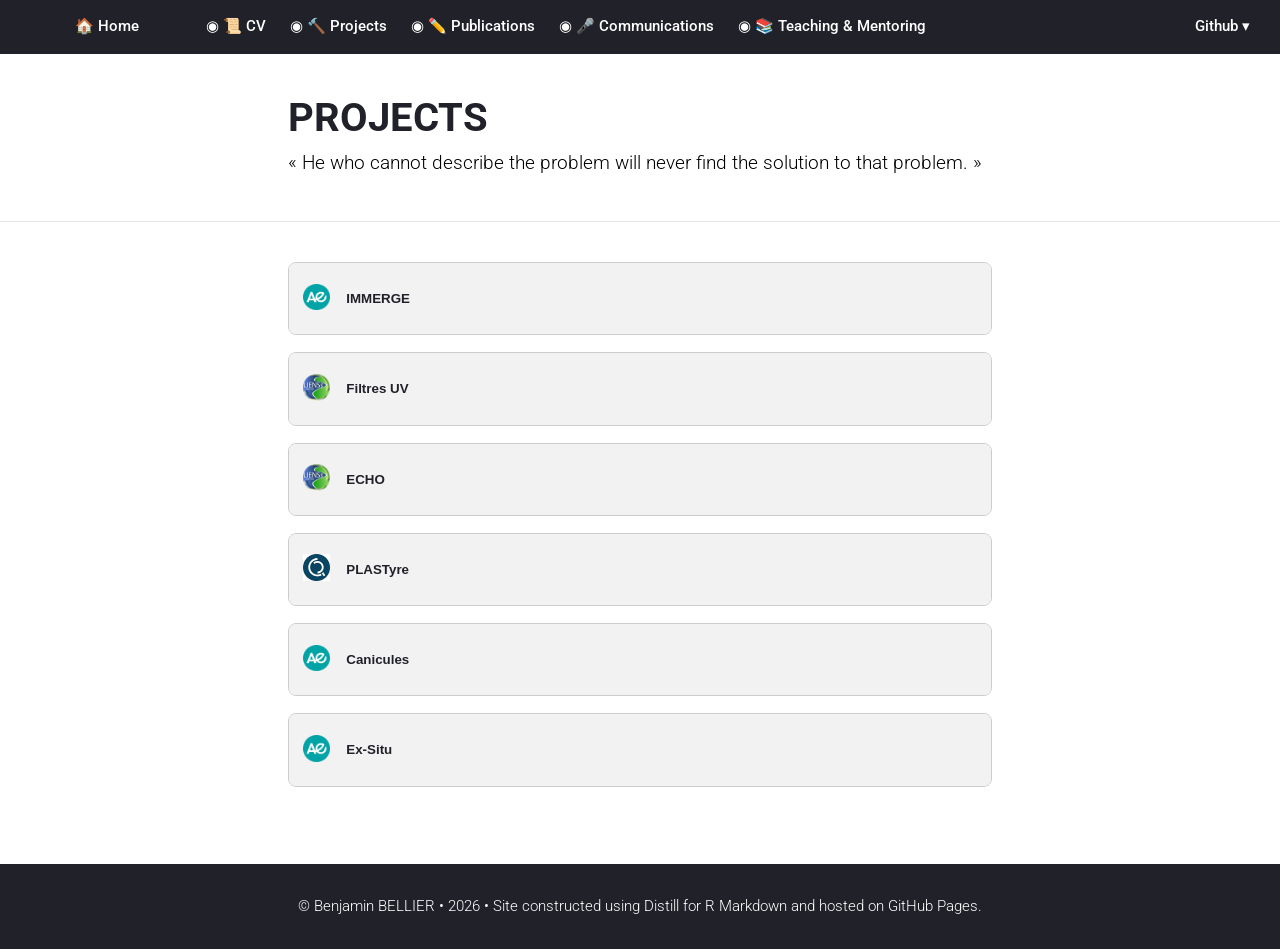
<file: docs/projects.html>
<!DOCTYPE html>

<html xmlns="http://www.w3.org/1999/xhtml" lang="" xml:lang="">

<head>
  <meta charset="utf-8"/>
  <meta name="viewport" content="width=device-width, initial-scale=1"/>
  <meta http-equiv="X-UA-Compatible" content="IE=Edge,chrome=1"/>
  <meta name="generator" content="distill" />

  <style type="text/css">
  /* Hide doc at startup (prevent jankiness while JS renders/transforms) */
  body {
    visibility: hidden;
  }
  </style>

 <!--radix_placeholder_import_source-->
 <!--/radix_placeholder_import_source-->

<style type="text/css">code{white-space: pre;}</style>
<style type="text/css" data-origin="pandoc">
html { -webkit-text-size-adjust: 100%; }
pre > code.sourceCode { white-space: pre; position: relative; }
pre > code.sourceCode > span { display: inline-block; line-height: 1.25; }
pre > code.sourceCode > span:empty { height: 1.2em; }
.sourceCode { overflow: visible; }
code.sourceCode > span { color: inherit; text-decoration: inherit; }
div.sourceCode { margin: 1em 0; }
pre.sourceCode { margin: 0; }
@media screen {
div.sourceCode { overflow: auto; }
}
@media print {
pre > code.sourceCode { white-space: pre-wrap; }
pre > code.sourceCode > span { text-indent: -5em; padding-left: 5em; }
}
pre.numberSource code
  { counter-reset: source-line 0; }
pre.numberSource code > span
  { position: relative; left: -4em; counter-increment: source-line; }
pre.numberSource code > span > a:first-child::before
  { content: counter(source-line);
    position: relative; left: -1em; text-align: right; vertical-align: baseline;
    border: none; display: inline-block;
    -webkit-touch-callout: none; -webkit-user-select: none;
    -khtml-user-select: none; -moz-user-select: none;
    -ms-user-select: none; user-select: none;
    padding: 0 4px; width: 4em;
    color: #aaaaaa;
  }
pre.numberSource { margin-left: 3em; border-left: 1px solid #aaaaaa;  padding-left: 4px; }
div.sourceCode
  { color: #00769e; background-color: #f1f3f5; }
@media screen {
pre > code.sourceCode > span > a:first-child::before { text-decoration: underline; }
}
code span { color: #00769e; } /* Normal */
code span.al { color: #ad0000; } /* Alert */
code span.an { color: #5e5e5e; } /* Annotation */
code span.at { color: #657422; } /* Attribute */
code span.bn { color: #ad0000; } /* BaseN */
code span.bu { } /* BuiltIn */
code span.cf { color: #00769e; } /* ControlFlow */
code span.ch { color: #20794d; } /* Char */
code span.cn { color: #8f5902; } /* Constant */
code span.co { color: #5e5e5e; } /* Comment */
code span.cv { color: #5e5e5e; font-style: italic; } /* CommentVar */
code span.do { color: #5e5e5e; font-style: italic; } /* Documentation */
code span.dt { color: #ad0000; } /* DataType */
code span.dv { color: #ad0000; } /* DecVal */
code span.er { color: #ad0000; } /* Error */
code span.ex { } /* Extension */
code span.fl { color: #ad0000; } /* Float */
code span.fu { color: #4758ab; } /* Function */
code span.im { } /* Import */
code span.in { color: #5e5e5e; } /* Information */
code span.kw { color: #00769e; } /* Keyword */
code span.op { color: #5e5e5e; } /* Operator */
code span.ot { color: #00769e; } /* Other */
code span.pp { color: #ad0000; } /* Preprocessor */
code span.sc { color: #5e5e5e; } /* SpecialChar */
code span.ss { color: #20794d; } /* SpecialString */
code span.st { color: #20794d; } /* String */
code span.va { color: #111111; } /* Variable */
code span.vs { color: #20794d; } /* VerbatimString */
code span.wa { color: #5e5e5e; font-style: italic; } /* Warning */
</style>


  <!--radix_placeholder_meta_tags-->
  <title>🏠 Home: PROJECTS</title>


  <link rel="icon" type="image/vnd.microsoft.icon" href="multimedia/fish.ico"/>


  <!--  https://developers.facebook.com/docs/sharing/webmasters#markup -->
  <meta property="og:title" content="🏠 Home: PROJECTS"/>
  <meta property="og:type" content="article"/>
  <meta property="og:locale" content="en_US"/>
  <meta property="og:site_name" content="🏠 Home"/>

  <!--  https://dev.twitter.com/cards/types/summary -->
  <meta property="twitter:card" content="summary"/>
  <meta property="twitter:title" content="🏠 Home: PROJECTS"/>

  <!--/radix_placeholder_meta_tags-->
  <!--radix_placeholder_rmarkdown_metadata-->

  <script type="text/json" id="radix-rmarkdown-metadata">
  {"type":"list","attributes":{"names":{"type":"character","attributes":{},"value":["title","subtitle","output","editor_options"]}},"value":[{"type":"character","attributes":{},"value":["PROJECTS"]},{"type":"character","attributes":{},"value":["« He who cannot describe the problem will never find the solution to that problem. »"]},{"type":"list","attributes":{"names":{"type":"character","attributes":{},"value":["distill::distill_article"]}},"value":[{"type":"list","attributes":{"names":{"type":"character","attributes":{},"value":["toc","toc_float","toc_depth","collapsed","self_contained","code_folding"]}},"value":[{"type":"logical","attributes":{},"value":[true]},{"type":"logical","attributes":{},"value":[true]},{"type":"integer","attributes":{},"value":[2]},{"type":"logical","attributes":{},"value":[true]},{"type":"logical","attributes":{},"value":[false]},{"type":"logical","attributes":{},"value":[false]}]}]},{"type":"list","attributes":{"names":{"type":"character","attributes":{},"value":["chunk_output_type"]}},"value":[{"type":"character","attributes":{},"value":["console"]}]}]}
  </script>
  <!--/radix_placeholder_rmarkdown_metadata-->
  <!--radix_placeholder_navigation_in_header-->
  <meta name="distill:offset" content=""/>

  <script type="application/javascript">

    window.headroom_prevent_pin = false;

    window.document.addEventListener("DOMContentLoaded", function (event) {

      // initialize headroom for banner
      var header = $('header').get(0);
      var headerHeight = header.offsetHeight;
      var headroom = new Headroom(header, {
        tolerance: 5,
        onPin : function() {
          if (window.headroom_prevent_pin) {
            window.headroom_prevent_pin = false;
            headroom.unpin();
          }
        }
      });
      headroom.init();
      if(window.location.hash)
        headroom.unpin();
      $(header).addClass('headroom--transition');

      // offset scroll location for banner on hash change
      // (see: https://github.com/WickyNilliams/headroom.js/issues/38)
      window.addEventListener("hashchange", function(event) {
        window.scrollTo(0, window.pageYOffset - (headerHeight + 25));
      });

      // responsive menu
      $('.distill-site-header').each(function(i, val) {
        var topnav = $(this);
        var toggle = topnav.find('.nav-toggle');
        toggle.on('click', function() {
          topnav.toggleClass('responsive');
        });
      });

      // nav dropdowns
      $('.nav-dropbtn').click(function(e) {
        $(this).next('.nav-dropdown-content').toggleClass('nav-dropdown-active');
        $(this).parent().siblings('.nav-dropdown')
           .children('.nav-dropdown-content').removeClass('nav-dropdown-active');
      });
      $("body").click(function(e){
        $('.nav-dropdown-content').removeClass('nav-dropdown-active');
      });
      $(".nav-dropdown").click(function(e){
        e.stopPropagation();
      });
    });
  </script>

  <style type="text/css">

  /* Theme (user-documented overrideables for nav appearance) */

  .distill-site-nav {
    color: rgba(255, 255, 255, 0.8);
    background-color: #0F2E3D;
    font-size: 15px;
    font-weight: 300;
  }

  .distill-site-nav a {
    color: inherit;
    text-decoration: none;
  }

  .distill-site-nav a:hover {
    color: white;
  }

  @media print {
    .distill-site-nav {
      display: none;
    }
  }

  .distill-site-header {

  }

  .distill-site-footer {

  }


  /* Site Header */

  .distill-site-header {
    width: 100%;
    box-sizing: border-box;
    z-index: 3;
  }

  .distill-site-header .nav-left {
    display: inline-block;
    margin-left: 8px;
  }

  @media screen and (max-width: 768px) {
    .distill-site-header .nav-left {
      margin-left: 0;
    }
  }


  .distill-site-header .nav-right {
    float: right;
    margin-right: 8px;
  }

  .distill-site-header a,
  .distill-site-header .title {
    display: inline-block;
    text-align: center;
    padding: 14px 10px 14px 10px;
  }

  .distill-site-header .title {
    font-size: 18px;
    min-width: 150px;
  }

  .distill-site-header .logo {
    padding: 0;
  }

  .distill-site-header .logo img {
    display: none;
    max-height: 20px;
    width: auto;
    margin-bottom: -4px;
  }

  .distill-site-header .nav-image img {
    max-height: 18px;
    width: auto;
    display: inline-block;
    margin-bottom: -3px;
  }



  @media screen and (min-width: 1000px) {
    .distill-site-header .logo img {
      display: inline-block;
    }
    .distill-site-header .nav-left {
      margin-left: 20px;
    }
    .distill-site-header .nav-right {
      margin-right: 20px;
    }
    .distill-site-header .title {
      padding-left: 12px;
    }
  }


  .distill-site-header .nav-toggle {
    display: none;
  }

  .nav-dropdown {
    display: inline-block;
    position: relative;
  }

  .nav-dropdown .nav-dropbtn {
    border: none;
    outline: none;
    color: rgba(255, 255, 255, 0.8);
    padding: 16px 10px;
    background-color: transparent;
    font-family: inherit;
    font-size: inherit;
    font-weight: inherit;
    margin: 0;
    margin-top: 1px;
    z-index: 2;
  }

  .nav-dropdown-content {
    display: none;
    position: absolute;
    background-color: white;
    min-width: 200px;
    border: 1px solid rgba(0,0,0,0.15);
    border-radius: 4px;
    box-shadow: 0px 8px 16px 0px rgba(0,0,0,0.1);
    z-index: 1;
    margin-top: 2px;
    white-space: nowrap;
    padding-top: 4px;
    padding-bottom: 4px;
  }

  .nav-dropdown-content hr {
    margin-top: 4px;
    margin-bottom: 4px;
    border: none;
    border-bottom: 1px solid rgba(0, 0, 0, 0.1);
  }

  .nav-dropdown-active {
    display: block;
  }

  .nav-dropdown-content a, .nav-dropdown-content .nav-dropdown-header {
    color: black;
    padding: 6px 24px;
    text-decoration: none;
    display: block;
    text-align: left;
  }

  .nav-dropdown-content .nav-dropdown-header {
    display: block;
    padding: 5px 24px;
    padding-bottom: 0;
    text-transform: uppercase;
    font-size: 14px;
    color: #999999;
    white-space: nowrap;
  }

  .nav-dropdown:hover .nav-dropbtn {
    color: white;
  }

  .nav-dropdown-content a:hover {
    background-color: #ddd;
    color: black;
  }

  .nav-right .nav-dropdown-content {
    margin-left: -45%;
    right: 0;
  }

  @media screen and (max-width: 768px) {
    .distill-site-header a, .distill-site-header .nav-dropdown  {display: none;}
    .distill-site-header a.nav-toggle {
      float: right;
      display: block;
    }
    .distill-site-header .title {
      margin-left: 0;
    }
    .distill-site-header .nav-right {
      margin-right: 0;
    }
    .distill-site-header {
      overflow: hidden;
    }
    .nav-right .nav-dropdown-content {
      margin-left: 0;
    }
  }


  @media screen and (max-width: 768px) {
    .distill-site-header.responsive {position: relative; min-height: 500px; }
    .distill-site-header.responsive a.nav-toggle {
      position: absolute;
      right: 0;
      top: 0;
    }
    .distill-site-header.responsive a,
    .distill-site-header.responsive .nav-dropdown {
      display: block;
      text-align: left;
    }
    .distill-site-header.responsive .nav-left,
    .distill-site-header.responsive .nav-right {
      width: 100%;
    }
    .distill-site-header.responsive .nav-dropdown {float: none;}
    .distill-site-header.responsive .nav-dropdown-content {position: relative;}
    .distill-site-header.responsive .nav-dropdown .nav-dropbtn {
      display: block;
      width: 100%;
      text-align: left;
    }
  }

  /* Site Footer */

  .distill-site-footer {
    width: 100%;
    overflow: hidden;
    box-sizing: border-box;
    z-index: 3;
    margin-top: 30px;
    padding-top: 30px;
    padding-bottom: 30px;
    text-align: center;
  }

  /* Headroom */

  d-title {
    padding-top: 6rem;
  }

  @media print {
    d-title {
      padding-top: 4rem;
    }
  }

  .headroom {
    z-index: 1000;
    position: fixed;
    top: 0;
    left: 0;
    right: 0;
  }

  .headroom--transition {
    transition: all .4s ease-in-out;
  }

  .headroom--unpinned {
    top: -100px;
  }

  .headroom--pinned {
    top: 0;
  }

  /* adjust viewport for navbar height */
  /* helps vertically center bootstrap (non-distill) content */
  .min-vh-100 {
    min-height: calc(100vh - 100px) !important;
  }

  </style>

  <script src="site_libs/jquery-3.6.0/jquery-3.6.0.min.js"></script>
  <link href="site_libs/font-awesome-6.5.2/css/all.min.css" rel="stylesheet"/>
  <link href="site_libs/font-awesome-6.5.2/css/v4-shims.min.css" rel="stylesheet"/>
  <script src="site_libs/headroom-0.9.4/headroom.min.js"></script>
  <!--/radix_placeholder_navigation_in_header-->
  <!--radix_placeholder_distill-->

  <style type="text/css">

  body {
    background-color: white;
  }

  .pandoc-table {
    width: 100%;
  }

  .pandoc-table>caption {
    margin-bottom: 10px;
  }

  .pandoc-table th:not([align]) {
    text-align: left;
  }

  .pagedtable-footer {
    font-size: 15px;
  }

  d-byline .byline {
    grid-template-columns: 2fr 2fr;
  }

  d-byline .byline h3 {
    margin-block-start: 1.5em;
  }

  d-byline .byline .authors-affiliations h3 {
    margin-block-start: 0.5em;
  }

  .authors-affiliations .orcid-id {
    width: 16px;
    height:16px;
    margin-left: 4px;
    margin-right: 4px;
    vertical-align: middle;
    padding-bottom: 2px;
  }

  d-title .dt-tags {
    margin-top: 1em;
    grid-column: text;
  }

  .dt-tags .dt-tag {
    text-decoration: none;
    display: inline-block;
    color: rgba(0,0,0,0.6);
    padding: 0em 0.4em;
    margin-right: 0.5em;
    margin-bottom: 0.4em;
    font-size: 70%;
    border: 1px solid rgba(0,0,0,0.2);
    border-radius: 3px;
    text-transform: uppercase;
    font-weight: 500;
  }

  d-article table.gt_table td,
  d-article table.gt_table th {
    border-bottom: none;
    font-size: 100%;
  }

  .html-widget {
    margin-bottom: 2.0em;
  }

  .l-screen-inset {
    padding-right: 16px;
  }

  .l-screen .caption {
    margin-left: 10px;
  }

  .shaded {
    background: rgb(247, 247, 247);
    padding-top: 20px;
    padding-bottom: 20px;
    border-top: 1px solid rgba(0, 0, 0, 0.1);
    border-bottom: 1px solid rgba(0, 0, 0, 0.1);
  }

  .shaded .html-widget {
    margin-bottom: 0;
    border: 1px solid rgba(0, 0, 0, 0.1);
  }

  .shaded .shaded-content {
    background: white;
  }

  .text-output {
    margin-top: 0;
    line-height: 1.5em;
  }

  .hidden {
    display: none !important;
  }

  hr.section-separator {
    border: none;
    border-top: 1px solid rgba(0, 0, 0, 0.1);
    margin: 0px;
  }


  d-byline {
    border-top: none;
  }

  d-article {
    padding-top: 2.5rem;
    padding-bottom: 30px;
    border-top: none;
  }

  d-appendix {
    padding-top: 30px;
  }

  d-article>p>img {
    width: 100%;
  }

  d-article h2 {
    margin: 1rem 0 1.5rem 0;
  }

  d-article h3 {
    margin-top: 1.5rem;
  }

  d-article iframe {
    border: 1px solid rgba(0, 0, 0, 0.1);
    margin-bottom: 2.0em;
    width: 100%;
  }

  /* Tweak code blocks */

  d-article div.sourceCode code,
  d-article pre code {
    font-family: Consolas, Monaco, 'Andale Mono', 'Ubuntu Mono', monospace;
  }

  d-article pre,
  d-article div.sourceCode,
  d-article div.sourceCode pre {
    overflow: auto;
  }

  d-article div.sourceCode {
    background-color: white;
  }

  d-article div.sourceCode pre {
    padding-left: 10px;
    font-size: 12px;
    border-left: 2px solid rgba(0,0,0,0.1);
  }

  d-article pre {
    font-size: 12px;
    color: black;
    background: none;
    margin-top: 0;
    text-align: left;
    white-space: pre;
    word-spacing: normal;
    word-break: normal;
    word-wrap: normal;
    line-height: 1.5;

    -moz-tab-size: 4;
    -o-tab-size: 4;
    tab-size: 4;

    -webkit-hyphens: none;
    -moz-hyphens: none;
    -ms-hyphens: none;
    hyphens: none;
  }

  d-article pre a {
    border-bottom: none;
  }

  d-article pre a:hover {
    border-bottom: none;
    text-decoration: underline;
  }

  d-article details {
    grid-column: text;
    margin-bottom: 0.8em;
  }

  @media(min-width: 768px) {

  d-article pre,
  d-article div.sourceCode,
  d-article div.sourceCode pre {
    overflow: visible !important;
  }

  d-article div.sourceCode pre {
    padding-left: 18px;
    font-size: 14px;
  }

  /* tweak for Pandoc numbered line within distill */
  d-article pre.numberSource code > span {
      left: -2em;
  }

  d-article pre {
    font-size: 14px;
  }

  }

  figure img.external {
    background: white;
    border: 1px solid rgba(0, 0, 0, 0.1);
    box-shadow: 0 1px 8px rgba(0, 0, 0, 0.1);
    padding: 18px;
    box-sizing: border-box;
  }

  /* CSS for d-contents */

  .d-contents {
    grid-column: text;
    color: rgba(0,0,0,0.8);
    font-size: 0.9em;
    padding-bottom: 1em;
    margin-bottom: 1em;
    padding-bottom: 0.5em;
    margin-bottom: 1em;
    padding-left: 0.25em;
    justify-self: start;
  }

  @media(min-width: 1000px) {
    .d-contents.d-contents-float {
      height: 0;
      grid-column-start: 1;
      grid-column-end: 4;
      justify-self: center;
      padding-right: 3em;
      padding-left: 2em;
    }
  }

  .d-contents nav h3 {
    font-size: 18px;
    margin-top: 0;
    margin-bottom: 1em;
  }

  .d-contents li {
    list-style-type: none
  }

  .d-contents nav > ul {
    padding-left: 0;
  }

  .d-contents ul {
    padding-left: 1em
  }

  .d-contents nav ul li {
    margin-top: 0.6em;
    margin-bottom: 0.2em;
  }

  .d-contents nav a {
    font-size: 13px;
    border-bottom: none;
    text-decoration: none
    color: rgba(0, 0, 0, 0.8);
  }

  .d-contents nav a:hover {
    text-decoration: underline solid rgba(0, 0, 0, 0.6)
  }

  .d-contents nav > ul > li > a {
    font-weight: 600;
  }

  .d-contents nav > ul > li > ul {
    font-weight: inherit;
  }

  .d-contents nav > ul > li > ul > li {
    margin-top: 0.2em;
  }


  .d-contents nav ul {
    margin-top: 0;
    margin-bottom: 0.25em;
  }

  .d-article-with-toc h2:nth-child(2) {
    margin-top: 0;
  }


  /* Figure */

  .figure {
    position: relative;
    margin-bottom: 2.5em;
    margin-top: 1.5em;
  }

  .figure .caption {
    color: rgba(0, 0, 0, 0.6);
    font-size: 12px;
    line-height: 1.5em;
  }

  .figure img.external {
    background: white;
    border: 1px solid rgba(0, 0, 0, 0.1);
    box-shadow: 0 1px 8px rgba(0, 0, 0, 0.1);
    padding: 18px;
    box-sizing: border-box;
  }

  .figure .caption a {
    color: rgba(0, 0, 0, 0.6);
  }

  .figure .caption b,
  .figure .caption strong, {
    font-weight: 600;
    color: rgba(0, 0, 0, 1.0);
  }

  /* Citations */

  d-article .citation {
    color: inherit;
    cursor: inherit;
  }

  div.hanging-indent{
    margin-left: 1em; text-indent: -1em;
  }

  /* Citation hover box */

  .tippy-box[data-theme~=light-border] {
    background-color: rgba(250, 250, 250, 0.95);
  }

  .tippy-content > p {
    margin-bottom: 0;
    padding: 2px;
  }


  /* Tweak 1000px media break to show more text */

  @media(min-width: 1000px) {
    .base-grid,
    distill-header,
    d-title,
    d-abstract,
    d-article,
    d-appendix,
    distill-appendix,
    d-byline,
    d-footnote-list,
    d-citation-list,
    distill-footer {
      grid-template-columns: [screen-start] 1fr [page-start kicker-start] 80px [middle-start] 50px [text-start kicker-end] 65px 65px 65px 65px 65px 65px 65px 65px [text-end gutter-start] 65px [middle-end] 65px [page-end gutter-end] 1fr [screen-end];
      grid-column-gap: 16px;
    }

    .grid {
      grid-column-gap: 16px;
    }

    d-article {
      font-size: 1.06rem;
      line-height: 1.7em;
    }
    figure .caption, .figure .caption, figure figcaption {
      font-size: 13px;
    }
  }

  @media(min-width: 1180px) {
    .base-grid,
    distill-header,
    d-title,
    d-abstract,
    d-article,
    d-appendix,
    distill-appendix,
    d-byline,
    d-footnote-list,
    d-citation-list,
    distill-footer {
      grid-template-columns: [screen-start] 1fr [page-start kicker-start] 60px [middle-start] 60px [text-start kicker-end] 60px 60px 60px 60px 60px 60px 60px 60px [text-end gutter-start] 60px [middle-end] 60px [page-end gutter-end] 1fr [screen-end];
      grid-column-gap: 32px;
    }

    .grid {
      grid-column-gap: 32px;
    }
  }


  /* Get the citation styles for the appendix (not auto-injected on render since
     we do our own rendering of the citation appendix) */

  d-appendix .citation-appendix,
  .d-appendix .citation-appendix {
    font-size: 11px;
    line-height: 15px;
    border-left: 1px solid rgba(0, 0, 0, 0.1);
    padding-left: 18px;
    border: 1px solid rgba(0,0,0,0.1);
    background: rgba(0, 0, 0, 0.02);
    padding: 10px 18px;
    border-radius: 3px;
    color: rgba(150, 150, 150, 1);
    overflow: hidden;
    margin-top: -12px;
    white-space: pre-wrap;
    word-wrap: break-word;
  }

  /* Include appendix styles here so they can be overridden */

  d-appendix {
    contain: layout style;
    font-size: 0.8em;
    line-height: 1.7em;
    margin-top: 60px;
    margin-bottom: 0;
    border-top: 1px solid rgba(0, 0, 0, 0.1);
    color: rgba(0,0,0,0.5);
    padding-top: 60px;
    padding-bottom: 48px;
  }

  d-appendix h3 {
    grid-column: page-start / text-start;
    font-size: 15px;
    font-weight: 500;
    margin-top: 1em;
    margin-bottom: 0;
    color: rgba(0,0,0,0.65);
  }

  d-appendix h3 + * {
    margin-top: 1em;
  }

  d-appendix ol {
    padding: 0 0 0 15px;
  }

  @media (min-width: 768px) {
    d-appendix ol {
      padding: 0 0 0 30px;
      margin-left: -30px;
    }
  }

  d-appendix li {
    margin-bottom: 1em;
  }

  d-appendix a {
    color: rgba(0, 0, 0, 0.6);
  }

  d-appendix > * {
    grid-column: text;
  }

  d-appendix > d-footnote-list,
  d-appendix > d-citation-list,
  d-appendix > distill-appendix {
    grid-column: screen;
  }

  /* Include footnote styles here so they can be overridden */

  d-footnote-list {
    contain: layout style;
  }

  d-footnote-list > * {
    grid-column: text;
  }

  d-footnote-list a.footnote-backlink {
    color: rgba(0,0,0,0.3);
    padding-left: 0.5em;
  }



  /* Anchor.js */

  .anchorjs-link {
    /*transition: all .25s linear; */
    text-decoration: none;
    border-bottom: none;
  }
  *:hover > .anchorjs-link {
    margin-left: -1.125em !important;
    text-decoration: none;
    border-bottom: none;
  }

  /* Social footer */

  .social_footer {
    margin-top: 30px;
    margin-bottom: 0;
    color: rgba(0,0,0,0.67);
  }

  .disqus-comments {
    margin-right: 30px;
  }

  .disqus-comment-count {
    border-bottom: 1px solid rgba(0, 0, 0, 0.4);
    cursor: pointer;
  }

  #disqus_thread {
    margin-top: 30px;
  }

  .article-sharing a {
    border-bottom: none;
    margin-right: 8px;
  }

  .article-sharing a:hover {
    border-bottom: none;
  }

  .sidebar-section.subscribe {
    font-size: 12px;
    line-height: 1.6em;
  }

  .subscribe p {
    margin-bottom: 0.5em;
  }


  .article-footer .subscribe {
    font-size: 15px;
    margin-top: 45px;
  }


  .sidebar-section.custom {
    font-size: 12px;
    line-height: 1.6em;
  }

  .custom p {
    margin-bottom: 0.5em;
  }

  /* Styles for listing layout (hide title) */
  .layout-listing d-title, .layout-listing .d-title {
    display: none;
  }

  /* Styles for posts lists (not auto-injected) */


  .posts-with-sidebar {
    padding-left: 45px;
    padding-right: 45px;
  }

  .posts-list .description h2,
  .posts-list .description p {
    font-family: -apple-system, BlinkMacSystemFont, "Segoe UI", Roboto, Oxygen, Ubuntu, Cantarell, "Fira Sans", "Droid Sans", "Helvetica Neue", Arial, sans-serif;
  }

  .posts-list .description h2 {
    font-weight: 700;
    border-bottom: none;
    padding-bottom: 0;
  }

  .posts-list h2.post-tag {
    border-bottom: 1px solid rgba(0, 0, 0, 0.2);
    padding-bottom: 12px;
  }
  .posts-list {
    margin-top: 60px;
    margin-bottom: 24px;
  }

  .posts-list .post-preview {
    text-decoration: none;
    overflow: hidden;
    display: block;
    border-bottom: 1px solid rgba(0, 0, 0, 0.1);
    padding: 24px 0;
  }

  .post-preview-last {
    border-bottom: none !important;
  }

  .posts-list .posts-list-caption {
    grid-column: screen;
    font-weight: 400;
  }

  .posts-list .post-preview h2 {
    margin: 0 0 6px 0;
    line-height: 1.2em;
    font-style: normal;
    font-size: 24px;
  }

  .posts-list .post-preview p {
    margin: 0 0 12px 0;
    line-height: 1.4em;
    font-size: 16px;
  }

  .posts-list .post-preview .thumbnail {
    box-sizing: border-box;
    margin-bottom: 24px;
    position: relative;
    max-width: 500px;
  }
  .posts-list .post-preview img {
    width: 100%;
    display: block;
  }

  .posts-list .metadata {
    font-size: 12px;
    line-height: 1.4em;
    margin-bottom: 18px;
  }

  .posts-list .metadata > * {
    display: inline-block;
  }

  .posts-list .metadata .publishedDate {
    margin-right: 2em;
  }

  .posts-list .metadata .dt-authors {
    display: block;
    margin-top: 0.3em;
    margin-right: 2em;
  }

  .posts-list .dt-tags {
    display: block;
    line-height: 1em;
  }

  .posts-list .dt-tags .dt-tag {
    display: inline-block;
    color: rgba(0,0,0,0.6);
    padding: 0.3em 0.4em;
    margin-right: 0.2em;
    margin-bottom: 0.4em;
    font-size: 60%;
    border: 1px solid rgba(0,0,0,0.2);
    border-radius: 3px;
    text-transform: uppercase;
    font-weight: 500;
  }

  .posts-list img {
    opacity: 1;
  }

  .posts-list img[data-src] {
    opacity: 0;
  }

  .posts-more {
    clear: both;
  }


  .posts-sidebar {
    font-size: 16px;
  }

  .posts-sidebar h3 {
    font-size: 16px;
    margin-top: 0;
    margin-bottom: 0.5em;
    font-weight: 400;
    text-transform: uppercase;
  }

  .sidebar-section {
    margin-bottom: 30px;
  }

  .categories ul {
    list-style-type: none;
    margin: 0;
    padding: 0;
  }

  .categories li {
    color: rgba(0, 0, 0, 0.8);
    margin-bottom: 0;
  }

  .categories li>a {
    border-bottom: none;
  }

  .categories li>a:hover {
    border-bottom: 1px solid rgba(0, 0, 0, 0.4);
  }

  .categories .active {
    font-weight: 600;
  }

  .categories .category-count {
    color: rgba(0, 0, 0, 0.4);
  }


  @media(min-width: 768px) {
    .posts-list .post-preview h2 {
      font-size: 26px;
    }
    .posts-list .post-preview .thumbnail {
      float: right;
      width: 30%;
      margin-bottom: 0;
    }
    .posts-list .post-preview .description {
      float: left;
      width: 45%;
    }
    .posts-list .post-preview .metadata {
      float: left;
      width: 20%;
      margin-top: 8px;
    }
    .posts-list .post-preview p {
      margin: 0 0 12px 0;
      line-height: 1.5em;
      font-size: 16px;
    }
    .posts-with-sidebar .posts-list {
      float: left;
      width: 75%;
    }
    .posts-with-sidebar .posts-sidebar {
      float: right;
      width: 20%;
      margin-top: 60px;
      padding-top: 24px;
      padding-bottom: 24px;
    }
  }


  /* Improve display for browsers without grid (IE/Edge <= 15) */

  .downlevel {
    line-height: 1.6em;
    font-family: -apple-system, BlinkMacSystemFont, "Segoe UI", Roboto, Oxygen, Ubuntu, Cantarell, "Fira Sans", "Droid Sans", "Helvetica Neue", Arial, sans-serif;
    margin: 0;
  }

  .downlevel .d-title {
    padding-top: 6rem;
    padding-bottom: 1.5rem;
  }

  .downlevel .d-title h1 {
    font-size: 50px;
    font-weight: 700;
    line-height: 1.1em;
    margin: 0 0 0.5rem;
  }

  .downlevel .d-title p {
    font-weight: 300;
    font-size: 1.2rem;
    line-height: 1.55em;
    margin-top: 0;
  }

  .downlevel .d-byline {
    padding-top: 0.8em;
    padding-bottom: 0.8em;
    font-size: 0.8rem;
    line-height: 1.8em;
  }

  .downlevel .section-separator {
    border: none;
    border-top: 1px solid rgba(0, 0, 0, 0.1);
  }

  .downlevel .d-article {
    font-size: 1.06rem;
    line-height: 1.7em;
    padding-top: 1rem;
    padding-bottom: 2rem;
  }


  .downlevel .d-appendix {
    padding-left: 0;
    padding-right: 0;
    max-width: none;
    font-size: 0.8em;
    line-height: 1.7em;
    margin-bottom: 0;
    color: rgba(0,0,0,0.5);
    padding-top: 40px;
    padding-bottom: 48px;
  }

  .downlevel .footnotes ol {
    padding-left: 13px;
  }

  .downlevel .base-grid,
  .downlevel .distill-header,
  .downlevel .d-title,
  .downlevel .d-abstract,
  .downlevel .d-article,
  .downlevel .d-appendix,
  .downlevel .distill-appendix,
  .downlevel .d-byline,
  .downlevel .d-footnote-list,
  .downlevel .d-citation-list,
  .downlevel .distill-footer,
  .downlevel .appendix-bottom,
  .downlevel .posts-container {
    padding-left: 40px;
    padding-right: 40px;
  }

  @media(min-width: 768px) {
    .downlevel .base-grid,
    .downlevel .distill-header,
    .downlevel .d-title,
    .downlevel .d-abstract,
    .downlevel .d-article,
    .downlevel .d-appendix,
    .downlevel .distill-appendix,
    .downlevel .d-byline,
    .downlevel .d-footnote-list,
    .downlevel .d-citation-list,
    .downlevel .distill-footer,
    .downlevel .appendix-bottom,
    .downlevel .posts-container {
    padding-left: 150px;
    padding-right: 150px;
    max-width: 900px;
  }
  }

  .downlevel pre code {
    display: block;
    border-left: 2px solid rgba(0, 0, 0, .1);
    padding: 0 0 0 20px;
    font-size: 14px;
  }

  .downlevel code, .downlevel pre {
    color: black;
    background: none;
    font-family: Consolas, Monaco, 'Andale Mono', 'Ubuntu Mono', monospace;
    text-align: left;
    white-space: pre;
    word-spacing: normal;
    word-break: normal;
    word-wrap: normal;
    line-height: 1.5;

    -moz-tab-size: 4;
    -o-tab-size: 4;
    tab-size: 4;

    -webkit-hyphens: none;
    -moz-hyphens: none;
    -ms-hyphens: none;
    hyphens: none;
  }

  .downlevel .posts-list .post-preview {
    color: inherit;
  }



  </style>

  <script type="application/javascript">

  function is_downlevel_browser() {
    if (bowser.isUnsupportedBrowser({ msie: "12", msedge: "16"},
                                   window.navigator.userAgent)) {
      return true;
    } else {
      return window.load_distill_framework === undefined;
    }
  }

  // show body when load is complete
  function on_load_complete() {

    // add anchors
    if (window.anchors) {
      window.anchors.options.placement = 'left';
      window.anchors.add('d-article > h2, d-article > h3, d-article > h4, d-article > h5');
    }


    // set body to visible
    document.body.style.visibility = 'visible';

    // force redraw for leaflet widgets
    if (window.HTMLWidgets) {
      var maps = window.HTMLWidgets.findAll(".leaflet");
      $.each(maps, function(i, el) {
        var map = this.getMap();
        map.invalidateSize();
        map.eachLayer(function(layer) {
          if (layer instanceof L.TileLayer)
            layer.redraw();
        });
      });
    }

    // trigger 'shown' so htmlwidgets resize
    $('d-article').trigger('shown');
  }

  function init_distill() {

    init_common();

    // create front matter
    var front_matter = $('<d-front-matter></d-front-matter>');
    $('#distill-front-matter').wrap(front_matter);

    // create d-title
    $('.d-title').changeElementType('d-title');

    // separator
    var separator = '<hr class="section-separator" style="clear: both"/>';
    // prepend separator above appendix
    $('.d-byline').before(separator);
    $('.d-article').before(separator);

    // create d-byline
    var byline = $('<d-byline></d-byline>');
    $('.d-byline').replaceWith(byline);

    // create d-article
    var article = $('<d-article></d-article>');
    $('.d-article').wrap(article).children().unwrap();

    // move posts container into article
    $('.posts-container').appendTo($('d-article'));

    // create d-appendix
    $('.d-appendix').changeElementType('d-appendix');

    // flag indicating that we have appendix items
    var appendix = $('.appendix-bottom').children('h3').length > 0;

    // replace footnotes with <d-footnote>
    $('.footnote-ref').each(function(i, val) {
      appendix = true;
      var href = $(this).attr('href');
      var id = href.replace('#', '');
      var fn = $('#' + id);
      var fn_p = $('#' + id + '>p');
      fn_p.find('.footnote-back').remove();
      var text = fn_p.html();
      var dtfn = $('<d-footnote></d-footnote>');
      dtfn.html(text);
      $(this).replaceWith(dtfn);
    });
    // remove footnotes
    $('.footnotes').remove();

    // move refs into #references-listing
    $('#references-listing').replaceWith($('#refs'));

    $('h1.appendix, h2.appendix').each(function(i, val) {
      $(this).changeElementType('h3');
    });
    $('h3.appendix').each(function(i, val) {
      var id = $(this).attr('id');
      $('.d-contents a[href="#' + id + '"]').parent().remove();
      appendix = true;
      $(this).nextUntil($('h1, h2, h3')).addBack().appendTo($('d-appendix'));
    });

    // show d-appendix if we have appendix content
    $("d-appendix").css('display', appendix ? 'grid' : 'none');

    // localize layout chunks to just output
    $('.layout-chunk').each(function(i, val) {

      // capture layout
      var layout = $(this).attr('data-layout');

      // apply layout to markdown level block elements
      var elements = $(this).children().not('details, div.sourceCode, pre, script');
      elements.each(function(i, el) {
        var layout_div = $('<div class="' + layout + '"></div>');
        if (layout_div.hasClass('shaded')) {
          var shaded_content = $('<div class="shaded-content"></div>');
          $(this).wrap(shaded_content);
          $(this).parent().wrap(layout_div);
        } else {
          $(this).wrap(layout_div);
        }
      });


      // unwrap the layout-chunk div
      $(this).children().unwrap();
    });

    // remove code block used to force  highlighting css
    $('.distill-force-highlighting-css').parent().remove();

    // remove empty line numbers inserted by pandoc when using a
    // custom syntax highlighting theme, except when numbering line
    // in code chunk
    $('pre:not(.numberLines) code.sourceCode a:empty').remove();

    // load distill framework
    load_distill_framework();

    // wait for window.distillRunlevel == 4 to do post processing
    function distill_post_process() {

      if (!window.distillRunlevel || window.distillRunlevel < 4)
        return;

      // hide author/affiliations entirely if we have no authors
      var front_matter = JSON.parse($("#distill-front-matter").html());
      var have_authors = front_matter.authors && front_matter.authors.length > 0;
      if (!have_authors)
        $('d-byline').addClass('hidden');

      // article with toc class
      $('.d-contents').parent().addClass('d-article-with-toc');

      // strip links that point to #
      $('.authors-affiliations').find('a[href="#"]').removeAttr('href');

      // add orcid ids
      $('.authors-affiliations').find('.author').each(function(i, el) {
        var orcid_id = front_matter.authors[i].orcidID;
        var author_name = front_matter.authors[i].author
        if (orcid_id) {
          var a = $('<a></a>');
          a.attr('href', 'https://orcid.org/' + orcid_id);
          var img = $('<img></img>');
          img.addClass('orcid-id');
          img.attr('alt', author_name ? 'ORCID ID for ' + author_name : 'ORCID ID');
          img.attr('src','[data-uri]');
          a.append(img);
          $(this).append(a);
        }
      });

      // hide elements of author/affiliations grid that have no value
      function hide_byline_column(caption) {
        $('d-byline').find('h3:contains("' + caption + '")').parent().css('visibility', 'hidden');
      }

      // affiliations
      var have_affiliations = false;
      for (var i = 0; i<front_matter.authors.length; ++i) {
        var author = front_matter.authors[i];
        if (author.affiliation !== "&nbsp;") {
          have_affiliations = true;
          break;
        }
      }
      if (!have_affiliations)
        $('d-byline').find('h3:contains("Affiliations")').css('visibility', 'hidden');

      // published date
      if (!front_matter.publishedDate)
        hide_byline_column("Published");

      // document object identifier
      var doi = $('d-byline').find('h3:contains("DOI")');
      var doi_p = doi.next().empty();
      if (!front_matter.doi) {
        // if we have a citation and valid citationText then link to that
        if ($('#citation').length > 0 && front_matter.citationText) {
          doi.html('Citation');
          $('<a href="#citation"></a>')
            .text(front_matter.citationText)
            .appendTo(doi_p);
        } else {
          hide_byline_column("DOI");
        }
      } else {
        $('<a></a>')
           .attr('href', "https://doi.org/" + front_matter.doi)
           .html(front_matter.doi)
           .appendTo(doi_p);
      }

       // change plural form of authors/affiliations
      if (front_matter.authors.length === 1) {
        var grid = $('.authors-affiliations');
        grid.children('h3:contains("Authors")').text('Author');
        grid.children('h3:contains("Affiliations")').text('Affiliation');
      }

      // remove d-appendix and d-footnote-list local styles
      $('d-appendix > style:first-child').remove();
      $('d-footnote-list > style:first-child').remove();

      // move appendix-bottom entries to the bottom
      $('.appendix-bottom').appendTo('d-appendix').children().unwrap();
      $('.appendix-bottom').remove();

      // hoverable references
      $('span.citation[data-cites]').each(function() {
        const citeChild = $(this).children()[0]
        // Do not process if @xyz has been used without escaping and without bibliography activated
        // https://github.com/rstudio/distill/issues/466
        if (citeChild === undefined) return true

        if (citeChild.nodeName == "D-FOOTNOTE") {
          var fn = citeChild
          $(this).html(fn.shadowRoot.querySelector("sup"))
          $(this).id = fn.id
          fn.remove()
        }
        var refs = $(this).attr('data-cites').split(" ");
        var refHtml = refs.map(function(ref) {
          // Could use CSS.escape too here, we insure backward compatibility in navigator
          return "<p>" + $('div[id="ref-' + ref + '"]').html() + "</p>";
        }).join("\n");
        window.tippy(this, {
          allowHTML: true,
          content: refHtml,
          maxWidth: 500,
          interactive: true,
          interactiveBorder: 10,
          theme: 'light-border',
          placement: 'bottom-start'
        });
      });

      // fix footnotes in tables (#411)
      // replacing broken distill.pub feature
      $('table d-footnote').each(function() {
        // we replace internal showAtNode methode which is triggered when hovering a footnote
        this.hoverBox.showAtNode = function(node) {
          // ported from https://github.com/distillpub/template/pull/105/files
          calcOffset = function(elem) {
              let x = elem.offsetLeft;
              let y = elem.offsetTop;
              // Traverse upwards until an `absolute` element is found or `elem`
              // becomes null.
              while (elem = elem.offsetParent && elem.style.position != 'absolute') {
                  x += elem.offsetLeft;
                  y += elem.offsetTop;
              }

              return { left: x, top: y };
          }
          // https://developer.mozilla.org/en-US/docs/Web/API/HTMLElement/offsetTop
          const bbox = node.getBoundingClientRect();
          const offset = calcOffset(node);
          this.show([offset.left + bbox.width, offset.top + bbox.height]);
        }
      })

      // clear polling timer
      clearInterval(tid);

      // show body now that everything is ready
      on_load_complete();
    }

    var tid = setInterval(distill_post_process, 50);
    distill_post_process();

  }

  function init_downlevel() {

    init_common();

     // insert hr after d-title
    $('.d-title').after($('<hr class="section-separator"/>'));

    // check if we have authors
    var front_matter = JSON.parse($("#distill-front-matter").html());
    var have_authors = front_matter.authors && front_matter.authors.length > 0;

    // manage byline/border
    if (!have_authors)
      $('.d-byline').remove();
    $('.d-byline').after($('<hr class="section-separator"/>'));
    $('.d-byline a').remove();

    // remove toc
    $('.d-contents').remove();

    // move appendix elements
    $('h1.appendix, h2.appendix').each(function(i, val) {
      $(this).changeElementType('h3');
    });
    $('h3.appendix').each(function(i, val) {
      $(this).nextUntil($('h1, h2, h3')).addBack().appendTo($('.d-appendix'));
    });


    // inject headers into references and footnotes
    var refs_header = $('<h3></h3>');
    refs_header.text('References');
    $('#refs').prepend(refs_header);

    var footnotes_header = $('<h3></h3');
    footnotes_header.text('Footnotes');
    $('.footnotes').children('hr').first().replaceWith(footnotes_header);

    // move appendix-bottom entries to the bottom
    $('.appendix-bottom').appendTo('.d-appendix').children().unwrap();
    $('.appendix-bottom').remove();

    // remove appendix if it's empty
    if ($('.d-appendix').children().length === 0)
      $('.d-appendix').remove();

    // prepend separator above appendix
    $('.d-appendix').before($('<hr class="section-separator" style="clear: both"/>'));

    // trim code
    $('pre>code').each(function(i, val) {
      $(this).html($.trim($(this).html()));
    });

    // move posts-container right before article
    $('.posts-container').insertBefore($('.d-article'));

    $('body').addClass('downlevel');

    on_load_complete();
  }


  function init_common() {

    // jquery plugin to change element types
    (function($) {
      $.fn.changeElementType = function(newType) {
        var attrs = {};

        $.each(this[0].attributes, function(idx, attr) {
          attrs[attr.nodeName] = attr.nodeValue;
        });

        this.replaceWith(function() {
          return $("<" + newType + "/>", attrs).append($(this).contents());
        });
      };
    })(jQuery);

    // prevent underline for linked images
    $('a > img').parent().css({'border-bottom' : 'none'});

    // mark non-body figures created by knitr chunks as 100% width
    $('.layout-chunk').each(function(i, val) {
      var figures = $(this).find('img, .html-widget');
      // ignore leaflet img layers (#106)
      figures = figures.filter(':not(img[class*="leaflet"])')
      if ($(this).attr('data-layout') !== "l-body") {
        figures.css('width', '100%');
      } else {
        figures.css('max-width', '100%');
        figures.filter("[width]").each(function(i, val) {
          var fig = $(this);
          fig.css('width', fig.attr('width') + 'px');
        });

      }
    });

    // auto-append index.html to post-preview links in file: protocol
    // and in rstudio ide preview
    $('.post-preview').each(function(i, val) {
      if (window.location.protocol === "file:")
        $(this).attr('href', $(this).attr('href') + "index.html");
    });

    // get rid of index.html references in header
    if (window.location.protocol !== "file:") {
      $('.distill-site-header a[href]').each(function(i,val) {
        $(this).attr('href', $(this).attr('href').replace(/^index[.]html/, "./"));
      });
    }

    // add class to pandoc style tables
    $('tr.header').parent('thead').parent('table').addClass('pandoc-table');
    $('.kable-table').children('table').addClass('pandoc-table');

    // add figcaption style to table captions
    $('caption').parent('table').addClass("figcaption");

    // initialize posts list
    if (window.init_posts_list)
      window.init_posts_list();

    // implmement disqus comment link
    $('.disqus-comment-count').click(function() {
      window.headroom_prevent_pin = true;
      $('#disqus_thread').toggleClass('hidden');
      if (!$('#disqus_thread').hasClass('hidden')) {
        var offset = $(this).offset();
        $(window).resize();
        $('html, body').animate({
          scrollTop: offset.top - 35
        });
      }
    });
  }

  document.addEventListener('DOMContentLoaded', function() {
    if (is_downlevel_browser())
      init_downlevel();
    else
      window.addEventListener('WebComponentsReady', init_distill);
  });

  </script>

  <style type="text/css">
  /* base variables */

  /* Edit the CSS properties in this file to create a custom
     Distill theme. Only edit values in the right column
     for each row; values shown are the CSS defaults.
     To return any property to the default,
     you may set its value to: unset
     All rows must end with a semi-colon.                      */

  /* Optional: embed custom fonts here with `@import`          */
  /* This must remain at the top of this file.                 */



  html {
    /*-- Main font sizes --*/
    --title-size:      50px;
    --body-size:       1.06rem;
    --code-size:       14px;
    --aside-size:      12px;
    --fig-cap-size:    13px;
    /*-- Main font colors --*/
    --title-color:     #000000;
    --header-color:    rgba(0, 0, 0, 0.8);
    --body-color:      rgba(0, 0, 0, 0.8);
    --aside-color:     rgba(0, 0, 0, 0.6);
    --fig-cap-color:   rgba(0, 0, 0, 0.6);
    /*-- Specify custom fonts ~~~ must be imported above   --*/
    --heading-font:    sans-serif;
    --mono-font:       monospace;
    --body-font:       sans-serif;
    --navbar-font:     sans-serif;  /* websites + blogs only */
  }

  /*-- ARTICLE METADATA --*/
  d-byline {
    --heading-size:    0.6rem;
    --heading-color:   rgba(0, 0, 0, 0.5);
    --body-size:       0.8rem;
    --body-color:      rgba(0, 0, 0, 0.8);
  }

  /*-- ARTICLE TABLE OF CONTENTS --*/
  .d-contents {
    --heading-size:    18px;
    --contents-size:   13px;
  }

  /*-- ARTICLE APPENDIX --*/
  d-appendix {
    --heading-size:    15px;
    --heading-color:   rgba(0, 0, 0, 0.65);
    --text-size:       0.8em;
    --text-color:      rgba(0, 0, 0, 0.5);
  }

  /*-- WEBSITE HEADER + FOOTER --*/
  /* These properties only apply to Distill sites and blogs  */

  .distill-site-header {
    --title-size:       18px;
    --text-color:       rgba(255, 255, 255, 0.8);
    --text-size:        15px;
    --hover-color:      white;
    --bkgd-color:       #0F2E3D;
  }

  .distill-site-footer {
    --text-color:       rgba(255, 255, 255, 0.8);
    --text-size:        15px;
    --hover-color:      white;
    --bkgd-color:       #0F2E3D;
  }

  /*-- Additional custom styles --*/
  /* Add any additional CSS rules below                      */
  </style>
  <style type="text/css">/* Import des polices */
  @import url('https://fonts.googleapis.com/css2?family=Roboto:ital,wght@0,100;0,300;0,400;0,500;0,700;0,900;1,100;1,300;1,400;1,500;1,700;1,900&display=swap');

  /* Racine */
  :root {
    /* Polices */
    --font-body: "Roboto", "sans-serif";
    --font-header: "Roboto", "sans-serif";
    --font-mono: "Roboto", "sans-serif";
    /* Couleurs */
    --color-background:   #FFFFFF;
    --color-primary:      #212129;
    --color-primary-dark: darkgray;
    --color-secondary:    #6394CF;
    --color-tertiary:     #212129;
    --color-text:         #212129;
    --color-white:        #FFFFFF;
  }

  html {
    /*-- Main font sizes --*/
    --title-size:        40px;
    --body-size:       1.01rem;
    --code-size:       11px;
    --aside-size:      9px;
    --fig-cap-size:    10px;
    /*-- Main font colors --*/
    --title-color:     var(--color-text);
    --header-color:    #212129;
    --body-color:      #212129;
    --aside-color:     #212129;
    --fig-cap-color:   #212129;
    /*-- Specify custom fonts --*/
    --heading-font:    var(--font-header);
    --mono-font:       var(--font-mono);
    --body-font:       var(--font-body);
    --navbar-font:     var(--font-header);
  }

  /*-- ARTICLE METADATA --*/
  d-byline {
    --heading-size:    0.6rem;
    --heading-color:   #212129;
    --body-size:       0.8rem;
    --body-color:      #212129;
  }

  /*-- ARTICLE TABLE OF CONTENTS --*/
  .d-contents {
    --heading-size:    15px;
    --contents-size:   10px;
  }

  /*-- ARTICLE APPENDIX --*/
  d-appendix {
    --heading-size:    15px;
    --heading-color:   #212129;
    --text-size:       0.8em;
    --text-color:      #212129;
  }

  /*-- WEBSITE HEADER + FOOTER --*/
  /* These properties only apply to Distill sites and blogs  */

  .distill-site-header {
    --title-size:       15px;
    --text-color:       var(--color-white);
    --text-size:        15px;
    --hover-color:      var(--color-secondary);
    --bkgd-color:       var(--color-primary);
    font-weight:        500;
  }

  .distill-site-footer {
    --text-color:       var(--color-white);
    --text-size:        15px;
    --hover-color:      var(--color-white);
    --bkgd-color:       var(--color-primary);
  }

  /*-- Additional custom styles --*/
  /* Add any additional CSS rules below */

  html body {
      background-color: var(--color-background);
  }

  /* Links */

  a {
      color: var(--color-primary);
      border-bottom: 0px;
      text-decoration: none;
  }

  d-article a {
      color: var(--color-primary);
      border-bottom: 0px;
      text-decoration: none;
  }

  a:hover, a:focus {
      color: var(--color-secondary);
      font-weight: 500;
      border-color: var(--color-white);
  }

  d-article a:hover, a:focus {
      color: var(--color-secondary);
      font-weight: 500;
      border-color: var(--color-white);
  }

  /* Buttons on home page */

  .btn-outline-dark {
      background-color: var(--color-primary);
      color: var(--color-white);
      border: 0px;
  }

  .btn-outline-dark:hover {
      background-color: var(--color-secondary);
  }

  /* Menu */

  .nav-dropdown-content a {
      color: var(--color-primary);
  }

  .nav-dropdown-content a:hover {
      background-color: var(--color-background);
  }

  /* Link buttons */

  .icon-link {
      background-color: #212129; /* Fond blanc */
      color: var(--color-white); /* Texte blanc */
      padding: 3px 5px 3px 5px;
      margin: 0 2px 0 2px;
      border-radius: 5px; /* Bords arrondis */
  }

  .icon-link:hover {
      background-color: #FFFFFF; /* Fond blanc */
      color: #212129; /* Texte blanc */
  }

  .icon-link-details {
      background-color: #FFFFFF; /* Fond blanc */
      color: var(--color-primary-dark); /* Texte blanc */
      padding: 3px 5px 3px 5px;
      margin: 0 2px 0 2px;
      border-radius: 5px; /* Bords arrondis */
  }

  .icon-link-details:hover {
      background-color: #FFFFFF; /* Fond blanc */
      color: #212129; /* Texte blanc */
  }

  /* For floating images - see lab page, for example */

  .float-left img {
      float:left;
      padding: 5px 10px 5px 0px;
  }

  .float-right img {
      float:right;
      padding: 5px 0px 5px 10px;
  }

  /* Footer */

  .distill-site-footer p {
      margin-bottom: 0em;
  }

  /* Pubs page */

  .pub {
      margin: 0 0 0 0;
  }

  /* For dropping a shadow behind images */
  .shadow {
    box-shadow: 0 4px 8px 0 #212129, 0 6px 20px 0 #212129;
    text-align: center;
  }

  d-article img {
    margin-bottom: 10px;
  }

  /* Smaller spacing in bullet lists */

  d-article li {
    margin-bottom: 0;
  }

  /* Code chunks */

  /* Chunk output */

  d-article pre { 
    overflow: auto !important;
    border-radius: 5px; /* Rounded edges */
    font-size: 9px;
    color: #212129;
    background-color: #212129;
    padding: 5px 5px 5px 18px;
  }

  /* Chunk code */

  d-article div.sourceCode pre { 
    overflow: auto !important;
    border-radius: 5px; /* Rounded edges */
    background-color: #212129;
    color: #212129;
    padding: 5px 5px 5px 18px;
  }

  d-article div.sourceCode {
    background-color: transparent;
  }

  /* Justification du texte pour les paragraphes, listes et divs spécifiques */
  p, li, .justify-text {
    text-align: justify;
  }
  </style>
  <style type="text/css">
  /* base style */

  /* FONT FAMILIES */

  :root {
    --heading-default: -apple-system, BlinkMacSystemFont, "Segoe UI", Roboto, Oxygen, Ubuntu, Cantarell, "Fira Sans", "Droid Sans", "Helvetica Neue", Arial, sans-serif;
    --mono-default: Consolas, Monaco, 'Andale Mono', 'Ubuntu Mono', monospace;
    --body-default: -apple-system, BlinkMacSystemFont, "Segoe UI", Roboto, Oxygen, Ubuntu, Cantarell, "Fira Sans", "Droid Sans", "Helvetica Neue", Arial, sans-serif;
  }

  body,
  .posts-list .post-preview p,
  .posts-list .description p {
    font-family: var(--body-font), var(--body-default);
  }

  h1, h2, h3, h4, h5, h6,
  .posts-list .post-preview h2,
  .posts-list .description h2 {
    font-family: var(--heading-font), var(--heading-default);
  }

  d-article div.sourceCode code,
  d-article pre code {
    font-family: var(--mono-font), var(--mono-default);
  }


  /*-- TITLE --*/
  d-title h1,
  .posts-list > h1 {
    color: var(--title-color, black);
  }

  d-title h1 {
    font-size: var(--title-size, 50px);
  }

  /*-- HEADERS --*/
  d-article h1,
  d-article h2,
  d-article h3,
  d-article h4,
  d-article h5,
  d-article h6 {
    color: var(--header-color, rgba(0, 0, 0, 0.8));
  }

  /*-- BODY --*/
  d-article > p,  /* only text inside of <p> tags */
  d-article > ul, /* lists */
  d-article > ol {
    color: var(--body-color, rgba(0, 0, 0, 0.8));
    font-size: var(--body-size, 1.06rem);
  }


  /*-- CODE --*/
  d-article div.sourceCode code,
  d-article pre code {
    font-size: var(--code-size, 14px);
  }

  /*-- ASIDE --*/
  d-article aside {
    font-size: var(--aside-size, 12px);
    color: var(--aside-color, rgba(0, 0, 0, 0.6));
  }

  /*-- FIGURE CAPTIONS --*/
  figure .caption,
  figure figcaption,
  .figure .caption {
    font-size: var(--fig-cap-size, 13px);
    color: var(--fig-cap-color, rgba(0, 0, 0, 0.6));
  }

  /*-- METADATA --*/
  d-byline h3 {
    font-size: var(--heading-size, 0.6rem);
    color: var(--heading-color, rgba(0, 0, 0, 0.5));
  }

  d-byline {
    font-size: var(--body-size, 0.8rem);
    color: var(--body-color, rgba(0, 0, 0, 0.8));
  }

  d-byline a,
  d-article d-byline a {
    color: var(--body-color, rgba(0, 0, 0, 0.8));
  }

  /*-- TABLE OF CONTENTS --*/
  .d-contents nav h3 {
    font-size: var(--heading-size, 18px);
  }

  .d-contents nav a {
    font-size: var(--contents-size, 13px);
  }

  /*-- APPENDIX --*/
  d-appendix h3 {
    font-size: var(--heading-size, 15px);
    color: var(--heading-color, rgba(0, 0, 0, 0.65));
  }

  d-appendix {
    font-size: var(--text-size, 0.8em);
    color: var(--text-color, rgba(0, 0, 0, 0.5));
  }

  d-appendix d-footnote-list a.footnote-backlink {
    color: var(--text-color, rgba(0, 0, 0, 0.5));
  }

  /*-- WEBSITE HEADER + FOOTER --*/
  .distill-site-header .title {
    font-size: var(--title-size, 18px);
    font-family: var(--navbar-font), var(--heading-default);
  }

  .distill-site-header a,
  .nav-dropdown .nav-dropbtn {
    font-family: var(--navbar-font), var(--heading-default);
  }

  .nav-dropdown .nav-dropbtn {
    color: var(--text-color, rgba(255, 255, 255, 0.8));
    font-size: var(--text-size, 15px);
  }

  .distill-site-header a:hover,
  .nav-dropdown:hover .nav-dropbtn {
    color: var(--hover-color, white);
  }

  .distill-site-header {
    font-size: var(--text-size, 15px);
    color: var(--text-color, rgba(255, 255, 255, 0.8));
    background-color: var(--bkgd-color, #0F2E3D);
  }

  .distill-site-footer {
    font-size: var(--text-size, 15px);
    color: var(--text-color, rgba(255, 255, 255, 0.8));
    background-color: var(--bkgd-color, #0F2E3D);
  }

  .distill-site-footer a:hover {
    color: var(--hover-color, white);
  }</style>
  <!--/radix_placeholder_distill-->
  <script src="site_libs/header-attrs-2.29/header-attrs.js"></script>
  <script src="site_libs/popper-2.6.0/popper.min.js"></script>
  <link href="site_libs/tippy-6.2.7/tippy.css" rel="stylesheet" />
  <link href="site_libs/tippy-6.2.7/tippy-light-border.css" rel="stylesheet" />
  <script src="site_libs/tippy-6.2.7/tippy.umd.min.js"></script>
  <script src="site_libs/anchor-4.2.2/anchor.min.js"></script>
  <script src="site_libs/bowser-1.9.3/bowser.min.js"></script>
  <script src="site_libs/webcomponents-2.0.0/webcomponents.js"></script>
  <script src="site_libs/distill-2.2.21/template.v2.js"></script>
  <!--radix_placeholder_site_in_header-->
  <style type="text/css">
  /* Import des polices */
  @import url('https://fonts.googleapis.com/css2?family=Roboto:ital,wght@0,100;0,300;0,400;0,500;0,700;0,900;1,100;1,300;1,400;1,500;1,700;1,900&display=swap');

  /* Racine */
  :root {
    /* Polices */
    --font-body: "Roboto", "sans-serif";
    --font-header: "Roboto", "sans-serif";
    --font-mono: "Roboto", "sans-serif";
    /* Couleurs */
    --color-background:   #FFFFFF;
    --color-primary:      #212129;
    --color-primary-dark: darkgray;
    --color-secondary:    #6394CF;
    --color-tertiary:     #212129;
    --color-text:         #212129;
    --color-white:        #FFFFFF;
  }

  html {
    /*-- Main font sizes --*/
    --title-size:        40px;
    --body-size:       1.01rem;
    --code-size:       11px;
    --aside-size:      9px;
    --fig-cap-size:    10px;
    /*-- Main font colors --*/
    --title-color:     var(--color-text);
    --header-color:    #212129;
    --body-color:      #212129;
    --aside-color:     #212129;
    --fig-cap-color:   #212129;
    /*-- Specify custom fonts --*/
    --heading-font:    var(--font-header);
    --mono-font:       var(--font-mono);
    --body-font:       var(--font-body);
    --navbar-font:     var(--font-header);
  }

  /*-- ARTICLE METADATA --*/
  d-byline {
    --heading-size:    0.6rem;
    --heading-color:   #212129;
    --body-size:       0.8rem;
    --body-color:      #212129;
  }

  /*-- ARTICLE TABLE OF CONTENTS --*/
  .d-contents {
    --heading-size:    15px;
    --contents-size:   10px;
  }

  /*-- ARTICLE APPENDIX --*/
  d-appendix {
    --heading-size:    15px;
    --heading-color:   #212129;
    --text-size:       0.8em;
    --text-color:      #212129;
  }

  /*-- WEBSITE HEADER + FOOTER --*/
  /* These properties only apply to Distill sites and blogs  */

  .distill-site-header {
    --title-size:       15px;
    --text-color:       var(--color-white);
    --text-size:        15px;
    --hover-color:      var(--color-secondary);
    --bkgd-color:       var(--color-primary);
    font-weight:        500;
  }

  .distill-site-footer {
    --text-color:       var(--color-white);
    --text-size:        15px;
    --hover-color:      var(--color-white);
    --bkgd-color:       var(--color-primary);
  }

  /*-- Additional custom styles --*/
  /* Add any additional CSS rules below */

  html body {
      background-color: var(--color-background);
  }

  /* Links */

  a {
      color: var(--color-primary);
      border-bottom: 0px;
      text-decoration: none;
  }

  d-article a {
      color: var(--color-primary);
      border-bottom: 0px;
      text-decoration: none;
  }

  a:hover, a:focus {
      color: var(--color-secondary);
      font-weight: 500;
      border-color: var(--color-white);
  }

  d-article a:hover, a:focus {
      color: var(--color-secondary);
      font-weight: 500;
      border-color: var(--color-white);
  }

  /* Buttons on home page */

  .btn-outline-dark {
      background-color: var(--color-primary);
      color: var(--color-white);
      border: 0px;
  }

  .btn-outline-dark:hover {
      background-color: var(--color-secondary);
  }

  /* Menu */

  .nav-dropdown-content a {
      color: var(--color-primary);
  }

  .nav-dropdown-content a:hover {
      background-color: var(--color-background);
  }

  /* Link buttons */

  .icon-link {
      background-color: #212129; /* Fond blanc */
      color: var(--color-white); /* Texte blanc */
      padding: 3px 5px 3px 5px;
      margin: 0 2px 0 2px;
      border-radius: 5px; /* Bords arrondis */
  }

  .icon-link:hover {
      background-color: #FFFFFF; /* Fond blanc */
      color: #212129; /* Texte blanc */
  }

  .icon-link-details {
      background-color: #FFFFFF; /* Fond blanc */
      color: var(--color-primary-dark); /* Texte blanc */
      padding: 3px 5px 3px 5px;
      margin: 0 2px 0 2px;
      border-radius: 5px; /* Bords arrondis */
  }

  .icon-link-details:hover {
      background-color: #FFFFFF; /* Fond blanc */
      color: #212129; /* Texte blanc */
  }

  /* For floating images - see lab page, for example */

  .float-left img {
      float:left;
      padding: 5px 10px 5px 0px;
  }

  .float-right img {
      float:right;
      padding: 5px 0px 5px 10px;
  }

  /* Footer */

  .distill-site-footer p {
      margin-bottom: 0em;
  }

  /* Pubs page */

  .pub {
      margin: 0 0 0 0;
  }

  /* For dropping a shadow behind images */
  .shadow {
    box-shadow: 0 4px 8px 0 #212129, 0 6px 20px 0 #212129;
    text-align: center;
  }

  d-article img {
    margin-bottom: 10px;
  }

  /* Smaller spacing in bullet lists */

  d-article li {
    margin-bottom: 0;
  }

  /* Code chunks */

  /* Chunk output */

  d-article pre { 
    overflow: auto !important;
    border-radius: 5px; /* Rounded edges */
    font-size: 9px;
    color: #212129;
    background-color: #212129;
    padding: 5px 5px 5px 18px;
  }

  /* Chunk code */

  d-article div.sourceCode pre { 
    overflow: auto !important;
    border-radius: 5px; /* Rounded edges */
    background-color: #212129;
    color: #212129;
    padding: 5px 5px 5px 18px;
  }

  d-article div.sourceCode {
    background-color: transparent;
  }

  /* Justification du texte pour les paragraphes, listes et divs spécifiques */
  p, li, .justify-text {
    text-align: justify;
  }


  </style>
  <!--/radix_placeholder_site_in_header-->

  <link rel="stylesheet" href="style/style_bb.css" type="text/css"/>

</head>

<body>

<!--radix_placeholder_front_matter-->

<script id="distill-front-matter" type="text/json">
{"title":"PROJECTS","authors":[]}
</script>

<!--/radix_placeholder_front_matter-->
<!--radix_placeholder_navigation_before_body-->
<header class="header header--fixed" role="banner">
<nav class="distill-site-nav distill-site-header">
<div class="nav-left">
<a href="index.html" class="title">🏠 Home</a>
<a href="cv.html">◉ 📜 CV</a>
<a href="projects.html">◉ 🔨 Projects</a>
<a href="publications.html">◉ ✏️ Publications</a>
<a href="communications.html">◉ 🎤 Communications</a>
<a href="teaching_mentoring.html">◉ 📚 Teaching &amp; Mentoring</a>
</div>
<div class="nav-right">
<div class="nav-dropdown">
<button class="nav-dropbtn">
Github
 
<span class="down-arrow">&#x25BE;</span>
</button>
<div class="nav-dropdown-content">
<a href="https://github.com/bbellier">My account</a>
<a href="https://github.com/bbellier/mywebsite">My website code</a>
</div>
</div>
<a href="javascript:void(0);" class="nav-toggle">&#9776;</a>
</div>
</nav>
</header>
<!--/radix_placeholder_navigation_before_body-->
<!--radix_placeholder_site_before_body-->
<!--/radix_placeholder_site_before_body-->

<div class="d-title">
<h1>PROJECTS</h1>
<p class="subtitle">« He who cannot describe the problem will never find the solution to that problem. »</p>
<!--radix_placeholder_categories-->
<!--/radix_placeholder_categories-->

</div>


<div class="d-article">
<div class="layout-chunk" data-layout="l-body">
<div class="project-card" id="proj-imm">
  <button class="accordion project-toggle" data-id="proj-imm">
    <img src="multimedia/INRAE.ico" style="height: 2.0em; vertical-align: bottom; margin-top: 0.5em; margin-right: 0.5em;" />
    IMMERGE
  </button>
  <div class="panel">
    <ul>
      <li><strong>Keywords:</strong> Dredged Sediments, Disposal, Fish, Gironde Estuary</li>
      <li><strong>Subject:</strong> Effects of dredged sediment immersion on fish in the Gironde estuary</li>
      <li><strong>Species:</strong> Fish : Gironde estuary fish community</li>
      <li><strong>Missions:</strong> Assessment of the effects of dredged sediment disposal on the fish community in the Gironde estuary using modeling methods (e.g. GLM)</li>
    </ul>
  </div>
</div>
<div class="project-card" id="proj-fuv">
  <button class="accordion project-toggle" data-id="proj-fuv">
    <img src="multimedia/LIENSs.ico" style="height: 2.0em; vertical-align: bottom; margin-top: 0.5em; margin-right: 0.5em;" />
    Filtres UV
  </button>
  <div class="panel">
    <ul>
      <li><strong>Keywords:</strong> Sunscreens, UV filters, Ecotoxicology</li>
      <li><strong>Subject:</strong> Coastal UV-filters contamination : growth, behavior and survival effects on common cuttlefish</li>
      <li><strong>Species:</strong> Molluscs : Sepia officinalis</li>
      <li><strong>Missions:</strong> Assessment of the effects of UV filters used in sunscreen on common cuttlefish through ecophysiology tests (e.g. behavioral and survival tests)</li>
    </ul>
  </div>
</div>
<div class="project-card" id="proj-echo">
  <button class="accordion project-toggle" data-id="proj-echo">
    <img src="multimedia/LIENSs.ico" style="height: 2.0em; vertical-align: bottom; margin-top: 0.5em; margin-right: 0.5em;" />
    ECHO
  </button>
  <div class="panel">
    <ul>
      <li><strong>Keywords:</strong> Anthropogenic Noise, Fish Ecophysiology, Experimental Biology</li>
      <li><strong>Subject:</strong> Study of the acoustic pressure of offshore wind turbines on European seabass and common sole</li>
      <li><strong>Species:</strong> Fish : Dicentrarchus labrax, Solea solea</li>
      <li><strong>Missions:</strong> Assessment of the acoustic effects of offshore wind farms on European seabass and common sole using field and laboratory ecophysiology methods (e.g. RFID telemetry and behavioral tests)</li>
    </ul>
  </div>
</div>
<div class="project-card" id="proj-plastyre">
  <button class="accordion project-toggle" data-id="proj-plastyre">
    <img src="multimedia/QUALYSE.ico" style="height: 2.0em; vertical-align: bottom; margin-top: 0.5em; margin-right: 0.5em;" />
    PLASTyre
  </button>
  <div class="panel">
    <ul>
      <li><strong>Keywords:</strong> Microplastics, Rubber, Ecotoxicology, Environment</li>
      <li><strong>Subject:</strong> Detection & effects of tyre and road wear particles in aquatic environments</li>
      <li><strong>Species:</strong> Bacteria : Aliivibrio fischeri ; Fish : Danio rerio ; Molluscs : Magallana gigas ; Microalgae</li>
      <li><strong>Missions:</strong> Development and deployment of an R package in Shiny format to facilitate the data analysis of bacterial bioluminescence toxicity tests</li>
    </ul>
  </div>
</div>
<div class="project-card" id="proj-canicules">
  <button class="accordion project-toggle" data-id="proj-canicules">
    <img src="multimedia/INRAE.ico" style="height: 2.0em; vertical-align: bottom; margin-top: 0.5em; margin-right: 0.5em;" />
    Canicules
  </button>
  <div class="panel">
    <ul>
      <li><strong>Keywords:</strong> Climate change, Bay of Biscay, Temperature, Modelling, Thermal preference</li>
      <li><strong>Subject:</strong> Impact of marine heatwaves on fish community in the Gironde estuary</li>
      <li><strong>Species:</strong> Fish : Gironde estuary fish community</li>
      <li><strong>Missions:</strong> Assessment of the effects of heatwaves in the Gironde estuary on the fish community using modeling methods (e.g. GLM)</li>
    </ul>
  </div>
</div>
<div class="project-card" id="proj-ex-situ">
  <button class="accordion project-toggle" data-id="proj-ex-situ">
    <img src="multimedia/INRAE.ico" style="height: 2.0em; vertical-align: bottom; margin-top: 0.5em; margin-right: 0.5em;" />
    Ex-Situ
  </button>
  <div class="panel">
    <ul>
      <li><strong>Keywords:</strong> Fish, Contamination, Early Life Stages, Water Quality, Ecotoxicology</li>
      <li><strong>Subject:</strong> Ex-situ experimentation to assess and understand the response of early fish stages to environmental conditions</li>
      <li><strong>Species:</strong> Fish : Alosa alosa, Acipenser sturio, Danio rerio</li>
      <li><strong>Missions:</strong> Chemical risk assessment in the Garonne catchment on fish species using the PAF method (allis shad and European sturgeon) and ex-situ exposures (allis shad and Japanese medaka)</li>
    </ul>
  </div>
</div>
</div>
<div class="layout-chunk" data-layout="l-body">
<link rel="stylesheet" href="style/style_projects.css">
<script src="style/func_projects.js"></script>
</div>
<div class="sourceCode" id="cb1"><pre class="sourceCode r distill-force-highlighting-css"><code class="sourceCode r"></code></pre></div>
<!--radix_placeholder_article_footer-->
<!--/radix_placeholder_article_footer-->
</div>

<div class="d-appendix">
</div>


<!--radix_placeholder_site_after_body-->
<!--/radix_placeholder_site_after_body-->
<!--radix_placeholder_appendices-->
<div class="appendix-bottom"></div>
<!--/radix_placeholder_appendices-->
<!--radix_placeholder_navigation_after_body-->
<div class="distill-site-nav distill-site-footer">
<!-- footer created from Quentin Petitjean (https://github.com/qpetitjean/qpetitjean_distill) -->
<html>
© Benjamin BELLIER • <script>document.write(new Date().getFullYear())</script> • 
Site constructed using <a href="https://rstudio.github.io/distill/">Distill for R Markdown</a> and hosted on <a href="https://docs.github.com/en/pages/getting-started-with-github-pages/creating-a-github-pages-site">GitHub Pages</a>.

<script>
  document.addEventListener("DOMContentLoaded", function() {
    var t = setInterval(function(){
      var resizeEvent = new Event('resize');
      window.dispatchEvent(resizeEvent);  
    }, 1000);
  });
</script> 
</html>
</div>
<!--/radix_placeholder_navigation_after_body-->


</body>

</html>
</file>
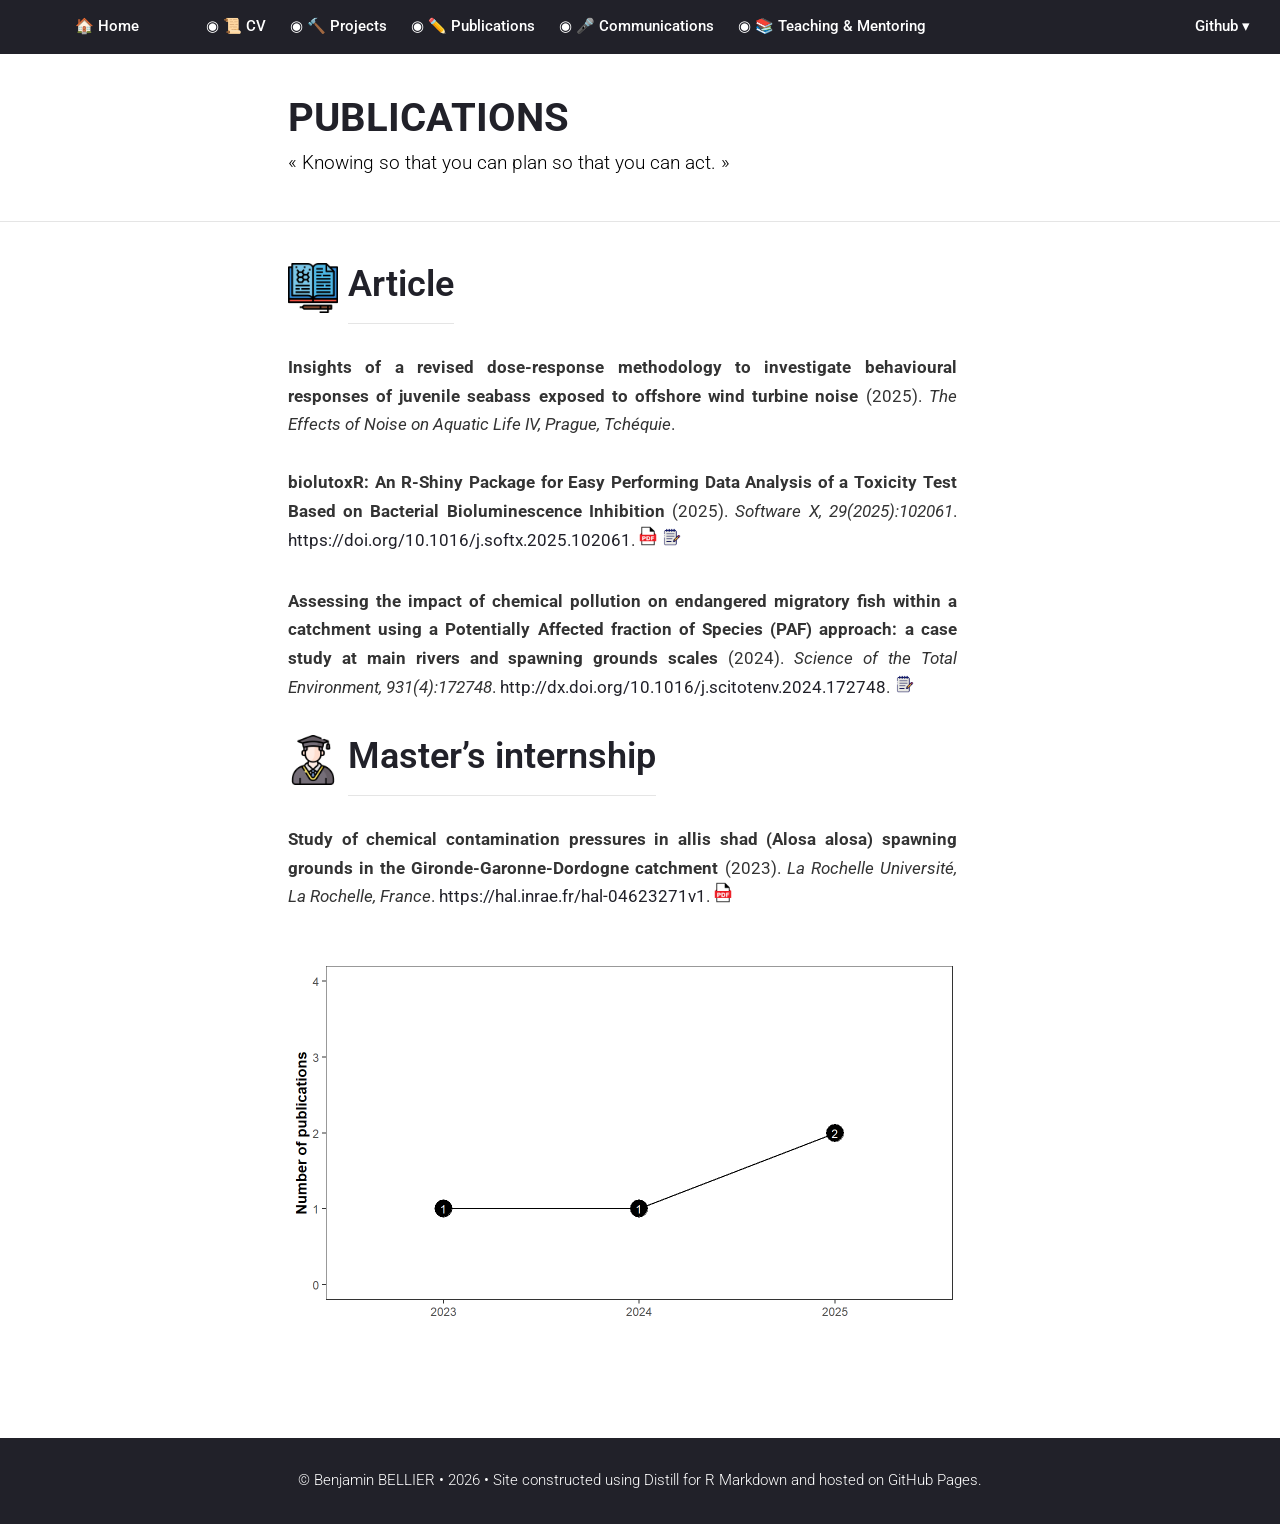
<file: docs/publications.html>
<!DOCTYPE html>

<html xmlns="http://www.w3.org/1999/xhtml" lang="" xml:lang="">

<head>
  <meta charset="utf-8"/>
  <meta name="viewport" content="width=device-width, initial-scale=1"/>
  <meta http-equiv="X-UA-Compatible" content="IE=Edge,chrome=1"/>
  <meta name="generator" content="distill" />

  <style type="text/css">
  /* Hide doc at startup (prevent jankiness while JS renders/transforms) */
  body {
    visibility: hidden;
  }
  </style>

 <!--radix_placeholder_import_source-->
 <!--/radix_placeholder_import_source-->

<style type="text/css">code{white-space: pre;}</style>
<style type="text/css" data-origin="pandoc">
html { -webkit-text-size-adjust: 100%; }
pre > code.sourceCode { white-space: pre; position: relative; }
pre > code.sourceCode > span { display: inline-block; line-height: 1.25; }
pre > code.sourceCode > span:empty { height: 1.2em; }
.sourceCode { overflow: visible; }
code.sourceCode > span { color: inherit; text-decoration: inherit; }
div.sourceCode { margin: 1em 0; }
pre.sourceCode { margin: 0; }
@media screen {
div.sourceCode { overflow: auto; }
}
@media print {
pre > code.sourceCode { white-space: pre-wrap; }
pre > code.sourceCode > span { text-indent: -5em; padding-left: 5em; }
}
pre.numberSource code
  { counter-reset: source-line 0; }
pre.numberSource code > span
  { position: relative; left: -4em; counter-increment: source-line; }
pre.numberSource code > span > a:first-child::before
  { content: counter(source-line);
    position: relative; left: -1em; text-align: right; vertical-align: baseline;
    border: none; display: inline-block;
    -webkit-touch-callout: none; -webkit-user-select: none;
    -khtml-user-select: none; -moz-user-select: none;
    -ms-user-select: none; user-select: none;
    padding: 0 4px; width: 4em;
    color: #aaaaaa;
  }
pre.numberSource { margin-left: 3em; border-left: 1px solid #aaaaaa;  padding-left: 4px; }
div.sourceCode
  { color: #00769e; background-color: #f1f3f5; }
@media screen {
pre > code.sourceCode > span > a:first-child::before { text-decoration: underline; }
}
code span { color: #00769e; } /* Normal */
code span.al { color: #ad0000; } /* Alert */
code span.an { color: #5e5e5e; } /* Annotation */
code span.at { color: #657422; } /* Attribute */
code span.bn { color: #ad0000; } /* BaseN */
code span.bu { } /* BuiltIn */
code span.cf { color: #00769e; } /* ControlFlow */
code span.ch { color: #20794d; } /* Char */
code span.cn { color: #8f5902; } /* Constant */
code span.co { color: #5e5e5e; } /* Comment */
code span.cv { color: #5e5e5e; font-style: italic; } /* CommentVar */
code span.do { color: #5e5e5e; font-style: italic; } /* Documentation */
code span.dt { color: #ad0000; } /* DataType */
code span.dv { color: #ad0000; } /* DecVal */
code span.er { color: #ad0000; } /* Error */
code span.ex { } /* Extension */
code span.fl { color: #ad0000; } /* Float */
code span.fu { color: #4758ab; } /* Function */
code span.im { } /* Import */
code span.in { color: #5e5e5e; } /* Information */
code span.kw { color: #00769e; } /* Keyword */
code span.op { color: #5e5e5e; } /* Operator */
code span.ot { color: #00769e; } /* Other */
code span.pp { color: #ad0000; } /* Preprocessor */
code span.sc { color: #5e5e5e; } /* SpecialChar */
code span.ss { color: #20794d; } /* SpecialString */
code span.st { color: #20794d; } /* String */
code span.va { color: #111111; } /* Variable */
code span.vs { color: #20794d; } /* VerbatimString */
code span.wa { color: #5e5e5e; font-style: italic; } /* Warning */
</style>


  <!--radix_placeholder_meta_tags-->
  <title>🏠 Home: PUBLICATIONS</title>


  <link rel="icon" type="image/vnd.microsoft.icon" href="multimedia/fish.ico"/>


  <!--  https://developers.facebook.com/docs/sharing/webmasters#markup -->
  <meta property="og:title" content="🏠 Home: PUBLICATIONS"/>
  <meta property="og:type" content="article"/>
  <meta property="og:locale" content="en_US"/>
  <meta property="og:site_name" content="🏠 Home"/>

  <!--  https://dev.twitter.com/cards/types/summary -->
  <meta property="twitter:card" content="summary"/>
  <meta property="twitter:title" content="🏠 Home: PUBLICATIONS"/>

  <!--/radix_placeholder_meta_tags-->
  <!--radix_placeholder_rmarkdown_metadata-->

  <script type="text/json" id="radix-rmarkdown-metadata">
  {"type":"list","attributes":{"names":{"type":"character","attributes":{},"value":["title","subtitle","output","editor_options"]}},"value":[{"type":"character","attributes":{},"value":["PUBLICATIONS"]},{"type":"character","attributes":{},"value":["« Knowing so that you can plan so that you can act. »"]},{"type":"list","attributes":{"names":{"type":"character","attributes":{},"value":["distill::distill_article"]}},"value":[{"type":"list","attributes":{"names":{"type":"character","attributes":{},"value":["toc","toc_float","toc_depth","collapsed","self_contained","code_folding"]}},"value":[{"type":"logical","attributes":{},"value":[true]},{"type":"logical","attributes":{},"value":[true]},{"type":"integer","attributes":{},"value":[2]},{"type":"logical","attributes":{},"value":[true]},{"type":"logical","attributes":{},"value":[false]},{"type":"logical","attributes":{},"value":[false]}]}]},{"type":"list","attributes":{"names":{"type":"character","attributes":{},"value":["chunk_output_type"]}},"value":[{"type":"character","attributes":{},"value":["console"]}]}]}
  </script>
  <!--/radix_placeholder_rmarkdown_metadata-->
  <!--radix_placeholder_navigation_in_header-->
  <meta name="distill:offset" content=""/>

  <script type="application/javascript">

    window.headroom_prevent_pin = false;

    window.document.addEventListener("DOMContentLoaded", function (event) {

      // initialize headroom for banner
      var header = $('header').get(0);
      var headerHeight = header.offsetHeight;
      var headroom = new Headroom(header, {
        tolerance: 5,
        onPin : function() {
          if (window.headroom_prevent_pin) {
            window.headroom_prevent_pin = false;
            headroom.unpin();
          }
        }
      });
      headroom.init();
      if(window.location.hash)
        headroom.unpin();
      $(header).addClass('headroom--transition');

      // offset scroll location for banner on hash change
      // (see: https://github.com/WickyNilliams/headroom.js/issues/38)
      window.addEventListener("hashchange", function(event) {
        window.scrollTo(0, window.pageYOffset - (headerHeight + 25));
      });

      // responsive menu
      $('.distill-site-header').each(function(i, val) {
        var topnav = $(this);
        var toggle = topnav.find('.nav-toggle');
        toggle.on('click', function() {
          topnav.toggleClass('responsive');
        });
      });

      // nav dropdowns
      $('.nav-dropbtn').click(function(e) {
        $(this).next('.nav-dropdown-content').toggleClass('nav-dropdown-active');
        $(this).parent().siblings('.nav-dropdown')
           .children('.nav-dropdown-content').removeClass('nav-dropdown-active');
      });
      $("body").click(function(e){
        $('.nav-dropdown-content').removeClass('nav-dropdown-active');
      });
      $(".nav-dropdown").click(function(e){
        e.stopPropagation();
      });
    });
  </script>

  <style type="text/css">

  /* Theme (user-documented overrideables for nav appearance) */

  .distill-site-nav {
    color: rgba(255, 255, 255, 0.8);
    background-color: #0F2E3D;
    font-size: 15px;
    font-weight: 300;
  }

  .distill-site-nav a {
    color: inherit;
    text-decoration: none;
  }

  .distill-site-nav a:hover {
    color: white;
  }

  @media print {
    .distill-site-nav {
      display: none;
    }
  }

  .distill-site-header {

  }

  .distill-site-footer {

  }


  /* Site Header */

  .distill-site-header {
    width: 100%;
    box-sizing: border-box;
    z-index: 3;
  }

  .distill-site-header .nav-left {
    display: inline-block;
    margin-left: 8px;
  }

  @media screen and (max-width: 768px) {
    .distill-site-header .nav-left {
      margin-left: 0;
    }
  }


  .distill-site-header .nav-right {
    float: right;
    margin-right: 8px;
  }

  .distill-site-header a,
  .distill-site-header .title {
    display: inline-block;
    text-align: center;
    padding: 14px 10px 14px 10px;
  }

  .distill-site-header .title {
    font-size: 18px;
    min-width: 150px;
  }

  .distill-site-header .logo {
    padding: 0;
  }

  .distill-site-header .logo img {
    display: none;
    max-height: 20px;
    width: auto;
    margin-bottom: -4px;
  }

  .distill-site-header .nav-image img {
    max-height: 18px;
    width: auto;
    display: inline-block;
    margin-bottom: -3px;
  }



  @media screen and (min-width: 1000px) {
    .distill-site-header .logo img {
      display: inline-block;
    }
    .distill-site-header .nav-left {
      margin-left: 20px;
    }
    .distill-site-header .nav-right {
      margin-right: 20px;
    }
    .distill-site-header .title {
      padding-left: 12px;
    }
  }


  .distill-site-header .nav-toggle {
    display: none;
  }

  .nav-dropdown {
    display: inline-block;
    position: relative;
  }

  .nav-dropdown .nav-dropbtn {
    border: none;
    outline: none;
    color: rgba(255, 255, 255, 0.8);
    padding: 16px 10px;
    background-color: transparent;
    font-family: inherit;
    font-size: inherit;
    font-weight: inherit;
    margin: 0;
    margin-top: 1px;
    z-index: 2;
  }

  .nav-dropdown-content {
    display: none;
    position: absolute;
    background-color: white;
    min-width: 200px;
    border: 1px solid rgba(0,0,0,0.15);
    border-radius: 4px;
    box-shadow: 0px 8px 16px 0px rgba(0,0,0,0.1);
    z-index: 1;
    margin-top: 2px;
    white-space: nowrap;
    padding-top: 4px;
    padding-bottom: 4px;
  }

  .nav-dropdown-content hr {
    margin-top: 4px;
    margin-bottom: 4px;
    border: none;
    border-bottom: 1px solid rgba(0, 0, 0, 0.1);
  }

  .nav-dropdown-active {
    display: block;
  }

  .nav-dropdown-content a, .nav-dropdown-content .nav-dropdown-header {
    color: black;
    padding: 6px 24px;
    text-decoration: none;
    display: block;
    text-align: left;
  }

  .nav-dropdown-content .nav-dropdown-header {
    display: block;
    padding: 5px 24px;
    padding-bottom: 0;
    text-transform: uppercase;
    font-size: 14px;
    color: #999999;
    white-space: nowrap;
  }

  .nav-dropdown:hover .nav-dropbtn {
    color: white;
  }

  .nav-dropdown-content a:hover {
    background-color: #ddd;
    color: black;
  }

  .nav-right .nav-dropdown-content {
    margin-left: -45%;
    right: 0;
  }

  @media screen and (max-width: 768px) {
    .distill-site-header a, .distill-site-header .nav-dropdown  {display: none;}
    .distill-site-header a.nav-toggle {
      float: right;
      display: block;
    }
    .distill-site-header .title {
      margin-left: 0;
    }
    .distill-site-header .nav-right {
      margin-right: 0;
    }
    .distill-site-header {
      overflow: hidden;
    }
    .nav-right .nav-dropdown-content {
      margin-left: 0;
    }
  }


  @media screen and (max-width: 768px) {
    .distill-site-header.responsive {position: relative; min-height: 500px; }
    .distill-site-header.responsive a.nav-toggle {
      position: absolute;
      right: 0;
      top: 0;
    }
    .distill-site-header.responsive a,
    .distill-site-header.responsive .nav-dropdown {
      display: block;
      text-align: left;
    }
    .distill-site-header.responsive .nav-left,
    .distill-site-header.responsive .nav-right {
      width: 100%;
    }
    .distill-site-header.responsive .nav-dropdown {float: none;}
    .distill-site-header.responsive .nav-dropdown-content {position: relative;}
    .distill-site-header.responsive .nav-dropdown .nav-dropbtn {
      display: block;
      width: 100%;
      text-align: left;
    }
  }

  /* Site Footer */

  .distill-site-footer {
    width: 100%;
    overflow: hidden;
    box-sizing: border-box;
    z-index: 3;
    margin-top: 30px;
    padding-top: 30px;
    padding-bottom: 30px;
    text-align: center;
  }

  /* Headroom */

  d-title {
    padding-top: 6rem;
  }

  @media print {
    d-title {
      padding-top: 4rem;
    }
  }

  .headroom {
    z-index: 1000;
    position: fixed;
    top: 0;
    left: 0;
    right: 0;
  }

  .headroom--transition {
    transition: all .4s ease-in-out;
  }

  .headroom--unpinned {
    top: -100px;
  }

  .headroom--pinned {
    top: 0;
  }

  /* adjust viewport for navbar height */
  /* helps vertically center bootstrap (non-distill) content */
  .min-vh-100 {
    min-height: calc(100vh - 100px) !important;
  }

  </style>

  <script src="site_libs/jquery-3.6.0/jquery-3.6.0.min.js"></script>
  <link href="site_libs/font-awesome-6.5.2/css/all.min.css" rel="stylesheet"/>
  <link href="site_libs/font-awesome-6.5.2/css/v4-shims.min.css" rel="stylesheet"/>
  <script src="site_libs/headroom-0.9.4/headroom.min.js"></script>
  <!--/radix_placeholder_navigation_in_header-->
  <!--radix_placeholder_distill-->

  <style type="text/css">

  body {
    background-color: white;
  }

  .pandoc-table {
    width: 100%;
  }

  .pandoc-table>caption {
    margin-bottom: 10px;
  }

  .pandoc-table th:not([align]) {
    text-align: left;
  }

  .pagedtable-footer {
    font-size: 15px;
  }

  d-byline .byline {
    grid-template-columns: 2fr 2fr;
  }

  d-byline .byline h3 {
    margin-block-start: 1.5em;
  }

  d-byline .byline .authors-affiliations h3 {
    margin-block-start: 0.5em;
  }

  .authors-affiliations .orcid-id {
    width: 16px;
    height:16px;
    margin-left: 4px;
    margin-right: 4px;
    vertical-align: middle;
    padding-bottom: 2px;
  }

  d-title .dt-tags {
    margin-top: 1em;
    grid-column: text;
  }

  .dt-tags .dt-tag {
    text-decoration: none;
    display: inline-block;
    color: rgba(0,0,0,0.6);
    padding: 0em 0.4em;
    margin-right: 0.5em;
    margin-bottom: 0.4em;
    font-size: 70%;
    border: 1px solid rgba(0,0,0,0.2);
    border-radius: 3px;
    text-transform: uppercase;
    font-weight: 500;
  }

  d-article table.gt_table td,
  d-article table.gt_table th {
    border-bottom: none;
    font-size: 100%;
  }

  .html-widget {
    margin-bottom: 2.0em;
  }

  .l-screen-inset {
    padding-right: 16px;
  }

  .l-screen .caption {
    margin-left: 10px;
  }

  .shaded {
    background: rgb(247, 247, 247);
    padding-top: 20px;
    padding-bottom: 20px;
    border-top: 1px solid rgba(0, 0, 0, 0.1);
    border-bottom: 1px solid rgba(0, 0, 0, 0.1);
  }

  .shaded .html-widget {
    margin-bottom: 0;
    border: 1px solid rgba(0, 0, 0, 0.1);
  }

  .shaded .shaded-content {
    background: white;
  }

  .text-output {
    margin-top: 0;
    line-height: 1.5em;
  }

  .hidden {
    display: none !important;
  }

  hr.section-separator {
    border: none;
    border-top: 1px solid rgba(0, 0, 0, 0.1);
    margin: 0px;
  }


  d-byline {
    border-top: none;
  }

  d-article {
    padding-top: 2.5rem;
    padding-bottom: 30px;
    border-top: none;
  }

  d-appendix {
    padding-top: 30px;
  }

  d-article>p>img {
    width: 100%;
  }

  d-article h2 {
    margin: 1rem 0 1.5rem 0;
  }

  d-article h3 {
    margin-top: 1.5rem;
  }

  d-article iframe {
    border: 1px solid rgba(0, 0, 0, 0.1);
    margin-bottom: 2.0em;
    width: 100%;
  }

  /* Tweak code blocks */

  d-article div.sourceCode code,
  d-article pre code {
    font-family: Consolas, Monaco, 'Andale Mono', 'Ubuntu Mono', monospace;
  }

  d-article pre,
  d-article div.sourceCode,
  d-article div.sourceCode pre {
    overflow: auto;
  }

  d-article div.sourceCode {
    background-color: white;
  }

  d-article div.sourceCode pre {
    padding-left: 10px;
    font-size: 12px;
    border-left: 2px solid rgba(0,0,0,0.1);
  }

  d-article pre {
    font-size: 12px;
    color: black;
    background: none;
    margin-top: 0;
    text-align: left;
    white-space: pre;
    word-spacing: normal;
    word-break: normal;
    word-wrap: normal;
    line-height: 1.5;

    -moz-tab-size: 4;
    -o-tab-size: 4;
    tab-size: 4;

    -webkit-hyphens: none;
    -moz-hyphens: none;
    -ms-hyphens: none;
    hyphens: none;
  }

  d-article pre a {
    border-bottom: none;
  }

  d-article pre a:hover {
    border-bottom: none;
    text-decoration: underline;
  }

  d-article details {
    grid-column: text;
    margin-bottom: 0.8em;
  }

  @media(min-width: 768px) {

  d-article pre,
  d-article div.sourceCode,
  d-article div.sourceCode pre {
    overflow: visible !important;
  }

  d-article div.sourceCode pre {
    padding-left: 18px;
    font-size: 14px;
  }

  /* tweak for Pandoc numbered line within distill */
  d-article pre.numberSource code > span {
      left: -2em;
  }

  d-article pre {
    font-size: 14px;
  }

  }

  figure img.external {
    background: white;
    border: 1px solid rgba(0, 0, 0, 0.1);
    box-shadow: 0 1px 8px rgba(0, 0, 0, 0.1);
    padding: 18px;
    box-sizing: border-box;
  }

  /* CSS for d-contents */

  .d-contents {
    grid-column: text;
    color: rgba(0,0,0,0.8);
    font-size: 0.9em;
    padding-bottom: 1em;
    margin-bottom: 1em;
    padding-bottom: 0.5em;
    margin-bottom: 1em;
    padding-left: 0.25em;
    justify-self: start;
  }

  @media(min-width: 1000px) {
    .d-contents.d-contents-float {
      height: 0;
      grid-column-start: 1;
      grid-column-end: 4;
      justify-self: center;
      padding-right: 3em;
      padding-left: 2em;
    }
  }

  .d-contents nav h3 {
    font-size: 18px;
    margin-top: 0;
    margin-bottom: 1em;
  }

  .d-contents li {
    list-style-type: none
  }

  .d-contents nav > ul {
    padding-left: 0;
  }

  .d-contents ul {
    padding-left: 1em
  }

  .d-contents nav ul li {
    margin-top: 0.6em;
    margin-bottom: 0.2em;
  }

  .d-contents nav a {
    font-size: 13px;
    border-bottom: none;
    text-decoration: none
    color: rgba(0, 0, 0, 0.8);
  }

  .d-contents nav a:hover {
    text-decoration: underline solid rgba(0, 0, 0, 0.6)
  }

  .d-contents nav > ul > li > a {
    font-weight: 600;
  }

  .d-contents nav > ul > li > ul {
    font-weight: inherit;
  }

  .d-contents nav > ul > li > ul > li {
    margin-top: 0.2em;
  }


  .d-contents nav ul {
    margin-top: 0;
    margin-bottom: 0.25em;
  }

  .d-article-with-toc h2:nth-child(2) {
    margin-top: 0;
  }


  /* Figure */

  .figure {
    position: relative;
    margin-bottom: 2.5em;
    margin-top: 1.5em;
  }

  .figure .caption {
    color: rgba(0, 0, 0, 0.6);
    font-size: 12px;
    line-height: 1.5em;
  }

  .figure img.external {
    background: white;
    border: 1px solid rgba(0, 0, 0, 0.1);
    box-shadow: 0 1px 8px rgba(0, 0, 0, 0.1);
    padding: 18px;
    box-sizing: border-box;
  }

  .figure .caption a {
    color: rgba(0, 0, 0, 0.6);
  }

  .figure .caption b,
  .figure .caption strong, {
    font-weight: 600;
    color: rgba(0, 0, 0, 1.0);
  }

  /* Citations */

  d-article .citation {
    color: inherit;
    cursor: inherit;
  }

  div.hanging-indent{
    margin-left: 1em; text-indent: -1em;
  }

  /* Citation hover box */

  .tippy-box[data-theme~=light-border] {
    background-color: rgba(250, 250, 250, 0.95);
  }

  .tippy-content > p {
    margin-bottom: 0;
    padding: 2px;
  }


  /* Tweak 1000px media break to show more text */

  @media(min-width: 1000px) {
    .base-grid,
    distill-header,
    d-title,
    d-abstract,
    d-article,
    d-appendix,
    distill-appendix,
    d-byline,
    d-footnote-list,
    d-citation-list,
    distill-footer {
      grid-template-columns: [screen-start] 1fr [page-start kicker-start] 80px [middle-start] 50px [text-start kicker-end] 65px 65px 65px 65px 65px 65px 65px 65px [text-end gutter-start] 65px [middle-end] 65px [page-end gutter-end] 1fr [screen-end];
      grid-column-gap: 16px;
    }

    .grid {
      grid-column-gap: 16px;
    }

    d-article {
      font-size: 1.06rem;
      line-height: 1.7em;
    }
    figure .caption, .figure .caption, figure figcaption {
      font-size: 13px;
    }
  }

  @media(min-width: 1180px) {
    .base-grid,
    distill-header,
    d-title,
    d-abstract,
    d-article,
    d-appendix,
    distill-appendix,
    d-byline,
    d-footnote-list,
    d-citation-list,
    distill-footer {
      grid-template-columns: [screen-start] 1fr [page-start kicker-start] 60px [middle-start] 60px [text-start kicker-end] 60px 60px 60px 60px 60px 60px 60px 60px [text-end gutter-start] 60px [middle-end] 60px [page-end gutter-end] 1fr [screen-end];
      grid-column-gap: 32px;
    }

    .grid {
      grid-column-gap: 32px;
    }
  }


  /* Get the citation styles for the appendix (not auto-injected on render since
     we do our own rendering of the citation appendix) */

  d-appendix .citation-appendix,
  .d-appendix .citation-appendix {
    font-size: 11px;
    line-height: 15px;
    border-left: 1px solid rgba(0, 0, 0, 0.1);
    padding-left: 18px;
    border: 1px solid rgba(0,0,0,0.1);
    background: rgba(0, 0, 0, 0.02);
    padding: 10px 18px;
    border-radius: 3px;
    color: rgba(150, 150, 150, 1);
    overflow: hidden;
    margin-top: -12px;
    white-space: pre-wrap;
    word-wrap: break-word;
  }

  /* Include appendix styles here so they can be overridden */

  d-appendix {
    contain: layout style;
    font-size: 0.8em;
    line-height: 1.7em;
    margin-top: 60px;
    margin-bottom: 0;
    border-top: 1px solid rgba(0, 0, 0, 0.1);
    color: rgba(0,0,0,0.5);
    padding-top: 60px;
    padding-bottom: 48px;
  }

  d-appendix h3 {
    grid-column: page-start / text-start;
    font-size: 15px;
    font-weight: 500;
    margin-top: 1em;
    margin-bottom: 0;
    color: rgba(0,0,0,0.65);
  }

  d-appendix h3 + * {
    margin-top: 1em;
  }

  d-appendix ol {
    padding: 0 0 0 15px;
  }

  @media (min-width: 768px) {
    d-appendix ol {
      padding: 0 0 0 30px;
      margin-left: -30px;
    }
  }

  d-appendix li {
    margin-bottom: 1em;
  }

  d-appendix a {
    color: rgba(0, 0, 0, 0.6);
  }

  d-appendix > * {
    grid-column: text;
  }

  d-appendix > d-footnote-list,
  d-appendix > d-citation-list,
  d-appendix > distill-appendix {
    grid-column: screen;
  }

  /* Include footnote styles here so they can be overridden */

  d-footnote-list {
    contain: layout style;
  }

  d-footnote-list > * {
    grid-column: text;
  }

  d-footnote-list a.footnote-backlink {
    color: rgba(0,0,0,0.3);
    padding-left: 0.5em;
  }



  /* Anchor.js */

  .anchorjs-link {
    /*transition: all .25s linear; */
    text-decoration: none;
    border-bottom: none;
  }
  *:hover > .anchorjs-link {
    margin-left: -1.125em !important;
    text-decoration: none;
    border-bottom: none;
  }

  /* Social footer */

  .social_footer {
    margin-top: 30px;
    margin-bottom: 0;
    color: rgba(0,0,0,0.67);
  }

  .disqus-comments {
    margin-right: 30px;
  }

  .disqus-comment-count {
    border-bottom: 1px solid rgba(0, 0, 0, 0.4);
    cursor: pointer;
  }

  #disqus_thread {
    margin-top: 30px;
  }

  .article-sharing a {
    border-bottom: none;
    margin-right: 8px;
  }

  .article-sharing a:hover {
    border-bottom: none;
  }

  .sidebar-section.subscribe {
    font-size: 12px;
    line-height: 1.6em;
  }

  .subscribe p {
    margin-bottom: 0.5em;
  }


  .article-footer .subscribe {
    font-size: 15px;
    margin-top: 45px;
  }


  .sidebar-section.custom {
    font-size: 12px;
    line-height: 1.6em;
  }

  .custom p {
    margin-bottom: 0.5em;
  }

  /* Styles for listing layout (hide title) */
  .layout-listing d-title, .layout-listing .d-title {
    display: none;
  }

  /* Styles for posts lists (not auto-injected) */


  .posts-with-sidebar {
    padding-left: 45px;
    padding-right: 45px;
  }

  .posts-list .description h2,
  .posts-list .description p {
    font-family: -apple-system, BlinkMacSystemFont, "Segoe UI", Roboto, Oxygen, Ubuntu, Cantarell, "Fira Sans", "Droid Sans", "Helvetica Neue", Arial, sans-serif;
  }

  .posts-list .description h2 {
    font-weight: 700;
    border-bottom: none;
    padding-bottom: 0;
  }

  .posts-list h2.post-tag {
    border-bottom: 1px solid rgba(0, 0, 0, 0.2);
    padding-bottom: 12px;
  }
  .posts-list {
    margin-top: 60px;
    margin-bottom: 24px;
  }

  .posts-list .post-preview {
    text-decoration: none;
    overflow: hidden;
    display: block;
    border-bottom: 1px solid rgba(0, 0, 0, 0.1);
    padding: 24px 0;
  }

  .post-preview-last {
    border-bottom: none !important;
  }

  .posts-list .posts-list-caption {
    grid-column: screen;
    font-weight: 400;
  }

  .posts-list .post-preview h2 {
    margin: 0 0 6px 0;
    line-height: 1.2em;
    font-style: normal;
    font-size: 24px;
  }

  .posts-list .post-preview p {
    margin: 0 0 12px 0;
    line-height: 1.4em;
    font-size: 16px;
  }

  .posts-list .post-preview .thumbnail {
    box-sizing: border-box;
    margin-bottom: 24px;
    position: relative;
    max-width: 500px;
  }
  .posts-list .post-preview img {
    width: 100%;
    display: block;
  }

  .posts-list .metadata {
    font-size: 12px;
    line-height: 1.4em;
    margin-bottom: 18px;
  }

  .posts-list .metadata > * {
    display: inline-block;
  }

  .posts-list .metadata .publishedDate {
    margin-right: 2em;
  }

  .posts-list .metadata .dt-authors {
    display: block;
    margin-top: 0.3em;
    margin-right: 2em;
  }

  .posts-list .dt-tags {
    display: block;
    line-height: 1em;
  }

  .posts-list .dt-tags .dt-tag {
    display: inline-block;
    color: rgba(0,0,0,0.6);
    padding: 0.3em 0.4em;
    margin-right: 0.2em;
    margin-bottom: 0.4em;
    font-size: 60%;
    border: 1px solid rgba(0,0,0,0.2);
    border-radius: 3px;
    text-transform: uppercase;
    font-weight: 500;
  }

  .posts-list img {
    opacity: 1;
  }

  .posts-list img[data-src] {
    opacity: 0;
  }

  .posts-more {
    clear: both;
  }


  .posts-sidebar {
    font-size: 16px;
  }

  .posts-sidebar h3 {
    font-size: 16px;
    margin-top: 0;
    margin-bottom: 0.5em;
    font-weight: 400;
    text-transform: uppercase;
  }

  .sidebar-section {
    margin-bottom: 30px;
  }

  .categories ul {
    list-style-type: none;
    margin: 0;
    padding: 0;
  }

  .categories li {
    color: rgba(0, 0, 0, 0.8);
    margin-bottom: 0;
  }

  .categories li>a {
    border-bottom: none;
  }

  .categories li>a:hover {
    border-bottom: 1px solid rgba(0, 0, 0, 0.4);
  }

  .categories .active {
    font-weight: 600;
  }

  .categories .category-count {
    color: rgba(0, 0, 0, 0.4);
  }


  @media(min-width: 768px) {
    .posts-list .post-preview h2 {
      font-size: 26px;
    }
    .posts-list .post-preview .thumbnail {
      float: right;
      width: 30%;
      margin-bottom: 0;
    }
    .posts-list .post-preview .description {
      float: left;
      width: 45%;
    }
    .posts-list .post-preview .metadata {
      float: left;
      width: 20%;
      margin-top: 8px;
    }
    .posts-list .post-preview p {
      margin: 0 0 12px 0;
      line-height: 1.5em;
      font-size: 16px;
    }
    .posts-with-sidebar .posts-list {
      float: left;
      width: 75%;
    }
    .posts-with-sidebar .posts-sidebar {
      float: right;
      width: 20%;
      margin-top: 60px;
      padding-top: 24px;
      padding-bottom: 24px;
    }
  }


  /* Improve display for browsers without grid (IE/Edge <= 15) */

  .downlevel {
    line-height: 1.6em;
    font-family: -apple-system, BlinkMacSystemFont, "Segoe UI", Roboto, Oxygen, Ubuntu, Cantarell, "Fira Sans", "Droid Sans", "Helvetica Neue", Arial, sans-serif;
    margin: 0;
  }

  .downlevel .d-title {
    padding-top: 6rem;
    padding-bottom: 1.5rem;
  }

  .downlevel .d-title h1 {
    font-size: 50px;
    font-weight: 700;
    line-height: 1.1em;
    margin: 0 0 0.5rem;
  }

  .downlevel .d-title p {
    font-weight: 300;
    font-size: 1.2rem;
    line-height: 1.55em;
    margin-top: 0;
  }

  .downlevel .d-byline {
    padding-top: 0.8em;
    padding-bottom: 0.8em;
    font-size: 0.8rem;
    line-height: 1.8em;
  }

  .downlevel .section-separator {
    border: none;
    border-top: 1px solid rgba(0, 0, 0, 0.1);
  }

  .downlevel .d-article {
    font-size: 1.06rem;
    line-height: 1.7em;
    padding-top: 1rem;
    padding-bottom: 2rem;
  }


  .downlevel .d-appendix {
    padding-left: 0;
    padding-right: 0;
    max-width: none;
    font-size: 0.8em;
    line-height: 1.7em;
    margin-bottom: 0;
    color: rgba(0,0,0,0.5);
    padding-top: 40px;
    padding-bottom: 48px;
  }

  .downlevel .footnotes ol {
    padding-left: 13px;
  }

  .downlevel .base-grid,
  .downlevel .distill-header,
  .downlevel .d-title,
  .downlevel .d-abstract,
  .downlevel .d-article,
  .downlevel .d-appendix,
  .downlevel .distill-appendix,
  .downlevel .d-byline,
  .downlevel .d-footnote-list,
  .downlevel .d-citation-list,
  .downlevel .distill-footer,
  .downlevel .appendix-bottom,
  .downlevel .posts-container {
    padding-left: 40px;
    padding-right: 40px;
  }

  @media(min-width: 768px) {
    .downlevel .base-grid,
    .downlevel .distill-header,
    .downlevel .d-title,
    .downlevel .d-abstract,
    .downlevel .d-article,
    .downlevel .d-appendix,
    .downlevel .distill-appendix,
    .downlevel .d-byline,
    .downlevel .d-footnote-list,
    .downlevel .d-citation-list,
    .downlevel .distill-footer,
    .downlevel .appendix-bottom,
    .downlevel .posts-container {
    padding-left: 150px;
    padding-right: 150px;
    max-width: 900px;
  }
  }

  .downlevel pre code {
    display: block;
    border-left: 2px solid rgba(0, 0, 0, .1);
    padding: 0 0 0 20px;
    font-size: 14px;
  }

  .downlevel code, .downlevel pre {
    color: black;
    background: none;
    font-family: Consolas, Monaco, 'Andale Mono', 'Ubuntu Mono', monospace;
    text-align: left;
    white-space: pre;
    word-spacing: normal;
    word-break: normal;
    word-wrap: normal;
    line-height: 1.5;

    -moz-tab-size: 4;
    -o-tab-size: 4;
    tab-size: 4;

    -webkit-hyphens: none;
    -moz-hyphens: none;
    -ms-hyphens: none;
    hyphens: none;
  }

  .downlevel .posts-list .post-preview {
    color: inherit;
  }



  </style>

  <script type="application/javascript">

  function is_downlevel_browser() {
    if (bowser.isUnsupportedBrowser({ msie: "12", msedge: "16"},
                                   window.navigator.userAgent)) {
      return true;
    } else {
      return window.load_distill_framework === undefined;
    }
  }

  // show body when load is complete
  function on_load_complete() {

    // add anchors
    if (window.anchors) {
      window.anchors.options.placement = 'left';
      window.anchors.add('d-article > h2, d-article > h3, d-article > h4, d-article > h5');
    }


    // set body to visible
    document.body.style.visibility = 'visible';

    // force redraw for leaflet widgets
    if (window.HTMLWidgets) {
      var maps = window.HTMLWidgets.findAll(".leaflet");
      $.each(maps, function(i, el) {
        var map = this.getMap();
        map.invalidateSize();
        map.eachLayer(function(layer) {
          if (layer instanceof L.TileLayer)
            layer.redraw();
        });
      });
    }

    // trigger 'shown' so htmlwidgets resize
    $('d-article').trigger('shown');
  }

  function init_distill() {

    init_common();

    // create front matter
    var front_matter = $('<d-front-matter></d-front-matter>');
    $('#distill-front-matter').wrap(front_matter);

    // create d-title
    $('.d-title').changeElementType('d-title');

    // separator
    var separator = '<hr class="section-separator" style="clear: both"/>';
    // prepend separator above appendix
    $('.d-byline').before(separator);
    $('.d-article').before(separator);

    // create d-byline
    var byline = $('<d-byline></d-byline>');
    $('.d-byline').replaceWith(byline);

    // create d-article
    var article = $('<d-article></d-article>');
    $('.d-article').wrap(article).children().unwrap();

    // move posts container into article
    $('.posts-container').appendTo($('d-article'));

    // create d-appendix
    $('.d-appendix').changeElementType('d-appendix');

    // flag indicating that we have appendix items
    var appendix = $('.appendix-bottom').children('h3').length > 0;

    // replace footnotes with <d-footnote>
    $('.footnote-ref').each(function(i, val) {
      appendix = true;
      var href = $(this).attr('href');
      var id = href.replace('#', '');
      var fn = $('#' + id);
      var fn_p = $('#' + id + '>p');
      fn_p.find('.footnote-back').remove();
      var text = fn_p.html();
      var dtfn = $('<d-footnote></d-footnote>');
      dtfn.html(text);
      $(this).replaceWith(dtfn);
    });
    // remove footnotes
    $('.footnotes').remove();

    // move refs into #references-listing
    $('#references-listing').replaceWith($('#refs'));

    $('h1.appendix, h2.appendix').each(function(i, val) {
      $(this).changeElementType('h3');
    });
    $('h3.appendix').each(function(i, val) {
      var id = $(this).attr('id');
      $('.d-contents a[href="#' + id + '"]').parent().remove();
      appendix = true;
      $(this).nextUntil($('h1, h2, h3')).addBack().appendTo($('d-appendix'));
    });

    // show d-appendix if we have appendix content
    $("d-appendix").css('display', appendix ? 'grid' : 'none');

    // localize layout chunks to just output
    $('.layout-chunk').each(function(i, val) {

      // capture layout
      var layout = $(this).attr('data-layout');

      // apply layout to markdown level block elements
      var elements = $(this).children().not('details, div.sourceCode, pre, script');
      elements.each(function(i, el) {
        var layout_div = $('<div class="' + layout + '"></div>');
        if (layout_div.hasClass('shaded')) {
          var shaded_content = $('<div class="shaded-content"></div>');
          $(this).wrap(shaded_content);
          $(this).parent().wrap(layout_div);
        } else {
          $(this).wrap(layout_div);
        }
      });


      // unwrap the layout-chunk div
      $(this).children().unwrap();
    });

    // remove code block used to force  highlighting css
    $('.distill-force-highlighting-css').parent().remove();

    // remove empty line numbers inserted by pandoc when using a
    // custom syntax highlighting theme, except when numbering line
    // in code chunk
    $('pre:not(.numberLines) code.sourceCode a:empty').remove();

    // load distill framework
    load_distill_framework();

    // wait for window.distillRunlevel == 4 to do post processing
    function distill_post_process() {

      if (!window.distillRunlevel || window.distillRunlevel < 4)
        return;

      // hide author/affiliations entirely if we have no authors
      var front_matter = JSON.parse($("#distill-front-matter").html());
      var have_authors = front_matter.authors && front_matter.authors.length > 0;
      if (!have_authors)
        $('d-byline').addClass('hidden');

      // article with toc class
      $('.d-contents').parent().addClass('d-article-with-toc');

      // strip links that point to #
      $('.authors-affiliations').find('a[href="#"]').removeAttr('href');

      // add orcid ids
      $('.authors-affiliations').find('.author').each(function(i, el) {
        var orcid_id = front_matter.authors[i].orcidID;
        var author_name = front_matter.authors[i].author
        if (orcid_id) {
          var a = $('<a></a>');
          a.attr('href', 'https://orcid.org/' + orcid_id);
          var img = $('<img></img>');
          img.addClass('orcid-id');
          img.attr('alt', author_name ? 'ORCID ID for ' + author_name : 'ORCID ID');
          img.attr('src','[data-uri]');
          a.append(img);
          $(this).append(a);
        }
      });

      // hide elements of author/affiliations grid that have no value
      function hide_byline_column(caption) {
        $('d-byline').find('h3:contains("' + caption + '")').parent().css('visibility', 'hidden');
      }

      // affiliations
      var have_affiliations = false;
      for (var i = 0; i<front_matter.authors.length; ++i) {
        var author = front_matter.authors[i];
        if (author.affiliation !== "&nbsp;") {
          have_affiliations = true;
          break;
        }
      }
      if (!have_affiliations)
        $('d-byline').find('h3:contains("Affiliations")').css('visibility', 'hidden');

      // published date
      if (!front_matter.publishedDate)
        hide_byline_column("Published");

      // document object identifier
      var doi = $('d-byline').find('h3:contains("DOI")');
      var doi_p = doi.next().empty();
      if (!front_matter.doi) {
        // if we have a citation and valid citationText then link to that
        if ($('#citation').length > 0 && front_matter.citationText) {
          doi.html('Citation');
          $('<a href="#citation"></a>')
            .text(front_matter.citationText)
            .appendTo(doi_p);
        } else {
          hide_byline_column("DOI");
        }
      } else {
        $('<a></a>')
           .attr('href', "https://doi.org/" + front_matter.doi)
           .html(front_matter.doi)
           .appendTo(doi_p);
      }

       // change plural form of authors/affiliations
      if (front_matter.authors.length === 1) {
        var grid = $('.authors-affiliations');
        grid.children('h3:contains("Authors")').text('Author');
        grid.children('h3:contains("Affiliations")').text('Affiliation');
      }

      // remove d-appendix and d-footnote-list local styles
      $('d-appendix > style:first-child').remove();
      $('d-footnote-list > style:first-child').remove();

      // move appendix-bottom entries to the bottom
      $('.appendix-bottom').appendTo('d-appendix').children().unwrap();
      $('.appendix-bottom').remove();

      // hoverable references
      $('span.citation[data-cites]').each(function() {
        const citeChild = $(this).children()[0]
        // Do not process if @xyz has been used without escaping and without bibliography activated
        // https://github.com/rstudio/distill/issues/466
        if (citeChild === undefined) return true

        if (citeChild.nodeName == "D-FOOTNOTE") {
          var fn = citeChild
          $(this).html(fn.shadowRoot.querySelector("sup"))
          $(this).id = fn.id
          fn.remove()
        }
        var refs = $(this).attr('data-cites').split(" ");
        var refHtml = refs.map(function(ref) {
          // Could use CSS.escape too here, we insure backward compatibility in navigator
          return "<p>" + $('div[id="ref-' + ref + '"]').html() + "</p>";
        }).join("\n");
        window.tippy(this, {
          allowHTML: true,
          content: refHtml,
          maxWidth: 500,
          interactive: true,
          interactiveBorder: 10,
          theme: 'light-border',
          placement: 'bottom-start'
        });
      });

      // fix footnotes in tables (#411)
      // replacing broken distill.pub feature
      $('table d-footnote').each(function() {
        // we replace internal showAtNode methode which is triggered when hovering a footnote
        this.hoverBox.showAtNode = function(node) {
          // ported from https://github.com/distillpub/template/pull/105/files
          calcOffset = function(elem) {
              let x = elem.offsetLeft;
              let y = elem.offsetTop;
              // Traverse upwards until an `absolute` element is found or `elem`
              // becomes null.
              while (elem = elem.offsetParent && elem.style.position != 'absolute') {
                  x += elem.offsetLeft;
                  y += elem.offsetTop;
              }

              return { left: x, top: y };
          }
          // https://developer.mozilla.org/en-US/docs/Web/API/HTMLElement/offsetTop
          const bbox = node.getBoundingClientRect();
          const offset = calcOffset(node);
          this.show([offset.left + bbox.width, offset.top + bbox.height]);
        }
      })

      // clear polling timer
      clearInterval(tid);

      // show body now that everything is ready
      on_load_complete();
    }

    var tid = setInterval(distill_post_process, 50);
    distill_post_process();

  }

  function init_downlevel() {

    init_common();

     // insert hr after d-title
    $('.d-title').after($('<hr class="section-separator"/>'));

    // check if we have authors
    var front_matter = JSON.parse($("#distill-front-matter").html());
    var have_authors = front_matter.authors && front_matter.authors.length > 0;

    // manage byline/border
    if (!have_authors)
      $('.d-byline').remove();
    $('.d-byline').after($('<hr class="section-separator"/>'));
    $('.d-byline a').remove();

    // remove toc
    $('.d-contents').remove();

    // move appendix elements
    $('h1.appendix, h2.appendix').each(function(i, val) {
      $(this).changeElementType('h3');
    });
    $('h3.appendix').each(function(i, val) {
      $(this).nextUntil($('h1, h2, h3')).addBack().appendTo($('.d-appendix'));
    });


    // inject headers into references and footnotes
    var refs_header = $('<h3></h3>');
    refs_header.text('References');
    $('#refs').prepend(refs_header);

    var footnotes_header = $('<h3></h3');
    footnotes_header.text('Footnotes');
    $('.footnotes').children('hr').first().replaceWith(footnotes_header);

    // move appendix-bottom entries to the bottom
    $('.appendix-bottom').appendTo('.d-appendix').children().unwrap();
    $('.appendix-bottom').remove();

    // remove appendix if it's empty
    if ($('.d-appendix').children().length === 0)
      $('.d-appendix').remove();

    // prepend separator above appendix
    $('.d-appendix').before($('<hr class="section-separator" style="clear: both"/>'));

    // trim code
    $('pre>code').each(function(i, val) {
      $(this).html($.trim($(this).html()));
    });

    // move posts-container right before article
    $('.posts-container').insertBefore($('.d-article'));

    $('body').addClass('downlevel');

    on_load_complete();
  }


  function init_common() {

    // jquery plugin to change element types
    (function($) {
      $.fn.changeElementType = function(newType) {
        var attrs = {};

        $.each(this[0].attributes, function(idx, attr) {
          attrs[attr.nodeName] = attr.nodeValue;
        });

        this.replaceWith(function() {
          return $("<" + newType + "/>", attrs).append($(this).contents());
        });
      };
    })(jQuery);

    // prevent underline for linked images
    $('a > img').parent().css({'border-bottom' : 'none'});

    // mark non-body figures created by knitr chunks as 100% width
    $('.layout-chunk').each(function(i, val) {
      var figures = $(this).find('img, .html-widget');
      // ignore leaflet img layers (#106)
      figures = figures.filter(':not(img[class*="leaflet"])')
      if ($(this).attr('data-layout') !== "l-body") {
        figures.css('width', '100%');
      } else {
        figures.css('max-width', '100%');
        figures.filter("[width]").each(function(i, val) {
          var fig = $(this);
          fig.css('width', fig.attr('width') + 'px');
        });

      }
    });

    // auto-append index.html to post-preview links in file: protocol
    // and in rstudio ide preview
    $('.post-preview').each(function(i, val) {
      if (window.location.protocol === "file:")
        $(this).attr('href', $(this).attr('href') + "index.html");
    });

    // get rid of index.html references in header
    if (window.location.protocol !== "file:") {
      $('.distill-site-header a[href]').each(function(i,val) {
        $(this).attr('href', $(this).attr('href').replace(/^index[.]html/, "./"));
      });
    }

    // add class to pandoc style tables
    $('tr.header').parent('thead').parent('table').addClass('pandoc-table');
    $('.kable-table').children('table').addClass('pandoc-table');

    // add figcaption style to table captions
    $('caption').parent('table').addClass("figcaption");

    // initialize posts list
    if (window.init_posts_list)
      window.init_posts_list();

    // implmement disqus comment link
    $('.disqus-comment-count').click(function() {
      window.headroom_prevent_pin = true;
      $('#disqus_thread').toggleClass('hidden');
      if (!$('#disqus_thread').hasClass('hidden')) {
        var offset = $(this).offset();
        $(window).resize();
        $('html, body').animate({
          scrollTop: offset.top - 35
        });
      }
    });
  }

  document.addEventListener('DOMContentLoaded', function() {
    if (is_downlevel_browser())
      init_downlevel();
    else
      window.addEventListener('WebComponentsReady', init_distill);
  });

  </script>

  <style type="text/css">
  /* base variables */

  /* Edit the CSS properties in this file to create a custom
     Distill theme. Only edit values in the right column
     for each row; values shown are the CSS defaults.
     To return any property to the default,
     you may set its value to: unset
     All rows must end with a semi-colon.                      */

  /* Optional: embed custom fonts here with `@import`          */
  /* This must remain at the top of this file.                 */



  html {
    /*-- Main font sizes --*/
    --title-size:      50px;
    --body-size:       1.06rem;
    --code-size:       14px;
    --aside-size:      12px;
    --fig-cap-size:    13px;
    /*-- Main font colors --*/
    --title-color:     #000000;
    --header-color:    rgba(0, 0, 0, 0.8);
    --body-color:      rgba(0, 0, 0, 0.8);
    --aside-color:     rgba(0, 0, 0, 0.6);
    --fig-cap-color:   rgba(0, 0, 0, 0.6);
    /*-- Specify custom fonts ~~~ must be imported above   --*/
    --heading-font:    sans-serif;
    --mono-font:       monospace;
    --body-font:       sans-serif;
    --navbar-font:     sans-serif;  /* websites + blogs only */
  }

  /*-- ARTICLE METADATA --*/
  d-byline {
    --heading-size:    0.6rem;
    --heading-color:   rgba(0, 0, 0, 0.5);
    --body-size:       0.8rem;
    --body-color:      rgba(0, 0, 0, 0.8);
  }

  /*-- ARTICLE TABLE OF CONTENTS --*/
  .d-contents {
    --heading-size:    18px;
    --contents-size:   13px;
  }

  /*-- ARTICLE APPENDIX --*/
  d-appendix {
    --heading-size:    15px;
    --heading-color:   rgba(0, 0, 0, 0.65);
    --text-size:       0.8em;
    --text-color:      rgba(0, 0, 0, 0.5);
  }

  /*-- WEBSITE HEADER + FOOTER --*/
  /* These properties only apply to Distill sites and blogs  */

  .distill-site-header {
    --title-size:       18px;
    --text-color:       rgba(255, 255, 255, 0.8);
    --text-size:        15px;
    --hover-color:      white;
    --bkgd-color:       #0F2E3D;
  }

  .distill-site-footer {
    --text-color:       rgba(255, 255, 255, 0.8);
    --text-size:        15px;
    --hover-color:      white;
    --bkgd-color:       #0F2E3D;
  }

  /*-- Additional custom styles --*/
  /* Add any additional CSS rules below                      */
  </style>
  <style type="text/css">/* Import des polices */
  @import url('https://fonts.googleapis.com/css2?family=Roboto:ital,wght@0,100;0,300;0,400;0,500;0,700;0,900;1,100;1,300;1,400;1,500;1,700;1,900&display=swap');

  /* Racine */
  :root {
    /* Polices */
    --font-body: "Roboto", "sans-serif";
    --font-header: "Roboto", "sans-serif";
    --font-mono: "Roboto", "sans-serif";
    /* Couleurs */
    --color-background:   #FFFFFF;
    --color-primary:      #212129;
    --color-primary-dark: darkgray;
    --color-secondary:    #6394CF;
    --color-tertiary:     #212129;
    --color-text:         #212129;
    --color-white:        #FFFFFF;
  }

  html {
    /*-- Main font sizes --*/
    --title-size:        40px;
    --body-size:       1.01rem;
    --code-size:       11px;
    --aside-size:      9px;
    --fig-cap-size:    10px;
    /*-- Main font colors --*/
    --title-color:     var(--color-text);
    --header-color:    #212129;
    --body-color:      #212129;
    --aside-color:     #212129;
    --fig-cap-color:   #212129;
    /*-- Specify custom fonts --*/
    --heading-font:    var(--font-header);
    --mono-font:       var(--font-mono);
    --body-font:       var(--font-body);
    --navbar-font:     var(--font-header);
  }

  /*-- ARTICLE METADATA --*/
  d-byline {
    --heading-size:    0.6rem;
    --heading-color:   #212129;
    --body-size:       0.8rem;
    --body-color:      #212129;
  }

  /*-- ARTICLE TABLE OF CONTENTS --*/
  .d-contents {
    --heading-size:    15px;
    --contents-size:   10px;
  }

  /*-- ARTICLE APPENDIX --*/
  d-appendix {
    --heading-size:    15px;
    --heading-color:   #212129;
    --text-size:       0.8em;
    --text-color:      #212129;
  }

  /*-- WEBSITE HEADER + FOOTER --*/
  /* These properties only apply to Distill sites and blogs  */

  .distill-site-header {
    --title-size:       15px;
    --text-color:       var(--color-white);
    --text-size:        15px;
    --hover-color:      var(--color-secondary);
    --bkgd-color:       var(--color-primary);
    font-weight:        500;
  }

  .distill-site-footer {
    --text-color:       var(--color-white);
    --text-size:        15px;
    --hover-color:      var(--color-white);
    --bkgd-color:       var(--color-primary);
  }

  /*-- Additional custom styles --*/
  /* Add any additional CSS rules below */

  html body {
      background-color: var(--color-background);
  }

  /* Links */

  a {
      color: var(--color-primary);
      border-bottom: 0px;
      text-decoration: none;
  }

  d-article a {
      color: var(--color-primary);
      border-bottom: 0px;
      text-decoration: none;
  }

  a:hover, a:focus {
      color: var(--color-secondary);
      font-weight: 500;
      border-color: var(--color-white);
  }

  d-article a:hover, a:focus {
      color: var(--color-secondary);
      font-weight: 500;
      border-color: var(--color-white);
  }

  /* Buttons on home page */

  .btn-outline-dark {
      background-color: var(--color-primary);
      color: var(--color-white);
      border: 0px;
  }

  .btn-outline-dark:hover {
      background-color: var(--color-secondary);
  }

  /* Menu */

  .nav-dropdown-content a {
      color: var(--color-primary);
  }

  .nav-dropdown-content a:hover {
      background-color: var(--color-background);
  }

  /* Link buttons */

  .icon-link {
      background-color: #212129; /* Fond blanc */
      color: var(--color-white); /* Texte blanc */
      padding: 3px 5px 3px 5px;
      margin: 0 2px 0 2px;
      border-radius: 5px; /* Bords arrondis */
  }

  .icon-link:hover {
      background-color: #FFFFFF; /* Fond blanc */
      color: #212129; /* Texte blanc */
  }

  .icon-link-details {
      background-color: #FFFFFF; /* Fond blanc */
      color: var(--color-primary-dark); /* Texte blanc */
      padding: 3px 5px 3px 5px;
      margin: 0 2px 0 2px;
      border-radius: 5px; /* Bords arrondis */
  }

  .icon-link-details:hover {
      background-color: #FFFFFF; /* Fond blanc */
      color: #212129; /* Texte blanc */
  }

  /* For floating images - see lab page, for example */

  .float-left img {
      float:left;
      padding: 5px 10px 5px 0px;
  }

  .float-right img {
      float:right;
      padding: 5px 0px 5px 10px;
  }

  /* Footer */

  .distill-site-footer p {
      margin-bottom: 0em;
  }

  /* Pubs page */

  .pub {
      margin: 0 0 0 0;
  }

  /* For dropping a shadow behind images */
  .shadow {
    box-shadow: 0 4px 8px 0 #212129, 0 6px 20px 0 #212129;
    text-align: center;
  }

  d-article img {
    margin-bottom: 10px;
  }

  /* Smaller spacing in bullet lists */

  d-article li {
    margin-bottom: 0;
  }

  /* Code chunks */

  /* Chunk output */

  d-article pre { 
    overflow: auto !important;
    border-radius: 5px; /* Rounded edges */
    font-size: 9px;
    color: #212129;
    background-color: #212129;
    padding: 5px 5px 5px 18px;
  }

  /* Chunk code */

  d-article div.sourceCode pre { 
    overflow: auto !important;
    border-radius: 5px; /* Rounded edges */
    background-color: #212129;
    color: #212129;
    padding: 5px 5px 5px 18px;
  }

  d-article div.sourceCode {
    background-color: transparent;
  }

  /* Justification du texte pour les paragraphes, listes et divs spécifiques */
  p, li, .justify-text {
    text-align: justify;
  }
  </style>
  <style type="text/css">
  /* base style */

  /* FONT FAMILIES */

  :root {
    --heading-default: -apple-system, BlinkMacSystemFont, "Segoe UI", Roboto, Oxygen, Ubuntu, Cantarell, "Fira Sans", "Droid Sans", "Helvetica Neue", Arial, sans-serif;
    --mono-default: Consolas, Monaco, 'Andale Mono', 'Ubuntu Mono', monospace;
    --body-default: -apple-system, BlinkMacSystemFont, "Segoe UI", Roboto, Oxygen, Ubuntu, Cantarell, "Fira Sans", "Droid Sans", "Helvetica Neue", Arial, sans-serif;
  }

  body,
  .posts-list .post-preview p,
  .posts-list .description p {
    font-family: var(--body-font), var(--body-default);
  }

  h1, h2, h3, h4, h5, h6,
  .posts-list .post-preview h2,
  .posts-list .description h2 {
    font-family: var(--heading-font), var(--heading-default);
  }

  d-article div.sourceCode code,
  d-article pre code {
    font-family: var(--mono-font), var(--mono-default);
  }


  /*-- TITLE --*/
  d-title h1,
  .posts-list > h1 {
    color: var(--title-color, black);
  }

  d-title h1 {
    font-size: var(--title-size, 50px);
  }

  /*-- HEADERS --*/
  d-article h1,
  d-article h2,
  d-article h3,
  d-article h4,
  d-article h5,
  d-article h6 {
    color: var(--header-color, rgba(0, 0, 0, 0.8));
  }

  /*-- BODY --*/
  d-article > p,  /* only text inside of <p> tags */
  d-article > ul, /* lists */
  d-article > ol {
    color: var(--body-color, rgba(0, 0, 0, 0.8));
    font-size: var(--body-size, 1.06rem);
  }


  /*-- CODE --*/
  d-article div.sourceCode code,
  d-article pre code {
    font-size: var(--code-size, 14px);
  }

  /*-- ASIDE --*/
  d-article aside {
    font-size: var(--aside-size, 12px);
    color: var(--aside-color, rgba(0, 0, 0, 0.6));
  }

  /*-- FIGURE CAPTIONS --*/
  figure .caption,
  figure figcaption,
  .figure .caption {
    font-size: var(--fig-cap-size, 13px);
    color: var(--fig-cap-color, rgba(0, 0, 0, 0.6));
  }

  /*-- METADATA --*/
  d-byline h3 {
    font-size: var(--heading-size, 0.6rem);
    color: var(--heading-color, rgba(0, 0, 0, 0.5));
  }

  d-byline {
    font-size: var(--body-size, 0.8rem);
    color: var(--body-color, rgba(0, 0, 0, 0.8));
  }

  d-byline a,
  d-article d-byline a {
    color: var(--body-color, rgba(0, 0, 0, 0.8));
  }

  /*-- TABLE OF CONTENTS --*/
  .d-contents nav h3 {
    font-size: var(--heading-size, 18px);
  }

  .d-contents nav a {
    font-size: var(--contents-size, 13px);
  }

  /*-- APPENDIX --*/
  d-appendix h3 {
    font-size: var(--heading-size, 15px);
    color: var(--heading-color, rgba(0, 0, 0, 0.65));
  }

  d-appendix {
    font-size: var(--text-size, 0.8em);
    color: var(--text-color, rgba(0, 0, 0, 0.5));
  }

  d-appendix d-footnote-list a.footnote-backlink {
    color: var(--text-color, rgba(0, 0, 0, 0.5));
  }

  /*-- WEBSITE HEADER + FOOTER --*/
  .distill-site-header .title {
    font-size: var(--title-size, 18px);
    font-family: var(--navbar-font), var(--heading-default);
  }

  .distill-site-header a,
  .nav-dropdown .nav-dropbtn {
    font-family: var(--navbar-font), var(--heading-default);
  }

  .nav-dropdown .nav-dropbtn {
    color: var(--text-color, rgba(255, 255, 255, 0.8));
    font-size: var(--text-size, 15px);
  }

  .distill-site-header a:hover,
  .nav-dropdown:hover .nav-dropbtn {
    color: var(--hover-color, white);
  }

  .distill-site-header {
    font-size: var(--text-size, 15px);
    color: var(--text-color, rgba(255, 255, 255, 0.8));
    background-color: var(--bkgd-color, #0F2E3D);
  }

  .distill-site-footer {
    font-size: var(--text-size, 15px);
    color: var(--text-color, rgba(255, 255, 255, 0.8));
    background-color: var(--bkgd-color, #0F2E3D);
  }

  .distill-site-footer a:hover {
    color: var(--hover-color, white);
  }</style>
  <!--/radix_placeholder_distill-->
  <script src="site_libs/header-attrs-2.29/header-attrs.js"></script>
  <script src="site_libs/popper-2.6.0/popper.min.js"></script>
  <link href="site_libs/tippy-6.2.7/tippy.css" rel="stylesheet" />
  <link href="site_libs/tippy-6.2.7/tippy-light-border.css" rel="stylesheet" />
  <script src="site_libs/tippy-6.2.7/tippy.umd.min.js"></script>
  <script src="site_libs/anchor-4.2.2/anchor.min.js"></script>
  <script src="site_libs/bowser-1.9.3/bowser.min.js"></script>
  <script src="site_libs/webcomponents-2.0.0/webcomponents.js"></script>
  <script src="site_libs/distill-2.2.21/template.v2.js"></script>
  <!--radix_placeholder_site_in_header-->
  <style type="text/css">
  /* Import des polices */
  @import url('https://fonts.googleapis.com/css2?family=Roboto:ital,wght@0,100;0,300;0,400;0,500;0,700;0,900;1,100;1,300;1,400;1,500;1,700;1,900&display=swap');

  /* Racine */
  :root {
    /* Polices */
    --font-body: "Roboto", "sans-serif";
    --font-header: "Roboto", "sans-serif";
    --font-mono: "Roboto", "sans-serif";
    /* Couleurs */
    --color-background:   #FFFFFF;
    --color-primary:      #212129;
    --color-primary-dark: darkgray;
    --color-secondary:    #6394CF;
    --color-tertiary:     #212129;
    --color-text:         #212129;
    --color-white:        #FFFFFF;
  }

  html {
    /*-- Main font sizes --*/
    --title-size:        40px;
    --body-size:       1.01rem;
    --code-size:       11px;
    --aside-size:      9px;
    --fig-cap-size:    10px;
    /*-- Main font colors --*/
    --title-color:     var(--color-text);
    --header-color:    #212129;
    --body-color:      #212129;
    --aside-color:     #212129;
    --fig-cap-color:   #212129;
    /*-- Specify custom fonts --*/
    --heading-font:    var(--font-header);
    --mono-font:       var(--font-mono);
    --body-font:       var(--font-body);
    --navbar-font:     var(--font-header);
  }

  /*-- ARTICLE METADATA --*/
  d-byline {
    --heading-size:    0.6rem;
    --heading-color:   #212129;
    --body-size:       0.8rem;
    --body-color:      #212129;
  }

  /*-- ARTICLE TABLE OF CONTENTS --*/
  .d-contents {
    --heading-size:    15px;
    --contents-size:   10px;
  }

  /*-- ARTICLE APPENDIX --*/
  d-appendix {
    --heading-size:    15px;
    --heading-color:   #212129;
    --text-size:       0.8em;
    --text-color:      #212129;
  }

  /*-- WEBSITE HEADER + FOOTER --*/
  /* These properties only apply to Distill sites and blogs  */

  .distill-site-header {
    --title-size:       15px;
    --text-color:       var(--color-white);
    --text-size:        15px;
    --hover-color:      var(--color-secondary);
    --bkgd-color:       var(--color-primary);
    font-weight:        500;
  }

  .distill-site-footer {
    --text-color:       var(--color-white);
    --text-size:        15px;
    --hover-color:      var(--color-white);
    --bkgd-color:       var(--color-primary);
  }

  /*-- Additional custom styles --*/
  /* Add any additional CSS rules below */

  html body {
      background-color: var(--color-background);
  }

  /* Links */

  a {
      color: var(--color-primary);
      border-bottom: 0px;
      text-decoration: none;
  }

  d-article a {
      color: var(--color-primary);
      border-bottom: 0px;
      text-decoration: none;
  }

  a:hover, a:focus {
      color: var(--color-secondary);
      font-weight: 500;
      border-color: var(--color-white);
  }

  d-article a:hover, a:focus {
      color: var(--color-secondary);
      font-weight: 500;
      border-color: var(--color-white);
  }

  /* Buttons on home page */

  .btn-outline-dark {
      background-color: var(--color-primary);
      color: var(--color-white);
      border: 0px;
  }

  .btn-outline-dark:hover {
      background-color: var(--color-secondary);
  }

  /* Menu */

  .nav-dropdown-content a {
      color: var(--color-primary);
  }

  .nav-dropdown-content a:hover {
      background-color: var(--color-background);
  }

  /* Link buttons */

  .icon-link {
      background-color: #212129; /* Fond blanc */
      color: var(--color-white); /* Texte blanc */
      padding: 3px 5px 3px 5px;
      margin: 0 2px 0 2px;
      border-radius: 5px; /* Bords arrondis */
  }

  .icon-link:hover {
      background-color: #FFFFFF; /* Fond blanc */
      color: #212129; /* Texte blanc */
  }

  .icon-link-details {
      background-color: #FFFFFF; /* Fond blanc */
      color: var(--color-primary-dark); /* Texte blanc */
      padding: 3px 5px 3px 5px;
      margin: 0 2px 0 2px;
      border-radius: 5px; /* Bords arrondis */
  }

  .icon-link-details:hover {
      background-color: #FFFFFF; /* Fond blanc */
      color: #212129; /* Texte blanc */
  }

  /* For floating images - see lab page, for example */

  .float-left img {
      float:left;
      padding: 5px 10px 5px 0px;
  }

  .float-right img {
      float:right;
      padding: 5px 0px 5px 10px;
  }

  /* Footer */

  .distill-site-footer p {
      margin-bottom: 0em;
  }

  /* Pubs page */

  .pub {
      margin: 0 0 0 0;
  }

  /* For dropping a shadow behind images */
  .shadow {
    box-shadow: 0 4px 8px 0 #212129, 0 6px 20px 0 #212129;
    text-align: center;
  }

  d-article img {
    margin-bottom: 10px;
  }

  /* Smaller spacing in bullet lists */

  d-article li {
    margin-bottom: 0;
  }

  /* Code chunks */

  /* Chunk output */

  d-article pre { 
    overflow: auto !important;
    border-radius: 5px; /* Rounded edges */
    font-size: 9px;
    color: #212129;
    background-color: #212129;
    padding: 5px 5px 5px 18px;
  }

  /* Chunk code */

  d-article div.sourceCode pre { 
    overflow: auto !important;
    border-radius: 5px; /* Rounded edges */
    background-color: #212129;
    color: #212129;
    padding: 5px 5px 5px 18px;
  }

  d-article div.sourceCode {
    background-color: transparent;
  }

  /* Justification du texte pour les paragraphes, listes et divs spécifiques */
  p, li, .justify-text {
    text-align: justify;
  }


  </style>
  <!--/radix_placeholder_site_in_header-->

  <link rel="stylesheet" href="style/style_bb.css" type="text/css"/>

</head>

<body>

<!--radix_placeholder_front_matter-->

<script id="distill-front-matter" type="text/json">
{"title":"PUBLICATIONS","authors":[]}
</script>

<!--/radix_placeholder_front_matter-->
<!--radix_placeholder_navigation_before_body-->
<header class="header header--fixed" role="banner">
<nav class="distill-site-nav distill-site-header">
<div class="nav-left">
<a href="index.html" class="title">🏠 Home</a>
<a href="cv.html">◉ 📜 CV</a>
<a href="projects.html">◉ 🔨 Projects</a>
<a href="publications.html">◉ ✏️ Publications</a>
<a href="communications.html">◉ 🎤 Communications</a>
<a href="teaching_mentoring.html">◉ 📚 Teaching &amp; Mentoring</a>
</div>
<div class="nav-right">
<div class="nav-dropdown">
<button class="nav-dropbtn">
Github
 
<span class="down-arrow">&#x25BE;</span>
</button>
<div class="nav-dropdown-content">
<a href="https://github.com/bbellier">My account</a>
<a href="https://github.com/bbellier/mywebsite">My website code</a>
</div>
</div>
<a href="javascript:void(0);" class="nav-toggle">&#9776;</a>
</div>
</nav>
</header>
<!--/radix_placeholder_navigation_before_body-->
<!--radix_placeholder_site_before_body-->
<!--/radix_placeholder_site_before_body-->

<div class="d-title">
<h1>PUBLICATIONS</h1>
<p class="subtitle">« Knowing so that you can plan so that you can act. »</p>
<!--radix_placeholder_categories-->
<!--/radix_placeholder_categories-->

</div>


<div class="d-article">
<div class="layout-chunk" data-layout="l-body">

</div>
<div class="layout-chunk" data-layout="l-body">

</div>
<div class="layout-chunk" data-layout="l-body">
<div style="display: flex; align-items: center;">
<img src='multimedia/article.ico' style='width: 50px; margin-right: 10px;'>
<h2 style="margin: 0;">
Article
</h2>
</div>
<br>
<div style="display: flex; justify-content: space-between; align-items: center;">
<div style="width: 95%; text-align: justify;">
<strong> Insights of a revised dose-response methodology to investigate behavioural responses of juvenile seabass exposed to offshore wind turbine noise </strong> (2025). <em>The Effects of Noise on Aquatic Life IV, Prague, Tchéquie</em>.
</div>
</div>
<br>
<div style="display: flex; justify-content: space-between; align-items: center;">
<div style="width: 95%; text-align: justify;">
<strong> biolutoxR: An R-Shiny Package for Easy Performing Data Analysis of a Toxicity Test Based on Bacterial Bioluminescence Inhibition </strong> (2025). <em>Software X, 29(2025):102061</em>. <a href='https://doi.org/10.1016/j.softx.2025.102061' target='_blank'>https://doi.org/10.1016/j.softx.2025.102061</a>. <a href='pub_list/LePicardetal2024-SOFTWAREX_article.pdf' target='_blank'><img src='multimedia/PDF.ico' style='width: 18px; vertical-align: top;' title='File'></a> <a href='pub_list/LePicardetal2024-SOFTWAREX_preprint.pdf' target='_blank'><img src='multimedia/preprint.ico' style='width: 22px; vertical-align: top;' title='File'></a>
</div>
</div>
<br>
<div style="display: flex; justify-content: space-between; align-items: center;">
<div style="width: 95%; text-align: justify;">
<strong> Assessing the impact of chemical pollution on endangered migratory fish within a catchment using a Potentially Affected fraction of Species (PAF) approach: a case study at main rivers and spawning grounds scales </strong> (2024). <em>Science of the Total Environment, 931(4):172748</em>. <a href='http://dx.doi.org/10.1016/j.scitotenv.2024.172748' target='_blank'>http://dx.doi.org/10.1016/j.scitotenv.2024.172748</a>. <a href='pub_list/Bellieretal2024-STOTEN_preprint.pdf' target='_blank'><img src='multimedia/preprint.ico' style='width: 22px; vertical-align: top;' title='File'></a>
</div>
</div>
<br>
<div style="display: flex; align-items: center;">
<img src='multimedia/masterinternship.ico' style='width: 50px; margin-right: 10px;'>
<h2 style="margin: 0;">
Master’s internship
</h2>
</div>
<br>
<div style="display: flex; justify-content: space-between; align-items: center;">
<div style="width: 95%; text-align: justify;">
<strong> Study of chemical contamination pressures in allis shad (Alosa alosa) spawning grounds in the Gironde-Garonne-Dordogne catchment </strong> (2023). <em>La Rochelle Université, La Rochelle, France</em>. <a href='https://hal.inrae.fr/hal-04623271v1' target='_blank'>https://hal.inrae.fr/hal-04623271v1</a>. <a href='pub_list/Bellier2023-LRU.pdf' target='_blank'><img src='multimedia/PDF.ico' style='width: 18px; vertical-align: top;' title='File'></a>
</div>
</div>
<p><br></p>
</div>
<div class="layout-chunk" data-layout="l-body">
<p><img src="publications_files/figure-html5/publications%20plot-1.png" width="672" /></p>
</div>
<div class="sourceCode" id="cb1"><pre class="sourceCode r distill-force-highlighting-css"><code class="sourceCode r"></code></pre></div>
<!--radix_placeholder_article_footer-->
<!--/radix_placeholder_article_footer-->
</div>

<div class="d-appendix">
</div>


<!--radix_placeholder_site_after_body-->
<!--/radix_placeholder_site_after_body-->
<!--radix_placeholder_appendices-->
<div class="appendix-bottom"></div>
<!--/radix_placeholder_appendices-->
<!--radix_placeholder_navigation_after_body-->
<div class="distill-site-nav distill-site-footer">
<!-- footer created from Quentin Petitjean (https://github.com/qpetitjean/qpetitjean_distill) -->
<html>
© Benjamin BELLIER • <script>document.write(new Date().getFullYear())</script> • 
Site constructed using <a href="https://rstudio.github.io/distill/">Distill for R Markdown</a> and hosted on <a href="https://docs.github.com/en/pages/getting-started-with-github-pages/creating-a-github-pages-site">GitHub Pages</a>.

<script>
  document.addEventListener("DOMContentLoaded", function() {
    var t = setInterval(function(){
      var resizeEvent = new Event('resize');
      window.dispatchEvent(resizeEvent);  
    }, 1000);
  });
</script> 
</html>
</div>
<!--/radix_placeholder_navigation_after_body-->


</body>

</html>
</file>
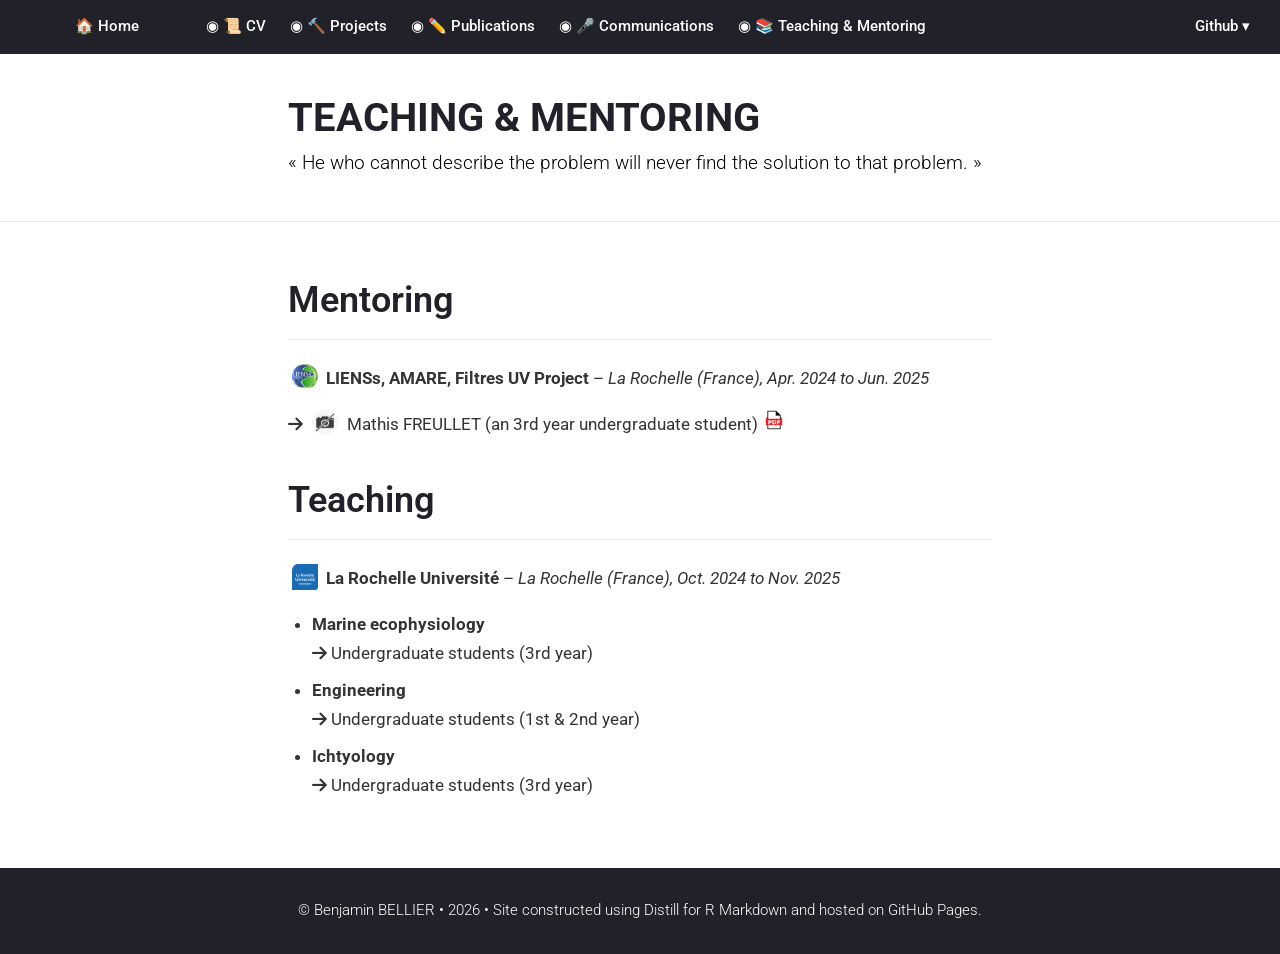
<file: docs/teaching_mentoring.html>
<!DOCTYPE html>

<html xmlns="http://www.w3.org/1999/xhtml" lang="" xml:lang="">

<head>
  <meta charset="utf-8"/>
  <meta name="viewport" content="width=device-width, initial-scale=1"/>
  <meta http-equiv="X-UA-Compatible" content="IE=Edge,chrome=1"/>
  <meta name="generator" content="distill" />

  <style type="text/css">
  /* Hide doc at startup (prevent jankiness while JS renders/transforms) */
  body {
    visibility: hidden;
  }
  </style>

 <!--radix_placeholder_import_source-->
 <!--/radix_placeholder_import_source-->

<style type="text/css">code{white-space: pre;}</style>
<style type="text/css" data-origin="pandoc">
html { -webkit-text-size-adjust: 100%; }
pre > code.sourceCode { white-space: pre; position: relative; }
pre > code.sourceCode > span { display: inline-block; line-height: 1.25; }
pre > code.sourceCode > span:empty { height: 1.2em; }
.sourceCode { overflow: visible; }
code.sourceCode > span { color: inherit; text-decoration: inherit; }
div.sourceCode { margin: 1em 0; }
pre.sourceCode { margin: 0; }
@media screen {
div.sourceCode { overflow: auto; }
}
@media print {
pre > code.sourceCode { white-space: pre-wrap; }
pre > code.sourceCode > span { text-indent: -5em; padding-left: 5em; }
}
pre.numberSource code
  { counter-reset: source-line 0; }
pre.numberSource code > span
  { position: relative; left: -4em; counter-increment: source-line; }
pre.numberSource code > span > a:first-child::before
  { content: counter(source-line);
    position: relative; left: -1em; text-align: right; vertical-align: baseline;
    border: none; display: inline-block;
    -webkit-touch-callout: none; -webkit-user-select: none;
    -khtml-user-select: none; -moz-user-select: none;
    -ms-user-select: none; user-select: none;
    padding: 0 4px; width: 4em;
    color: #aaaaaa;
  }
pre.numberSource { margin-left: 3em; border-left: 1px solid #aaaaaa;  padding-left: 4px; }
div.sourceCode
  { color: #00769e; background-color: #f1f3f5; }
@media screen {
pre > code.sourceCode > span > a:first-child::before { text-decoration: underline; }
}
code span { color: #00769e; } /* Normal */
code span.al { color: #ad0000; } /* Alert */
code span.an { color: #5e5e5e; } /* Annotation */
code span.at { color: #657422; } /* Attribute */
code span.bn { color: #ad0000; } /* BaseN */
code span.bu { } /* BuiltIn */
code span.cf { color: #00769e; } /* ControlFlow */
code span.ch { color: #20794d; } /* Char */
code span.cn { color: #8f5902; } /* Constant */
code span.co { color: #5e5e5e; } /* Comment */
code span.cv { color: #5e5e5e; font-style: italic; } /* CommentVar */
code span.do { color: #5e5e5e; font-style: italic; } /* Documentation */
code span.dt { color: #ad0000; } /* DataType */
code span.dv { color: #ad0000; } /* DecVal */
code span.er { color: #ad0000; } /* Error */
code span.ex { } /* Extension */
code span.fl { color: #ad0000; } /* Float */
code span.fu { color: #4758ab; } /* Function */
code span.im { } /* Import */
code span.in { color: #5e5e5e; } /* Information */
code span.kw { color: #00769e; } /* Keyword */
code span.op { color: #5e5e5e; } /* Operator */
code span.ot { color: #00769e; } /* Other */
code span.pp { color: #ad0000; } /* Preprocessor */
code span.sc { color: #5e5e5e; } /* SpecialChar */
code span.ss { color: #20794d; } /* SpecialString */
code span.st { color: #20794d; } /* String */
code span.va { color: #111111; } /* Variable */
code span.vs { color: #20794d; } /* VerbatimString */
code span.wa { color: #5e5e5e; font-style: italic; } /* Warning */
</style>


  <!--radix_placeholder_meta_tags-->
  <title>🏠 Home: TEACHING &amp; MENTORING</title>


  <link rel="icon" type="image/vnd.microsoft.icon" href="multimedia/fish.ico"/>


  <!--  https://developers.facebook.com/docs/sharing/webmasters#markup -->
  <meta property="og:title" content="🏠 Home: TEACHING &amp; MENTORING"/>
  <meta property="og:type" content="article"/>
  <meta property="og:locale" content="en_US"/>
  <meta property="og:site_name" content="🏠 Home"/>

  <!--  https://dev.twitter.com/cards/types/summary -->
  <meta property="twitter:card" content="summary"/>
  <meta property="twitter:title" content="🏠 Home: TEACHING &amp; MENTORING"/>

  <!--/radix_placeholder_meta_tags-->
  <!--radix_placeholder_rmarkdown_metadata-->

  <script type="text/json" id="radix-rmarkdown-metadata">
  {"type":"list","attributes":{"names":{"type":"character","attributes":{},"value":["title","subtitle","output","editor_options"]}},"value":[{"type":"character","attributes":{},"value":["TEACHING & MENTORING"]},{"type":"character","attributes":{},"value":["« He who cannot describe the problem will never find the solution to that problem. »"]},{"type":"list","attributes":{"names":{"type":"character","attributes":{},"value":["distill::distill_article"]}},"value":[{"type":"list","attributes":{"names":{"type":"character","attributes":{},"value":["toc","toc_float","toc_depth","collapsed","self_contained","code_folding"]}},"value":[{"type":"logical","attributes":{},"value":[true]},{"type":"logical","attributes":{},"value":[true]},{"type":"integer","attributes":{},"value":[2]},{"type":"logical","attributes":{},"value":[true]},{"type":"logical","attributes":{},"value":[false]},{"type":"logical","attributes":{},"value":[false]}]}]},{"type":"list","attributes":{"names":{"type":"character","attributes":{},"value":["chunk_output_type"]}},"value":[{"type":"character","attributes":{},"value":["console"]}]}]}
  </script>
  <!--/radix_placeholder_rmarkdown_metadata-->
  <!--radix_placeholder_navigation_in_header-->
  <meta name="distill:offset" content=""/>

  <script type="application/javascript">

    window.headroom_prevent_pin = false;

    window.document.addEventListener("DOMContentLoaded", function (event) {

      // initialize headroom for banner
      var header = $('header').get(0);
      var headerHeight = header.offsetHeight;
      var headroom = new Headroom(header, {
        tolerance: 5,
        onPin : function() {
          if (window.headroom_prevent_pin) {
            window.headroom_prevent_pin = false;
            headroom.unpin();
          }
        }
      });
      headroom.init();
      if(window.location.hash)
        headroom.unpin();
      $(header).addClass('headroom--transition');

      // offset scroll location for banner on hash change
      // (see: https://github.com/WickyNilliams/headroom.js/issues/38)
      window.addEventListener("hashchange", function(event) {
        window.scrollTo(0, window.pageYOffset - (headerHeight + 25));
      });

      // responsive menu
      $('.distill-site-header').each(function(i, val) {
        var topnav = $(this);
        var toggle = topnav.find('.nav-toggle');
        toggle.on('click', function() {
          topnav.toggleClass('responsive');
        });
      });

      // nav dropdowns
      $('.nav-dropbtn').click(function(e) {
        $(this).next('.nav-dropdown-content').toggleClass('nav-dropdown-active');
        $(this).parent().siblings('.nav-dropdown')
           .children('.nav-dropdown-content').removeClass('nav-dropdown-active');
      });
      $("body").click(function(e){
        $('.nav-dropdown-content').removeClass('nav-dropdown-active');
      });
      $(".nav-dropdown").click(function(e){
        e.stopPropagation();
      });
    });
  </script>

  <style type="text/css">

  /* Theme (user-documented overrideables for nav appearance) */

  .distill-site-nav {
    color: rgba(255, 255, 255, 0.8);
    background-color: #0F2E3D;
    font-size: 15px;
    font-weight: 300;
  }

  .distill-site-nav a {
    color: inherit;
    text-decoration: none;
  }

  .distill-site-nav a:hover {
    color: white;
  }

  @media print {
    .distill-site-nav {
      display: none;
    }
  }

  .distill-site-header {

  }

  .distill-site-footer {

  }


  /* Site Header */

  .distill-site-header {
    width: 100%;
    box-sizing: border-box;
    z-index: 3;
  }

  .distill-site-header .nav-left {
    display: inline-block;
    margin-left: 8px;
  }

  @media screen and (max-width: 768px) {
    .distill-site-header .nav-left {
      margin-left: 0;
    }
  }


  .distill-site-header .nav-right {
    float: right;
    margin-right: 8px;
  }

  .distill-site-header a,
  .distill-site-header .title {
    display: inline-block;
    text-align: center;
    padding: 14px 10px 14px 10px;
  }

  .distill-site-header .title {
    font-size: 18px;
    min-width: 150px;
  }

  .distill-site-header .logo {
    padding: 0;
  }

  .distill-site-header .logo img {
    display: none;
    max-height: 20px;
    width: auto;
    margin-bottom: -4px;
  }

  .distill-site-header .nav-image img {
    max-height: 18px;
    width: auto;
    display: inline-block;
    margin-bottom: -3px;
  }



  @media screen and (min-width: 1000px) {
    .distill-site-header .logo img {
      display: inline-block;
    }
    .distill-site-header .nav-left {
      margin-left: 20px;
    }
    .distill-site-header .nav-right {
      margin-right: 20px;
    }
    .distill-site-header .title {
      padding-left: 12px;
    }
  }


  .distill-site-header .nav-toggle {
    display: none;
  }

  .nav-dropdown {
    display: inline-block;
    position: relative;
  }

  .nav-dropdown .nav-dropbtn {
    border: none;
    outline: none;
    color: rgba(255, 255, 255, 0.8);
    padding: 16px 10px;
    background-color: transparent;
    font-family: inherit;
    font-size: inherit;
    font-weight: inherit;
    margin: 0;
    margin-top: 1px;
    z-index: 2;
  }

  .nav-dropdown-content {
    display: none;
    position: absolute;
    background-color: white;
    min-width: 200px;
    border: 1px solid rgba(0,0,0,0.15);
    border-radius: 4px;
    box-shadow: 0px 8px 16px 0px rgba(0,0,0,0.1);
    z-index: 1;
    margin-top: 2px;
    white-space: nowrap;
    padding-top: 4px;
    padding-bottom: 4px;
  }

  .nav-dropdown-content hr {
    margin-top: 4px;
    margin-bottom: 4px;
    border: none;
    border-bottom: 1px solid rgba(0, 0, 0, 0.1);
  }

  .nav-dropdown-active {
    display: block;
  }

  .nav-dropdown-content a, .nav-dropdown-content .nav-dropdown-header {
    color: black;
    padding: 6px 24px;
    text-decoration: none;
    display: block;
    text-align: left;
  }

  .nav-dropdown-content .nav-dropdown-header {
    display: block;
    padding: 5px 24px;
    padding-bottom: 0;
    text-transform: uppercase;
    font-size: 14px;
    color: #999999;
    white-space: nowrap;
  }

  .nav-dropdown:hover .nav-dropbtn {
    color: white;
  }

  .nav-dropdown-content a:hover {
    background-color: #ddd;
    color: black;
  }

  .nav-right .nav-dropdown-content {
    margin-left: -45%;
    right: 0;
  }

  @media screen and (max-width: 768px) {
    .distill-site-header a, .distill-site-header .nav-dropdown  {display: none;}
    .distill-site-header a.nav-toggle {
      float: right;
      display: block;
    }
    .distill-site-header .title {
      margin-left: 0;
    }
    .distill-site-header .nav-right {
      margin-right: 0;
    }
    .distill-site-header {
      overflow: hidden;
    }
    .nav-right .nav-dropdown-content {
      margin-left: 0;
    }
  }


  @media screen and (max-width: 768px) {
    .distill-site-header.responsive {position: relative; min-height: 500px; }
    .distill-site-header.responsive a.nav-toggle {
      position: absolute;
      right: 0;
      top: 0;
    }
    .distill-site-header.responsive a,
    .distill-site-header.responsive .nav-dropdown {
      display: block;
      text-align: left;
    }
    .distill-site-header.responsive .nav-left,
    .distill-site-header.responsive .nav-right {
      width: 100%;
    }
    .distill-site-header.responsive .nav-dropdown {float: none;}
    .distill-site-header.responsive .nav-dropdown-content {position: relative;}
    .distill-site-header.responsive .nav-dropdown .nav-dropbtn {
      display: block;
      width: 100%;
      text-align: left;
    }
  }

  /* Site Footer */

  .distill-site-footer {
    width: 100%;
    overflow: hidden;
    box-sizing: border-box;
    z-index: 3;
    margin-top: 30px;
    padding-top: 30px;
    padding-bottom: 30px;
    text-align: center;
  }

  /* Headroom */

  d-title {
    padding-top: 6rem;
  }

  @media print {
    d-title {
      padding-top: 4rem;
    }
  }

  .headroom {
    z-index: 1000;
    position: fixed;
    top: 0;
    left: 0;
    right: 0;
  }

  .headroom--transition {
    transition: all .4s ease-in-out;
  }

  .headroom--unpinned {
    top: -100px;
  }

  .headroom--pinned {
    top: 0;
  }

  /* adjust viewport for navbar height */
  /* helps vertically center bootstrap (non-distill) content */
  .min-vh-100 {
    min-height: calc(100vh - 100px) !important;
  }

  </style>

  <script src="site_libs/jquery-3.6.0/jquery-3.6.0.min.js"></script>
  <link href="site_libs/font-awesome-6.5.2/css/all.min.css" rel="stylesheet"/>
  <link href="site_libs/font-awesome-6.5.2/css/v4-shims.min.css" rel="stylesheet"/>
  <script src="site_libs/headroom-0.9.4/headroom.min.js"></script>
  <!--/radix_placeholder_navigation_in_header-->
  <!--radix_placeholder_distill-->

  <style type="text/css">

  body {
    background-color: white;
  }

  .pandoc-table {
    width: 100%;
  }

  .pandoc-table>caption {
    margin-bottom: 10px;
  }

  .pandoc-table th:not([align]) {
    text-align: left;
  }

  .pagedtable-footer {
    font-size: 15px;
  }

  d-byline .byline {
    grid-template-columns: 2fr 2fr;
  }

  d-byline .byline h3 {
    margin-block-start: 1.5em;
  }

  d-byline .byline .authors-affiliations h3 {
    margin-block-start: 0.5em;
  }

  .authors-affiliations .orcid-id {
    width: 16px;
    height:16px;
    margin-left: 4px;
    margin-right: 4px;
    vertical-align: middle;
    padding-bottom: 2px;
  }

  d-title .dt-tags {
    margin-top: 1em;
    grid-column: text;
  }

  .dt-tags .dt-tag {
    text-decoration: none;
    display: inline-block;
    color: rgba(0,0,0,0.6);
    padding: 0em 0.4em;
    margin-right: 0.5em;
    margin-bottom: 0.4em;
    font-size: 70%;
    border: 1px solid rgba(0,0,0,0.2);
    border-radius: 3px;
    text-transform: uppercase;
    font-weight: 500;
  }

  d-article table.gt_table td,
  d-article table.gt_table th {
    border-bottom: none;
    font-size: 100%;
  }

  .html-widget {
    margin-bottom: 2.0em;
  }

  .l-screen-inset {
    padding-right: 16px;
  }

  .l-screen .caption {
    margin-left: 10px;
  }

  .shaded {
    background: rgb(247, 247, 247);
    padding-top: 20px;
    padding-bottom: 20px;
    border-top: 1px solid rgba(0, 0, 0, 0.1);
    border-bottom: 1px solid rgba(0, 0, 0, 0.1);
  }

  .shaded .html-widget {
    margin-bottom: 0;
    border: 1px solid rgba(0, 0, 0, 0.1);
  }

  .shaded .shaded-content {
    background: white;
  }

  .text-output {
    margin-top: 0;
    line-height: 1.5em;
  }

  .hidden {
    display: none !important;
  }

  hr.section-separator {
    border: none;
    border-top: 1px solid rgba(0, 0, 0, 0.1);
    margin: 0px;
  }


  d-byline {
    border-top: none;
  }

  d-article {
    padding-top: 2.5rem;
    padding-bottom: 30px;
    border-top: none;
  }

  d-appendix {
    padding-top: 30px;
  }

  d-article>p>img {
    width: 100%;
  }

  d-article h2 {
    margin: 1rem 0 1.5rem 0;
  }

  d-article h3 {
    margin-top: 1.5rem;
  }

  d-article iframe {
    border: 1px solid rgba(0, 0, 0, 0.1);
    margin-bottom: 2.0em;
    width: 100%;
  }

  /* Tweak code blocks */

  d-article div.sourceCode code,
  d-article pre code {
    font-family: Consolas, Monaco, 'Andale Mono', 'Ubuntu Mono', monospace;
  }

  d-article pre,
  d-article div.sourceCode,
  d-article div.sourceCode pre {
    overflow: auto;
  }

  d-article div.sourceCode {
    background-color: white;
  }

  d-article div.sourceCode pre {
    padding-left: 10px;
    font-size: 12px;
    border-left: 2px solid rgba(0,0,0,0.1);
  }

  d-article pre {
    font-size: 12px;
    color: black;
    background: none;
    margin-top: 0;
    text-align: left;
    white-space: pre;
    word-spacing: normal;
    word-break: normal;
    word-wrap: normal;
    line-height: 1.5;

    -moz-tab-size: 4;
    -o-tab-size: 4;
    tab-size: 4;

    -webkit-hyphens: none;
    -moz-hyphens: none;
    -ms-hyphens: none;
    hyphens: none;
  }

  d-article pre a {
    border-bottom: none;
  }

  d-article pre a:hover {
    border-bottom: none;
    text-decoration: underline;
  }

  d-article details {
    grid-column: text;
    margin-bottom: 0.8em;
  }

  @media(min-width: 768px) {

  d-article pre,
  d-article div.sourceCode,
  d-article div.sourceCode pre {
    overflow: visible !important;
  }

  d-article div.sourceCode pre {
    padding-left: 18px;
    font-size: 14px;
  }

  /* tweak for Pandoc numbered line within distill */
  d-article pre.numberSource code > span {
      left: -2em;
  }

  d-article pre {
    font-size: 14px;
  }

  }

  figure img.external {
    background: white;
    border: 1px solid rgba(0, 0, 0, 0.1);
    box-shadow: 0 1px 8px rgba(0, 0, 0, 0.1);
    padding: 18px;
    box-sizing: border-box;
  }

  /* CSS for d-contents */

  .d-contents {
    grid-column: text;
    color: rgba(0,0,0,0.8);
    font-size: 0.9em;
    padding-bottom: 1em;
    margin-bottom: 1em;
    padding-bottom: 0.5em;
    margin-bottom: 1em;
    padding-left: 0.25em;
    justify-self: start;
  }

  @media(min-width: 1000px) {
    .d-contents.d-contents-float {
      height: 0;
      grid-column-start: 1;
      grid-column-end: 4;
      justify-self: center;
      padding-right: 3em;
      padding-left: 2em;
    }
  }

  .d-contents nav h3 {
    font-size: 18px;
    margin-top: 0;
    margin-bottom: 1em;
  }

  .d-contents li {
    list-style-type: none
  }

  .d-contents nav > ul {
    padding-left: 0;
  }

  .d-contents ul {
    padding-left: 1em
  }

  .d-contents nav ul li {
    margin-top: 0.6em;
    margin-bottom: 0.2em;
  }

  .d-contents nav a {
    font-size: 13px;
    border-bottom: none;
    text-decoration: none
    color: rgba(0, 0, 0, 0.8);
  }

  .d-contents nav a:hover {
    text-decoration: underline solid rgba(0, 0, 0, 0.6)
  }

  .d-contents nav > ul > li > a {
    font-weight: 600;
  }

  .d-contents nav > ul > li > ul {
    font-weight: inherit;
  }

  .d-contents nav > ul > li > ul > li {
    margin-top: 0.2em;
  }


  .d-contents nav ul {
    margin-top: 0;
    margin-bottom: 0.25em;
  }

  .d-article-with-toc h2:nth-child(2) {
    margin-top: 0;
  }


  /* Figure */

  .figure {
    position: relative;
    margin-bottom: 2.5em;
    margin-top: 1.5em;
  }

  .figure .caption {
    color: rgba(0, 0, 0, 0.6);
    font-size: 12px;
    line-height: 1.5em;
  }

  .figure img.external {
    background: white;
    border: 1px solid rgba(0, 0, 0, 0.1);
    box-shadow: 0 1px 8px rgba(0, 0, 0, 0.1);
    padding: 18px;
    box-sizing: border-box;
  }

  .figure .caption a {
    color: rgba(0, 0, 0, 0.6);
  }

  .figure .caption b,
  .figure .caption strong, {
    font-weight: 600;
    color: rgba(0, 0, 0, 1.0);
  }

  /* Citations */

  d-article .citation {
    color: inherit;
    cursor: inherit;
  }

  div.hanging-indent{
    margin-left: 1em; text-indent: -1em;
  }

  /* Citation hover box */

  .tippy-box[data-theme~=light-border] {
    background-color: rgba(250, 250, 250, 0.95);
  }

  .tippy-content > p {
    margin-bottom: 0;
    padding: 2px;
  }


  /* Tweak 1000px media break to show more text */

  @media(min-width: 1000px) {
    .base-grid,
    distill-header,
    d-title,
    d-abstract,
    d-article,
    d-appendix,
    distill-appendix,
    d-byline,
    d-footnote-list,
    d-citation-list,
    distill-footer {
      grid-template-columns: [screen-start] 1fr [page-start kicker-start] 80px [middle-start] 50px [text-start kicker-end] 65px 65px 65px 65px 65px 65px 65px 65px [text-end gutter-start] 65px [middle-end] 65px [page-end gutter-end] 1fr [screen-end];
      grid-column-gap: 16px;
    }

    .grid {
      grid-column-gap: 16px;
    }

    d-article {
      font-size: 1.06rem;
      line-height: 1.7em;
    }
    figure .caption, .figure .caption, figure figcaption {
      font-size: 13px;
    }
  }

  @media(min-width: 1180px) {
    .base-grid,
    distill-header,
    d-title,
    d-abstract,
    d-article,
    d-appendix,
    distill-appendix,
    d-byline,
    d-footnote-list,
    d-citation-list,
    distill-footer {
      grid-template-columns: [screen-start] 1fr [page-start kicker-start] 60px [middle-start] 60px [text-start kicker-end] 60px 60px 60px 60px 60px 60px 60px 60px [text-end gutter-start] 60px [middle-end] 60px [page-end gutter-end] 1fr [screen-end];
      grid-column-gap: 32px;
    }

    .grid {
      grid-column-gap: 32px;
    }
  }


  /* Get the citation styles for the appendix (not auto-injected on render since
     we do our own rendering of the citation appendix) */

  d-appendix .citation-appendix,
  .d-appendix .citation-appendix {
    font-size: 11px;
    line-height: 15px;
    border-left: 1px solid rgba(0, 0, 0, 0.1);
    padding-left: 18px;
    border: 1px solid rgba(0,0,0,0.1);
    background: rgba(0, 0, 0, 0.02);
    padding: 10px 18px;
    border-radius: 3px;
    color: rgba(150, 150, 150, 1);
    overflow: hidden;
    margin-top: -12px;
    white-space: pre-wrap;
    word-wrap: break-word;
  }

  /* Include appendix styles here so they can be overridden */

  d-appendix {
    contain: layout style;
    font-size: 0.8em;
    line-height: 1.7em;
    margin-top: 60px;
    margin-bottom: 0;
    border-top: 1px solid rgba(0, 0, 0, 0.1);
    color: rgba(0,0,0,0.5);
    padding-top: 60px;
    padding-bottom: 48px;
  }

  d-appendix h3 {
    grid-column: page-start / text-start;
    font-size: 15px;
    font-weight: 500;
    margin-top: 1em;
    margin-bottom: 0;
    color: rgba(0,0,0,0.65);
  }

  d-appendix h3 + * {
    margin-top: 1em;
  }

  d-appendix ol {
    padding: 0 0 0 15px;
  }

  @media (min-width: 768px) {
    d-appendix ol {
      padding: 0 0 0 30px;
      margin-left: -30px;
    }
  }

  d-appendix li {
    margin-bottom: 1em;
  }

  d-appendix a {
    color: rgba(0, 0, 0, 0.6);
  }

  d-appendix > * {
    grid-column: text;
  }

  d-appendix > d-footnote-list,
  d-appendix > d-citation-list,
  d-appendix > distill-appendix {
    grid-column: screen;
  }

  /* Include footnote styles here so they can be overridden */

  d-footnote-list {
    contain: layout style;
  }

  d-footnote-list > * {
    grid-column: text;
  }

  d-footnote-list a.footnote-backlink {
    color: rgba(0,0,0,0.3);
    padding-left: 0.5em;
  }



  /* Anchor.js */

  .anchorjs-link {
    /*transition: all .25s linear; */
    text-decoration: none;
    border-bottom: none;
  }
  *:hover > .anchorjs-link {
    margin-left: -1.125em !important;
    text-decoration: none;
    border-bottom: none;
  }

  /* Social footer */

  .social_footer {
    margin-top: 30px;
    margin-bottom: 0;
    color: rgba(0,0,0,0.67);
  }

  .disqus-comments {
    margin-right: 30px;
  }

  .disqus-comment-count {
    border-bottom: 1px solid rgba(0, 0, 0, 0.4);
    cursor: pointer;
  }

  #disqus_thread {
    margin-top: 30px;
  }

  .article-sharing a {
    border-bottom: none;
    margin-right: 8px;
  }

  .article-sharing a:hover {
    border-bottom: none;
  }

  .sidebar-section.subscribe {
    font-size: 12px;
    line-height: 1.6em;
  }

  .subscribe p {
    margin-bottom: 0.5em;
  }


  .article-footer .subscribe {
    font-size: 15px;
    margin-top: 45px;
  }


  .sidebar-section.custom {
    font-size: 12px;
    line-height: 1.6em;
  }

  .custom p {
    margin-bottom: 0.5em;
  }

  /* Styles for listing layout (hide title) */
  .layout-listing d-title, .layout-listing .d-title {
    display: none;
  }

  /* Styles for posts lists (not auto-injected) */


  .posts-with-sidebar {
    padding-left: 45px;
    padding-right: 45px;
  }

  .posts-list .description h2,
  .posts-list .description p {
    font-family: -apple-system, BlinkMacSystemFont, "Segoe UI", Roboto, Oxygen, Ubuntu, Cantarell, "Fira Sans", "Droid Sans", "Helvetica Neue", Arial, sans-serif;
  }

  .posts-list .description h2 {
    font-weight: 700;
    border-bottom: none;
    padding-bottom: 0;
  }

  .posts-list h2.post-tag {
    border-bottom: 1px solid rgba(0, 0, 0, 0.2);
    padding-bottom: 12px;
  }
  .posts-list {
    margin-top: 60px;
    margin-bottom: 24px;
  }

  .posts-list .post-preview {
    text-decoration: none;
    overflow: hidden;
    display: block;
    border-bottom: 1px solid rgba(0, 0, 0, 0.1);
    padding: 24px 0;
  }

  .post-preview-last {
    border-bottom: none !important;
  }

  .posts-list .posts-list-caption {
    grid-column: screen;
    font-weight: 400;
  }

  .posts-list .post-preview h2 {
    margin: 0 0 6px 0;
    line-height: 1.2em;
    font-style: normal;
    font-size: 24px;
  }

  .posts-list .post-preview p {
    margin: 0 0 12px 0;
    line-height: 1.4em;
    font-size: 16px;
  }

  .posts-list .post-preview .thumbnail {
    box-sizing: border-box;
    margin-bottom: 24px;
    position: relative;
    max-width: 500px;
  }
  .posts-list .post-preview img {
    width: 100%;
    display: block;
  }

  .posts-list .metadata {
    font-size: 12px;
    line-height: 1.4em;
    margin-bottom: 18px;
  }

  .posts-list .metadata > * {
    display: inline-block;
  }

  .posts-list .metadata .publishedDate {
    margin-right: 2em;
  }

  .posts-list .metadata .dt-authors {
    display: block;
    margin-top: 0.3em;
    margin-right: 2em;
  }

  .posts-list .dt-tags {
    display: block;
    line-height: 1em;
  }

  .posts-list .dt-tags .dt-tag {
    display: inline-block;
    color: rgba(0,0,0,0.6);
    padding: 0.3em 0.4em;
    margin-right: 0.2em;
    margin-bottom: 0.4em;
    font-size: 60%;
    border: 1px solid rgba(0,0,0,0.2);
    border-radius: 3px;
    text-transform: uppercase;
    font-weight: 500;
  }

  .posts-list img {
    opacity: 1;
  }

  .posts-list img[data-src] {
    opacity: 0;
  }

  .posts-more {
    clear: both;
  }


  .posts-sidebar {
    font-size: 16px;
  }

  .posts-sidebar h3 {
    font-size: 16px;
    margin-top: 0;
    margin-bottom: 0.5em;
    font-weight: 400;
    text-transform: uppercase;
  }

  .sidebar-section {
    margin-bottom: 30px;
  }

  .categories ul {
    list-style-type: none;
    margin: 0;
    padding: 0;
  }

  .categories li {
    color: rgba(0, 0, 0, 0.8);
    margin-bottom: 0;
  }

  .categories li>a {
    border-bottom: none;
  }

  .categories li>a:hover {
    border-bottom: 1px solid rgba(0, 0, 0, 0.4);
  }

  .categories .active {
    font-weight: 600;
  }

  .categories .category-count {
    color: rgba(0, 0, 0, 0.4);
  }


  @media(min-width: 768px) {
    .posts-list .post-preview h2 {
      font-size: 26px;
    }
    .posts-list .post-preview .thumbnail {
      float: right;
      width: 30%;
      margin-bottom: 0;
    }
    .posts-list .post-preview .description {
      float: left;
      width: 45%;
    }
    .posts-list .post-preview .metadata {
      float: left;
      width: 20%;
      margin-top: 8px;
    }
    .posts-list .post-preview p {
      margin: 0 0 12px 0;
      line-height: 1.5em;
      font-size: 16px;
    }
    .posts-with-sidebar .posts-list {
      float: left;
      width: 75%;
    }
    .posts-with-sidebar .posts-sidebar {
      float: right;
      width: 20%;
      margin-top: 60px;
      padding-top: 24px;
      padding-bottom: 24px;
    }
  }


  /* Improve display for browsers without grid (IE/Edge <= 15) */

  .downlevel {
    line-height: 1.6em;
    font-family: -apple-system, BlinkMacSystemFont, "Segoe UI", Roboto, Oxygen, Ubuntu, Cantarell, "Fira Sans", "Droid Sans", "Helvetica Neue", Arial, sans-serif;
    margin: 0;
  }

  .downlevel .d-title {
    padding-top: 6rem;
    padding-bottom: 1.5rem;
  }

  .downlevel .d-title h1 {
    font-size: 50px;
    font-weight: 700;
    line-height: 1.1em;
    margin: 0 0 0.5rem;
  }

  .downlevel .d-title p {
    font-weight: 300;
    font-size: 1.2rem;
    line-height: 1.55em;
    margin-top: 0;
  }

  .downlevel .d-byline {
    padding-top: 0.8em;
    padding-bottom: 0.8em;
    font-size: 0.8rem;
    line-height: 1.8em;
  }

  .downlevel .section-separator {
    border: none;
    border-top: 1px solid rgba(0, 0, 0, 0.1);
  }

  .downlevel .d-article {
    font-size: 1.06rem;
    line-height: 1.7em;
    padding-top: 1rem;
    padding-bottom: 2rem;
  }


  .downlevel .d-appendix {
    padding-left: 0;
    padding-right: 0;
    max-width: none;
    font-size: 0.8em;
    line-height: 1.7em;
    margin-bottom: 0;
    color: rgba(0,0,0,0.5);
    padding-top: 40px;
    padding-bottom: 48px;
  }

  .downlevel .footnotes ol {
    padding-left: 13px;
  }

  .downlevel .base-grid,
  .downlevel .distill-header,
  .downlevel .d-title,
  .downlevel .d-abstract,
  .downlevel .d-article,
  .downlevel .d-appendix,
  .downlevel .distill-appendix,
  .downlevel .d-byline,
  .downlevel .d-footnote-list,
  .downlevel .d-citation-list,
  .downlevel .distill-footer,
  .downlevel .appendix-bottom,
  .downlevel .posts-container {
    padding-left: 40px;
    padding-right: 40px;
  }

  @media(min-width: 768px) {
    .downlevel .base-grid,
    .downlevel .distill-header,
    .downlevel .d-title,
    .downlevel .d-abstract,
    .downlevel .d-article,
    .downlevel .d-appendix,
    .downlevel .distill-appendix,
    .downlevel .d-byline,
    .downlevel .d-footnote-list,
    .downlevel .d-citation-list,
    .downlevel .distill-footer,
    .downlevel .appendix-bottom,
    .downlevel .posts-container {
    padding-left: 150px;
    padding-right: 150px;
    max-width: 900px;
  }
  }

  .downlevel pre code {
    display: block;
    border-left: 2px solid rgba(0, 0, 0, .1);
    padding: 0 0 0 20px;
    font-size: 14px;
  }

  .downlevel code, .downlevel pre {
    color: black;
    background: none;
    font-family: Consolas, Monaco, 'Andale Mono', 'Ubuntu Mono', monospace;
    text-align: left;
    white-space: pre;
    word-spacing: normal;
    word-break: normal;
    word-wrap: normal;
    line-height: 1.5;

    -moz-tab-size: 4;
    -o-tab-size: 4;
    tab-size: 4;

    -webkit-hyphens: none;
    -moz-hyphens: none;
    -ms-hyphens: none;
    hyphens: none;
  }

  .downlevel .posts-list .post-preview {
    color: inherit;
  }



  </style>

  <script type="application/javascript">

  function is_downlevel_browser() {
    if (bowser.isUnsupportedBrowser({ msie: "12", msedge: "16"},
                                   window.navigator.userAgent)) {
      return true;
    } else {
      return window.load_distill_framework === undefined;
    }
  }

  // show body when load is complete
  function on_load_complete() {

    // add anchors
    if (window.anchors) {
      window.anchors.options.placement = 'left';
      window.anchors.add('d-article > h2, d-article > h3, d-article > h4, d-article > h5');
    }


    // set body to visible
    document.body.style.visibility = 'visible';

    // force redraw for leaflet widgets
    if (window.HTMLWidgets) {
      var maps = window.HTMLWidgets.findAll(".leaflet");
      $.each(maps, function(i, el) {
        var map = this.getMap();
        map.invalidateSize();
        map.eachLayer(function(layer) {
          if (layer instanceof L.TileLayer)
            layer.redraw();
        });
      });
    }

    // trigger 'shown' so htmlwidgets resize
    $('d-article').trigger('shown');
  }

  function init_distill() {

    init_common();

    // create front matter
    var front_matter = $('<d-front-matter></d-front-matter>');
    $('#distill-front-matter').wrap(front_matter);

    // create d-title
    $('.d-title').changeElementType('d-title');

    // separator
    var separator = '<hr class="section-separator" style="clear: both"/>';
    // prepend separator above appendix
    $('.d-byline').before(separator);
    $('.d-article').before(separator);

    // create d-byline
    var byline = $('<d-byline></d-byline>');
    $('.d-byline').replaceWith(byline);

    // create d-article
    var article = $('<d-article></d-article>');
    $('.d-article').wrap(article).children().unwrap();

    // move posts container into article
    $('.posts-container').appendTo($('d-article'));

    // create d-appendix
    $('.d-appendix').changeElementType('d-appendix');

    // flag indicating that we have appendix items
    var appendix = $('.appendix-bottom').children('h3').length > 0;

    // replace footnotes with <d-footnote>
    $('.footnote-ref').each(function(i, val) {
      appendix = true;
      var href = $(this).attr('href');
      var id = href.replace('#', '');
      var fn = $('#' + id);
      var fn_p = $('#' + id + '>p');
      fn_p.find('.footnote-back').remove();
      var text = fn_p.html();
      var dtfn = $('<d-footnote></d-footnote>');
      dtfn.html(text);
      $(this).replaceWith(dtfn);
    });
    // remove footnotes
    $('.footnotes').remove();

    // move refs into #references-listing
    $('#references-listing').replaceWith($('#refs'));

    $('h1.appendix, h2.appendix').each(function(i, val) {
      $(this).changeElementType('h3');
    });
    $('h3.appendix').each(function(i, val) {
      var id = $(this).attr('id');
      $('.d-contents a[href="#' + id + '"]').parent().remove();
      appendix = true;
      $(this).nextUntil($('h1, h2, h3')).addBack().appendTo($('d-appendix'));
    });

    // show d-appendix if we have appendix content
    $("d-appendix").css('display', appendix ? 'grid' : 'none');

    // localize layout chunks to just output
    $('.layout-chunk').each(function(i, val) {

      // capture layout
      var layout = $(this).attr('data-layout');

      // apply layout to markdown level block elements
      var elements = $(this).children().not('details, div.sourceCode, pre, script');
      elements.each(function(i, el) {
        var layout_div = $('<div class="' + layout + '"></div>');
        if (layout_div.hasClass('shaded')) {
          var shaded_content = $('<div class="shaded-content"></div>');
          $(this).wrap(shaded_content);
          $(this).parent().wrap(layout_div);
        } else {
          $(this).wrap(layout_div);
        }
      });


      // unwrap the layout-chunk div
      $(this).children().unwrap();
    });

    // remove code block used to force  highlighting css
    $('.distill-force-highlighting-css').parent().remove();

    // remove empty line numbers inserted by pandoc when using a
    // custom syntax highlighting theme, except when numbering line
    // in code chunk
    $('pre:not(.numberLines) code.sourceCode a:empty').remove();

    // load distill framework
    load_distill_framework();

    // wait for window.distillRunlevel == 4 to do post processing
    function distill_post_process() {

      if (!window.distillRunlevel || window.distillRunlevel < 4)
        return;

      // hide author/affiliations entirely if we have no authors
      var front_matter = JSON.parse($("#distill-front-matter").html());
      var have_authors = front_matter.authors && front_matter.authors.length > 0;
      if (!have_authors)
        $('d-byline').addClass('hidden');

      // article with toc class
      $('.d-contents').parent().addClass('d-article-with-toc');

      // strip links that point to #
      $('.authors-affiliations').find('a[href="#"]').removeAttr('href');

      // add orcid ids
      $('.authors-affiliations').find('.author').each(function(i, el) {
        var orcid_id = front_matter.authors[i].orcidID;
        var author_name = front_matter.authors[i].author
        if (orcid_id) {
          var a = $('<a></a>');
          a.attr('href', 'https://orcid.org/' + orcid_id);
          var img = $('<img></img>');
          img.addClass('orcid-id');
          img.attr('alt', author_name ? 'ORCID ID for ' + author_name : 'ORCID ID');
          img.attr('src','[data-uri]');
          a.append(img);
          $(this).append(a);
        }
      });

      // hide elements of author/affiliations grid that have no value
      function hide_byline_column(caption) {
        $('d-byline').find('h3:contains("' + caption + '")').parent().css('visibility', 'hidden');
      }

      // affiliations
      var have_affiliations = false;
      for (var i = 0; i<front_matter.authors.length; ++i) {
        var author = front_matter.authors[i];
        if (author.affiliation !== "&nbsp;") {
          have_affiliations = true;
          break;
        }
      }
      if (!have_affiliations)
        $('d-byline').find('h3:contains("Affiliations")').css('visibility', 'hidden');

      // published date
      if (!front_matter.publishedDate)
        hide_byline_column("Published");

      // document object identifier
      var doi = $('d-byline').find('h3:contains("DOI")');
      var doi_p = doi.next().empty();
      if (!front_matter.doi) {
        // if we have a citation and valid citationText then link to that
        if ($('#citation').length > 0 && front_matter.citationText) {
          doi.html('Citation');
          $('<a href="#citation"></a>')
            .text(front_matter.citationText)
            .appendTo(doi_p);
        } else {
          hide_byline_column("DOI");
        }
      } else {
        $('<a></a>')
           .attr('href', "https://doi.org/" + front_matter.doi)
           .html(front_matter.doi)
           .appendTo(doi_p);
      }

       // change plural form of authors/affiliations
      if (front_matter.authors.length === 1) {
        var grid = $('.authors-affiliations');
        grid.children('h3:contains("Authors")').text('Author');
        grid.children('h3:contains("Affiliations")').text('Affiliation');
      }

      // remove d-appendix and d-footnote-list local styles
      $('d-appendix > style:first-child').remove();
      $('d-footnote-list > style:first-child').remove();

      // move appendix-bottom entries to the bottom
      $('.appendix-bottom').appendTo('d-appendix').children().unwrap();
      $('.appendix-bottom').remove();

      // hoverable references
      $('span.citation[data-cites]').each(function() {
        const citeChild = $(this).children()[0]
        // Do not process if @xyz has been used without escaping and without bibliography activated
        // https://github.com/rstudio/distill/issues/466
        if (citeChild === undefined) return true

        if (citeChild.nodeName == "D-FOOTNOTE") {
          var fn = citeChild
          $(this).html(fn.shadowRoot.querySelector("sup"))
          $(this).id = fn.id
          fn.remove()
        }
        var refs = $(this).attr('data-cites').split(" ");
        var refHtml = refs.map(function(ref) {
          // Could use CSS.escape too here, we insure backward compatibility in navigator
          return "<p>" + $('div[id="ref-' + ref + '"]').html() + "</p>";
        }).join("\n");
        window.tippy(this, {
          allowHTML: true,
          content: refHtml,
          maxWidth: 500,
          interactive: true,
          interactiveBorder: 10,
          theme: 'light-border',
          placement: 'bottom-start'
        });
      });

      // fix footnotes in tables (#411)
      // replacing broken distill.pub feature
      $('table d-footnote').each(function() {
        // we replace internal showAtNode methode which is triggered when hovering a footnote
        this.hoverBox.showAtNode = function(node) {
          // ported from https://github.com/distillpub/template/pull/105/files
          calcOffset = function(elem) {
              let x = elem.offsetLeft;
              let y = elem.offsetTop;
              // Traverse upwards until an `absolute` element is found or `elem`
              // becomes null.
              while (elem = elem.offsetParent && elem.style.position != 'absolute') {
                  x += elem.offsetLeft;
                  y += elem.offsetTop;
              }

              return { left: x, top: y };
          }
          // https://developer.mozilla.org/en-US/docs/Web/API/HTMLElement/offsetTop
          const bbox = node.getBoundingClientRect();
          const offset = calcOffset(node);
          this.show([offset.left + bbox.width, offset.top + bbox.height]);
        }
      })

      // clear polling timer
      clearInterval(tid);

      // show body now that everything is ready
      on_load_complete();
    }

    var tid = setInterval(distill_post_process, 50);
    distill_post_process();

  }

  function init_downlevel() {

    init_common();

     // insert hr after d-title
    $('.d-title').after($('<hr class="section-separator"/>'));

    // check if we have authors
    var front_matter = JSON.parse($("#distill-front-matter").html());
    var have_authors = front_matter.authors && front_matter.authors.length > 0;

    // manage byline/border
    if (!have_authors)
      $('.d-byline').remove();
    $('.d-byline').after($('<hr class="section-separator"/>'));
    $('.d-byline a').remove();

    // remove toc
    $('.d-contents').remove();

    // move appendix elements
    $('h1.appendix, h2.appendix').each(function(i, val) {
      $(this).changeElementType('h3');
    });
    $('h3.appendix').each(function(i, val) {
      $(this).nextUntil($('h1, h2, h3')).addBack().appendTo($('.d-appendix'));
    });


    // inject headers into references and footnotes
    var refs_header = $('<h3></h3>');
    refs_header.text('References');
    $('#refs').prepend(refs_header);

    var footnotes_header = $('<h3></h3');
    footnotes_header.text('Footnotes');
    $('.footnotes').children('hr').first().replaceWith(footnotes_header);

    // move appendix-bottom entries to the bottom
    $('.appendix-bottom').appendTo('.d-appendix').children().unwrap();
    $('.appendix-bottom').remove();

    // remove appendix if it's empty
    if ($('.d-appendix').children().length === 0)
      $('.d-appendix').remove();

    // prepend separator above appendix
    $('.d-appendix').before($('<hr class="section-separator" style="clear: both"/>'));

    // trim code
    $('pre>code').each(function(i, val) {
      $(this).html($.trim($(this).html()));
    });

    // move posts-container right before article
    $('.posts-container').insertBefore($('.d-article'));

    $('body').addClass('downlevel');

    on_load_complete();
  }


  function init_common() {

    // jquery plugin to change element types
    (function($) {
      $.fn.changeElementType = function(newType) {
        var attrs = {};

        $.each(this[0].attributes, function(idx, attr) {
          attrs[attr.nodeName] = attr.nodeValue;
        });

        this.replaceWith(function() {
          return $("<" + newType + "/>", attrs).append($(this).contents());
        });
      };
    })(jQuery);

    // prevent underline for linked images
    $('a > img').parent().css({'border-bottom' : 'none'});

    // mark non-body figures created by knitr chunks as 100% width
    $('.layout-chunk').each(function(i, val) {
      var figures = $(this).find('img, .html-widget');
      // ignore leaflet img layers (#106)
      figures = figures.filter(':not(img[class*="leaflet"])')
      if ($(this).attr('data-layout') !== "l-body") {
        figures.css('width', '100%');
      } else {
        figures.css('max-width', '100%');
        figures.filter("[width]").each(function(i, val) {
          var fig = $(this);
          fig.css('width', fig.attr('width') + 'px');
        });

      }
    });

    // auto-append index.html to post-preview links in file: protocol
    // and in rstudio ide preview
    $('.post-preview').each(function(i, val) {
      if (window.location.protocol === "file:")
        $(this).attr('href', $(this).attr('href') + "index.html");
    });

    // get rid of index.html references in header
    if (window.location.protocol !== "file:") {
      $('.distill-site-header a[href]').each(function(i,val) {
        $(this).attr('href', $(this).attr('href').replace(/^index[.]html/, "./"));
      });
    }

    // add class to pandoc style tables
    $('tr.header').parent('thead').parent('table').addClass('pandoc-table');
    $('.kable-table').children('table').addClass('pandoc-table');

    // add figcaption style to table captions
    $('caption').parent('table').addClass("figcaption");

    // initialize posts list
    if (window.init_posts_list)
      window.init_posts_list();

    // implmement disqus comment link
    $('.disqus-comment-count').click(function() {
      window.headroom_prevent_pin = true;
      $('#disqus_thread').toggleClass('hidden');
      if (!$('#disqus_thread').hasClass('hidden')) {
        var offset = $(this).offset();
        $(window).resize();
        $('html, body').animate({
          scrollTop: offset.top - 35
        });
      }
    });
  }

  document.addEventListener('DOMContentLoaded', function() {
    if (is_downlevel_browser())
      init_downlevel();
    else
      window.addEventListener('WebComponentsReady', init_distill);
  });

  </script>

  <style type="text/css">
  /* base variables */

  /* Edit the CSS properties in this file to create a custom
     Distill theme. Only edit values in the right column
     for each row; values shown are the CSS defaults.
     To return any property to the default,
     you may set its value to: unset
     All rows must end with a semi-colon.                      */

  /* Optional: embed custom fonts here with `@import`          */
  /* This must remain at the top of this file.                 */



  html {
    /*-- Main font sizes --*/
    --title-size:      50px;
    --body-size:       1.06rem;
    --code-size:       14px;
    --aside-size:      12px;
    --fig-cap-size:    13px;
    /*-- Main font colors --*/
    --title-color:     #000000;
    --header-color:    rgba(0, 0, 0, 0.8);
    --body-color:      rgba(0, 0, 0, 0.8);
    --aside-color:     rgba(0, 0, 0, 0.6);
    --fig-cap-color:   rgba(0, 0, 0, 0.6);
    /*-- Specify custom fonts ~~~ must be imported above   --*/
    --heading-font:    sans-serif;
    --mono-font:       monospace;
    --body-font:       sans-serif;
    --navbar-font:     sans-serif;  /* websites + blogs only */
  }

  /*-- ARTICLE METADATA --*/
  d-byline {
    --heading-size:    0.6rem;
    --heading-color:   rgba(0, 0, 0, 0.5);
    --body-size:       0.8rem;
    --body-color:      rgba(0, 0, 0, 0.8);
  }

  /*-- ARTICLE TABLE OF CONTENTS --*/
  .d-contents {
    --heading-size:    18px;
    --contents-size:   13px;
  }

  /*-- ARTICLE APPENDIX --*/
  d-appendix {
    --heading-size:    15px;
    --heading-color:   rgba(0, 0, 0, 0.65);
    --text-size:       0.8em;
    --text-color:      rgba(0, 0, 0, 0.5);
  }

  /*-- WEBSITE HEADER + FOOTER --*/
  /* These properties only apply to Distill sites and blogs  */

  .distill-site-header {
    --title-size:       18px;
    --text-color:       rgba(255, 255, 255, 0.8);
    --text-size:        15px;
    --hover-color:      white;
    --bkgd-color:       #0F2E3D;
  }

  .distill-site-footer {
    --text-color:       rgba(255, 255, 255, 0.8);
    --text-size:        15px;
    --hover-color:      white;
    --bkgd-color:       #0F2E3D;
  }

  /*-- Additional custom styles --*/
  /* Add any additional CSS rules below                      */
  </style>
  <style type="text/css">/* Import des polices */
  @import url('https://fonts.googleapis.com/css2?family=Roboto:ital,wght@0,100;0,300;0,400;0,500;0,700;0,900;1,100;1,300;1,400;1,500;1,700;1,900&display=swap');

  /* Racine */
  :root {
    /* Polices */
    --font-body: "Roboto", "sans-serif";
    --font-header: "Roboto", "sans-serif";
    --font-mono: "Roboto", "sans-serif";
    /* Couleurs */
    --color-background:   #FFFFFF;
    --color-primary:      #212129;
    --color-primary-dark: darkgray;
    --color-secondary:    #6394CF;
    --color-tertiary:     #212129;
    --color-text:         #212129;
    --color-white:        #FFFFFF;
  }

  html {
    /*-- Main font sizes --*/
    --title-size:        40px;
    --body-size:       1.01rem;
    --code-size:       11px;
    --aside-size:      9px;
    --fig-cap-size:    10px;
    /*-- Main font colors --*/
    --title-color:     var(--color-text);
    --header-color:    #212129;
    --body-color:      #212129;
    --aside-color:     #212129;
    --fig-cap-color:   #212129;
    /*-- Specify custom fonts --*/
    --heading-font:    var(--font-header);
    --mono-font:       var(--font-mono);
    --body-font:       var(--font-body);
    --navbar-font:     var(--font-header);
  }

  /*-- ARTICLE METADATA --*/
  d-byline {
    --heading-size:    0.6rem;
    --heading-color:   #212129;
    --body-size:       0.8rem;
    --body-color:      #212129;
  }

  /*-- ARTICLE TABLE OF CONTENTS --*/
  .d-contents {
    --heading-size:    15px;
    --contents-size:   10px;
  }

  /*-- ARTICLE APPENDIX --*/
  d-appendix {
    --heading-size:    15px;
    --heading-color:   #212129;
    --text-size:       0.8em;
    --text-color:      #212129;
  }

  /*-- WEBSITE HEADER + FOOTER --*/
  /* These properties only apply to Distill sites and blogs  */

  .distill-site-header {
    --title-size:       15px;
    --text-color:       var(--color-white);
    --text-size:        15px;
    --hover-color:      var(--color-secondary);
    --bkgd-color:       var(--color-primary);
    font-weight:        500;
  }

  .distill-site-footer {
    --text-color:       var(--color-white);
    --text-size:        15px;
    --hover-color:      var(--color-white);
    --bkgd-color:       var(--color-primary);
  }

  /*-- Additional custom styles --*/
  /* Add any additional CSS rules below */

  html body {
      background-color: var(--color-background);
  }

  /* Links */

  a {
      color: var(--color-primary);
      border-bottom: 0px;
      text-decoration: none;
  }

  d-article a {
      color: var(--color-primary);
      border-bottom: 0px;
      text-decoration: none;
  }

  a:hover, a:focus {
      color: var(--color-secondary);
      font-weight: 500;
      border-color: var(--color-white);
  }

  d-article a:hover, a:focus {
      color: var(--color-secondary);
      font-weight: 500;
      border-color: var(--color-white);
  }

  /* Buttons on home page */

  .btn-outline-dark {
      background-color: var(--color-primary);
      color: var(--color-white);
      border: 0px;
  }

  .btn-outline-dark:hover {
      background-color: var(--color-secondary);
  }

  /* Menu */

  .nav-dropdown-content a {
      color: var(--color-primary);
  }

  .nav-dropdown-content a:hover {
      background-color: var(--color-background);
  }

  /* Link buttons */

  .icon-link {
      background-color: #212129; /* Fond blanc */
      color: var(--color-white); /* Texte blanc */
      padding: 3px 5px 3px 5px;
      margin: 0 2px 0 2px;
      border-radius: 5px; /* Bords arrondis */
  }

  .icon-link:hover {
      background-color: #FFFFFF; /* Fond blanc */
      color: #212129; /* Texte blanc */
  }

  .icon-link-details {
      background-color: #FFFFFF; /* Fond blanc */
      color: var(--color-primary-dark); /* Texte blanc */
      padding: 3px 5px 3px 5px;
      margin: 0 2px 0 2px;
      border-radius: 5px; /* Bords arrondis */
  }

  .icon-link-details:hover {
      background-color: #FFFFFF; /* Fond blanc */
      color: #212129; /* Texte blanc */
  }

  /* For floating images - see lab page, for example */

  .float-left img {
      float:left;
      padding: 5px 10px 5px 0px;
  }

  .float-right img {
      float:right;
      padding: 5px 0px 5px 10px;
  }

  /* Footer */

  .distill-site-footer p {
      margin-bottom: 0em;
  }

  /* Pubs page */

  .pub {
      margin: 0 0 0 0;
  }

  /* For dropping a shadow behind images */
  .shadow {
    box-shadow: 0 4px 8px 0 #212129, 0 6px 20px 0 #212129;
    text-align: center;
  }

  d-article img {
    margin-bottom: 10px;
  }

  /* Smaller spacing in bullet lists */

  d-article li {
    margin-bottom: 0;
  }

  /* Code chunks */

  /* Chunk output */

  d-article pre { 
    overflow: auto !important;
    border-radius: 5px; /* Rounded edges */
    font-size: 9px;
    color: #212129;
    background-color: #212129;
    padding: 5px 5px 5px 18px;
  }

  /* Chunk code */

  d-article div.sourceCode pre { 
    overflow: auto !important;
    border-radius: 5px; /* Rounded edges */
    background-color: #212129;
    color: #212129;
    padding: 5px 5px 5px 18px;
  }

  d-article div.sourceCode {
    background-color: transparent;
  }

  /* Justification du texte pour les paragraphes, listes et divs spécifiques */
  p, li, .justify-text {
    text-align: justify;
  }
  </style>
  <style type="text/css">
  /* base style */

  /* FONT FAMILIES */

  :root {
    --heading-default: -apple-system, BlinkMacSystemFont, "Segoe UI", Roboto, Oxygen, Ubuntu, Cantarell, "Fira Sans", "Droid Sans", "Helvetica Neue", Arial, sans-serif;
    --mono-default: Consolas, Monaco, 'Andale Mono', 'Ubuntu Mono', monospace;
    --body-default: -apple-system, BlinkMacSystemFont, "Segoe UI", Roboto, Oxygen, Ubuntu, Cantarell, "Fira Sans", "Droid Sans", "Helvetica Neue", Arial, sans-serif;
  }

  body,
  .posts-list .post-preview p,
  .posts-list .description p {
    font-family: var(--body-font), var(--body-default);
  }

  h1, h2, h3, h4, h5, h6,
  .posts-list .post-preview h2,
  .posts-list .description h2 {
    font-family: var(--heading-font), var(--heading-default);
  }

  d-article div.sourceCode code,
  d-article pre code {
    font-family: var(--mono-font), var(--mono-default);
  }


  /*-- TITLE --*/
  d-title h1,
  .posts-list > h1 {
    color: var(--title-color, black);
  }

  d-title h1 {
    font-size: var(--title-size, 50px);
  }

  /*-- HEADERS --*/
  d-article h1,
  d-article h2,
  d-article h3,
  d-article h4,
  d-article h5,
  d-article h6 {
    color: var(--header-color, rgba(0, 0, 0, 0.8));
  }

  /*-- BODY --*/
  d-article > p,  /* only text inside of <p> tags */
  d-article > ul, /* lists */
  d-article > ol {
    color: var(--body-color, rgba(0, 0, 0, 0.8));
    font-size: var(--body-size, 1.06rem);
  }


  /*-- CODE --*/
  d-article div.sourceCode code,
  d-article pre code {
    font-size: var(--code-size, 14px);
  }

  /*-- ASIDE --*/
  d-article aside {
    font-size: var(--aside-size, 12px);
    color: var(--aside-color, rgba(0, 0, 0, 0.6));
  }

  /*-- FIGURE CAPTIONS --*/
  figure .caption,
  figure figcaption,
  .figure .caption {
    font-size: var(--fig-cap-size, 13px);
    color: var(--fig-cap-color, rgba(0, 0, 0, 0.6));
  }

  /*-- METADATA --*/
  d-byline h3 {
    font-size: var(--heading-size, 0.6rem);
    color: var(--heading-color, rgba(0, 0, 0, 0.5));
  }

  d-byline {
    font-size: var(--body-size, 0.8rem);
    color: var(--body-color, rgba(0, 0, 0, 0.8));
  }

  d-byline a,
  d-article d-byline a {
    color: var(--body-color, rgba(0, 0, 0, 0.8));
  }

  /*-- TABLE OF CONTENTS --*/
  .d-contents nav h3 {
    font-size: var(--heading-size, 18px);
  }

  .d-contents nav a {
    font-size: var(--contents-size, 13px);
  }

  /*-- APPENDIX --*/
  d-appendix h3 {
    font-size: var(--heading-size, 15px);
    color: var(--heading-color, rgba(0, 0, 0, 0.65));
  }

  d-appendix {
    font-size: var(--text-size, 0.8em);
    color: var(--text-color, rgba(0, 0, 0, 0.5));
  }

  d-appendix d-footnote-list a.footnote-backlink {
    color: var(--text-color, rgba(0, 0, 0, 0.5));
  }

  /*-- WEBSITE HEADER + FOOTER --*/
  .distill-site-header .title {
    font-size: var(--title-size, 18px);
    font-family: var(--navbar-font), var(--heading-default);
  }

  .distill-site-header a,
  .nav-dropdown .nav-dropbtn {
    font-family: var(--navbar-font), var(--heading-default);
  }

  .nav-dropdown .nav-dropbtn {
    color: var(--text-color, rgba(255, 255, 255, 0.8));
    font-size: var(--text-size, 15px);
  }

  .distill-site-header a:hover,
  .nav-dropdown:hover .nav-dropbtn {
    color: var(--hover-color, white);
  }

  .distill-site-header {
    font-size: var(--text-size, 15px);
    color: var(--text-color, rgba(255, 255, 255, 0.8));
    background-color: var(--bkgd-color, #0F2E3D);
  }

  .distill-site-footer {
    font-size: var(--text-size, 15px);
    color: var(--text-color, rgba(255, 255, 255, 0.8));
    background-color: var(--bkgd-color, #0F2E3D);
  }

  .distill-site-footer a:hover {
    color: var(--hover-color, white);
  }</style>
  <!--/radix_placeholder_distill-->
  <script src="site_libs/header-attrs-2.29/header-attrs.js"></script>
  <script src="site_libs/popper-2.6.0/popper.min.js"></script>
  <link href="site_libs/tippy-6.2.7/tippy.css" rel="stylesheet" />
  <link href="site_libs/tippy-6.2.7/tippy-light-border.css" rel="stylesheet" />
  <script src="site_libs/tippy-6.2.7/tippy.umd.min.js"></script>
  <script src="site_libs/anchor-4.2.2/anchor.min.js"></script>
  <script src="site_libs/bowser-1.9.3/bowser.min.js"></script>
  <script src="site_libs/webcomponents-2.0.0/webcomponents.js"></script>
  <script src="site_libs/distill-2.2.21/template.v2.js"></script>
  <!--radix_placeholder_site_in_header-->
  <style type="text/css">
  /* Import des polices */
  @import url('https://fonts.googleapis.com/css2?family=Roboto:ital,wght@0,100;0,300;0,400;0,500;0,700;0,900;1,100;1,300;1,400;1,500;1,700;1,900&display=swap');

  /* Racine */
  :root {
    /* Polices */
    --font-body: "Roboto", "sans-serif";
    --font-header: "Roboto", "sans-serif";
    --font-mono: "Roboto", "sans-serif";
    /* Couleurs */
    --color-background:   #FFFFFF;
    --color-primary:      #212129;
    --color-primary-dark: darkgray;
    --color-secondary:    #6394CF;
    --color-tertiary:     #212129;
    --color-text:         #212129;
    --color-white:        #FFFFFF;
  }

  html {
    /*-- Main font sizes --*/
    --title-size:        40px;
    --body-size:       1.01rem;
    --code-size:       11px;
    --aside-size:      9px;
    --fig-cap-size:    10px;
    /*-- Main font colors --*/
    --title-color:     var(--color-text);
    --header-color:    #212129;
    --body-color:      #212129;
    --aside-color:     #212129;
    --fig-cap-color:   #212129;
    /*-- Specify custom fonts --*/
    --heading-font:    var(--font-header);
    --mono-font:       var(--font-mono);
    --body-font:       var(--font-body);
    --navbar-font:     var(--font-header);
  }

  /*-- ARTICLE METADATA --*/
  d-byline {
    --heading-size:    0.6rem;
    --heading-color:   #212129;
    --body-size:       0.8rem;
    --body-color:      #212129;
  }

  /*-- ARTICLE TABLE OF CONTENTS --*/
  .d-contents {
    --heading-size:    15px;
    --contents-size:   10px;
  }

  /*-- ARTICLE APPENDIX --*/
  d-appendix {
    --heading-size:    15px;
    --heading-color:   #212129;
    --text-size:       0.8em;
    --text-color:      #212129;
  }

  /*-- WEBSITE HEADER + FOOTER --*/
  /* These properties only apply to Distill sites and blogs  */

  .distill-site-header {
    --title-size:       15px;
    --text-color:       var(--color-white);
    --text-size:        15px;
    --hover-color:      var(--color-secondary);
    --bkgd-color:       var(--color-primary);
    font-weight:        500;
  }

  .distill-site-footer {
    --text-color:       var(--color-white);
    --text-size:        15px;
    --hover-color:      var(--color-white);
    --bkgd-color:       var(--color-primary);
  }

  /*-- Additional custom styles --*/
  /* Add any additional CSS rules below */

  html body {
      background-color: var(--color-background);
  }

  /* Links */

  a {
      color: var(--color-primary);
      border-bottom: 0px;
      text-decoration: none;
  }

  d-article a {
      color: var(--color-primary);
      border-bottom: 0px;
      text-decoration: none;
  }

  a:hover, a:focus {
      color: var(--color-secondary);
      font-weight: 500;
      border-color: var(--color-white);
  }

  d-article a:hover, a:focus {
      color: var(--color-secondary);
      font-weight: 500;
      border-color: var(--color-white);
  }

  /* Buttons on home page */

  .btn-outline-dark {
      background-color: var(--color-primary);
      color: var(--color-white);
      border: 0px;
  }

  .btn-outline-dark:hover {
      background-color: var(--color-secondary);
  }

  /* Menu */

  .nav-dropdown-content a {
      color: var(--color-primary);
  }

  .nav-dropdown-content a:hover {
      background-color: var(--color-background);
  }

  /* Link buttons */

  .icon-link {
      background-color: #212129; /* Fond blanc */
      color: var(--color-white); /* Texte blanc */
      padding: 3px 5px 3px 5px;
      margin: 0 2px 0 2px;
      border-radius: 5px; /* Bords arrondis */
  }

  .icon-link:hover {
      background-color: #FFFFFF; /* Fond blanc */
      color: #212129; /* Texte blanc */
  }

  .icon-link-details {
      background-color: #FFFFFF; /* Fond blanc */
      color: var(--color-primary-dark); /* Texte blanc */
      padding: 3px 5px 3px 5px;
      margin: 0 2px 0 2px;
      border-radius: 5px; /* Bords arrondis */
  }

  .icon-link-details:hover {
      background-color: #FFFFFF; /* Fond blanc */
      color: #212129; /* Texte blanc */
  }

  /* For floating images - see lab page, for example */

  .float-left img {
      float:left;
      padding: 5px 10px 5px 0px;
  }

  .float-right img {
      float:right;
      padding: 5px 0px 5px 10px;
  }

  /* Footer */

  .distill-site-footer p {
      margin-bottom: 0em;
  }

  /* Pubs page */

  .pub {
      margin: 0 0 0 0;
  }

  /* For dropping a shadow behind images */
  .shadow {
    box-shadow: 0 4px 8px 0 #212129, 0 6px 20px 0 #212129;
    text-align: center;
  }

  d-article img {
    margin-bottom: 10px;
  }

  /* Smaller spacing in bullet lists */

  d-article li {
    margin-bottom: 0;
  }

  /* Code chunks */

  /* Chunk output */

  d-article pre { 
    overflow: auto !important;
    border-radius: 5px; /* Rounded edges */
    font-size: 9px;
    color: #212129;
    background-color: #212129;
    padding: 5px 5px 5px 18px;
  }

  /* Chunk code */

  d-article div.sourceCode pre { 
    overflow: auto !important;
    border-radius: 5px; /* Rounded edges */
    background-color: #212129;
    color: #212129;
    padding: 5px 5px 5px 18px;
  }

  d-article div.sourceCode {
    background-color: transparent;
  }

  /* Justification du texte pour les paragraphes, listes et divs spécifiques */
  p, li, .justify-text {
    text-align: justify;
  }


  </style>
  <!--/radix_placeholder_site_in_header-->

  <link rel="stylesheet" href="style/style_bb.css" type="text/css"/>

</head>

<body>

<!--radix_placeholder_front_matter-->

<script id="distill-front-matter" type="text/json">
{"title":"TEACHING & MENTORING","authors":[]}
</script>

<!--/radix_placeholder_front_matter-->
<!--radix_placeholder_navigation_before_body-->
<header class="header header--fixed" role="banner">
<nav class="distill-site-nav distill-site-header">
<div class="nav-left">
<a href="index.html" class="title">🏠 Home</a>
<a href="cv.html">◉ 📜 CV</a>
<a href="projects.html">◉ 🔨 Projects</a>
<a href="publications.html">◉ ✏️ Publications</a>
<a href="communications.html">◉ 🎤 Communications</a>
<a href="teaching_mentoring.html">◉ 📚 Teaching &amp; Mentoring</a>
</div>
<div class="nav-right">
<div class="nav-dropdown">
<button class="nav-dropbtn">
Github
 
<span class="down-arrow">&#x25BE;</span>
</button>
<div class="nav-dropdown-content">
<a href="https://github.com/bbellier">My account</a>
<a href="https://github.com/bbellier/mywebsite">My website code</a>
</div>
</div>
<a href="javascript:void(0);" class="nav-toggle">&#9776;</a>
</div>
</nav>
</header>
<!--/radix_placeholder_navigation_before_body-->
<!--radix_placeholder_site_before_body-->
<!--/radix_placeholder_site_before_body-->

<div class="d-title">
<h1>TEACHING &amp; MENTORING</h1>
<p class="subtitle">« He who cannot describe the problem will never find the solution to that problem. »</p>
<!--radix_placeholder_categories-->
<!--/radix_placeholder_categories-->

</div>


<div class="d-article">
<div class="layout-chunk" data-layout="l-body">

</div>
<div class="layout-chunk" data-layout="l-body">
<h2 id="mentoring">Mentoring</h2>
<p>
<strong>
<img src='multimedia/LIENSs.ico' style='height: 1.5em; margin: 0 0.25em; vertical-align: top;'/>
LIENSs, AMARE, Filtres UV Project</strong> – <em>La Rochelle (France), Apr. 2024 to Jun. 2025</em>
</p>
<p>
<i class='fa-solid fa-arrow-right'></i> <img src='multimedia/no_photo.jpg' style='height: 1.5em; vertical-align: top; 
border-radius: 50%; margin-left: 0.3em; margin-right: 0.3em;'/> Mathis FREULLET (an 3rd year undergraduate student)<a href='pub_list/Freullet_2025_internship.pdf' target='_blank'>
<img src='multimedia/PDF.ico' style='width: 18px; vertical-align: top; margin-left: 0.2em;' title='Voir le fichier'></a>
</p>
<h2 id="teaching">Teaching</h2>
<p>
<strong>
<img src='multimedia/la_rochelle_univ.ico' style='height: 1.5em; margin: 0 0.25em; vertical-align: top;'/>
La Rochelle Université</strong> – <em>La Rochelle (France), Oct. 2024 to Nov. 2025</em>
</p>
<ul style="margin-top: 0; margin-bottom: 0.5em;">
<li>
<strong>Marine ecophysiology</strong><br>
<i class='fa-solid fa-arrow-right'></i> Undergraduate students (3rd year)
</li>
</ul>
<ul style="margin-top: 0; margin-bottom: 0.5em;">
<li>
<strong>Engineering</strong><br>
<i class='fa-solid fa-arrow-right'></i> Undergraduate students (1st &amp; 2nd year)
</li>
</ul>
<ul style="margin-top: 0; margin-bottom: 0.5em;">
<li>
<strong>Ichtyology</strong><br>
<i class='fa-solid fa-arrow-right'></i> Undergraduate students (3rd year)
</li>
</ul>
</div>
<div class="sourceCode" id="cb1"><pre class="sourceCode r distill-force-highlighting-css"><code class="sourceCode r"></code></pre></div>
<!--radix_placeholder_article_footer-->
<!--/radix_placeholder_article_footer-->
</div>

<div class="d-appendix">
</div>


<!--radix_placeholder_site_after_body-->
<!--/radix_placeholder_site_after_body-->
<!--radix_placeholder_appendices-->
<div class="appendix-bottom"></div>
<!--/radix_placeholder_appendices-->
<!--radix_placeholder_navigation_after_body-->
<div class="distill-site-nav distill-site-footer">
<!-- footer created from Quentin Petitjean (https://github.com/qpetitjean/qpetitjean_distill) -->
<html>
© Benjamin BELLIER • <script>document.write(new Date().getFullYear())</script> • 
Site constructed using <a href="https://rstudio.github.io/distill/">Distill for R Markdown</a> and hosted on <a href="https://docs.github.com/en/pages/getting-started-with-github-pages/creating-a-github-pages-site">GitHub Pages</a>.

<script>
  document.addEventListener("DOMContentLoaded", function() {
    var t = setInterval(function(){
      var resizeEvent = new Event('resize');
      window.dispatchEvent(resizeEvent);  
    }, 1000);
  });
</script> 
</html>
</div>
<!--/radix_placeholder_navigation_after_body-->


</body>

</html>
</file>
<file: docs/site_libs/tippy-6.2.7/tippy.css>
.tippy-box[data-animation=fade][data-state=hidden]{opacity:0}[data-tippy-root]{max-width:calc(100vw - 10px)}.tippy-box{position:relative;background-color:#333;color:#fff;border-radius:4px;font-size:14px;line-height:1.4;outline:0;transition-property:transform,visibility,opacity}.tippy-box[data-placement^=top]>.tippy-arrow{bottom:0}.tippy-box[data-placement^=top]>.tippy-arrow:before{bottom:-7px;left:0;border-width:8px 8px 0;border-top-color:initial;transform-origin:center top}.tippy-box[data-placement^=bottom]>.tippy-arrow{top:0}.tippy-box[data-placement^=bottom]>.tippy-arrow:before{top:-7px;left:0;border-width:0 8px 8px;border-bottom-color:initial;transform-origin:center bottom}.tippy-box[data-placement^=left]>.tippy-arrow{right:0}.tippy-box[data-placement^=left]>.tippy-arrow:before{border-width:8px 0 8px 8px;border-left-color:initial;right:-7px;transform-origin:center left}.tippy-box[data-placement^=right]>.tippy-arrow{left:0}.tippy-box[data-placement^=right]>.tippy-arrow:before{left:-7px;border-width:8px 8px 8px 0;border-right-color:initial;transform-origin:center right}.tippy-box[data-inertia][data-state=visible]{transition-timing-function:cubic-bezier(.54,1.5,.38,1.11)}.tippy-arrow{width:16px;height:16px;color:#333}.tippy-arrow:before{content:"";position:absolute;border-color:transparent;border-style:solid}.tippy-content{position:relative;padding:5px 9px;z-index:1}
</file>
<file: docs/site_libs/tippy-6.2.7/tippy-light-border.css>
.tippy-box[data-theme~=light-border]{background-color:#fff;background-clip:padding-box;border:1px solid rgba(0,8,16,.15);color:#333;box-shadow:0 4px 14px -2px rgba(0,8,16,.08)}.tippy-box[data-theme~=light-border]>.tippy-backdrop{background-color:#fff}.tippy-box[data-theme~=light-border]>.tippy-arrow:after,.tippy-box[data-theme~=light-border]>.tippy-svg-arrow:after{content:"";position:absolute;z-index:-1}.tippy-box[data-theme~=light-border]>.tippy-arrow:after{border-color:transparent;border-style:solid}.tippy-box[data-theme~=light-border][data-placement^=top]>.tippy-arrow:before{border-top-color:#fff}.tippy-box[data-theme~=light-border][data-placement^=top]>.tippy-arrow:after{border-top-color:rgba(0,8,16,.2);border-width:7px 7px 0;top:17px;left:1px}.tippy-box[data-theme~=light-border][data-placement^=top]>.tippy-svg-arrow>svg{top:16px}.tippy-box[data-theme~=light-border][data-placement^=top]>.tippy-svg-arrow:after{top:17px}.tippy-box[data-theme~=light-border][data-placement^=bottom]>.tippy-arrow:before{border-bottom-color:#fff;bottom:16px}.tippy-box[data-theme~=light-border][data-placement^=bottom]>.tippy-arrow:after{border-bottom-color:rgba(0,8,16,.2);border-width:0 7px 7px;bottom:17px;left:1px}.tippy-box[data-theme~=light-border][data-placement^=bottom]>.tippy-svg-arrow>svg{bottom:16px}.tippy-box[data-theme~=light-border][data-placement^=bottom]>.tippy-svg-arrow:after{bottom:17px}.tippy-box[data-theme~=light-border][data-placement^=left]>.tippy-arrow:before{border-left-color:#fff}.tippy-box[data-theme~=light-border][data-placement^=left]>.tippy-arrow:after{border-left-color:rgba(0,8,16,.2);border-width:7px 0 7px 7px;left:17px;top:1px}.tippy-box[data-theme~=light-border][data-placement^=left]>.tippy-svg-arrow>svg{left:11px}.tippy-box[data-theme~=light-border][data-placement^=left]>.tippy-svg-arrow:after{left:12px}.tippy-box[data-theme~=light-border][data-placement^=right]>.tippy-arrow:before{border-right-color:#fff;right:16px}.tippy-box[data-theme~=light-border][data-placement^=right]>.tippy-arrow:after{border-width:7px 7px 7px 0;right:17px;top:1px;border-right-color:rgba(0,8,16,.2)}.tippy-box[data-theme~=light-border][data-placement^=right]>.tippy-svg-arrow>svg{right:11px}.tippy-box[data-theme~=light-border][data-placement^=right]>.tippy-svg-arrow:after{right:12px}.tippy-box[data-theme~=light-border]>.tippy-svg-arrow{fill:#fff}.tippy-box[data-theme~=light-border]>.tippy-svg-arrow:after{background-image:url([data-uri]);background-size:16px 6px;width:16px;height:6px}
</file>
<file: docs/style/style_bb.css>
/* Import des polices */
@import url('https://fonts.googleapis.com/css2?family=Roboto:ital,wght@0,100;0,300;0,400;0,500;0,700;0,900;1,100;1,300;1,400;1,500;1,700;1,900&display=swap');

/* Racine */
:root {
  /* Polices */
  --font-body: "Roboto", "sans-serif";
  --font-header: "Roboto", "sans-serif";
  --font-mono: "Roboto", "sans-serif";
  /* Couleurs */
  --color-background:   #FFFFFF;
  --color-primary:      #212129;
  --color-primary-dark: darkgray;
  --color-secondary:    #6394CF;
  --color-tertiary:     #212129;
  --color-text:         #212129;
  --color-white:        #FFFFFF;
}

html {
  /*-- Main font sizes --*/
  --title-size:        40px;
  --body-size:       1.01rem;
  --code-size:       11px;
  --aside-size:      9px;
  --fig-cap-size:    10px;
  /*-- Main font colors --*/
  --title-color:     var(--color-text);
  --header-color:    #212129;
  --body-color:      #212129;
  --aside-color:     #212129;
  --fig-cap-color:   #212129;
  /*-- Specify custom fonts --*/
  --heading-font:    var(--font-header);
  --mono-font:       var(--font-mono);
  --body-font:       var(--font-body);
  --navbar-font:     var(--font-header);
}

/*-- ARTICLE METADATA --*/
d-byline {
  --heading-size:    0.6rem;
  --heading-color:   #212129;
  --body-size:       0.8rem;
  --body-color:      #212129;
}

/*-- ARTICLE TABLE OF CONTENTS --*/
.d-contents {
  --heading-size:    15px;
  --contents-size:   10px;
}

/*-- ARTICLE APPENDIX --*/
d-appendix {
  --heading-size:    15px;
  --heading-color:   #212129;
  --text-size:       0.8em;
  --text-color:      #212129;
}

/*-- WEBSITE HEADER + FOOTER --*/
/* These properties only apply to Distill sites and blogs  */

.distill-site-header {
  --title-size:       15px;
  --text-color:       var(--color-white);
  --text-size:        15px;
  --hover-color:      var(--color-secondary);
  --bkgd-color:       var(--color-primary);
  font-weight:        500;
}

.distill-site-footer {
  --text-color:       var(--color-white);
  --text-size:        15px;
  --hover-color:      var(--color-white);
  --bkgd-color:       var(--color-primary);
}

/*-- Additional custom styles --*/
/* Add any additional CSS rules below */

html body {
    background-color: var(--color-background);
}

/* Links */

a {
    color: var(--color-primary);
    border-bottom: 0px;
    text-decoration: none;
}

d-article a {
    color: var(--color-primary);
    border-bottom: 0px;
    text-decoration: none;
}

a:hover, a:focus {
    color: var(--color-secondary);
    font-weight: 500;
    border-color: var(--color-white);
}

d-article a:hover, a:focus {
    color: var(--color-secondary);
    font-weight: 500;
    border-color: var(--color-white);
}

/* Buttons on home page */

.btn-outline-dark {
    background-color: var(--color-primary);
    color: var(--color-white);
    border: 0px;
}

.btn-outline-dark:hover {
    background-color: var(--color-secondary);
}

/* Menu */

.nav-dropdown-content a {
    color: var(--color-primary);
}

.nav-dropdown-content a:hover {
    background-color: var(--color-background);
}

/* Link buttons */

.icon-link {
    background-color: #212129; /* Fond blanc */
    color: var(--color-white); /* Texte blanc */
    padding: 3px 5px 3px 5px;
    margin: 0 2px 0 2px;
    border-radius: 5px; /* Bords arrondis */
}

.icon-link:hover {
    background-color: #FFFFFF; /* Fond blanc */
    color: #212129; /* Texte blanc */
}

.icon-link-details {
    background-color: #FFFFFF; /* Fond blanc */
    color: var(--color-primary-dark); /* Texte blanc */
    padding: 3px 5px 3px 5px;
    margin: 0 2px 0 2px;
    border-radius: 5px; /* Bords arrondis */
}

.icon-link-details:hover {
    background-color: #FFFFFF; /* Fond blanc */
    color: #212129; /* Texte blanc */
}

/* For floating images - see lab page, for example */

.float-left img {
    float:left;
    padding: 5px 10px 5px 0px;
}

.float-right img {
    float:right;
    padding: 5px 0px 5px 10px;
}

/* Footer */

.distill-site-footer p {
    margin-bottom: 0em;
}

/* Pubs page */

.pub {
    margin: 0 0 0 0;
}

/* For dropping a shadow behind images */
.shadow {
  box-shadow: 0 4px 8px 0 #212129, 0 6px 20px 0 #212129;
  text-align: center;
}

d-article img {
  margin-bottom: 10px;
}

/* Smaller spacing in bullet lists */

d-article li {
  margin-bottom: 0;
}

/* Code chunks */

/* Chunk output */

d-article pre { 
  overflow: auto !important;
  border-radius: 5px; /* Rounded edges */
  font-size: 9px;
  color: #212129;
  background-color: #212129;
  padding: 5px 5px 5px 18px;
}

/* Chunk code */

d-article div.sourceCode pre { 
  overflow: auto !important;
  border-radius: 5px; /* Rounded edges */
  background-color: #212129;
  color: #212129;
  padding: 5px 5px 5px 18px;
}

d-article div.sourceCode {
  background-color: transparent;
}

/* Justification du texte pour les paragraphes, listes et divs spécifiques */
p, li, .justify-text {
  text-align: justify;
}
</file>
<file: docs/site_libs/htmltools-fill-0.5.8.1/fill.css>
@layer htmltools {
  .html-fill-container {
    display: flex;
    flex-direction: column;
    /* Prevent the container from expanding vertically or horizontally beyond its
    parent's constraints. */
    min-height: 0;
    min-width: 0;
  }
  .html-fill-container > .html-fill-item {
    /* Fill items can grow and shrink freely within
    available vertical space in fillable container */
    flex: 1 1 auto;
    min-height: 0;
    min-width: 0;
  }
  .html-fill-container > :not(.html-fill-item) {
    /* Prevent shrinking or growing of non-fill items */
    flex: 0 0 auto;
  }
}
</file>
<file: docs/site_libs/wordcloud2-0.0.1/wordcloud.css>
#wcLabel {
  position: absolute;
  border: 2px solid #fff;
  box-shadow: 0 0 4px 0 #008;
  padding: 2px;
  /*margin: -4px 0 0 -4px;*/
  pointer-events: none; }

#wcSpan {
  position: absolute;
  top: 100%;
  left: 0;
  background-color: rgba(255, 255, 255, 0.8);
  color: #333;
  margin-top: 6px;
  padding: 0 0.5em;
  border-radius: 0.5em;
  white-space: nowrap; }
</file>
<file: docs/style/style_projects.css>
/* Style des blocs de projet */
.project-card {
  margin-bottom: 1em;
  border: 1px solid #ccc;
  border-radius: 8px;
  overflow: hidden;
}

/* Bouton de l’accoréon */
.accordion {
  display: flex;
  align-items: center;        
  background-color: #f2f2f2;
  color: #212129;
  cursor: pointer;
  padding: 14px;
  width: 100%;
  text-align: left;
  font-weight: bold;
  border: none;
  outline: none;
  transition: background-color 0.3s ease;
  gap: 0.75em;                
}

.accordion img {
  height: 32px;                
  width: auto;
  display: inline-block;
  vertical-align: middle;
}

/* Changement de fond au survol */
.accordion:hover {
  background-color: #e6e6e6;
}

/* Changement de fond après clic */
.accordion.active {
  background-color: #003366; /* bleu foncé */
  color: white; /* texte blanc pour contraster */
}

/* Contenu caché à l’ouverture */
.panel {
  padding: 0 18px;
  background-color: white;
  display: none;
  overflow: hidden;
}

.panel ul {
  margin: 10px 0;
  padding-left: 20px;
}
</file>
<file: docs/site_libs/font-awesome-6.5.2/css/v4-shims.min.css>
/*!
 * Font Awesome Free 6.5.2 by @fontawesome - https://fontawesome.com
 * License - https://fontawesome.com/license/free (Icons: CC BY 4.0, Fonts: SIL OFL 1.1, Code: MIT License)
 * Copyright 2024 Fonticons, Inc.
 */
.fa.fa-glass:before{content:"\f000"}.fa.fa-envelope-o{font-family:"Font Awesome 6 Free";font-weight:400}.fa.fa-envelope-o:before{content:"\f0e0"}.fa.fa-star-o{font-family:"Font Awesome 6 Free";font-weight:400}.fa.fa-star-o:before{content:"\f005"}.fa.fa-close:before,.fa.fa-remove:before{content:"\f00d"}.fa.fa-gear:before{content:"\f013"}.fa.fa-trash-o{font-family:"Font Awesome 6 Free";font-weight:400}.fa.fa-trash-o:before{content:"\f2ed"}.fa.fa-home:before{content:"\f015"}.fa.fa-file-o{font-family:"Font Awesome 6 Free";font-weight:400}.fa.fa-file-o:before{content:"\f15b"}.fa.fa-clock-o{font-family:"Font Awesome 6 Free";font-weight:400}.fa.fa-clock-o:before{content:"\f017"}.fa.fa-arrow-circle-o-down{font-family:"Font Awesome 6 Free";font-weight:400}.fa.fa-arrow-circle-o-down:before{content:"\f358"}.fa.fa-arrow-circle-o-up{font-family:"Font Awesome 6 Free";font-weight:400}.fa.fa-arrow-circle-o-up:before{content:"\f35b"}.fa.fa-play-circle-o{font-family:"Font Awesome 6 Free";font-weight:400}.fa.fa-play-circle-o:before{content:"\f144"}.fa.fa-repeat:before,.fa.fa-rotate-right:before{content:"\f01e"}.fa.fa-refresh:before{content:"\f021"}.fa.fa-list-alt{font-family:"Font Awesome 6 Free";font-weight:400}.fa.fa-list-alt:before{content:"\f022"}.fa.fa-dedent:before{content:"\f03b"}.fa.fa-video-camera:before{content:"\f03d"}.fa.fa-picture-o{font-family:"Font Awesome 6 Free";font-weight:400}.fa.fa-picture-o:before{content:"\f03e"}.fa.fa-photo{font-family:"Font Awesome 6 Free";font-weight:400}.fa.fa-photo:before{content:"\f03e"}.fa.fa-image{font-family:"Font Awesome 6 Free";font-weight:400}.fa.fa-image:before{content:"\f03e"}.fa.fa-map-marker:before{content:"\f3c5"}.fa.fa-pencil-square-o{font-family:"Font Awesome 6 Free";font-weight:400}.fa.fa-pencil-square-o:before{content:"\f044"}.fa.fa-edit{font-family:"Font Awesome 6 Free";font-weight:400}.fa.fa-edit:before{content:"\f044"}.fa.fa-share-square-o:before{content:"\f14d"}.fa.fa-check-square-o{font-family:"Font Awesome 6 Free";font-weight:400}.fa.fa-check-square-o:before{content:"\f14a"}.fa.fa-arrows:before{content:"\f0b2"}.fa.fa-times-circle-o{font-family:"Font Awesome 6 Free";font-weight:400}.fa.fa-times-circle-o:before{content:"\f057"}.fa.fa-check-circle-o{font-family:"Font Awesome 6 Free";font-weight:400}.fa.fa-check-circle-o:before{content:"\f058"}.fa.fa-mail-forward:before{content:"\f064"}.fa.fa-expand:before{content:"\f424"}.fa.fa-compress:before{content:"\f422"}.fa.fa-eye,.fa.fa-eye-slash{font-family:"Font Awesome 6 Free";font-weight:400}.fa.fa-warning:before{content:"\f071"}.fa.fa-calendar:before{content:"\f073"}.fa.fa-arrows-v:before{content:"\f338"}.fa.fa-arrows-h:before{content:"\f337"}.fa.fa-bar-chart-o:before,.fa.fa-bar-chart:before{content:"\e0e3"}.fa.fa-twitter-square{font-family:"Font Awesome 6 Brands";font-weight:400}.fa.fa-twitter-square:before{content:"\f081"}.fa.fa-facebook-square{font-family:"Font Awesome 6 Brands";font-weight:400}.fa.fa-facebook-square:before{content:"\f082"}.fa.fa-gears:before{content:"\f085"}.fa.fa-thumbs-o-up{font-family:"Font Awesome 6 Free";font-weight:400}.fa.fa-thumbs-o-up:before{content:"\f164"}.fa.fa-thumbs-o-down{font-family:"Font Awesome 6 Free";font-weight:400}.fa.fa-thumbs-o-down:before{content:"\f165"}.fa.fa-heart-o{font-family:"Font Awesome 6 Free";font-weight:400}.fa.fa-heart-o:before{content:"\f004"}.fa.fa-sign-out:before{content:"\f2f5"}.fa.fa-linkedin-square{font-family:"Font Awesome 6 Brands";font-weight:400}.fa.fa-linkedin-square:before{content:"\f08c"}.fa.fa-thumb-tack:before{content:"\f08d"}.fa.fa-external-link:before{content:"\f35d"}.fa.fa-sign-in:before{content:"\f2f6"}.fa.fa-github-square{font-family:"Font Awesome 6 Brands";font-weight:400}.fa.fa-github-square:before{content:"\f092"}.fa.fa-lemon-o{font-family:"Font Awesome 6 Free";font-weight:400}.fa.fa-lemon-o:before{content:"\f094"}.fa.fa-square-o{font-family:"Font Awesome 6 Free";font-weight:400}.fa.fa-square-o:before{content:"\f0c8"}.fa.fa-bookmark-o{font-family:"Font Awesome 6 Free";font-weight:400}.fa.fa-bookmark-o:before{content:"\f02e"}.fa.fa-facebook,.fa.fa-twitter{font-family:"Font Awesome 6 Brands";font-weight:400}.fa.fa-facebook:before{content:"\f39e"}.fa.fa-facebook-f{font-family:"Font Awesome 6 Brands";font-weight:400}.fa.fa-facebook-f:before{content:"\f39e"}.fa.fa-github{font-family:"Font Awesome 6 Brands";font-weight:400}.fa.fa-credit-card{font-family:"Font Awesome 6 Free";font-weight:400}.fa.fa-feed:before{content:"\f09e"}.fa.fa-hdd-o{font-family:"Font Awesome 6 Free";font-weight:400}.fa.fa-hdd-o:before{content:"\f0a0"}.fa.fa-hand-o-right{font-family:"Font Awesome 6 Free";font-weight:400}.fa.fa-hand-o-right:before{content:"\f0a4"}.fa.fa-hand-o-left{font-family:"Font Awesome 6 Free";font-weight:400}.fa.fa-hand-o-left:before{content:"\f0a5"}.fa.fa-hand-o-up{font-family:"Font Awesome 6 Free";font-weight:400}.fa.fa-hand-o-up:before{content:"\f0a6"}.fa.fa-hand-o-down{font-family:"Font Awesome 6 Free";font-weight:400}.fa.fa-hand-o-down:before{content:"\f0a7"}.fa.fa-globe:before{content:"\f57d"}.fa.fa-tasks:before{content:"\f828"}.fa.fa-arrows-alt:before{content:"\f31e"}.fa.fa-group:before{content:"\f0c0"}.fa.fa-chain:before{content:"\f0c1"}.fa.fa-cut:before{content:"\f0c4"}.fa.fa-files-o{font-family:"Font Awesome 6 Free";font-weight:400}.fa.fa-files-o:before{content:"\f0c5"}.fa.fa-floppy-o{font-family:"Font Awesome 6 Free";font-weight:400}.fa.fa-floppy-o:before{content:"\f0c7"}.fa.fa-save{font-family:"Font Awesome 6 Free";font-weight:400}.fa.fa-save:before{content:"\f0c7"}.fa.fa-navicon:before,.fa.fa-reorder:before{content:"\f0c9"}.fa.fa-magic:before{content:"\e2ca"}.fa.fa-pinterest,.fa.fa-pinterest-square{font-family:"Font Awesome 6 Brands";font-weight:400}.fa.fa-pinterest-square:before{content:"\f0d3"}.fa.fa-google-plus-square{font-family:"Font Awesome 6 Brands";font-weight:400}.fa.fa-google-plus-square:before{content:"\f0d4"}.fa.fa-google-plus{font-family:"Font Awesome 6 Brands";font-weight:400}.fa.fa-google-plus:before{content:"\f0d5"}.fa.fa-money:before{content:"\f3d1"}.fa.fa-unsorted:before{content:"\f0dc"}.fa.fa-sort-desc:before{content:"\f0dd"}.fa.fa-sort-asc:before{content:"\f0de"}.fa.fa-linkedin{font-family:"Font Awesome 6 Brands";font-weight:400}.fa.fa-linkedin:before{content:"\f0e1"}.fa.fa-rotate-left:before{content:"\f0e2"}.fa.fa-legal:before{content:"\f0e3"}.fa.fa-dashboard:before,.fa.fa-tachometer:before{content:"\f625"}.fa.fa-comment-o{font-family:"Font Awesome 6 Free";font-weight:400}.fa.fa-comment-o:before{content:"\f075"}.fa.fa-comments-o{font-family:"Font Awesome 6 Free";font-weight:400}.fa.fa-comments-o:before{content:"\f086"}.fa.fa-flash:before{content:"\f0e7"}.fa.fa-clipboard:before{content:"\f0ea"}.fa.fa-lightbulb-o{font-family:"Font Awesome 6 Free";font-weight:400}.fa.fa-lightbulb-o:before{content:"\f0eb"}.fa.fa-exchange:before{content:"\f362"}.fa.fa-cloud-download:before{content:"\f0ed"}.fa.fa-cloud-upload:before{content:"\f0ee"}.fa.fa-bell-o{font-family:"Font Awesome 6 Free";font-weight:400}.fa.fa-bell-o:before{content:"\f0f3"}.fa.fa-cutlery:before{content:"\f2e7"}.fa.fa-file-text-o{font-family:"Font Awesome 6 Free";font-weight:400}.fa.fa-file-text-o:before{content:"\f15c"}.fa.fa-building-o{font-family:"Font Awesome 6 Free";font-weight:400}.fa.fa-building-o:before{content:"\f1ad"}.fa.fa-hospital-o{font-family:"Font Awesome 6 Free";font-weight:400}.fa.fa-hospital-o:before{content:"\f0f8"}.fa.fa-tablet:before{content:"\f3fa"}.fa.fa-mobile-phone:before,.fa.fa-mobile:before{content:"\f3cd"}.fa.fa-circle-o{font-family:"Font Awesome 6 Free";font-weight:400}.fa.fa-circle-o:before{content:"\f111"}.fa.fa-mail-reply:before{content:"\f3e5"}.fa.fa-github-alt{font-family:"Font Awesome 6 Brands";font-weight:400}.fa.fa-folder-o{font-family:"Font Awesome 6 Free";font-weight:400}.fa.fa-folder-o:before{content:"\f07b"}.fa.fa-folder-open-o{font-family:"Font Awesome 6 Free";font-weight:400}.fa.fa-folder-open-o:before{content:"\f07c"}.fa.fa-smile-o{font-family:"Font Awesome 6 Free";font-weight:400}.fa.fa-smile-o:before{content:"\f118"}.fa.fa-frown-o{font-family:"Font Awesome 6 Free";font-weight:400}.fa.fa-frown-o:before{content:"\f119"}.fa.fa-meh-o{font-family:"Font Awesome 6 Free";font-weight:400}.fa.fa-meh-o:before{content:"\f11a"}.fa.fa-keyboard-o{font-family:"Font Awesome 6 Free";font-weight:400}.fa.fa-keyboard-o:before{content:"\f11c"}.fa.fa-flag-o{font-family:"Font Awesome 6 Free";font-weight:400}.fa.fa-flag-o:before{content:"\f024"}.fa.fa-mail-reply-all:before{content:"\f122"}.fa.fa-star-half-o{font-family:"Font Awesome 6 Free";font-weight:400}.fa.fa-star-half-o:before{content:"\f5c0"}.fa.fa-star-half-empty{font-family:"Font Awesome 6 Free";font-weight:400}.fa.fa-star-half-empty:before{content:"\f5c0"}.fa.fa-star-half-full{font-family:"Font Awesome 6 Free";font-weight:400}.fa.fa-star-half-full:before{content:"\f5c0"}.fa.fa-code-fork:before{content:"\f126"}.fa.fa-chain-broken:before,.fa.fa-unlink:before{content:"\f127"}.fa.fa-calendar-o{font-family:"Font Awesome 6 Free";font-weight:400}.fa.fa-calendar-o:before{content:"\f133"}.fa.fa-css3,.fa.fa-html5,.fa.fa-maxcdn{font-family:"Font Awesome 6 Brands";font-weight:400}.fa.fa-unlock-alt:before{content:"\f09c"}.fa.fa-minus-square-o{font-family:"Font Awesome 6 Free";font-weight:400}.fa.fa-minus-square-o:before{content:"\f146"}.fa.fa-level-up:before{content:"\f3bf"}.fa.fa-level-down:before{content:"\f3be"}.fa.fa-pencil-square:before{content:"\f14b"}.fa.fa-external-link-square:before{content:"\f360"}.fa.fa-compass{font-family:"Font Awesome 6 Free";font-weight:400}.fa.fa-caret-square-o-down{font-family:"Font Awesome 6 Free";font-weight:400}.fa.fa-caret-square-o-down:before{content:"\f150"}.fa.fa-toggle-down{font-family:"Font Awesome 6 Free";font-weight:400}.fa.fa-toggle-down:before{content:"\f150"}.fa.fa-caret-square-o-up{font-family:"Font Awesome 6 Free";font-weight:400}.fa.fa-caret-square-o-up:before{content:"\f151"}.fa.fa-toggle-up{font-family:"Font Awesome 6 Free";font-weight:400}.fa.fa-toggle-up:before{content:"\f151"}.fa.fa-caret-square-o-right{font-family:"Font Awesome 6 Free";font-weight:400}.fa.fa-caret-square-o-right:before{content:"\f152"}.fa.fa-toggle-right{font-family:"Font Awesome 6 Free";font-weight:400}.fa.fa-toggle-right:before{content:"\f152"}.fa.fa-eur:before,.fa.fa-euro:before{content:"\f153"}.fa.fa-gbp:before{content:"\f154"}.fa.fa-dollar:before,.fa.fa-usd:before{content:"\24"}.fa.fa-inr:before,.fa.fa-rupee:before{content:"\e1bc"}.fa.fa-cny:before,.fa.fa-jpy:before,.fa.fa-rmb:before,.fa.fa-yen:before{content:"\f157"}.fa.fa-rouble:before,.fa.fa-rub:before,.fa.fa-ruble:before{content:"\f158"}.fa.fa-krw:before,.fa.fa-won:before{content:"\f159"}.fa.fa-bitcoin,.fa.fa-btc{font-family:"Font Awesome 6 Brands";font-weight:400}.fa.fa-bitcoin:before{content:"\f15a"}.fa.fa-file-text:before{content:"\f15c"}.fa.fa-sort-alpha-asc:before{content:"\f15d"}.fa.fa-sort-alpha-desc:before{content:"\f881"}.fa.fa-sort-amount-asc:before{content:"\f884"}.fa.fa-sort-amount-desc:before{content:"\f160"}.fa.fa-sort-numeric-asc:before{content:"\f162"}.fa.fa-sort-numeric-desc:before{content:"\f886"}.fa.fa-youtube-square{font-family:"Font Awesome 6 Brands";font-weight:400}.fa.fa-youtube-square:before{content:"\f431"}.fa.fa-xing,.fa.fa-xing-square,.fa.fa-youtube{font-family:"Font Awesome 6 Brands";font-weight:400}.fa.fa-xing-square:before{content:"\f169"}.fa.fa-youtube-play{font-family:"Font Awesome 6 Brands";font-weight:400}.fa.fa-youtube-play:before{content:"\f167"}.fa.fa-adn,.fa.fa-bitbucket,.fa.fa-bitbucket-square,.fa.fa-dropbox,.fa.fa-flickr,.fa.fa-instagram,.fa.fa-stack-overflow{font-family:"Font Awesome 6 Brands";font-weight:400}.fa.fa-bitbucket-square:before{content:"\f171"}.fa.fa-tumblr,.fa.fa-tumblr-square{font-family:"Font Awesome 6 Brands";font-weight:400}.fa.fa-tumblr-square:before{content:"\f174"}.fa.fa-long-arrow-down:before{content:"\f309"}.fa.fa-long-arrow-up:before{content:"\f30c"}.fa.fa-long-arrow-left:before{content:"\f30a"}.fa.fa-long-arrow-right:before{content:"\f30b"}.fa.fa-android,.fa.fa-apple,.fa.fa-dribbble,.fa.fa-foursquare,.fa.fa-gittip,.fa.fa-gratipay,.fa.fa-linux,.fa.fa-skype,.fa.fa-trello,.fa.fa-windows{font-family:"Font Awesome 6 Brands";font-weight:400}.fa.fa-gittip:before{content:"\f184"}.fa.fa-sun-o{font-family:"Font Awesome 6 Free";font-weight:400}.fa.fa-sun-o:before{content:"\f185"}.fa.fa-moon-o{font-family:"Font Awesome 6 Free";font-weight:400}.fa.fa-moon-o:before{content:"\f186"}.fa.fa-pagelines,.fa.fa-renren,.fa.fa-stack-exchange,.fa.fa-vk,.fa.fa-weibo{font-family:"Font Awesome 6 Brands";font-weight:400}.fa.fa-arrow-circle-o-right{font-family:"Font Awesome 6 Free";font-weight:400}.fa.fa-arrow-circle-o-right:before{content:"\f35a"}.fa.fa-arrow-circle-o-left{font-family:"Font Awesome 6 Free";font-weight:400}.fa.fa-arrow-circle-o-left:before{content:"\f359"}.fa.fa-caret-square-o-left{font-family:"Font Awesome 6 Free";font-weight:400}.fa.fa-caret-square-o-left:before{content:"\f191"}.fa.fa-toggle-left{font-family:"Font Awesome 6 Free";font-weight:400}.fa.fa-toggle-left:before{content:"\f191"}.fa.fa-dot-circle-o{font-family:"Font Awesome 6 Free";font-weight:400}.fa.fa-dot-circle-o:before{content:"\f192"}.fa.fa-vimeo-square{font-family:"Font Awesome 6 Brands";font-weight:400}.fa.fa-vimeo-square:before{content:"\f194"}.fa.fa-try:before,.fa.fa-turkish-lira:before{content:"\e2bb"}.fa.fa-plus-square-o{font-family:"Font Awesome 6 Free";font-weight:400}.fa.fa-plus-square-o:before{content:"\f0fe"}.fa.fa-openid,.fa.fa-slack,.fa.fa-wordpress{font-family:"Font Awesome 6 Brands";font-weight:400}.fa.fa-bank:before,.fa.fa-institution:before{content:"\f19c"}.fa.fa-mortar-board:before{content:"\f19d"}.fa.fa-google,.fa.fa-reddit,.fa.fa-reddit-square,.fa.fa-yahoo{font-family:"Font Awesome 6 Brands";font-weight:400}.fa.fa-reddit-square:before{content:"\f1a2"}.fa.fa-behance,.fa.fa-behance-square,.fa.fa-delicious,.fa.fa-digg,.fa.fa-drupal,.fa.fa-joomla,.fa.fa-pied-piper-alt,.fa.fa-pied-piper-pp,.fa.fa-stumbleupon,.fa.fa-stumbleupon-circle{font-family:"Font Awesome 6 Brands";font-weight:400}.fa.fa-behance-square:before{content:"\f1b5"}.fa.fa-steam,.fa.fa-steam-square{font-family:"Font Awesome 6 Brands";font-weight:400}.fa.fa-steam-square:before{content:"\f1b7"}.fa.fa-automobile:before{content:"\f1b9"}.fa.fa-cab:before{content:"\f1ba"}.fa.fa-deviantart,.fa.fa-soundcloud,.fa.fa-spotify{font-family:"Font Awesome 6 Brands";font-weight:400}.fa.fa-file-pdf-o{font-family:"Font Awesome 6 Free";font-weight:400}.fa.fa-file-pdf-o:before{content:"\f1c1"}.fa.fa-file-word-o{font-family:"Font Awesome 6 Free";font-weight:400}.fa.fa-file-word-o:before{content:"\f1c2"}.fa.fa-file-excel-o{font-family:"Font Awesome 6 Free";font-weight:400}.fa.fa-file-excel-o:before{content:"\f1c3"}.fa.fa-file-powerpoint-o{font-family:"Font Awesome 6 Free";font-weight:400}.fa.fa-file-powerpoint-o:before{content:"\f1c4"}.fa.fa-file-image-o{font-family:"Font Awesome 6 Free";font-weight:400}.fa.fa-file-image-o:before{content:"\f1c5"}.fa.fa-file-photo-o{font-family:"Font Awesome 6 Free";font-weight:400}.fa.fa-file-photo-o:before{content:"\f1c5"}.fa.fa-file-picture-o{font-family:"Font Awesome 6 Free";font-weight:400}.fa.fa-file-picture-o:before{content:"\f1c5"}.fa.fa-file-archive-o{font-family:"Font Awesome 6 Free";font-weight:400}.fa.fa-file-archive-o:before{content:"\f1c6"}.fa.fa-file-zip-o{font-family:"Font Awesome 6 Free";font-weight:400}.fa.fa-file-zip-o:before{content:"\f1c6"}.fa.fa-file-audio-o{font-family:"Font Awesome 6 Free";font-weight:400}.fa.fa-file-audio-o:before{content:"\f1c7"}.fa.fa-file-sound-o{font-family:"Font Awesome 6 Free";font-weight:400}.fa.fa-file-sound-o:before{content:"\f1c7"}.fa.fa-file-video-o{font-family:"Font Awesome 6 Free";font-weight:400}.fa.fa-file-video-o:before{content:"\f1c8"}.fa.fa-file-movie-o{font-family:"Font Awesome 6 Free";font-weight:400}.fa.fa-file-movie-o:before{content:"\f1c8"}.fa.fa-file-code-o{font-family:"Font Awesome 6 Free";font-weight:400}.fa.fa-file-code-o:before{content:"\f1c9"}.fa.fa-codepen,.fa.fa-jsfiddle,.fa.fa-vine{font-family:"Font Awesome 6 Brands";font-weight:400}.fa.fa-life-bouy:before,.fa.fa-life-buoy:before,.fa.fa-life-saver:before,.fa.fa-support:before{content:"\f1cd"}.fa.fa-circle-o-notch:before{content:"\f1ce"}.fa.fa-ra,.fa.fa-rebel{font-family:"Font Awesome 6 Brands";font-weight:400}.fa.fa-ra:before{content:"\f1d0"}.fa.fa-resistance{font-family:"Font Awesome 6 Brands";font-weight:400}.fa.fa-resistance:before{content:"\f1d0"}.fa.fa-empire,.fa.fa-ge{font-family:"Font Awesome 6 Brands";font-weight:400}.fa.fa-ge:before{content:"\f1d1"}.fa.fa-git-square{font-family:"Font Awesome 6 Brands";font-weight:400}.fa.fa-git-square:before{content:"\f1d2"}.fa.fa-git,.fa.fa-hacker-news,.fa.fa-y-combinator-square{font-family:"Font Awesome 6 Brands";font-weight:400}.fa.fa-y-combinator-square:before{content:"\f1d4"}.fa.fa-yc-square{font-family:"Font Awesome 6 Brands";font-weight:400}.fa.fa-yc-square:before{content:"\f1d4"}.fa.fa-qq,.fa.fa-tencent-weibo,.fa.fa-wechat,.fa.fa-weixin{font-family:"Font Awesome 6 Brands";font-weight:400}.fa.fa-wechat:before{content:"\f1d7"}.fa.fa-send:before{content:"\f1d8"}.fa.fa-paper-plane-o{font-family:"Font Awesome 6 Free";font-weight:400}.fa.fa-paper-plane-o:before{content:"\f1d8"}.fa.fa-send-o{font-family:"Font Awesome 6 Free";font-weight:400}.fa.fa-send-o:before{content:"\f1d8"}.fa.fa-circle-thin{font-family:"Font Awesome 6 Free";font-weight:400}.fa.fa-circle-thin:before{content:"\f111"}.fa.fa-header:before{content:"\f1dc"}.fa.fa-futbol-o{font-family:"Font Awesome 6 Free";font-weight:400}.fa.fa-futbol-o:before{content:"\f1e3"}.fa.fa-soccer-ball-o{font-family:"Font Awesome 6 Free";font-weight:400}.fa.fa-soccer-ball-o:before{content:"\f1e3"}.fa.fa-slideshare,.fa.fa-twitch,.fa.fa-yelp{font-family:"Font Awesome 6 Brands";font-weight:400}.fa.fa-newspaper-o{font-family:"Font Awesome 6 Free";font-weight:400}.fa.fa-newspaper-o:before{content:"\f1ea"}.fa.fa-cc-amex,.fa.fa-cc-discover,.fa.fa-cc-mastercard,.fa.fa-cc-paypal,.fa.fa-cc-stripe,.fa.fa-cc-visa,.fa.fa-google-wallet,.fa.fa-paypal{font-family:"Font Awesome 6 Brands";font-weight:400}.fa.fa-bell-slash-o{font-family:"Font Awesome 6 Free";font-weight:400}.fa.fa-bell-slash-o:before{content:"\f1f6"}.fa.fa-trash:before{content:"\f2ed"}.fa.fa-copyright{font-family:"Font Awesome 6 Free";font-weight:400}.fa.fa-eyedropper:before{content:"\f1fb"}.fa.fa-area-chart:before{content:"\f1fe"}.fa.fa-pie-chart:before{content:"\f200"}.fa.fa-line-chart:before{content:"\f201"}.fa.fa-lastfm,.fa.fa-lastfm-square{font-family:"Font Awesome 6 Brands";font-weight:400}.fa.fa-lastfm-square:before{content:"\f203"}.fa.fa-angellist,.fa.fa-ioxhost{font-family:"Font Awesome 6 Brands";font-weight:400}.fa.fa-cc{font-family:"Font Awesome 6 Free";font-weight:400}.fa.fa-cc:before{content:"\f20a"}.fa.fa-ils:before,.fa.fa-shekel:before,.fa.fa-sheqel:before{content:"\f20b"}.fa.fa-buysellads,.fa.fa-connectdevelop,.fa.fa-dashcube,.fa.fa-forumbee,.fa.fa-leanpub,.fa.fa-sellsy,.fa.fa-shirtsinbulk,.fa.fa-simplybuilt,.fa.fa-skyatlas{font-family:"Font Awesome 6 Brands";font-weight:400}.fa.fa-diamond{font-family:"Font Awesome 6 Free";font-weight:400}.fa.fa-diamond:before{content:"\f3a5"}.fa.fa-intersex:before,.fa.fa-transgender:before{content:"\f224"}.fa.fa-transgender-alt:before{content:"\f225"}.fa.fa-facebook-official{font-family:"Font Awesome 6 Brands";font-weight:400}.fa.fa-facebook-official:before{content:"\f09a"}.fa.fa-pinterest-p,.fa.fa-whatsapp{font-family:"Font Awesome 6 Brands";font-weight:400}.fa.fa-hotel:before{content:"\f236"}.fa.fa-medium,.fa.fa-viacoin,.fa.fa-y-combinator,.fa.fa-yc{font-family:"Font Awesome 6 Brands";font-weight:400}.fa.fa-yc:before{content:"\f23b"}.fa.fa-expeditedssl,.fa.fa-opencart,.fa.fa-optin-monster{font-family:"Font Awesome 6 Brands";font-weight:400}.fa.fa-battery-4:before,.fa.fa-battery:before{content:"\f240"}.fa.fa-battery-3:before{content:"\f241"}.fa.fa-battery-2:before{content:"\f242"}.fa.fa-battery-1:before{content:"\f243"}.fa.fa-battery-0:before{content:"\f244"}.fa.fa-object-group,.fa.fa-object-ungroup,.fa.fa-sticky-note-o{font-family:"Font Awesome 6 Free";font-weight:400}.fa.fa-sticky-note-o:before{content:"\f249"}.fa.fa-cc-diners-club,.fa.fa-cc-jcb{font-family:"Font Awesome 6 Brands";font-weight:400}.fa.fa-clone{font-family:"Font Awesome 6 Free";font-weight:400}.fa.fa-hourglass-o:before{content:"\f254"}.fa.fa-hourglass-1:before{content:"\f251"}.fa.fa-hourglass-2:before{content:"\f252"}.fa.fa-hourglass-3:before{content:"\f253"}.fa.fa-hand-rock-o{font-family:"Font Awesome 6 Free";font-weight:400}.fa.fa-hand-rock-o:before{content:"\f255"}.fa.fa-hand-grab-o{font-family:"Font Awesome 6 Free";font-weight:400}.fa.fa-hand-grab-o:before{content:"\f255"}.fa.fa-hand-paper-o{font-family:"Font Awesome 6 Free";font-weight:400}.fa.fa-hand-paper-o:before{content:"\f256"}.fa.fa-hand-stop-o{font-family:"Font Awesome 6 Free";font-weight:400}.fa.fa-hand-stop-o:before{content:"\f256"}.fa.fa-hand-scissors-o{font-family:"Font Awesome 6 Free";font-weight:400}.fa.fa-hand-scissors-o:before{content:"\f257"}.fa.fa-hand-lizard-o{font-family:"Font Awesome 6 Free";font-weight:400}.fa.fa-hand-lizard-o:before{content:"\f258"}.fa.fa-hand-spock-o{font-family:"Font Awesome 6 Free";font-weight:400}.fa.fa-hand-spock-o:before{content:"\f259"}.fa.fa-hand-pointer-o{font-family:"Font Awesome 6 Free";font-weight:400}.fa.fa-hand-pointer-o:before{content:"\f25a"}.fa.fa-hand-peace-o{font-family:"Font Awesome 6 Free";font-weight:400}.fa.fa-hand-peace-o:before{content:"\f25b"}.fa.fa-registered{font-family:"Font Awesome 6 Free";font-weight:400}.fa.fa-creative-commons,.fa.fa-gg,.fa.fa-gg-circle,.fa.fa-odnoklassniki,.fa.fa-odnoklassniki-square{font-family:"Font Awesome 6 Brands";font-weight:400}.fa.fa-odnoklassniki-square:before{content:"\f264"}.fa.fa-chrome,.fa.fa-firefox,.fa.fa-get-pocket,.fa.fa-internet-explorer,.fa.fa-opera,.fa.fa-safari,.fa.fa-wikipedia-w{font-family:"Font Awesome 6 Brands";font-weight:400}.fa.fa-television:before{content:"\f26c"}.fa.fa-500px,.fa.fa-amazon,.fa.fa-contao{font-family:"Font Awesome 6 Brands";font-weight:400}.fa.fa-calendar-plus-o{font-family:"Font Awesome 6 Free";font-weight:400}.fa.fa-calendar-plus-o:before{content:"\f271"}.fa.fa-calendar-minus-o{font-family:"Font Awesome 6 Free";font-weight:400}.fa.fa-calendar-minus-o:before{content:"\f272"}.fa.fa-calendar-times-o{font-family:"Font Awesome 6 Free";font-weight:400}.fa.fa-calendar-times-o:before{content:"\f273"}.fa.fa-calendar-check-o{font-family:"Font Awesome 6 Free";font-weight:400}.fa.fa-calendar-check-o:before{content:"\f274"}.fa.fa-map-o{font-family:"Font Awesome 6 Free";font-weight:400}.fa.fa-map-o:before{content:"\f279"}.fa.fa-commenting:before{content:"\f4ad"}.fa.fa-commenting-o{font-family:"Font Awesome 6 Free";font-weight:400}.fa.fa-commenting-o:before{content:"\f4ad"}.fa.fa-houzz,.fa.fa-vimeo{font-family:"Font Awesome 6 Brands";font-weight:400}.fa.fa-vimeo:before{content:"\f27d"}.fa.fa-black-tie,.fa.fa-edge,.fa.fa-fonticons,.fa.fa-reddit-alien{font-family:"Font Awesome 6 Brands";font-weight:400}.fa.fa-credit-card-alt:before{content:"\f09d"}.fa.fa-codiepie,.fa.fa-fort-awesome,.fa.fa-mixcloud,.fa.fa-modx,.fa.fa-product-hunt,.fa.fa-scribd,.fa.fa-usb{font-family:"Font Awesome 6 Brands";font-weight:400}.fa.fa-pause-circle-o{font-family:"Font Awesome 6 Free";font-weight:400}.fa.fa-pause-circle-o:before{content:"\f28b"}.fa.fa-stop-circle-o{font-family:"Font Awesome 6 Free";font-weight:400}.fa.fa-stop-circle-o:before{content:"\f28d"}.fa.fa-bluetooth,.fa.fa-bluetooth-b,.fa.fa-envira,.fa.fa-gitlab,.fa.fa-wheelchair-alt,.fa.fa-wpbeginner,.fa.fa-wpforms{font-family:"Font Awesome 6 Brands";font-weight:400}.fa.fa-wheelchair-alt:before{content:"\f368"}.fa.fa-question-circle-o{font-family:"Font Awesome 6 Free";font-weight:400}.fa.fa-question-circle-o:before{content:"\f059"}.fa.fa-volume-control-phone:before{content:"\f2a0"}.fa.fa-asl-interpreting:before{content:"\f2a3"}.fa.fa-deafness:before,.fa.fa-hard-of-hearing:before{content:"\f2a4"}.fa.fa-glide,.fa.fa-glide-g{font-family:"Font Awesome 6 Brands";font-weight:400}.fa.fa-signing:before{content:"\f2a7"}.fa.fa-viadeo,.fa.fa-viadeo-square{font-family:"Font Awesome 6 Brands";font-weight:400}.fa.fa-viadeo-square:before{content:"\f2aa"}.fa.fa-snapchat,.fa.fa-snapchat-ghost{font-family:"Font Awesome 6 Brands";font-weight:400}.fa.fa-snapchat-ghost:before{content:"\f2ab"}.fa.fa-snapchat-square{font-family:"Font Awesome 6 Brands";font-weight:400}.fa.fa-snapchat-square:before{content:"\f2ad"}.fa.fa-first-order,.fa.fa-google-plus-official,.fa.fa-pied-piper,.fa.fa-themeisle,.fa.fa-yoast{font-family:"Font Awesome 6 Brands";font-weight:400}.fa.fa-google-plus-official:before{content:"\f2b3"}.fa.fa-google-plus-circle{font-family:"Font Awesome 6 Brands";font-weight:400}.fa.fa-google-plus-circle:before{content:"\f2b3"}.fa.fa-fa,.fa.fa-font-awesome{font-family:"Font Awesome 6 Brands";font-weight:400}.fa.fa-fa:before{content:"\f2b4"}.fa.fa-handshake-o{font-family:"Font Awesome 6 Free";font-weight:400}.fa.fa-handshake-o:before{content:"\f2b5"}.fa.fa-envelope-open-o{font-family:"Font Awesome 6 Free";font-weight:400}.fa.fa-envelope-open-o:before{content:"\f2b6"}.fa.fa-linode{font-family:"Font Awesome 6 Brands";font-weight:400}.fa.fa-address-book-o{font-family:"Font Awesome 6 Free";font-weight:400}.fa.fa-address-book-o:before{content:"\f2b9"}.fa.fa-vcard:before{content:"\f2bb"}.fa.fa-address-card-o{font-family:"Font Awesome 6 Free";font-weight:400}.fa.fa-address-card-o:before{content:"\f2bb"}.fa.fa-vcard-o{font-family:"Font Awesome 6 Free";font-weight:400}.fa.fa-vcard-o:before{content:"\f2bb"}.fa.fa-user-circle-o{font-family:"Font Awesome 6 Free";font-weight:400}.fa.fa-user-circle-o:before{content:"\f2bd"}.fa.fa-user-o{font-family:"Font Awesome 6 Free";font-weight:400}.fa.fa-user-o:before{content:"\f007"}.fa.fa-id-badge{font-family:"Font Awesome 6 Free";font-weight:400}.fa.fa-drivers-license:before{content:"\f2c2"}.fa.fa-id-card-o{font-family:"Font Awesome 6 Free";font-weight:400}.fa.fa-id-card-o:before{content:"\f2c2"}.fa.fa-drivers-license-o{font-family:"Font Awesome 6 Free";font-weight:400}.fa.fa-drivers-license-o:before{content:"\f2c2"}.fa.fa-free-code-camp,.fa.fa-quora,.fa.fa-telegram{font-family:"Font Awesome 6 Brands";font-weight:400}.fa.fa-thermometer-4:before,.fa.fa-thermometer:before{content:"\f2c7"}.fa.fa-thermometer-3:before{content:"\f2c8"}.fa.fa-thermometer-2:before{content:"\f2c9"}.fa.fa-thermometer-1:before{content:"\f2ca"}.fa.fa-thermometer-0:before{content:"\f2cb"}.fa.fa-bathtub:before,.fa.fa-s15:before{content:"\f2cd"}.fa.fa-window-maximize,.fa.fa-window-restore{font-family:"Font Awesome 6 Free";font-weight:400}.fa.fa-times-rectangle:before{content:"\f410"}.fa.fa-window-close-o{font-family:"Font Awesome 6 Free";font-weight:400}.fa.fa-window-close-o:before{content:"\f410"}.fa.fa-times-rectangle-o{font-family:"Font Awesome 6 Free";font-weight:400}.fa.fa-times-rectangle-o:before{content:"\f410"}.fa.fa-bandcamp,.fa.fa-eercast,.fa.fa-etsy,.fa.fa-grav,.fa.fa-imdb,.fa.fa-ravelry{font-family:"Font Awesome 6 Brands";font-weight:400}.fa.fa-eercast:before{content:"\f2da"}.fa.fa-snowflake-o{font-family:"Font Awesome 6 Free";font-weight:400}.fa.fa-snowflake-o:before{content:"\f2dc"}.fa.fa-meetup,.fa.fa-superpowers,.fa.fa-wpexplorer{font-family:"Font Awesome 6 Brands";font-weight:400}
</file>
